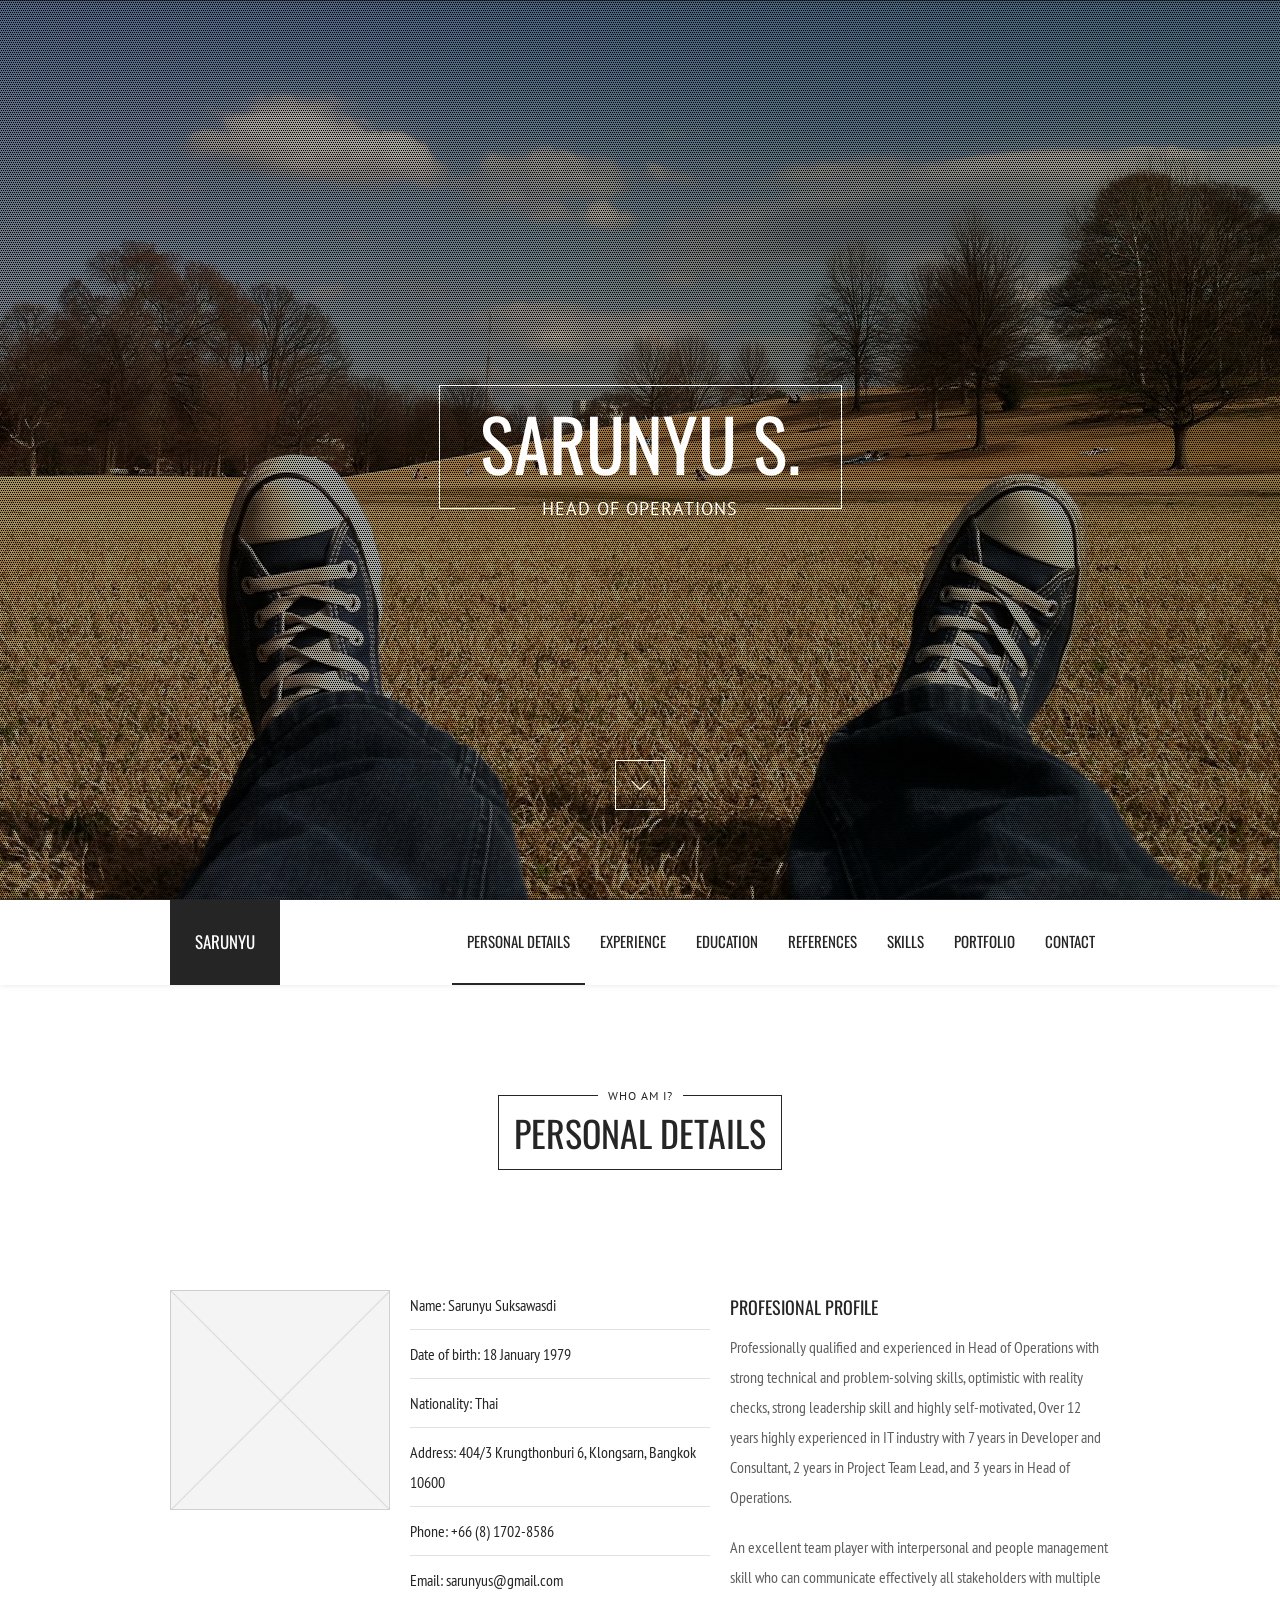
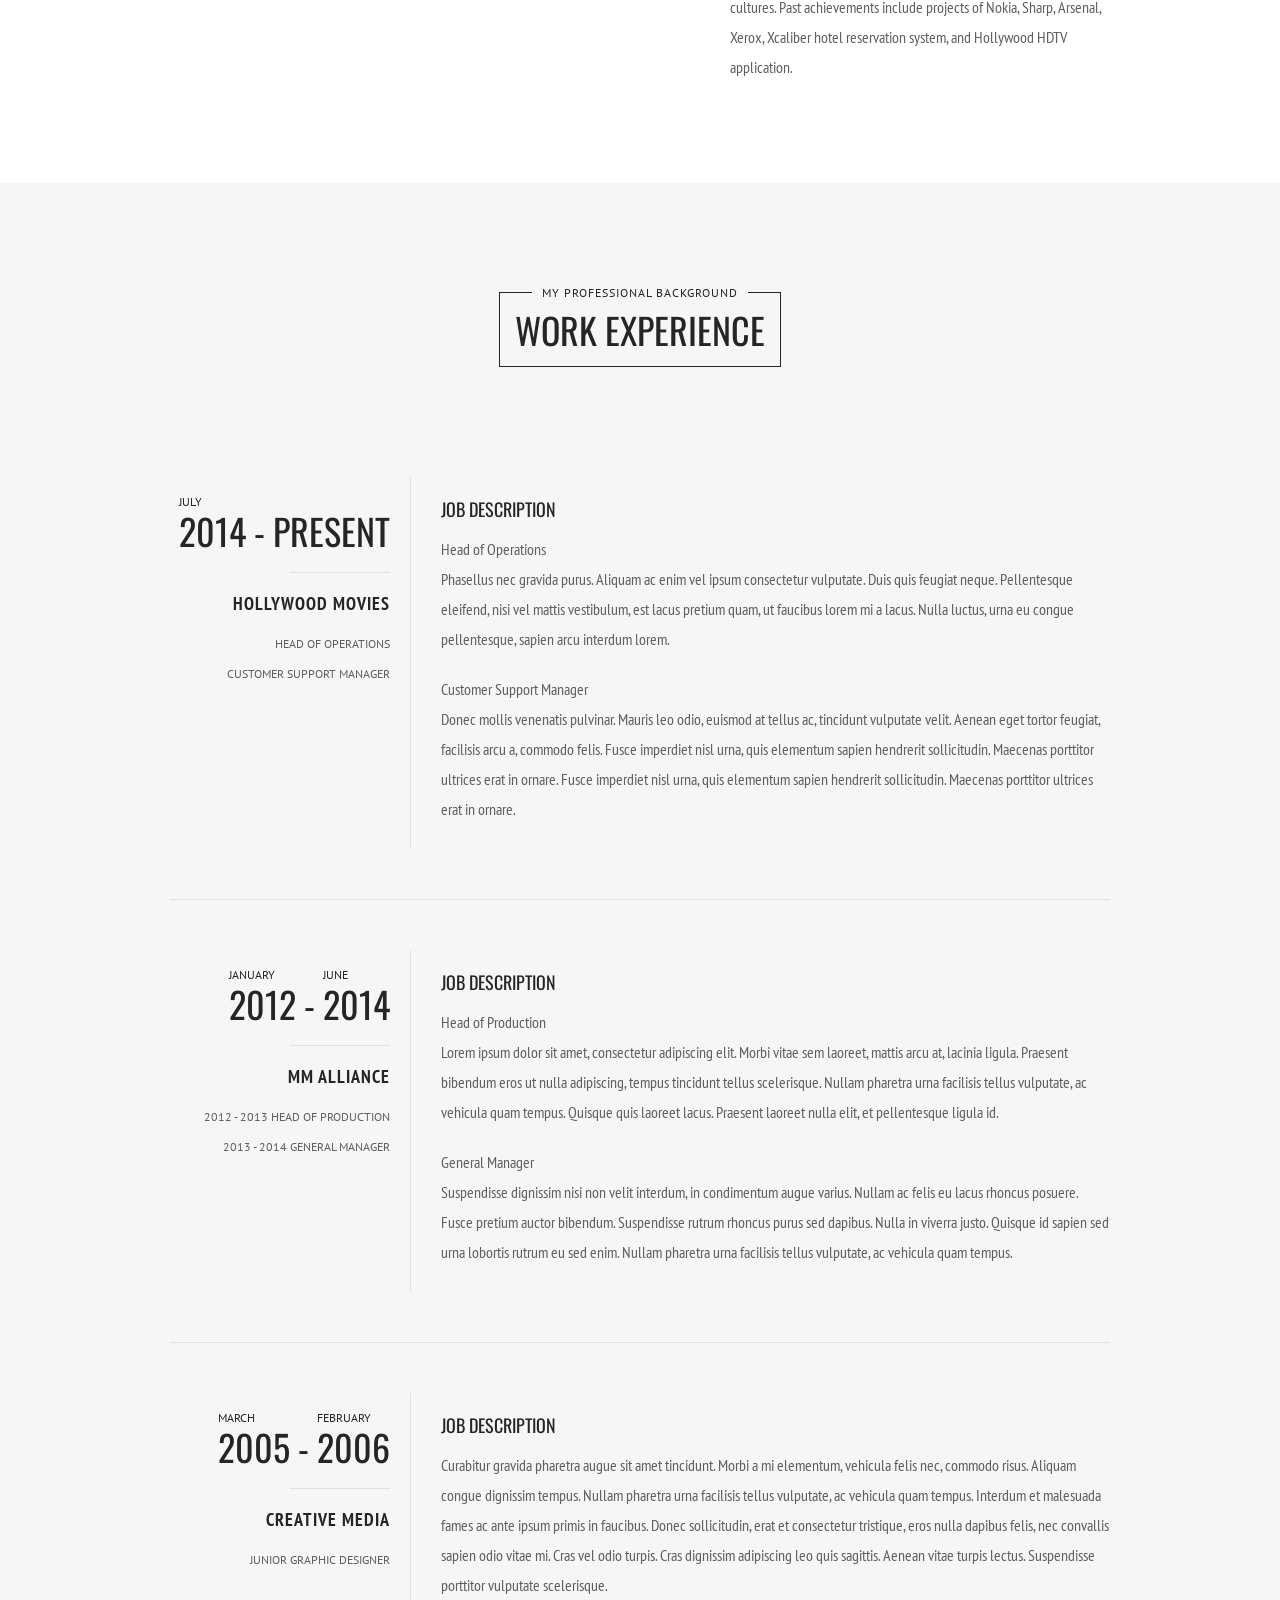
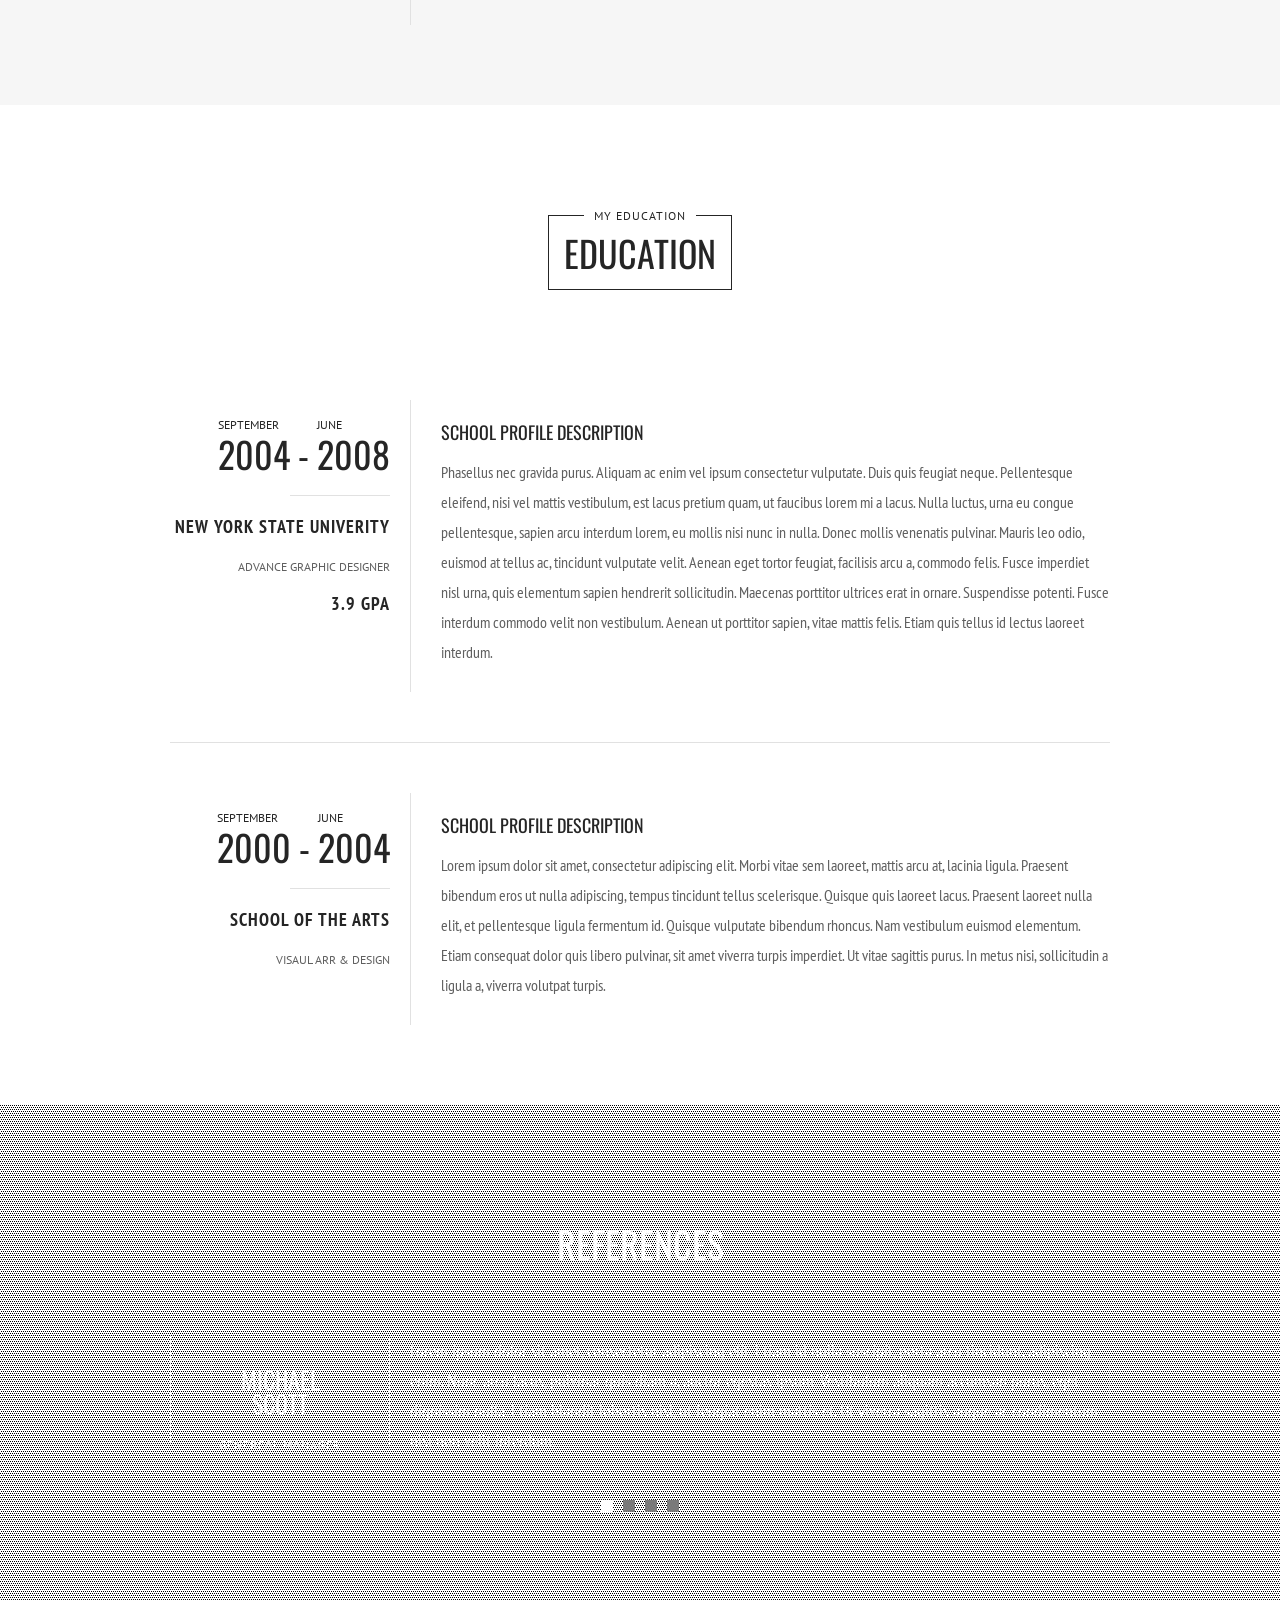
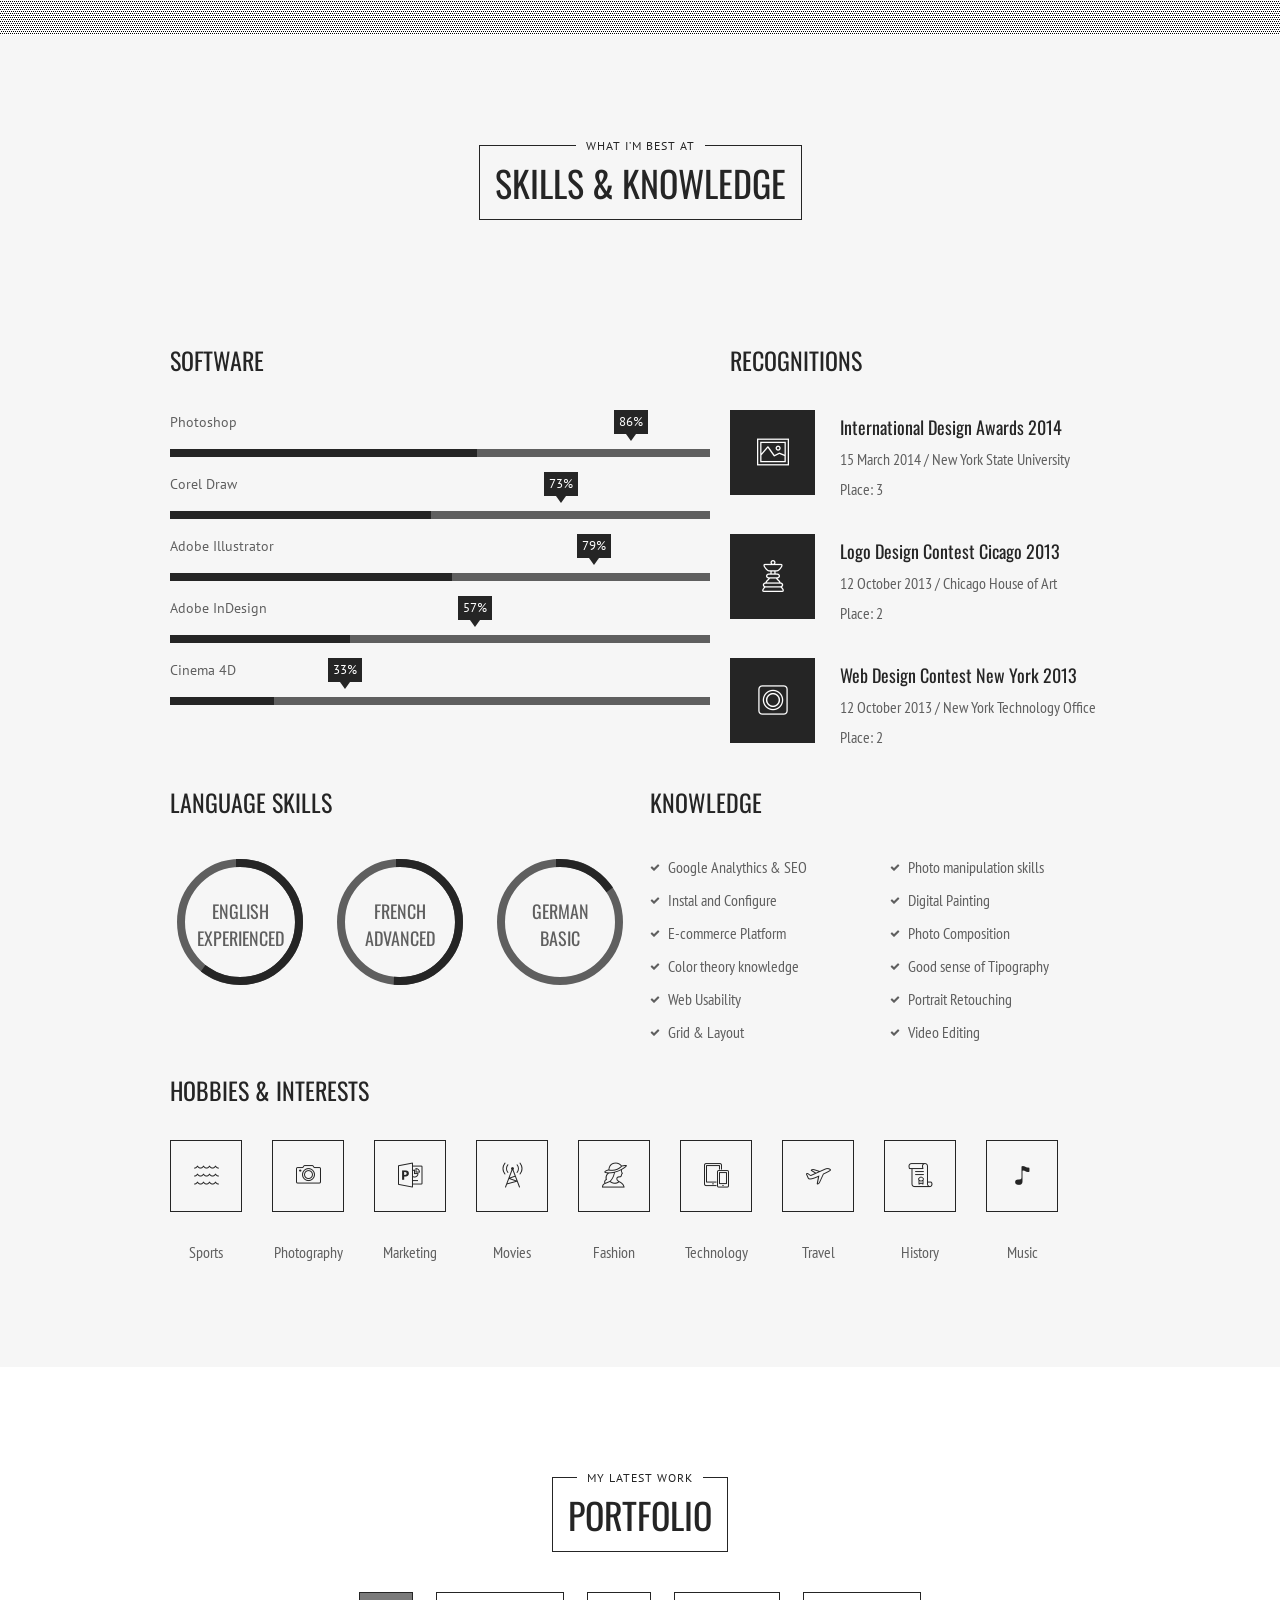
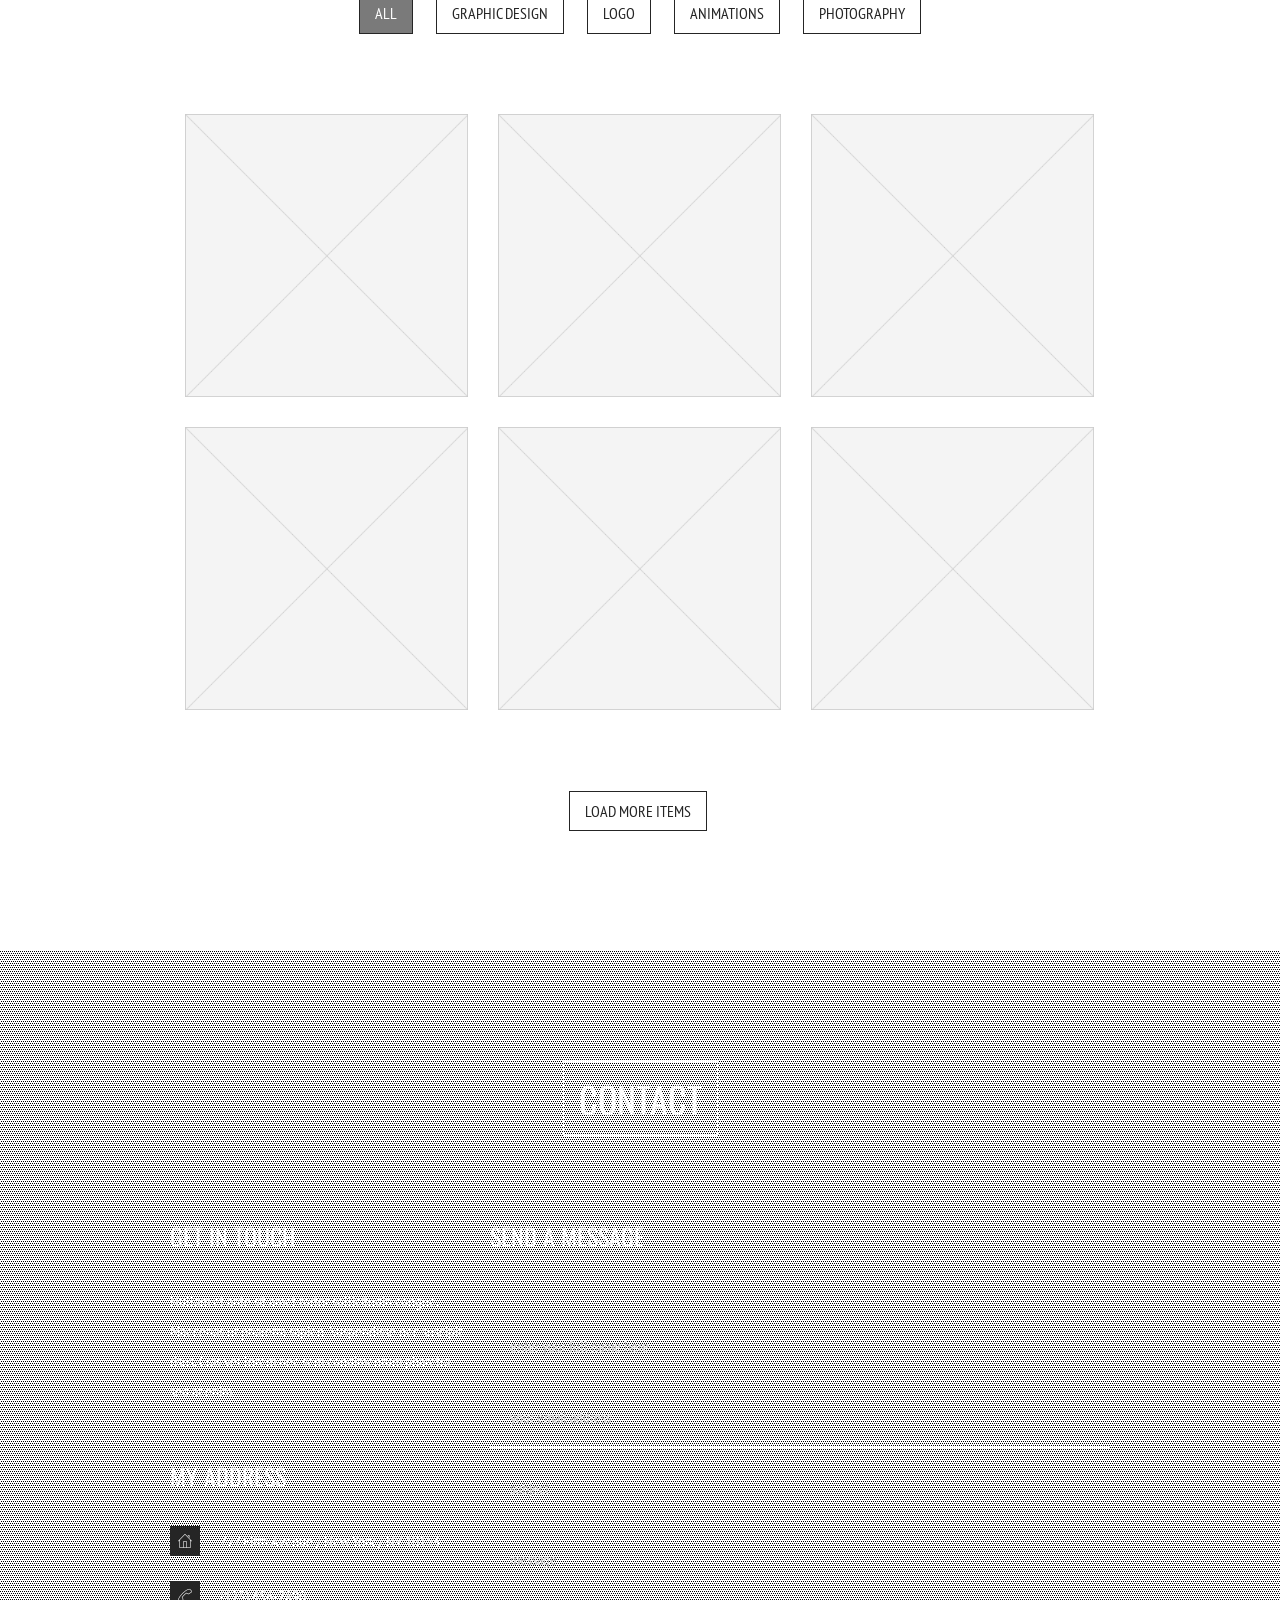
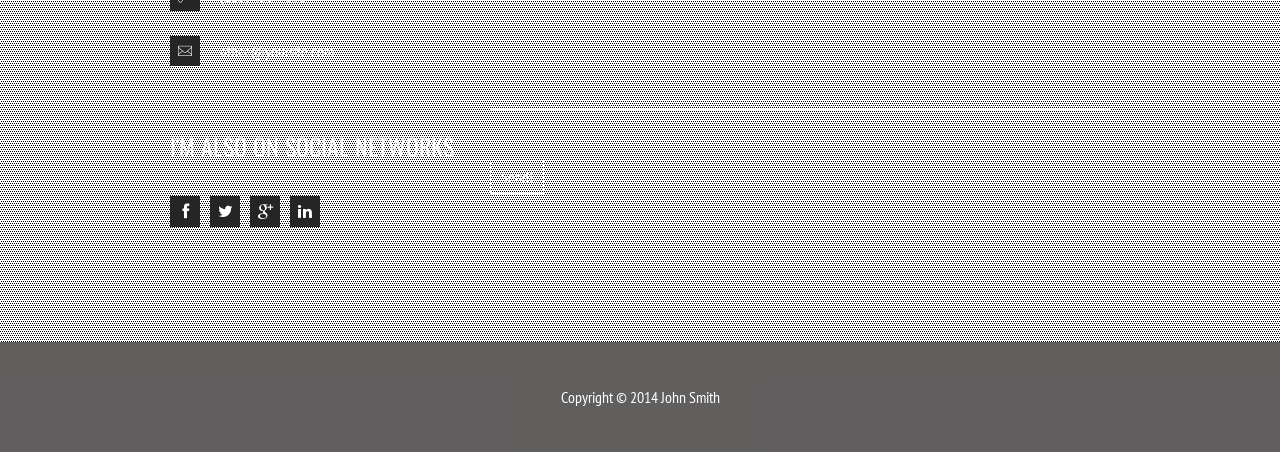
<file: sarunyuprofile/index.html>
﻿<!DOCTYPE html>
<html class="no-js">
<head>

	<meta charset="utf-8">
    <meta name="viewport" content="width=device-width, initial-scale=1, maximum-scale=1, user-scalable=0"/> 
	<meta http-equiv="X-UA-Compatible" content="IE=edge,chrome=1,requiresActiveX=true">
    
    
	<title>Sarunyu Suksawasdi :: Personal Resume </title>
	<meta name="description" content=" add description  ... ">
    
    <!-- /// Favicons ////////  -->
    <link rel="apple-touch-icon-precomposed" sizes="144x144" href="apple-touch-icon-144-precomposed.png">
    <link rel="shortcut icon" href="favicon.png">


	<!-- /// Template CSS ////////  -->
    <link rel="stylesheet" href="layout/css/base.css">
    <link rel="stylesheet" href="layout/css/grid.css">
    <link rel="stylesheet" href="layout/css/elements.css">
    <link rel="stylesheet" href="layout/css/layout.css">

	<!-- /// JS Plugins CSS ////////  -->
    <link rel="stylesheet" href="layout/js/bxslider/jquery.bxslider.css">
    <link rel="stylesheet" href="layout/js/magnificpopup/magnific-popup.css">
    
	<!-- /// Skin CSS ////////  -->
	<!-- <link rel="stylesheet" href="layout/css/skins/default.css">  -->
	
    <!-- /// Google Fonts ////////  -->
    <link rel="stylesheet" href="http://fonts.googleapis.com/css?family=PT+Sans:400,700">
    <link rel="stylesheet" href="http://fonts.googleapis.com/css?family=Oswald:400,300,700">
    <link rel="stylesheet" href="http://fonts.googleapis.com/css?family=PT+Sans+Narrow:400,700">
    
    <!-- /// FontAwesome Icons 4.0.3 ////////  -->
	<link rel="stylesheet" href="layout/css/fontawesome/font-awesome.min.css">
    
    <!-- /// Custom Icon Font ////////  -->
    <link rel="stylesheet" href="layout/css/iconfontcustom/icon-font-custom.css">
    
    <!-- /// Cross-browser CSS3 animations ////////  -->
    <link rel="stylesheet" href="layout/css/animate/animate.min.css">


    <!-- /// Modernizr ////////  -->
    <script src="layout/js/modernizr-2.6.2.min.js"></script>
 
</head>
<body>

	<div id="pageloader">
		<div class="loader-img">
        
			<img src="layout/images/loader.gif" alt=""> 
		
        </div><!-- end .loader-img -->
	</div><!-- end .pageloader -->
 
	<div id="wrap">
        
		<div id="header">
        
		<!-- /// HEADER  //////////////////////////////////////////////////////////////////////////////////////////////////////////// -->                	
                        
			<div class="parallax full-screen" style="background-image:url(content/backgrounds/1920x1280.jpg);">
				
				<div class="parallax-content full-screen">
				
					<div class="parallax-overlay" style="background-image:url(content/backgrounds/pattern.png);"></div>
					
					<div class="parallax-content-inner">
					
						<div class="row">
                        	<div class="span12 text-center">
                            	
                                <div class="headline">
                                	
                                    <h1>Sarunyu S.</h1>
                                    <p><span>Head of Operations</span></p>
                                    
                                </div><!-- end .headline -->
                                																
                            </div><!-- end .span12 -->
                        </div><!-- end .row -->
					
					</div><!-- end .parallax-content-inner -->
                    
                    <a href="#personal-profile">
                        <i class="ifc-down4"></i>
                    </a>
				
				</div><!-- end .parallax-content -->			
				
            </div><!-- end .parallax -->
            
            <div id="nav">
        
                <div class="row">
                    <div class="span3">
                    
                        <!-- // Logo // -->
                        <a href="index.html" id="logo">
                            Sarunyu
                        </a>
                    
                    </div><!-- end .span3 -->
                    <div class="span9">
                    
                        <a href="#" id="mobile-menu-trigger">
                            <i class="fa fa-bars"></i>
                        </a>
                        
                        <!-- // Menu // -->
                        <ul class="sf-menu" id="menu">
                            <li>
                                <a href="#personal-profile">Personal Details</a>
                            </li>
                            <li>
                                <a href="#work-experience">Experience</a>
                            </li>
                            <li>
                                <a href="#education">Education</a>
                            </li>
                            <li>
                                <a href="#references">References</a>
                            </li>
                            <li>
                                <a href="#skills">Skills</a>
                            </li>
                            <li>
                                <a href="#portfolio">Portfolio</a>
                            </li>
                            <li>
                                <a href="#contact">Contact</a>
                            </li>
                        </ul>
    
                    </div><!-- end .span9 -->
                </div><!-- end .row -->	
                
			</div><!-- end #nav -->

		<!-- //////////////////////////////////////////////////////////////////////////////////////////////////////////////////////// -->

		</div><!-- end #header -->
		<div id="content">
		
		<!-- /// CONTENT  /////////////////////////////////////////////////////////////////////////////////////////////////////////// -->						
            
            <div id="personal-profile">
                                    
                <div class="row">
                    <div class="span12 text-center">
                        
                        <div class="headline">
                            
                            <p><span>Who am I?</span></p>
                            <h1>Personal Details</h1>
                            
                        </div><!-- end .headline -->
                        
                    </div><!-- end .span12 -->
                </div><!-- end .row -->
                
                <div class="row">
                	<div class="span3">
                    	
                        <img class="responsive-img" src="content/270x270.png" alt="">
                        
                    </div><!-- end .span3 -->
                    <div class="span4">
                    	
                        <ul class="personal-details">
                        	<li>Name: Sarunyu Suksawasdi</li>
                            <li>Date of birth: 18 January 1979</li>
                            <li>Nationality: Thai</li>
                            <li>Address: 404/3 Krungthonburi 6, Klongsarn, Bangkok 10600 </li>
                            <li>Phone: +66 (8) 1702-8586</li>
                            <li>
                            	Email: 
                                <a href="mailto:sarunyus@gmail.com">sarunyus@gmail.com</a>
                            </li>
                        </ul>
                        
                    </div><!-- end .span4 -->
                    <div class="span5">
                    	
                        <h3 class="text-uppercase">Profesional Profile</h3>
                        
                        <p>Professionally qualified and experienced in Head of Operations with strong technical and problem-solving skills, optimistic with reality checks, strong leadership skill and highly self-motivated, Over 12 years highly experienced in IT industry with 7 years in Developer and Consultant, 2 years in Project Team Lead, and 3 years in Head of Operations.</p> 

						<p>An excellent team player with interpersonal and people management skill who can communicate effectively all stakeholders with multiple cultures. Past achievements include projects of Nokia, Sharp, Arsenal, Xerox, Xcaliber hotel reservation system, and Hollywood HDTV application.</p>
                        
                    </div><!-- end .span5 -->
                </div><!-- end .row -->
            
            </div><!-- end #personal-profile -->
            
            <div id="work-experience">
            	
                <div class="row">
                    <div class="span12 text-center">
                        
                        <div class="headline">
                            
                            <p><span>My Professional Background</span></p>
                            <h1>Work Experience</h1>
                            
                        </div><!-- end .headline -->
                        
                    </div><!-- end .span12 -->
                </div><!-- end .row -->
                
                <div class="row cv-section">
                	
                    <div class="span3">
                    	
                        <div class="cv-section-title">

                            <h1>
                            	<span>
                                	2014
                                    <small>July</small>
                                </span>
                                -
                                <span>Present</span>
                            </h1>
                            
                            
                            <h3>Hollywood Movies</h3>
                            
                            <p>
                            	Head of Operations<br>
                            	Customer Support Manager
                            </p>
                            
                        </div><!-- end .cv-section-title -->
                        
                    </div><!-- end .span3 -->
                    <div class="span9">
                    	
                        <div class="cv-item">
                        	
                            <h3 class="text-uppercase">Job Description</h3>
                            
                            <p>
                            	Head of Operations<br>
								Phasellus nec gravida purus. Aliquam ac enim vel ipsum consectetur vulputate. Duis quis feugiat neque. 
                                Pellentesque eleifend, nisi vel mattis vestibulum, est lacus pretium quam, ut faucibus lorem mi a lacus. 
                                Nulla luctus, urna eu congue pellentesque, sapien arcu interdum lorem.
                            </p>
                            
                            <p>
                            	Customer Support Manager<br>
								Donec mollis venenatis pulvinar. Mauris leo odio, euismod at tellus ac, tincidunt vulputate velit. Aenean 
                                eget tortor feugiat, facilisis arcu a, commodo felis. Fusce imperdiet nisl urna, quis elementum sapien 
                                hendrerit sollicitudin. Maecenas porttitor ultrices erat in ornare.  Fusce imperdiet nisl urna, quis 
                                elementum sapien hendrerit sollicitudin. Maecenas porttitor ultrices erat in ornare. 
                            </p>
                            
                        </div><!-- end .cv-item -->
                        
                    </div><!-- end .span9 -->
                    
                </div><!-- end .cv-section -->
                
                <div class="row cv-section">
                	
                    <div class="span3">
                    	
                        <div class="cv-section-title">

                            <h1>
                            	<span>
                                	2012
                                    <small>January</small>
                                </span>
                                -
                                <span>
                                	2014
                                    <small>June</small>
                                </span>
                            </h1>
                            
                            
                            <h3>MM Alliance</h3>
                            
                            <p>
                            	2012 - 2013 Head of Production<br>
                            	2013 - 2014 General Manager
                            </p>
                            
                        </div><!-- end .cv-section-title -->
                        
                    </div><!-- end .span3 -->
                    <div class="span9">
                    	
                        <div class="cv-item">
                        	
                            <h3 class="text-uppercase">Job Description</h3>
                            
                            <p>
                            	Head of Production<br>
								Lorem ipsum dolor sit amet, consectetur adipiscing elit. Morbi vitae sem laoreet, mattis arcu at, lacinia 
                                ligula. Praesent bibendum eros ut nulla adipiscing, tempus tincidunt tellus scelerisque. Nullam pharetra 
                                urna facilisis tellus vulputate, ac vehicula quam tempus. Quisque quis laoreet lacus. Praesent laoreet 
                                nulla elit, et pellentesque ligula id.
                            </p>
                            
                            <p>
                            	General Manager<br>
                                Suspendisse dignissim nisi non velit interdum, in condimentum augue varius. Nullam ac felis eu lacus rhoncus 
                                posuere. Fusce pretium auctor bibendum. Suspendisse rutrum rhoncus purus sed dapibus. Nulla in viverra justo. 
                                Quisque id sapien sed urna lobortis rutrum eu sed enim. Nullam pharetra urna facilisis tellus vulputate, ac 
                                vehicula quam tempus.
                            </p>
                            
                        </div><!-- end .cv-item -->
                        
                    </div><!-- end .span9 -->
                    
                </div><!-- end .cv-section -->
                
                <div class="row cv-section">
                	
                    <div class="span3">
                    	
                        <div class="cv-section-title">

                            <h1>
                            	<span>
                                	2005
                                    <small>March</small>
                                </span>
                                -
                                <span>
                                	2006
                                    <small>February</small>
                                </span>
                            </h1>
                            
                            
                            <h3>Creative Media</h3>
                            
                            <p>Junior Graphic Designer</p>
                            
                        </div><!-- end .cv-section-title -->
                        
                    </div><!-- end .span3 -->
                    <div class="span9">
                    	
                        <div class="cv-item">
                        	
                            <h3 class="text-uppercase">Job Description</h3>
                            
                            <p>Curabitur gravida pharetra augue sit amet tincidunt. Morbi a mi elementum, vehicula felis nec, commodo 
                            risus. Aliquam congue dignissim tempus. Nullam pharetra urna facilisis tellus vulputate, ac vehicula quam 
                            tempus. Interdum et malesuada fames ac ante ipsum primis in faucibus. Donec sollicitudin, erat et consectetur 
                            tristique, eros nulla dapibus felis, nec convallis sapien odio vitae mi. Cras vel odio turpis. Cras dignissim 
                            adipiscing leo quis sagittis. Aenean vitae turpis lectus. Suspendisse porttitor vulputate scelerisque. </p>
                            
                        </div><!-- end .cv-item -->
                        
                    </div><!-- end .span9 -->
                    
                </div><!-- end .cv-section -->
                
            </div><!-- end #work-experience -->
            
            <div id="education">
            	
                <div class="row">
                    <div class="span12 text-center">
                        
                        <div class="headline">
                            
                            <p><span>My Education</span></p>
                            <h1>Education</h1>
                            
                        </div><!-- end .headline -->
                        
                    </div><!-- end .span12 -->
                </div><!-- end .row -->
                
                <div class="row cv-section">
                	
                    <div class="span3">
                    	
                        <div class="cv-section-title">

                            <h1>
                            	<span>
                                	2004
                                    <small>September</small>
                                </span>
                                -
                                <span>
                                	2008
                                    <small>June</small>
                                </span>
                            </h1>
                            
                            
                            <h3>New York State Univerity</h3>
                            
                            <p>Advance Graphic Designer</p>
                            
                            <h3>3.9 GPA</h3>
                            
                        </div><!-- end .cv-section-title -->
                        
                    </div><!-- end .span3 -->
                    <div class="span9">
                    	
                        <div class="cv-item">
                        	
                            <h3 class="text-uppercase">School Profile Description</h3>
                            
                            <p>Phasellus nec gravida purus. Aliquam ac enim vel ipsum consectetur vulputate. Duis quis feugiat neque. 
                            Pellentesque eleifend, nisi vel mattis vestibulum, est lacus pretium quam, ut faucibus lorem mi a lacus. 
                            Nulla luctus, urna eu congue pellentesque, sapien arcu interdum lorem, eu mollis nisi nunc in nulla. Donec 
                            mollis venenatis pulvinar. Mauris leo odio, euismod at tellus ac, tincidunt vulputate velit. Aenean eget 
                            tortor feugiat, facilisis arcu a, commodo felis. Fusce imperdiet nisl urna, quis elementum sapien hendrerit 
                            sollicitudin. Maecenas porttitor ultrices erat in ornare. Suspendisse potenti. Fusce interdum commodo velit 
                            non vestibulum. Aenean ut porttitor sapien, vitae mattis felis. Etiam quis tellus id lectus laoreet interdum.</p>
                            
                        </div><!-- end .cv-item -->
                        
                    </div><!-- end .span9 -->
                    
                </div><!-- end .cv-section -->
                
                <div class="row cv-section">
                	
                    <div class="span3">
                    	
                        <div class="cv-section-title">

                            <h1>
                            	<span>
                                	2000
                                    <small>September</small>
                                </span>
                                -
                                <span>
                                	2004
                                    <small>June</small>
                                </span>
                            </h1>
                            
                            
                            <h3>School of the Arts</h3>
                            
                            <p>Visaul Arr &amp; Design</p>
                            
                        </div><!-- end .cv-section-title -->
                        
                    </div><!-- end .span3 -->
                    <div class="span9">
                    	
                        <div class="cv-item">
                        	
                            <h3 class="text-uppercase">School Profile Description</h3>
                            
                            <p>Lorem ipsum dolor sit amet, consectetur adipiscing elit. Morbi vitae sem laoreet, mattis arcu at, lacinia 
                            ligula. Praesent bibendum eros ut nulla adipiscing, tempus tincidunt tellus scelerisque. Quisque quis laoreet 
                            lacus. Praesent laoreet nulla elit, et pellentesque ligula fermentum id. Quisque vulputate bibendum rhoncus. 
                            Nam vestibulum euismod elementum. Etiam consequat dolor quis libero pulvinar, sit amet viverra turpis imperdiet. 
                            Ut vitae sagittis purus. In metus nisi, sollicitudin a ligula a, viverra volutpat turpis. </p>
                            
                        </div><!-- end .cv-item -->
                        
                    </div><!-- end .span9 -->
                    
                </div><!-- end .cv-section -->
                
            </div><!-- end #education -->
            
            <div class="parallax" id="references" style="background-image:url(content/backgrounds/1920x1000.jpg);">
            	
                <div class="parallax-content" style="padding:110px 0 70px 0;">
				
					<div class="parallax-overlay" style="background-image:url(content/backgrounds/pattern.png);"></div>
					
					<div class="parallax-content-inner">
                    
                    	<div class="row">
                        	<div class="span12">
                            	
                                <h1 class="text-center text-uppercase">References</h1>
                                
                            </div><!-- end .span12 -->
                        </div><!-- end .row -->
                        
                        <div class="row">
                        	<div class="span12">
                            	
                                <div class="references-slider">
                                
                                	<ul class="slides">
                                    	<li>
                                        	
                                            <div class="row">
                                            	<div class="span3 text-center">
                                                	
                                                    <div class="headline">
                            
                                                        <h2>Michael Scott</h2>
                                                        <p><span>Genereal Manager</span></p>
                                                        
                                                    </div><!-- end .headline -->
                                                    
                                                </div><!-- end .span3 -->
                                                <div class="span9">
                                                	
                                                    <p>Lorem ipsum dolor sit amet, consectetur adipiscing elit. Etiam id nulla suscipit, 
                                                    porta arcu tincidunt, adipiscing enim. Nunc arcu lacus, pulvinar quis diam a, auctor 
                                                    egestas ipsum. Vestibulum aliquam accumsan  purus, eget dignissim nulla. Etiam blandit 
                                                    lobortis nisl, ut feugiat enim mattis et. Ut viverra sagittis augue ac condimentum nisi 
                                                    non velit interdum. </p>
                                                    
                                                </div><!-- end .span9 -->
                                            </div><!-- end .row -->
                                            
                                        </li>
                                        <li>
                                        	
                                            <div class="row">
                                            	<div class="span3 text-center">
                                                	
                                                    <div class="headline">
                            
                                                        <h2>John Smith</h2>
                                                        <p><span>Genereal Manager</span></p>
                                                        
                                                    </div><!-- end .headline -->
                                                    
                                                </div><!-- end .span3 -->
                                                <div class="span9">
                                                	
                                                    <p>Curabitur gravida pharetra augue sit amet tincidunt. Morbi a mi elementum, vehicula felis nec, 
                                                    commodo risus. Aliquam congue dignissim tempus. Nullam pharetra urna facilisis tellus vulputate, 
                                                    ac vehicula quam tempus. Interdum et malesuada fames ac ante ipsum primis in faucibus. Donec 
                                                    sollicitudin, erat et consectetur tristique eros nulla dapibus.</p>
                                                    
                                                </div><!-- end .span9 -->
                                            </div><!-- end .row -->
                                            
                                        </li>
                                        <li>
                                        	
                                            <div class="row">
                                            	<div class="span3 text-center">
                                                	
                                                    <div class="headline">
                            
                                                        <h2>Jessica Doe</h2>
                                                        <p><span>Genereal Manager</span></p>
                                                        
                                                    </div><!-- end .headline -->
                                                    
                                                </div><!-- end .span3 -->
                                                <div class="span9">
                                                	
                                                    <p>Quisque erat ipsum, auctor nec tincidunt eu, hendrerit non ante. Duis eleifend odio sed rutrum 
                                                    tempus. Quisque interdum congue nunc vel ornare. Integer sit amet sollicitudin magna. Maecenas id 
                                                    sapien risus. Mauris tincidunt feugiat libero, sit amet adipiscing mauris scelerisque at. Maecenas 
                                                    in tortor est. Ut molestie sodales neque, nec posuere tortor dictum nec.</p>
                                                    
                                                </div><!-- end .span9 -->
                                            </div><!-- end .row -->
                                            
                                        </li>
                                        <li>
                                        	
                                            <div class="row">
                                            	<div class="span3 text-center">
                                                	
                                                    <div class="headline">
                            
                                                        <h2>Linda Carter</h2>
                                                        <p><span>Genereal Manager</span></p>
                                                        
                                                    </div><!-- end .headline -->
                                                    
                                                </div><!-- end .span3 -->
                                                <div class="span9">
                                                	
                                                    <p>Praesent tristique mattis leo, vel lobortis felis. Phasellus purus neque, euismod a pretium 
                                                    pulvinar, placerat ac quam. Donec metus nisi, luctus eu volutpat non, pellentesque vel nulla. 
                                                    Suspendisse dignissim nisi non velit interdum, in condimentum augue varius. Nullam ac felis eu 
                                                    lacus rhoncus posuere. Fusce pretium auctor bibendum.</p>
                                                    
                                                </div><!-- end .span9 -->
                                            </div><!-- end .row -->
                                            
                                        </li>
                                    </ul>
                                    
                                </div><!-- end .references-slider -->
                                
                            </div><!-- end .span12 -->
                        </div><!-- end .row -->
                    
                    </div><!-- end .parallax-content-inner -->
                
            	</div><!-- end .parallax-content -->
                
            </div><!-- end #references -->
            
            <div id="skills">
            	
                <div class="row">
                    <div class="span12 text-center">
                        
                        <div class="headline">
                            
                            <p><span>What I’m best at</span></p>
                            <h1>Skills &amp; Knowledge</h1>
                            
                        </div><!-- end .headline -->
                        
                    </div><!-- end .span12 -->
                </div><!-- end .row -->
                
                <div class="row">
                	<div class="span7">
                    	
                        <h2 class="text-uppercase">Software</h2>
                        
                        <div class="fixed">
                        
                            <div class="progress-bar-description">
                            	Photoshop
                                <span style="left:86%">86%</span>
                            </div><!-- end .progress-bar-description -->
                           
                            <div class="progress-bar">  
                                <span class="progress-bar-outer" data-width="86"> 
                                    <span class="progress-bar-inner"></span> 
                                </span>
                            </div><!-- end .progress-bar -->
                            
                        </div>
                        
                        <div class="fixed">
                        
                            <div class="progress-bar-description">
                            	Corel Draw
                                <span style="left:73%">73%</span>
                            </div><!-- end .progress-bar-description -->
                           
                            <div class="progress-bar">  
                                <span class="progress-bar-outer" data-width="73"> 
                                    <span class="progress-bar-inner"></span> 
                                </span>
                            </div><!-- end .progress-bar -->
                            
                        </div>
                        
                        <div class="fixed">
                        
                            <div class="progress-bar-description">
                            	Adobe Illustrator
                                <span style="left:79%">79%</span>
                            </div><!-- end .progress-bar-description -->
                           
                            <div class="progress-bar">  
                                <span class="progress-bar-outer" data-width="79"> 
                                    <span class="progress-bar-inner"></span> 
                                </span>
                            </div><!-- end .progress-bar -->
                            
                        </div>
                        
                        <div class="fixed">
                        
                            <div class="progress-bar-description">
                            	Adobe InDesign
                                <span style="left:57%">57%</span>
                            </div><!-- end .progress-bar-description -->
                           
                            <div class="progress-bar">  
                                <span class="progress-bar-outer" data-width="57"> 
                                    <span class="progress-bar-inner"></span> 
                                </span>
                            </div><!-- end .progress-bar -->
                            
                        </div>
                        
                        <div class="fixed">
                        
                            <div class="progress-bar-description">
                            	Cinema 4D
                                <span style="left:33%">33%</span>
                            </div><!-- end .progress-bar-description -->
                           
                            <div class="progress-bar">  
                                <span class="progress-bar-outer" data-width="33"> 
                                    <span class="progress-bar-inner"></span> 
                                </span>
                            </div><!-- end .progress-bar -->
                            
                        </div>
                        
                    </div><!-- end .span7 -->
                    <div class="span5">
                    	
                        <h2 class="text-uppercase">Recognitions</h2>
                        
                        <div class="icon-box-1">
                        
                            <i class="ifc-xlarge_icons"></i>
      
                            <div class="icon-box-content">
                            
                                <h3>International Design Awards 2014</h3>
                                
                                <p>
                                	15 March 2014 / New York State University<br>
									Place: 3 
                                </p>
                            
                            </div><!-- end .icon-box-content -->
                            
                        </div><!-- end .icon-box-1 -->
                        
                        <div class="icon-box-1">
                        
                            <i class="ifc-king"></i>
      
                            <div class="icon-box-content">
                            
                                <h3>Logo Design Contest Cicago 2013</h3>
                                
                                <p>
                                	12 October 2013 / Chicago House of Art<br>
									Place: 2
                                </p>
                            
                            </div><!-- end .icon-box-content -->
                            
                        </div><!-- end .icon-box-1 -->
                        
                        <div class="icon-box-1">
                        
                            <i class="ifc-integrated_webcam"></i>
      
                            <div class="icon-box-content">
                            
                                <h3>Web Design Contest New York 2013</h3>
                                
                                <p>
                                	12 October 2013 / New York Technology Office<br>
									Place: 2
                                </p>
                            
                            </div><!-- end .icon-box-content -->
                            
                        </div><!-- end .icon-box-1 -->
                        
                    </div><!-- end .span5 -->
                </div><!-- end .row -->
                
                <div class="row">
                	<div class="span6">
                    	
                        <h2 class="text-uppercase">Language Skills</h2>
                        
                        <div class="row">
                        	<div class="span2">
                            	
                                <div class="pie-chart" data-percent="100" data-barColor="#252525" data-trackColor="#5f5f5f" data-lineWidth="8" data-barSize="170">
                        
                                    <span class="pie-chart-custom-text">
                                    	<span>English</span><br>
                                        <span class="hidden-tablet">Experienced</span>
                                    </span>
                                    
                                </div><!-- end .pie-chart -->
                                
                            </div><!-- end .span2 -->
                            <div class="span2">
                            	
                                <div class="pie-chart" data-percent="85" data-barColor="#252525" data-trackColor="#5f5f5f" data-lineWidth="8" data-barSize="170">
                        
                                    <span class="pie-chart-custom-text">
                                    	<span>French</span><br>
                                        <span class="hidden-tablet">Advanced</span>
                                    </span>
                                    
                                </div><!-- end .pie-chart -->
                                
                            </div><!-- end .span2 -->
                            <div class="span2">
                            	
                                <div class="pie-chart" data-percent="25" data-barColor="#252525" data-trackColor="#5f5f5f" data-lineWidth="8" data-barSize="170">
                        
                                    <span class="pie-chart-custom-text">
                                    	<span>German</span><br>
                                        <span class="hidden-tablet">Basic</span>
                                    </span>
                                    
                                </div><!-- end .pie-chart -->
                                
                            </div><!-- end .span2 -->
                        </div><!-- end .row -->
                        
                    </div><!-- end .span6 -->
                    <div class="span6">
                    	
                        <h2 class="text-uppercase">Knowledge</h2>
                        
                        <div class="row">
                        	<div class="span3">
                            	
                                <ul class="check">                                	
                                    <li>Google Analythics & SEO</li>
                                    <li>Instal and Configure</li>
                                    <li>E-commerce Platform</li>
                                    <li>Color theory knowledge</li>
                                    <li>Web Usability</li>                                    
                                    <li>Grid &amp; Layout</li>
                                </ul>
                                
                            </div><!-- end .span3 -->
                            <div class="span3">
                            	
                                <ul class="check">
                                	<li>Photo manipulation skills</li>
                                    <li>Digital Painting</li>
                                    <li>Photo Composition</li>
                                    <li>Good sense of Tipography</li>
                                    <li>Portrait Retouching</li>
                                    <li>Video Editing</li>                                    
                                </ul>
                                
                            </div><!-- end .span3 -->
                        </div><!-- end .row -->
                        
                    </div><!-- end .span6 -->
                </div><!-- end .row -->
                
                <div class="row">
                	<div class="span12">
                    	
                        <h2 class="text-uppercase">Hobbies &amp; Interests</h2>
                        
                        <ul class="interests-list fixed">
                        	<li>
                                
                                <p>
                                    <i class="ifc-sea_waves"></i>
                                    Sports 
                                </p>
                                
                                <div class="interest-details">
                                	
                                    <i class="ifc-sea_waves"></i>
                                    <strong>Sports</strong>
                                    
                                    <p>Lorem ipsum dolor sit amet, sagittis arcu diam elit. Morbi vitae sem laoreet mattis egestas nunc eget elit.</p>
                                    
                                </div><!-- end .interest-details -->                    
                                
                            </li>
                            <li>
                            
                                <p>
                                    <i class="ifc-photo"></i>
                                    Photography 
                                </p>
                                
                                <div class="interest-details">
                                	
                                    <i class="ifc-photo"></i>
                                    <strong>Photography</strong>
                                    
                                    <p>Praesent bibendum eros ut nulla adipiscing, tempus tincidunt tellus scelerisque quisque quis laoreet lacus.</p>
                                    
                                </div><!-- end .interest-details -->
                                                               
                            </li>
                            <li>
                            
                                <p>
                                	<i class="ifc-power_point"></i>
                                	Marketing
                                </p>
                                
                                <div class="interest-details">
                                	
                                    <i class="ifc-power_point"></i>
                                    <strong>Marketing</strong>
                                    
                                    <p>Praesent laoreet nulla elit, et pellentesque ligula fermentum id. Quisque vulputate bibendum erat rhoncus.</p>
                                    
                                </div><!-- end .interest-details -->
                                                                
                            </li>
                            <li>
                            
                                <p>
                                    <i class="ifc-radio_tower"></i>
                                    Movies 
                                </p>
                                
                                <div class="interest-details">
                                	
                                    <i class="ifc-radio_tower"></i>
                                    <strong>Movies</strong>
                                    
                                    <p>Nam vestibulum euismod elementum. Etiam consequat dolor quis libero pulvinar, sit amet viverra turpis imperdiet.</p>
                                    
                                </div><!-- end .interest-details -->
                                                               
                            </li>
                            <li>
                            
                                <p>
                                	<i class="ifc-portrait_mode"></i>
                                	Fashion
                                </p>
                                
                                <div class="interest-details">
                                	
                                    <i class="ifc-portrait_mode"></i>
                                    <strong>Fashion</strong>
                                    
                                    <p>Praesent tristique mattis leo, vel lobortis felis. Phasellus purus neque, euismod a pretium pulvinar placerat.</p>
                                    
                                </div><!-- end .interest-details -->
                                                                
                            </li>
                            <li>
                            
                                <p>
                                	<i class="ifc-smartphone_tablet"></i>
                                	Technology 
                                </p>
                                
                                <div class="interest-details">
                                	
                                    <i class="ifc-smartphone_tablet"></i>
                                    <strong>Technology</strong>
                                    
                                    <p>Suspendisse dignissim nisi non velit interdum, in condimentum augue varius. Nullam ac eu lacus rhoncus.</p>
                                    
                                </div><!-- end .interest-details -->
                                                               
                            </li>
                            <li>
                            
                                <p>
                                    <i class="ifc-airplane_take_off"></i>
                                    Travel  
                                </p>
                                
                                <div class="interest-details">
                                	
                                    <i class="ifc-airplane_take_off"></i>
                                    <strong>Travel</strong>
                                    
                                    <p>Fusce pretium auctor bibendum. Suspendisse rutrum rhoncus purus sed dapibus. Nulla in viverra quam justo.</p>
                                    
                                </div><!-- end .interest-details -->
                                                              
                            </li>
                            <li>
                            
                                <p>
                                    <i class="ifc-history"></i>
                                    History 
                                </p>
                                
                                <div class="interest-details">
                                	
                                    <i class="ifc-history"></i>
                                    <strong>History</strong>
                                    
                                    <p>Quisque id sapien sed urna lobortis rutrum eu sed enim. Duis orci velit, pulvinar eu nisl non porta lacus.</p>
                                    
                                </div><!-- end .interest-details -->
                                                               
                            </li>
                            <li>
                            
                                <p>
                                    <i class="ifc-musical"></i>
                                    Music 
                                </p>
                                
                                <div class="interest-details">
                                	
                                    <i class="ifc-musical"></i>
                                    <strong>Music</strong>
                                    
                                    <p>Curabitur gravida pharetra augue sit amet tincidunt. Morbi a mi elementum, vehicula felis nec commodo.</p>
                                    
                                </div><!-- end .interest-details -->
                                                               
                            </li>
                        </ul>
                        
                    </div><!-- end .span12 -->
                </div><!-- end .row -->
                
            </div><!-- end #skils -->
            
            <div id="portfolio">
            	
                <div class="row">
                    <div class="span12 text-center">
                        
                        <div class="headline">
                            
                            <p><span>My latest work</span></p>
                            <h1>Portfolio</h1>
                            
                        </div><!-- end .headline -->
                        
                    </div><!-- end .span12 -->
                </div><!-- end .row -->
                
                <div class="row">
                	<div class="span12">
                    	
                        <div class="portfolio-filter">
                        	
                            <ul>
                                <li>
                                    <a class="active" data-filter="*" href="#">All</a>
                                </li>
                                <li>
                                    <a data-filter=".term-1" href="#">Graphic design</a>
                                </li>
                                <li>
                                    <a href="#" data-filter=".term-2">Logo</a>
                                </li>
                                <li>
                                    <a href="#" data-filter=".term-3">Animations</a>
                                </li>
                                <li>
                                    <a href="#" data-filter=".term-4">Photography</a>
                                </li>
                            </ul>
                            
                        </div><!-- end .portfolio-filter -->
                        
                    </div><!-- end .span12 -->
                </div><!-- end .row -->
                
                <div class="row">
                	<div class="span12">
                    	
                        <ul class="portfolio-items fixed">
                    		<li class="item term-4">
                            	
                                <div class="portfolio-item">
                                
                                    <div class="portfolio-item-preview">			
                                    
                                        
                                        <img src="content/portfolio/370x370-1.png" alt="">
                                        
                                        
                                        <div class="portfolio-item-overlay">
                                        
                                            <div class="portfolio-item-overlay-actions">
 
                                                <a class="magnificPopup-gallery portfolio-item-zoom" href="content/portfolio/370x370-1.png">+</a>
                                                
                                                <a class="ajax-popup-link portfolio-item-link" href="project.html">&gt;</a>
                                                
                                            </div><!-- end .portfolio-item-overlay-actions -->
                                        
                                        </div><!-- end .portfolio-item-overlay -->
                                    
                                    </div><!-- end .portfolio-item-preview -->
                                    
                                    <div class="portfolio-item-description">
                                    
                                        <h3>Night</h3>
                                        <p>Photography</p>
                                    
                                    </div><!-- end .portfolio-item-description -->
                                
                                </div><!-- end .portfolio-item -->
                                
                            </li>
                            <li class="item term-3">
                            	
                                <div class="portfolio-item">
                                
                                    <div class="portfolio-item-preview">			
                                    
                                        
                                        <img src="content/portfolio/370x370-2.png" alt="">
                                        
                                        
                                        <div class="portfolio-item-overlay">
                                        
                                            <div class="portfolio-item-overlay-actions">
                                            	
                                                <a class="magnificPopup-gallery portfolio-item-zoom" href="content/portfolio/370x370-2.png">+</a>
                                                
                                                <a class="ajax-popup-link portfolio-item-link" href="project.html">&gt;</a>
                                                
                                            </div><!-- end .portfolio-item-overlay-actions -->
                                        
                                        </div><!-- end .portfolio-item-overlay -->
                                    
                                    </div><!-- end .portfolio-item-preview -->
                                    
                                    <div class="portfolio-item-description">
                                    
                                        <h3>Ship</h3>
                                        <p>Animation</p>
                                    
                                    </div><!-- end .portfolio-item-description -->
                                
                                </div><!-- end .portfolio-item -->
                                
                            </li>
                            <li class="item term-1">
                            	
                                <div class="portfolio-item">
                                
                                    <div class="portfolio-item-preview">			
                                    
                                        
                                        <img src="content/portfolio/370x370-3.png" alt="">
                                        
                                        
                                        <div class="portfolio-item-overlay">
                                        
                                            <div class="portfolio-item-overlay-actions">
                                            	  
                                                <a class="magnificPopup-gallery portfolio-item-zoom" href="content/portfolio/370x370-3.png">+</a>
                                                
                                                <a class="ajax-popup-link portfolio-item-link" href="project.html">&gt;</a>
                                                
                                            </div><!-- end .portfolio-item-overlay-actions -->
                                        
                                        </div><!-- end .portfolio-item-overlay -->
                                    
                                    </div><!-- end .portfolio-item-preview -->
                                    
                                    <div class="portfolio-item-description">
                                    
                                        <h3>Street</h3>
                                        <p>Graphic Design</p>
                                    
                                    </div><!-- end .portfolio-item-description -->
                                
                                </div><!-- end .portfolio-item -->
                                
                            </li>
                            <li class="item term-1">
                            	
                                <div class="portfolio-item">
                                
                                    <div class="portfolio-item-preview">			
                                    
                                        
                                        <img src="content/portfolio/370x370-4.png" alt="">
                                        
                                        
                                        <div class="portfolio-item-overlay">
                                        
                                            <div class="portfolio-item-overlay-actions">
                                                
                                                <a class="magnificPopup-gallery portfolio-item-zoom" href="content/portfolio/370x370-4.png">+</a>
                                                
                                                <a class="ajax-popup-link portfolio-item-link" href="project.html">&gt;</a>
                                                
                                            </div><!-- end .portfolio-item-overlay-actions -->
                                        
                                        </div><!-- end .portfolio-item-overlay -->
                                    
                                    </div><!-- end .portfolio-item-preview -->
                                    
                                    <div class="portfolio-item-description">
                                    
                                        <h3>Beatiful Field</h3>
                                        <p>Photography</p>
                                    
                                    </div><!-- end .portfolio-item-description -->
                                
                                </div><!-- end .portfolio-item -->
                                
                            </li>
                            <li class="item term-2">
                            	
                                <div class="portfolio-item">
                                
                                    <div class="portfolio-item-preview">			
                                    
                                        
                                        <img src="content/portfolio/370x370-5.png" alt="">
                                        
                                        
                                        <div class="portfolio-item-overlay">
                                        
                                            <div class="portfolio-item-overlay-actions">
                                            
                                                <a class="magnificPopup-gallery portfolio-item-zoom" href="content/portfolio/370x370-5.png">+</a>
                                                
                                                <a class="ajax-popup-link portfolio-item-link" href="project.html">&gt;</a>
                                                
                                            </div><!-- end .portfolio-item-overlay-actions -->
                                        
                                        </div><!-- end .portfolio-item-overlay -->
                                    
                                    </div><!-- end .portfolio-item-preview -->
                                    
                                    <div class="portfolio-item-description">
                                    
                                        <h3>Trees</h3>
                                        <p>Logo</p>
                                    
                                    </div><!-- end .portfolio-item-description -->
                                
                                </div><!-- end .portfolio-item -->
                                
                            </li>
                            <li class="item term-3">
                            	
                                <div class="portfolio-item">
                                
                                    <div class="portfolio-item-preview">			
                                    
                                        
                                        <img src="content/portfolio/370x370-6.png" alt="">
                                        
                                        
                                        <div class="portfolio-item-overlay">
                                        
                                            <div class="portfolio-item-overlay-actions">
                                            	
                                                <a class="magnificPopup-gallery portfolio-item-zoom" href="content/portfolio/370x370-6.png">+</a>
                                                
                                                <a class="ajax-popup-link portfolio-item-link" href="project.html">&gt;</a>
                                                
                                            </div><!-- end .portfolio-item-overlay-actions -->
                                        
                                        </div><!-- end .portfolio-item-overlay -->
                                    
                                    </div><!-- end .portfolio-item-preview -->
                                    
                                    <div class="portfolio-item-description">
                                    
                                        <h3>Vintage Car</h3>
                                        <p>Animation</p>
                                    
                                    </div><!-- end .portfolio-item-description -->
                                
                                </div><!-- end .portfolio-item -->
                                
                            </li>
                        </ul>
                        
                        <p class="text-center">
                        	<a class="btn text-uppercase" href="#">Load More Items</a>
                        </p>
                        
                    </div><!-- end .span12 -->
                </div><!-- end .row -->
                
            </div><!-- end #portfolio -->
            
            <div class="parallax" id="contact" style="background-image:url(content/backgrounds/1920x2000.jpg);">
            	
                <div class="parallax-content" style="padding:110px 0;">
				
					<div class="parallax-overlay" style="background-image:url(content/backgrounds/pattern.png);"></div>
					
					<div class="parallax-content-inner">
                    
                    	<div class="row">
                            <div class="span12 text-center">
                                
                                <div class="headline">

                                    <h1>Contact</h1>
                                    
                                </div><!-- end .headline -->
                                
                            </div><!-- end .span12 -->
                        </div><!-- end .row -->
                        
                        <div class="row">
                        	<div class="span4">
                            	
                                <h2 class="text-uppercase">Get in touch</h2>
                                
                                <p>Nullam et ante sit amet tortor sollicitudin congue. Maecenas ut pharetra sapien. Suspendisse nec 
                                suscipit risus. Cras vel lorem nec sem condimentum pharetra sed at enim.</p>
                                
                                <br>
                                
                                <h2 class="text-uppercase">My Address</h2>
                                
                                <ul class="contact-info">
                                	<li>
                                    	<i class="ifc-home"></i>
                                        777 Fifth Avenue / New York / NY 10153 
                                    </li>
                                    <li>
                                    	<i class="ifc-phone2"></i>
                                        (123) 456-7890
                                    </li>
                                    <li>
                                    	<i class="ifc-message"></i>
                                        <a href="mailto:office@yoursite.com">office@yoursite.com</a>
                                    </li>
                                </ul>
                                
                                <h2 class="text-uppercase">I'm also on social networks</h2>
                                
                                <div class="social-media fixed">
                                	
                                    <a href="#" class="facebook-icon social-icon">
                                        <i class="fa fa-facebook"></i>
                                    </a>
                                    
                                    <a href="#" class="twitter-icon social-icon">
                                        <i class="fa fa-twitter"></i>
                                    </a>
                                    
                                    <a href="#" class="googleplus-icon social-icon">
                                        <i class="fa fa-google-plus"></i>
                                    </a>
                                    
                                    <a href="#" class="linkedin-icon social-icon">
                                        <i class="fa fa-linkedin"></i>
                                    </a>
                                    
                                </div>
                                
                            </div><!-- end .span4 -->
                            <div class="span8">
                            	
                                <h2 class="text-uppercase">Send a message</h2>
                                
                                <form class="fixed" id="contact-form"  name="contact-form" method="post" action="layout/php/send.php"> 
                                    <fieldset>
                                        
                                        <div id="formstatus"></div>
                                                
                                        <input class="span8" id="name" type="text" name="name" value="" placeholder="enter your full name here">
                                    
                                        <input class="span8" id="email" type="text" name="email" value="" placeholder="your email address">
                                        
                                        <input class="span8" id="subject" type="text" name="subject" value="" placeholder="subject">
                                        
                                        <textarea class="span8" id="message" name="message" rows="7" cols="25" placeholder="message"></textarea>
                                        
                                        <input id="submit" type="submit" name="submit" value="Send!">
                                           
                                    </fieldset>
                                </form>
                                
                            </div><!-- end .span8 -->
                        </div><!-- end .row -->
                    
                    </div><!-- end .parallax-content-inner -->
                
                </div><!-- end .parallax-content -->
                
                 <div id="footer">
		
                <!-- /// FOOTER     ///////////////////////////////////////////////////////////////////////////////////////// -->
        
                    <div class="row">
                        <div class="span12">
                            
                            <p class="text-center last">Copyright &copy; 2014 John Smith</p>
                            
                        </div><!-- end .span12 -->
                    </div><!-- end .row -->
                    
                <!-- //////////////////////////////////////////////////////////////////////////////////////////////////////// -->
        
                </div><!-- end #footer -->
                
            </div><!-- end #contact -->
            
		<!-- //////////////////////////////////////////////////////////////////////////////////////////////////////////////////////// -->

		</div><!-- end #content -->
		
	</div><!-- end #wrap -->
    
    <a id="back-to-top" href="#">
    	<i class="ifc-up4"></i>
    </a>


    <!-- /// jQuery ////////  -->
	<script src="layout/js/jquery-2.1.0.min.js"></script>
  
    <!-- /// ViewPort ////////  -->
	<script src="layout/js/viewport/jquery.viewport.js"></script>
    
    <!-- /// Easing ////////  -->
	<script src="layout/js/easing/jquery.easing.1.3.js"></script>

    <!-- /// SimplePlaceholder ////////  -->
	<script src="layout/js/simpleplaceholder/jquery.simpleplaceholder.js"></script>

    <!-- /// Fitvids ////////  -->
    <script src="layout/js/fitvids/jquery.fitvids.js"></script>
    
    <!-- /// Superfish Menu ////////  -->
	<script src="layout/js/superfish/hoverIntent.js"></script>
    <script src="layout/js/superfish/superfish.js"></script>
    
    <!-- /// bxSlider ////////  -->
	<script src="layout/js/bxslider/jquery.bxslider.min.js"></script>
    
   	<!-- /// Magnific Popup ////////  -->
	<script src="layout/js/magnificpopup/jquery.magnific-popup.min.js"></script>
    
    <!-- /// Isotope ////////  -->
	<script src="layout/js/isotope/isotope.pkgd.min.js"></script>
    <script src="layout/js/isotope/imagesloaded.pkgd.min.js"></script>
    
    <!-- /// Parallax ////////  -->
	<script src="layout/js/parallax/jquery.parallax.min.js"></script>
	
	<!-- /// EasyPieChart ////////  -->
	<script src="layout/js/easypiechart/jquery.easypiechart.min.js"></script>
    
    <!-- /// Easy Tabs ////////  -->
    <script src="layout/js/easytabs/jquery.easytabs.min.js"></script>	
	
    <!-- /// Waypoints ////////  -->
    <script src="layout/js/waypoints/waypoints.min.js"></script>
    <script src="layout/js/waypoints/waypoints-sticky.min.js"></script>
    
    <!-- /// Form validate ////////  -->
    <script src="layout/js/jqueryvalidate/jquery.validate.min.js"></script>
    
	<!-- /// Form submit ////////  -->
    <script src="layout/js/jqueryform/jquery.form.min.js"></script>
    
    <!-- /// gMap ////////  -->
	<script src="http://maps.google.com/maps/api/js?sensor=false"></script>
	<script src="layout/js/gmap/jquery.gmap.min.js"></script>
    
    <!-- /// Scrollspy ////////  -->
    <script src="layout/js/scrollspy/scrollspy.min.js"></script>

	<!-- /// Custom JS ////////  -->
	<script src="layout/js/custom.js"></script>	

</body>
</html>
</file>
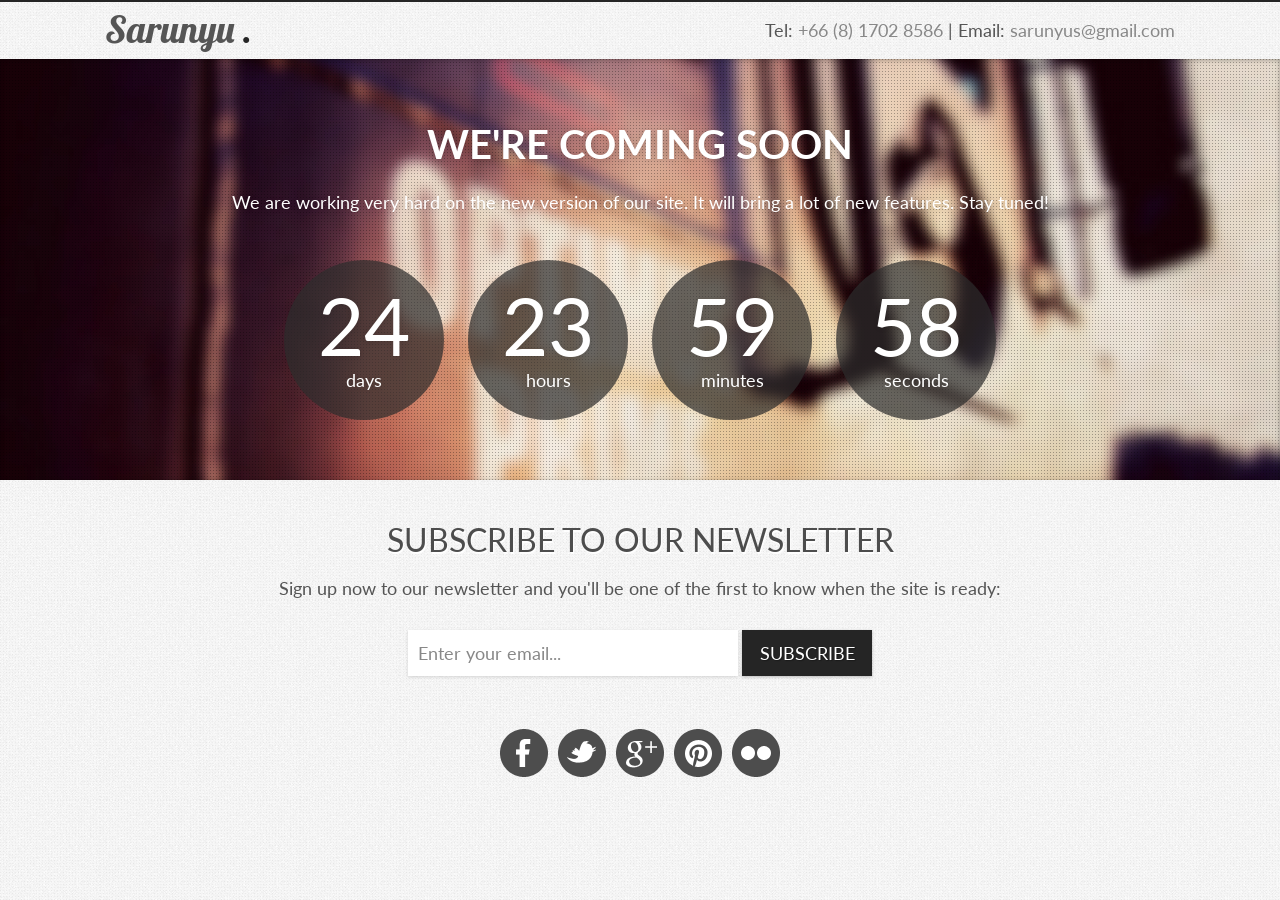
<file: sarunyuprofile/ComingSoon/index.html>
<!DOCTYPE html>
<html lang="en">

    <head>

        <meta charset="utf-8">
        <title>Coming Soon</title>
        <meta name="viewport" content="width=device-width, initial-scale=1.0">
        <meta name="description" content="">
        <meta name="author" content="">

        <!-- CSS -->
        <link rel="stylesheet" href="http://fonts.googleapis.com/css?family=Lobster">
        <link rel='stylesheet' href='http://fonts.googleapis.com/css?family=Lato:400,700'>
        <link rel="stylesheet" href="assets/bootstrap/css/bootstrap.min.css">
        <link rel="stylesheet" href="assets/css/style.css">

        <!-- HTML5 shim, for IE6-8 support of HTML5 elements -->
        <!--[if lt IE 9]>
            <script src="http://html5shim.googlecode.com/svn/trunk/html5.js"></script>
        <![endif]-->

        <!-- Favicon and touch icons -->
        <link rel="shortcut icon" href="favicon.ico">
        <link rel="apple-touch-icon-precomposed" sizes="144x144" href="assets/ico/apple-touch-icon-144-precomposed.png">
        <link rel="apple-touch-icon-precomposed" sizes="114x114" href="assets/ico/apple-touch-icon-114-precomposed.png">
        <link rel="apple-touch-icon-precomposed" sizes="72x72" href="assets/ico/apple-touch-icon-72-precomposed.png">
        <link rel="apple-touch-icon-precomposed" href="assets/ico/apple-touch-icon-57-precomposed.png">

    </head>

    <body>

        <!-- Header -->
        <div class="container">
            <div class="header row">
                <div class="logo span4">
                    <h1><a href="">Sarunyu</a> <span>.</span></h1>
                </div>
                <div class="call-us span8">
                    <p>Tel: <span>+66 (8) 1702 8586</span> | Email: <span>sarunyus@gmail.com</span></p>
                </div>
            </div>
        </div>

        <!-- Coming Soon -->
        <div class="coming-soon">
            <div class="inner-bg">
                <div class="container">
                    <div class="row">
                        <div class="span12">
                            <h2>We're Coming Soon</h2>
                            <p>We are working very hard on the new version of our site. It will bring a lot of new features. Stay tuned!</p>
                            <div class="timer">
                                <div class="days-wrapper">
                                    <span class="days"></span> <br>days
                                </div>
                                <div class="hours-wrapper">
                                    <span class="hours"></span> <br>hours
                                </div>
                                <div class="minutes-wrapper">
                                    <span class="minutes"></span> <br>minutes
                                </div>
                                <div class="seconds-wrapper">
                                    <span class="seconds"></span> <br>seconds
                                </div>
                            </div>
                        </div>
                    </div>
                </div>
            </div>
        </div>

        <!-- Content -->
        <div class="container">
            <div class="row">
                <div class="span12 subscribe">
                    <h3>Subscribe to our newsletter</h3>
                    <p>Sign up now to our newsletter and you'll be one of the first to know when the site is ready:</p>
                    <form class="form-inline" action="assets/sendmail.php" method="post">
                        <input type="text" name="email" placeholder="Enter your email...">
                        <button type="submit" class="btn">Subscribe</button>
                    </form>
                    <div class="success-message"></div>
                    <div class="error-message"></div>
                </div>
            </div>
            <div class="row">
                <div class="span12 social">
                    <a target="_blank" href="https://www.facebook.com/suksawasdi" class="facebook" rel="tooltip" data-placement="top" data-original-title="Facebook"></a>
                    <a target="_blank" href="https://twitter.com/yupgi" class="twitter" rel="tooltip" data-placement="top" data-original-title="Twitter"></a>
                    <a target="_blank" href="https://google.com/+YunSaru" class="googleplus" rel="tooltip" data-placement="top" data-original-title="Google Plus"></a>
                    <a target="_blank" href="http://www.pinterest.com/yupgi/" class="pinterest" rel="tooltip" data-placement="top" data-original-title="Pinterest"></a>
                    <a target="_blank" href="https://www.flickr.com/photos/yupgi" class="flickr" rel="tooltip" data-placement="top" data-original-title="Flickr"></a>
                </div>
            </div>
        </div>

        <!-- Javascript -->
        <script src="assets/js/jquery-1.8.2.min.js"></script>
        <script src="assets/bootstrap/js/bootstrap.min.js"></script>
        <script src="assets/js/jquery.backstretch.min.js"></script>
        <script src="assets/js/jquery.countdown.js"></script>
        <script src="assets/js/scripts.js"></script>

    </body>

</html>
</file>
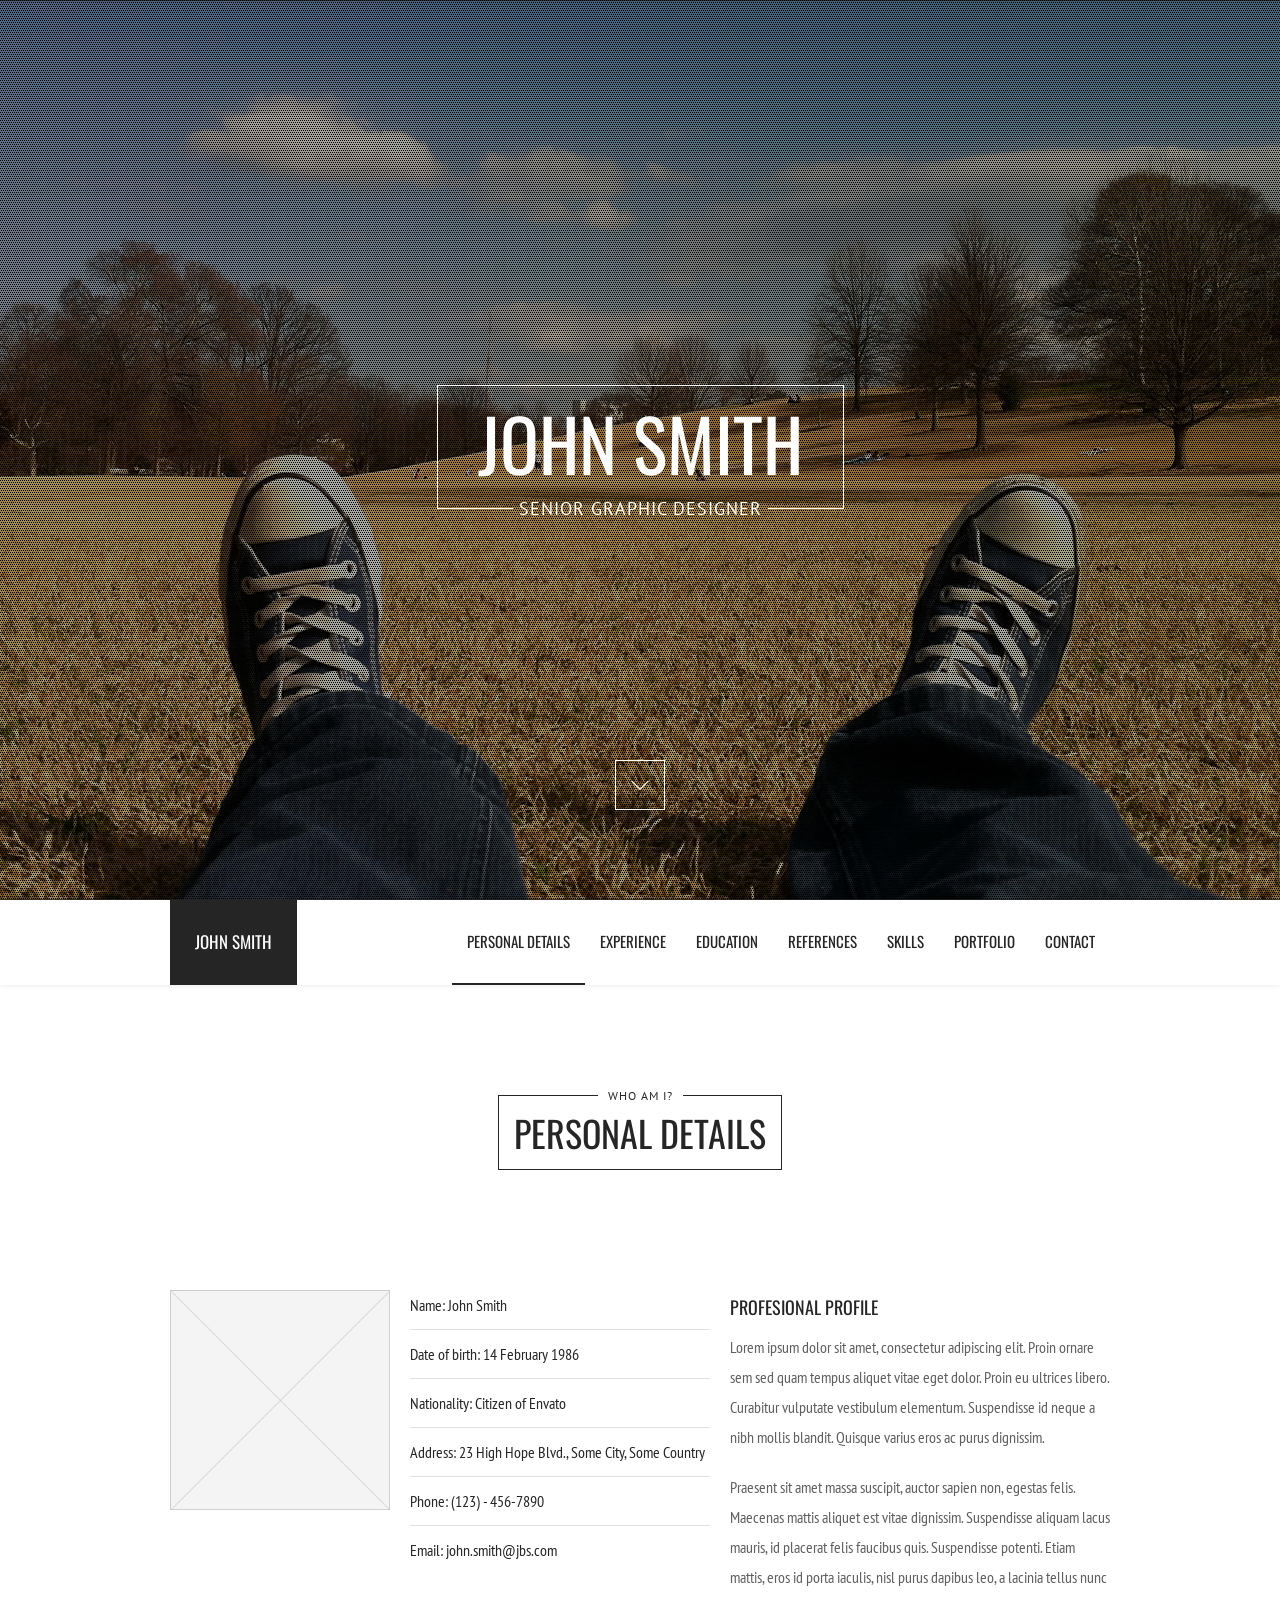
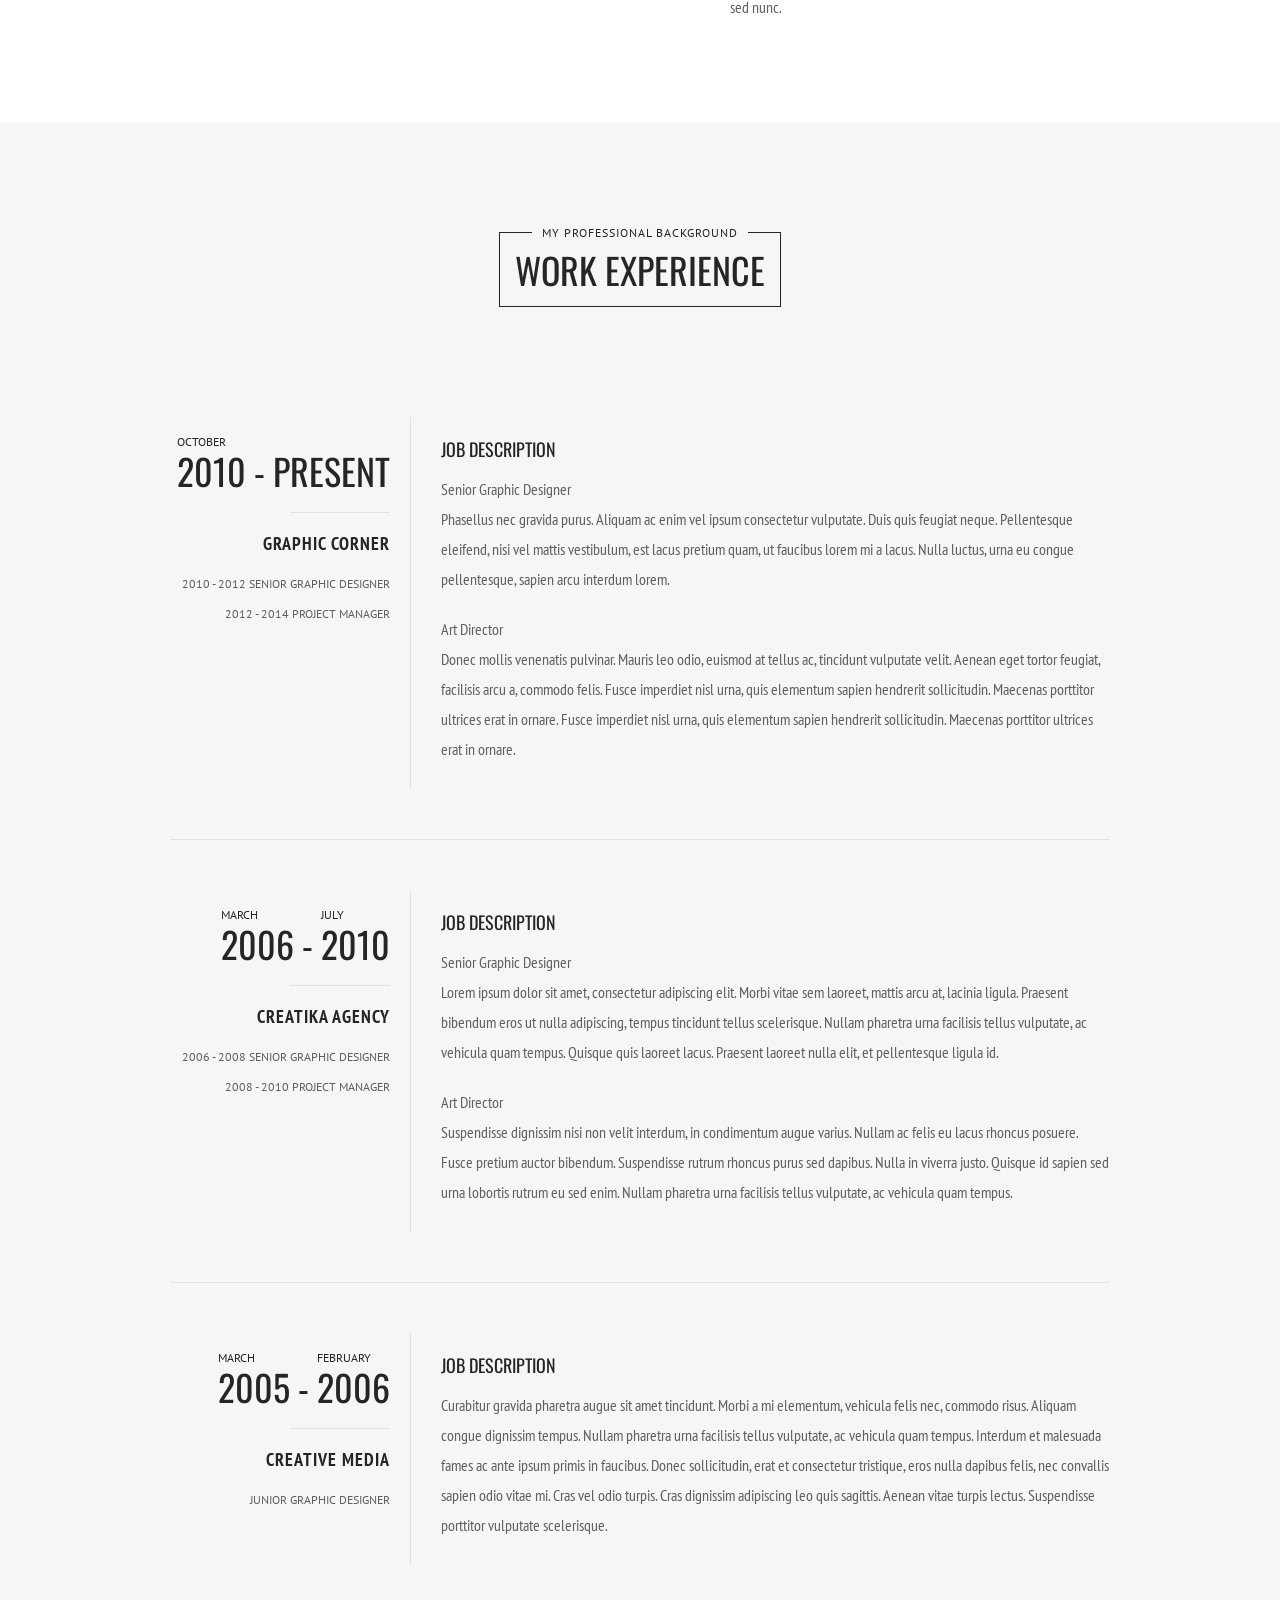
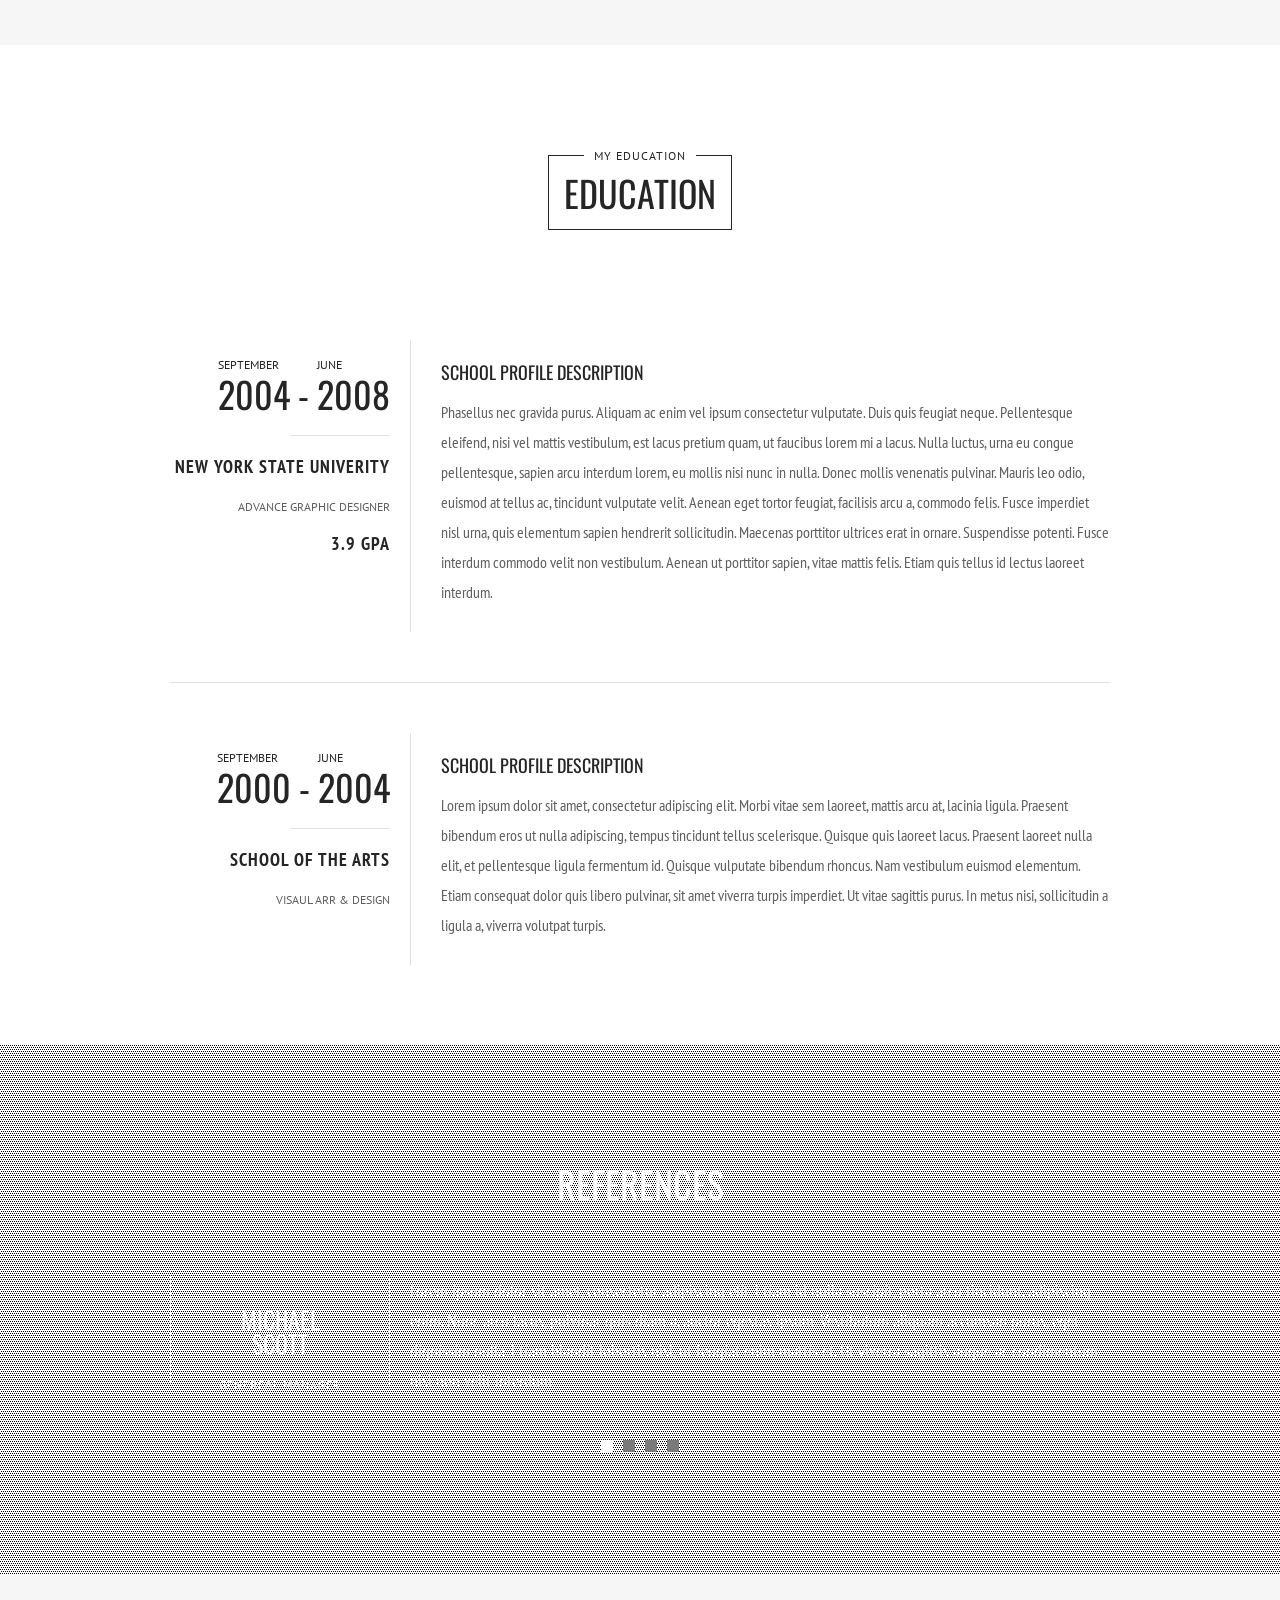
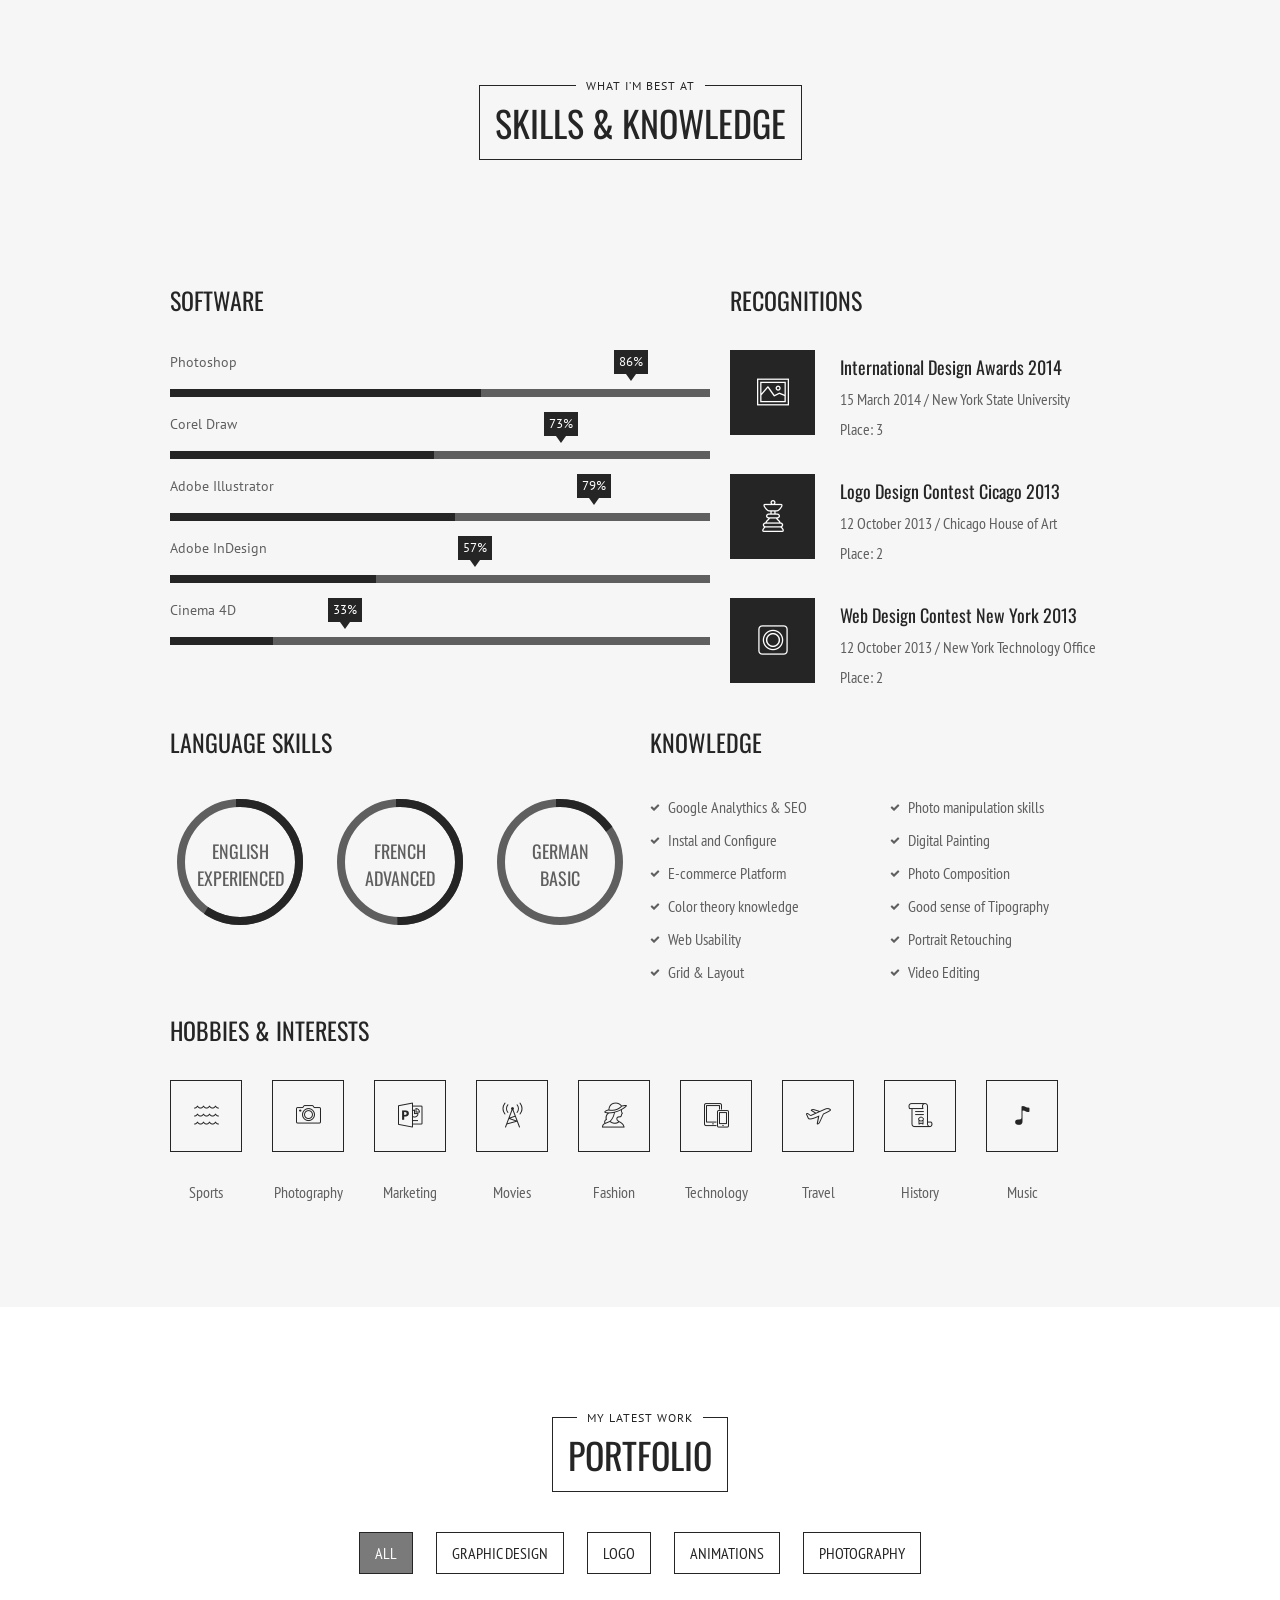
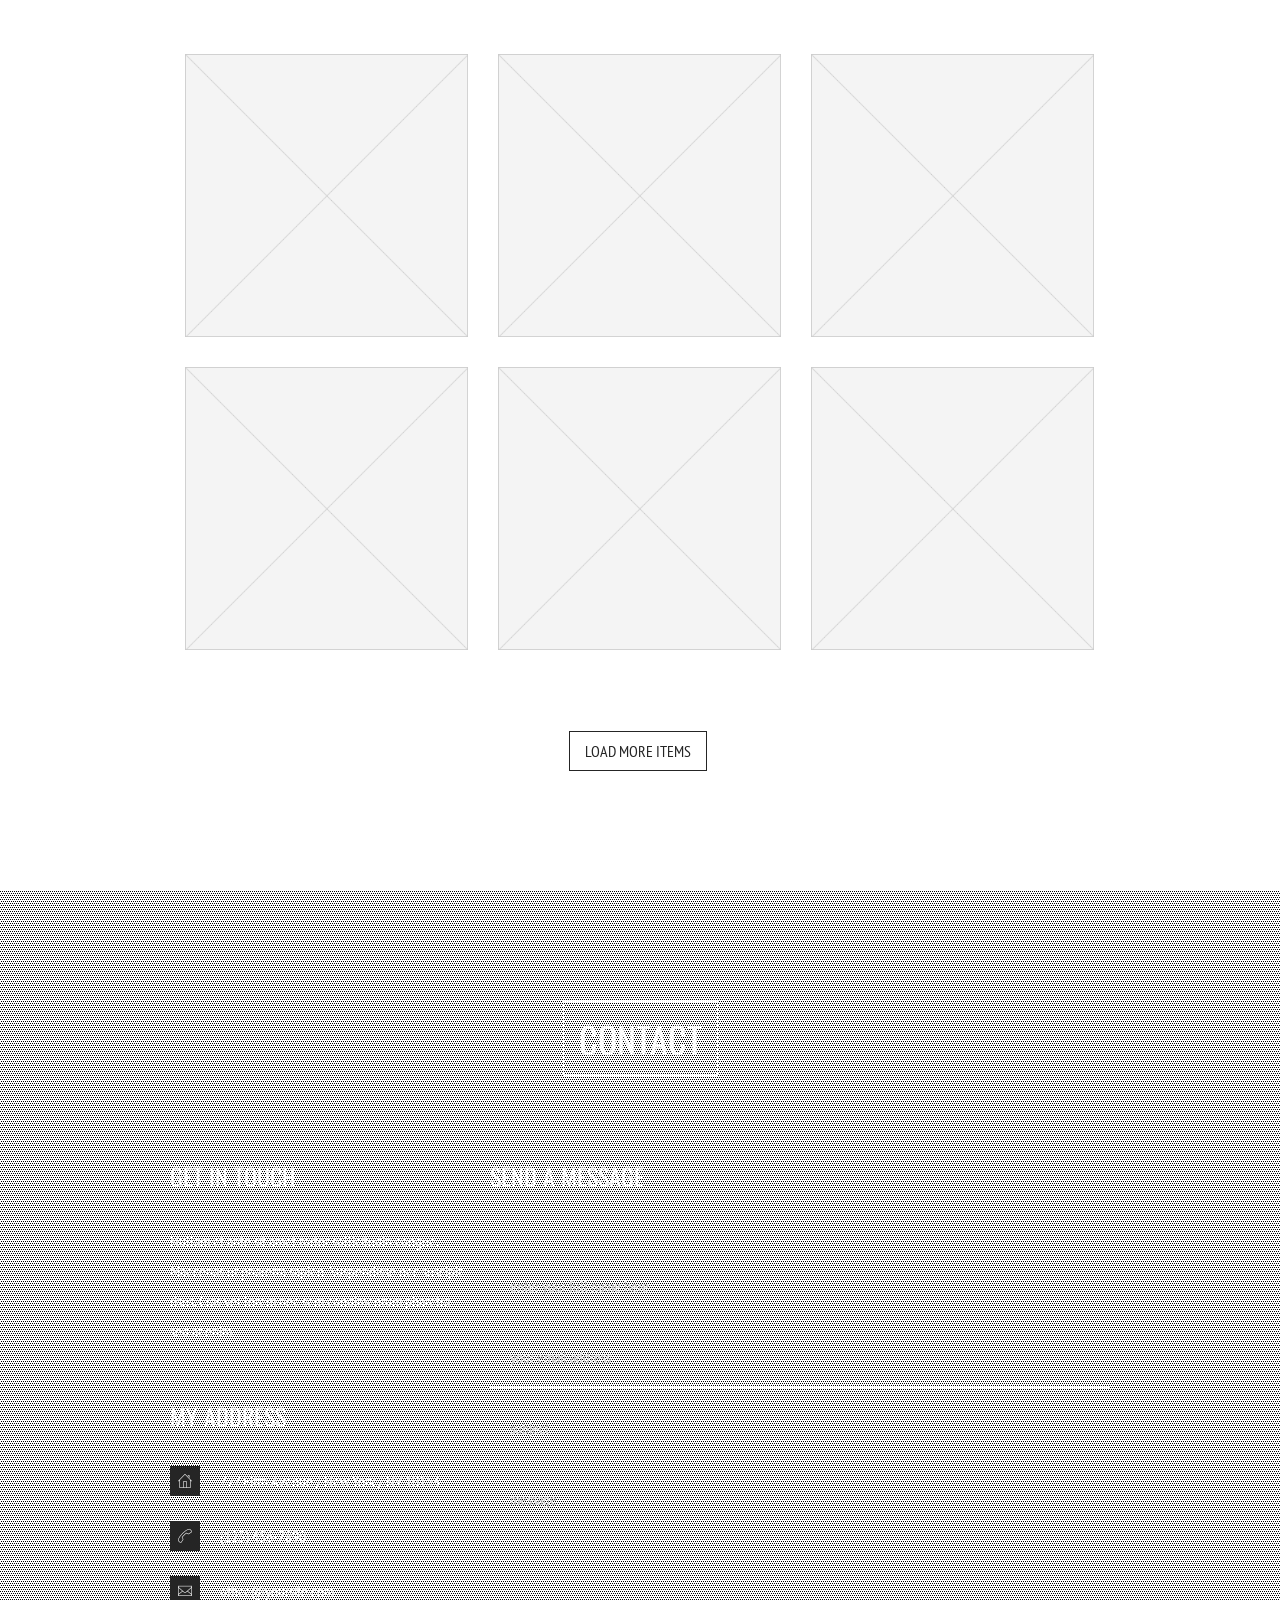
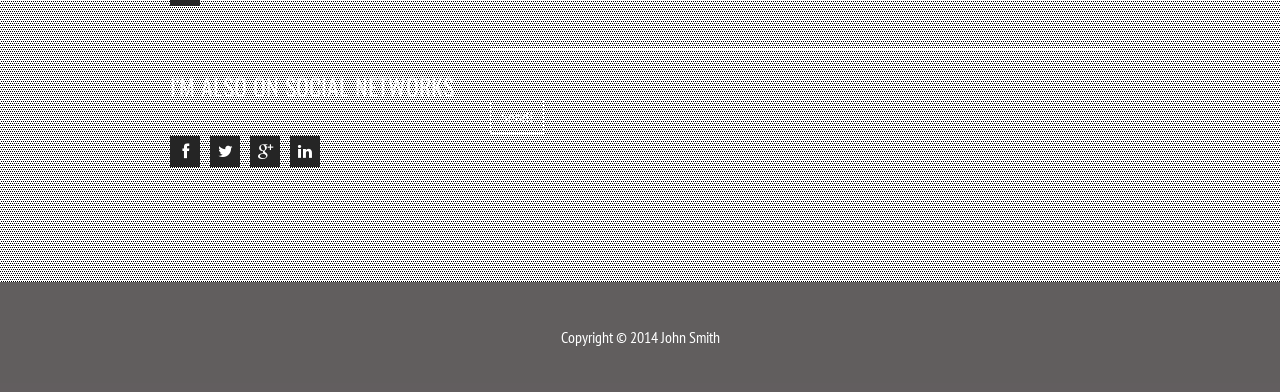
<file: sarunyuprofile/ComingSoon/cv/index.html>
﻿<!DOCTYPE html>
<html class="no-js">
<head>

	<meta charset="utf-8">
    <meta name="viewport" content="width=device-width, initial-scale=1, maximum-scale=1, user-scalable=0"/> 
	<meta http-equiv="X-UA-Compatible" content="IE=edge,chrome=1,requiresActiveX=true">
    
    
	<title> John Smith :: Versus Resume </title>
	<meta name="description" content=" add description  ... ">
    
    <!-- /// Favicons ////////  -->
    <link rel="apple-touch-icon-precomposed" sizes="144x144" href="apple-touch-icon-144-precomposed.png">
    <link rel="shortcut icon" href="favicon.png">


	<!-- /// Template CSS ////////  -->
    <link rel="stylesheet" href="layout/css/base.css">
    <link rel="stylesheet" href="layout/css/grid.css">
    <link rel="stylesheet" href="layout/css/elements.css">
    <link rel="stylesheet" href="layout/css/layout.css">

	<!-- /// JS Plugins CSS ////////  -->
    <link rel="stylesheet" href="layout/js/bxslider/jquery.bxslider.css">
    <link rel="stylesheet" href="layout/js/magnificpopup/magnific-popup.css">
    
	<!-- /// Skin CSS ////////  -->
	<!-- <link rel="stylesheet" href="layout/css/skins/default.css">  -->
	
    <!-- /// Google Fonts ////////  -->
    <link rel="stylesheet" href="http://fonts.googleapis.com/css?family=PT+Sans:400,700">
    <link rel="stylesheet" href="http://fonts.googleapis.com/css?family=Oswald:400,300,700">
    <link rel="stylesheet" href="http://fonts.googleapis.com/css?family=PT+Sans+Narrow:400,700">
    
    <!-- /// FontAwesome Icons 4.0.3 ////////  -->
	<link rel="stylesheet" href="layout/css/fontawesome/font-awesome.min.css">
    
    <!-- /// Custom Icon Font ////////  -->
    <link rel="stylesheet" href="layout/css/iconfontcustom/icon-font-custom.css">
    
    <!-- /// Cross-browser CSS3 animations ////////  -->
    <link rel="stylesheet" href="layout/css/animate/animate.min.css">


    <!-- /// Modernizr ////////  -->
    <script src="layout/js/modernizr-2.6.2.min.js"></script>
 
</head>
<body>

	<div id="pageloader">
		<div class="loader-img">
        
			<img src="layout/images/loader.gif" alt=""> 
		
        </div><!-- end .loader-img -->
	</div><!-- end .pageloader -->
 
	<div id="wrap">
        
		<div id="header">
        
		<!-- /// HEADER  //////////////////////////////////////////////////////////////////////////////////////////////////////////// -->                	
                        
			<div class="parallax full-screen" style="background-image:url(content/backgrounds/1920x1280.jpg);">
				
				<div class="parallax-content full-screen">
				
					<div class="parallax-overlay" style="background-image:url(content/backgrounds/pattern.png);"></div>
					
					<div class="parallax-content-inner">
					
						<div class="row">
                        	<div class="span12 text-center">
                            	
                                <div class="headline">
                                	
                                    <h1>John Smith</h1>
                                    <p><span>Senior Graphic Designer</span></p>
                                    
                                </div><!-- end .headline -->
                                																
                            </div><!-- end .span12 -->
                        </div><!-- end .row -->
					
					</div><!-- end .parallax-content-inner -->
                    
                    <a href="#personal-profile">
                        <i class="ifc-down4"></i>
                    </a>
				
				</div><!-- end .parallax-content -->			
				
            </div><!-- end .parallax -->
            
            <div id="nav">
        
                <div class="row">
                    <div class="span3">
                    
                        <!-- // Logo // -->
                        <a href="index.html" id="logo">
                            John Smith
                        </a>
                    
                    </div><!-- end .span3 -->
                    <div class="span9">
                    
                        <a href="#" id="mobile-menu-trigger">
                            <i class="fa fa-bars"></i>
                        </a>
                        
                        <!-- // Menu // -->
                        <ul class="sf-menu" id="menu">
                            <li>
                                <a href="#personal-profile">Personal Details</a>
                            </li>
                            <li>
                                <a href="#work-experience">Experience</a>
                            </li>
                            <li>
                                <a href="#education">Education</a>
                            </li>
                            <li>
                                <a href="#references">References</a>
                            </li>
                            <li>
                                <a href="#skills">Skills</a>
                            </li>
                            <li>
                                <a href="#portfolio">Portfolio</a>
                            </li>
                            <li>
                                <a href="#contact">Contact</a>
                            </li>
                        </ul>
    
                    </div><!-- end .span9 -->
                </div><!-- end .row -->	
                
			</div><!-- end #nav -->

		<!-- //////////////////////////////////////////////////////////////////////////////////////////////////////////////////////// -->

		</div><!-- end #header -->
		<div id="content">
		
		<!-- /// CONTENT  /////////////////////////////////////////////////////////////////////////////////////////////////////////// -->						
            
            <div id="personal-profile">
                                    
                <div class="row">
                    <div class="span12 text-center">
                        
                        <div class="headline">
                            
                            <p><span>Who am I?</span></p>
                            <h1>Personal Details</h1>
                            
                        </div><!-- end .headline -->
                        
                    </div><!-- end .span12 -->
                </div><!-- end .row -->
                
                <div class="row">
                	<div class="span3">
                    	
                        <img class="responsive-img" src="content/270x270.png" alt="">
                        
                    </div><!-- end .span3 -->
                    <div class="span4">
                    	
                        <ul class="personal-details">
                        	<li>Name: John Smith</li>
                            <li>Date of birth: 14 February 1986</li>
                            <li>Nationality: Citizen of Envato</li>
                            <li>Address: 23  High Hope Blvd., Some City, Some Country </li>
                            <li>Phone: (123) - 456-7890</li>
                            <li>
                            	Email: 
                                <a href="mailto:john.smith@jbs.com">john.smith@jbs.com</a>
                            </li>
                        </ul>
                        
                    </div><!-- end .span4 -->
                    <div class="span5">
                    	
                        <h3 class="text-uppercase">Profesional Profile</h3>
                        
                        <p>Lorem ipsum dolor sit amet, consectetur adipiscing elit. Proin ornare sem sed quam tempus aliquet vitae eget 
                        dolor. Proin eu ultrices libero. Curabitur vulputate vestibulum elementum. Suspendisse id neque a nibh mollis 
                        blandit. Quisque varius eros ac purus dignissim.</p> 

						<p>Praesent sit amet massa suscipit, auctor sapien non, egestas felis. Maecenas mattis aliquet est vitae 
                        dignissim. Suspendisse aliquam lacus mauris, id placerat felis faucibus quis. Suspendisse potenti. Etiam 
                        mattis, eros id porta iaculis, nisl purus dapibus leo, a lacinia tellus nunc sed nunc. </p>
                        
                    </div><!-- end .span5 -->
                </div><!-- end .row -->
            
            </div><!-- end #personal-profile -->
            
            <div id="work-experience">
            	
                <div class="row">
                    <div class="span12 text-center">
                        
                        <div class="headline">
                            
                            <p><span>My Professional Background</span></p>
                            <h1>Work Experience</h1>
                            
                        </div><!-- end .headline -->
                        
                    </div><!-- end .span12 -->
                </div><!-- end .row -->
                
                <div class="row cv-section">
                	
                    <div class="span3">
                    	
                        <div class="cv-section-title">

                            <h1>
                            	<span>
                                	2010
                                    <small>October</small>
                                </span>
                                -
                                <span>Present</span>
                            </h1>
                            
                            
                            <h3>Graphic Corner</h3>
                            
                            <p>
                            	2010 - 2012 Senior Graphic Designer <br>
                            	2012 - 2014 Project Manager
                            </p>
                            
                        </div><!-- end .cv-section-title -->
                        
                    </div><!-- end .span3 -->
                    <div class="span9">
                    	
                        <div class="cv-item">
                        	
                            <h3 class="text-uppercase">Job Description</h3>
                            
                            <p>
                            	Senior Graphic Designer<br>
								Phasellus nec gravida purus. Aliquam ac enim vel ipsum consectetur vulputate. Duis quis feugiat neque. 
                                Pellentesque eleifend, nisi vel mattis vestibulum, est lacus pretium quam, ut faucibus lorem mi a lacus. 
                                Nulla luctus, urna eu congue pellentesque, sapien arcu interdum lorem.
                            </p>
                            
                            <p>
                            	Art Director<br>
								Donec mollis venenatis pulvinar. Mauris leo odio, euismod at tellus ac, tincidunt vulputate velit. Aenean 
                                eget tortor feugiat, facilisis arcu a, commodo felis. Fusce imperdiet nisl urna, quis elementum sapien 
                                hendrerit sollicitudin. Maecenas porttitor ultrices erat in ornare.  Fusce imperdiet nisl urna, quis 
                                elementum sapien hendrerit sollicitudin. Maecenas porttitor ultrices erat in ornare. 
                            </p>
                            
                        </div><!-- end .cv-item -->
                        
                    </div><!-- end .span9 -->
                    
                </div><!-- end .cv-section -->
                
                <div class="row cv-section">
                	
                    <div class="span3">
                    	
                        <div class="cv-section-title">

                            <h1>
                            	<span>
                                	2006
                                    <small>March</small>
                                </span>
                                -
                                <span>
                                	2010
                                    <small>July</small>
                                </span>
                            </h1>
                            
                            
                            <h3>Creatika Agency</h3>
                            
                            <p>
                            	2006 - 2008 Senior Graphic Designer <br>
                            	2008 - 2010 Project Manager
                            </p>
                            
                        </div><!-- end .cv-section-title -->
                        
                    </div><!-- end .span3 -->
                    <div class="span9">
                    	
                        <div class="cv-item">
                        	
                            <h3 class="text-uppercase">Job Description</h3>
                            
                            <p>
                            	Senior Graphic Designer<br>
								Lorem ipsum dolor sit amet, consectetur adipiscing elit. Morbi vitae sem laoreet, mattis arcu at, lacinia 
                                ligula. Praesent bibendum eros ut nulla adipiscing, tempus tincidunt tellus scelerisque. Nullam pharetra 
                                urna facilisis tellus vulputate, ac vehicula quam tempus. Quisque quis laoreet lacus. Praesent laoreet 
                                nulla elit, et pellentesque ligula id.
                            </p>
                            
                            <p>
                            	Art Director<br>
                                Suspendisse dignissim nisi non velit interdum, in condimentum augue varius. Nullam ac felis eu lacus rhoncus 
                                posuere. Fusce pretium auctor bibendum. Suspendisse rutrum rhoncus purus sed dapibus. Nulla in viverra justo. 
                                Quisque id sapien sed urna lobortis rutrum eu sed enim. Nullam pharetra urna facilisis tellus vulputate, ac 
                                vehicula quam tempus.
                            </p>
                            
                        </div><!-- end .cv-item -->
                        
                    </div><!-- end .span9 -->
                    
                </div><!-- end .cv-section -->
                
                <div class="row cv-section">
                	
                    <div class="span3">
                    	
                        <div class="cv-section-title">

                            <h1>
                            	<span>
                                	2005
                                    <small>March</small>
                                </span>
                                -
                                <span>
                                	2006
                                    <small>February</small>
                                </span>
                            </h1>
                            
                            
                            <h3>Creative Media</h3>
                            
                            <p>Junior Graphic Designer</p>
                            
                        </div><!-- end .cv-section-title -->
                        
                    </div><!-- end .span3 -->
                    <div class="span9">
                    	
                        <div class="cv-item">
                        	
                            <h3 class="text-uppercase">Job Description</h3>
                            
                            <p>Curabitur gravida pharetra augue sit amet tincidunt. Morbi a mi elementum, vehicula felis nec, commodo 
                            risus. Aliquam congue dignissim tempus. Nullam pharetra urna facilisis tellus vulputate, ac vehicula quam 
                            tempus. Interdum et malesuada fames ac ante ipsum primis in faucibus. Donec sollicitudin, erat et consectetur 
                            tristique, eros nulla dapibus felis, nec convallis sapien odio vitae mi. Cras vel odio turpis. Cras dignissim 
                            adipiscing leo quis sagittis. Aenean vitae turpis lectus. Suspendisse porttitor vulputate scelerisque. </p>
                            
                        </div><!-- end .cv-item -->
                        
                    </div><!-- end .span9 -->
                    
                </div><!-- end .cv-section -->
                
            </div><!-- end #work-experience -->
            
            <div id="education">
            	
                <div class="row">
                    <div class="span12 text-center">
                        
                        <div class="headline">
                            
                            <p><span>My Education</span></p>
                            <h1>Education</h1>
                            
                        </div><!-- end .headline -->
                        
                    </div><!-- end .span12 -->
                </div><!-- end .row -->
                
                <div class="row cv-section">
                	
                    <div class="span3">
                    	
                        <div class="cv-section-title">

                            <h1>
                            	<span>
                                	2004
                                    <small>September</small>
                                </span>
                                -
                                <span>
                                	2008
                                    <small>June</small>
                                </span>
                            </h1>
                            
                            
                            <h3>New York State Univerity</h3>
                            
                            <p>Advance Graphic Designer</p>
                            
                            <h3>3.9 GPA</h3>
                            
                        </div><!-- end .cv-section-title -->
                        
                    </div><!-- end .span3 -->
                    <div class="span9">
                    	
                        <div class="cv-item">
                        	
                            <h3 class="text-uppercase">School Profile Description</h3>
                            
                            <p>Phasellus nec gravida purus. Aliquam ac enim vel ipsum consectetur vulputate. Duis quis feugiat neque. 
                            Pellentesque eleifend, nisi vel mattis vestibulum, est lacus pretium quam, ut faucibus lorem mi a lacus. 
                            Nulla luctus, urna eu congue pellentesque, sapien arcu interdum lorem, eu mollis nisi nunc in nulla. Donec 
                            mollis venenatis pulvinar. Mauris leo odio, euismod at tellus ac, tincidunt vulputate velit. Aenean eget 
                            tortor feugiat, facilisis arcu a, commodo felis. Fusce imperdiet nisl urna, quis elementum sapien hendrerit 
                            sollicitudin. Maecenas porttitor ultrices erat in ornare. Suspendisse potenti. Fusce interdum commodo velit 
                            non vestibulum. Aenean ut porttitor sapien, vitae mattis felis. Etiam quis tellus id lectus laoreet interdum.</p>
                            
                        </div><!-- end .cv-item -->
                        
                    </div><!-- end .span9 -->
                    
                </div><!-- end .cv-section -->
                
                <div class="row cv-section">
                	
                    <div class="span3">
                    	
                        <div class="cv-section-title">

                            <h1>
                            	<span>
                                	2000
                                    <small>September</small>
                                </span>
                                -
                                <span>
                                	2004
                                    <small>June</small>
                                </span>
                            </h1>
                            
                            
                            <h3>School of the Arts</h3>
                            
                            <p>Visaul Arr &amp; Design</p>
                            
                        </div><!-- end .cv-section-title -->
                        
                    </div><!-- end .span3 -->
                    <div class="span9">
                    	
                        <div class="cv-item">
                        	
                            <h3 class="text-uppercase">School Profile Description</h3>
                            
                            <p>Lorem ipsum dolor sit amet, consectetur adipiscing elit. Morbi vitae sem laoreet, mattis arcu at, lacinia 
                            ligula. Praesent bibendum eros ut nulla adipiscing, tempus tincidunt tellus scelerisque. Quisque quis laoreet 
                            lacus. Praesent laoreet nulla elit, et pellentesque ligula fermentum id. Quisque vulputate bibendum rhoncus. 
                            Nam vestibulum euismod elementum. Etiam consequat dolor quis libero pulvinar, sit amet viverra turpis imperdiet. 
                            Ut vitae sagittis purus. In metus nisi, sollicitudin a ligula a, viverra volutpat turpis. </p>
                            
                        </div><!-- end .cv-item -->
                        
                    </div><!-- end .span9 -->
                    
                </div><!-- end .cv-section -->
                
            </div><!-- end #education -->
            
            <div class="parallax" id="references" style="background-image:url(content/backgrounds/1920x1000.jpg);">
            	
                <div class="parallax-content" style="padding:110px 0 70px 0;">
				
					<div class="parallax-overlay" style="background-image:url(content/backgrounds/pattern.png);"></div>
					
					<div class="parallax-content-inner">
                    
                    	<div class="row">
                        	<div class="span12">
                            	
                                <h1 class="text-center text-uppercase">References</h1>
                                
                            </div><!-- end .span12 -->
                        </div><!-- end .row -->
                        
                        <div class="row">
                        	<div class="span12">
                            	
                                <div class="references-slider">
                                
                                	<ul class="slides">
                                    	<li>
                                        	
                                            <div class="row">
                                            	<div class="span3 text-center">
                                                	
                                                    <div class="headline">
                            
                                                        <h2>Michael Scott</h2>
                                                        <p><span>Genereal Manager</span></p>
                                                        
                                                    </div><!-- end .headline -->
                                                    
                                                </div><!-- end .span3 -->
                                                <div class="span9">
                                                	
                                                    <p>Lorem ipsum dolor sit amet, consectetur adipiscing elit. Etiam id nulla suscipit, 
                                                    porta arcu tincidunt, adipiscing enim. Nunc arcu lacus, pulvinar quis diam a, auctor 
                                                    egestas ipsum. Vestibulum aliquam accumsan  purus, eget dignissim nulla. Etiam blandit 
                                                    lobortis nisl, ut feugiat enim mattis et. Ut viverra sagittis augue ac condimentum nisi 
                                                    non velit interdum. </p>
                                                    
                                                </div><!-- end .span9 -->
                                            </div><!-- end .row -->
                                            
                                        </li>
                                        <li>
                                        	
                                            <div class="row">
                                            	<div class="span3 text-center">
                                                	
                                                    <div class="headline">
                            
                                                        <h2>John Smith</h2>
                                                        <p><span>Genereal Manager</span></p>
                                                        
                                                    </div><!-- end .headline -->
                                                    
                                                </div><!-- end .span3 -->
                                                <div class="span9">
                                                	
                                                    <p>Curabitur gravida pharetra augue sit amet tincidunt. Morbi a mi elementum, vehicula felis nec, 
                                                    commodo risus. Aliquam congue dignissim tempus. Nullam pharetra urna facilisis tellus vulputate, 
                                                    ac vehicula quam tempus. Interdum et malesuada fames ac ante ipsum primis in faucibus. Donec 
                                                    sollicitudin, erat et consectetur tristique eros nulla dapibus.</p>
                                                    
                                                </div><!-- end .span9 -->
                                            </div><!-- end .row -->
                                            
                                        </li>
                                        <li>
                                        	
                                            <div class="row">
                                            	<div class="span3 text-center">
                                                	
                                                    <div class="headline">
                            
                                                        <h2>Jessica Doe</h2>
                                                        <p><span>Genereal Manager</span></p>
                                                        
                                                    </div><!-- end .headline -->
                                                    
                                                </div><!-- end .span3 -->
                                                <div class="span9">
                                                	
                                                    <p>Quisque erat ipsum, auctor nec tincidunt eu, hendrerit non ante. Duis eleifend odio sed rutrum 
                                                    tempus. Quisque interdum congue nunc vel ornare. Integer sit amet sollicitudin magna. Maecenas id 
                                                    sapien risus. Mauris tincidunt feugiat libero, sit amet adipiscing mauris scelerisque at. Maecenas 
                                                    in tortor est. Ut molestie sodales neque, nec posuere tortor dictum nec.</p>
                                                    
                                                </div><!-- end .span9 -->
                                            </div><!-- end .row -->
                                            
                                        </li>
                                        <li>
                                        	
                                            <div class="row">
                                            	<div class="span3 text-center">
                                                	
                                                    <div class="headline">
                            
                                                        <h2>Linda Carter</h2>
                                                        <p><span>Genereal Manager</span></p>
                                                        
                                                    </div><!-- end .headline -->
                                                    
                                                </div><!-- end .span3 -->
                                                <div class="span9">
                                                	
                                                    <p>Praesent tristique mattis leo, vel lobortis felis. Phasellus purus neque, euismod a pretium 
                                                    pulvinar, placerat ac quam. Donec metus nisi, luctus eu volutpat non, pellentesque vel nulla. 
                                                    Suspendisse dignissim nisi non velit interdum, in condimentum augue varius. Nullam ac felis eu 
                                                    lacus rhoncus posuere. Fusce pretium auctor bibendum.</p>
                                                    
                                                </div><!-- end .span9 -->
                                            </div><!-- end .row -->
                                            
                                        </li>
                                    </ul>
                                    
                                </div><!-- end .references-slider -->
                                
                            </div><!-- end .span12 -->
                        </div><!-- end .row -->
                    
                    </div><!-- end .parallax-content-inner -->
                
            	</div><!-- end .parallax-content -->
                
            </div><!-- end #references -->
            
            <div id="skills">
            	
                <div class="row">
                    <div class="span12 text-center">
                        
                        <div class="headline">
                            
                            <p><span>What I’m best at</span></p>
                            <h1>Skills &amp; Knowledge</h1>
                            
                        </div><!-- end .headline -->
                        
                    </div><!-- end .span12 -->
                </div><!-- end .row -->
                
                <div class="row">
                	<div class="span7">
                    	
                        <h2 class="text-uppercase">Software</h2>
                        
                        <div class="fixed">
                        
                            <div class="progress-bar-description">
                            	Photoshop
                                <span style="left:86%">86%</span>
                            </div><!-- end .progress-bar-description -->
                           
                            <div class="progress-bar">  
                                <span class="progress-bar-outer" data-width="86"> 
                                    <span class="progress-bar-inner"></span> 
                                </span>
                            </div><!-- end .progress-bar -->
                            
                        </div>
                        
                        <div class="fixed">
                        
                            <div class="progress-bar-description">
                            	Corel Draw
                                <span style="left:73%">73%</span>
                            </div><!-- end .progress-bar-description -->
                           
                            <div class="progress-bar">  
                                <span class="progress-bar-outer" data-width="73"> 
                                    <span class="progress-bar-inner"></span> 
                                </span>
                            </div><!-- end .progress-bar -->
                            
                        </div>
                        
                        <div class="fixed">
                        
                            <div class="progress-bar-description">
                            	Adobe Illustrator
                                <span style="left:79%">79%</span>
                            </div><!-- end .progress-bar-description -->
                           
                            <div class="progress-bar">  
                                <span class="progress-bar-outer" data-width="79"> 
                                    <span class="progress-bar-inner"></span> 
                                </span>
                            </div><!-- end .progress-bar -->
                            
                        </div>
                        
                        <div class="fixed">
                        
                            <div class="progress-bar-description">
                            	Adobe InDesign
                                <span style="left:57%">57%</span>
                            </div><!-- end .progress-bar-description -->
                           
                            <div class="progress-bar">  
                                <span class="progress-bar-outer" data-width="57"> 
                                    <span class="progress-bar-inner"></span> 
                                </span>
                            </div><!-- end .progress-bar -->
                            
                        </div>
                        
                        <div class="fixed">
                        
                            <div class="progress-bar-description">
                            	Cinema 4D
                                <span style="left:33%">33%</span>
                            </div><!-- end .progress-bar-description -->
                           
                            <div class="progress-bar">  
                                <span class="progress-bar-outer" data-width="33"> 
                                    <span class="progress-bar-inner"></span> 
                                </span>
                            </div><!-- end .progress-bar -->
                            
                        </div>
                        
                    </div><!-- end .span7 -->
                    <div class="span5">
                    	
                        <h2 class="text-uppercase">Recognitions</h2>
                        
                        <div class="icon-box-1">
                        
                            <i class="ifc-xlarge_icons"></i>
      
                            <div class="icon-box-content">
                            
                                <h3>International Design Awards 2014</h3>
                                
                                <p>
                                	15 March 2014 / New York State University<br>
									Place: 3 
                                </p>
                            
                            </div><!-- end .icon-box-content -->
                            
                        </div><!-- end .icon-box-1 -->
                        
                        <div class="icon-box-1">
                        
                            <i class="ifc-king"></i>
      
                            <div class="icon-box-content">
                            
                                <h3>Logo Design Contest Cicago 2013</h3>
                                
                                <p>
                                	12 October 2013 / Chicago House of Art<br>
									Place: 2
                                </p>
                            
                            </div><!-- end .icon-box-content -->
                            
                        </div><!-- end .icon-box-1 -->
                        
                        <div class="icon-box-1">
                        
                            <i class="ifc-integrated_webcam"></i>
      
                            <div class="icon-box-content">
                            
                                <h3>Web Design Contest New York 2013</h3>
                                
                                <p>
                                	12 October 2013 / New York Technology Office<br>
									Place: 2
                                </p>
                            
                            </div><!-- end .icon-box-content -->
                            
                        </div><!-- end .icon-box-1 -->
                        
                    </div><!-- end .span5 -->
                </div><!-- end .row -->
                
                <div class="row">
                	<div class="span6">
                    	
                        <h2 class="text-uppercase">Language Skills</h2>
                        
                        <div class="row">
                        	<div class="span2">
                            	
                                <div class="pie-chart" data-percent="100" data-barColor="#252525" data-trackColor="#5f5f5f" data-lineWidth="8" data-barSize="170">
                        
                                    <span class="pie-chart-custom-text">
                                    	<span>English</span><br>
                                        <span class="hidden-tablet">Experienced</span>
                                    </span>
                                    
                                </div><!-- end .pie-chart -->
                                
                            </div><!-- end .span2 -->
                            <div class="span2">
                            	
                                <div class="pie-chart" data-percent="85" data-barColor="#252525" data-trackColor="#5f5f5f" data-lineWidth="8" data-barSize="170">
                        
                                    <span class="pie-chart-custom-text">
                                    	<span>French</span><br>
                                        <span class="hidden-tablet">Advanced</span>
                                    </span>
                                    
                                </div><!-- end .pie-chart -->
                                
                            </div><!-- end .span2 -->
                            <div class="span2">
                            	
                                <div class="pie-chart" data-percent="25" data-barColor="#252525" data-trackColor="#5f5f5f" data-lineWidth="8" data-barSize="170">
                        
                                    <span class="pie-chart-custom-text">
                                    	<span>German</span><br>
                                        <span class="hidden-tablet">Basic</span>
                                    </span>
                                    
                                </div><!-- end .pie-chart -->
                                
                            </div><!-- end .span2 -->
                        </div><!-- end .row -->
                        
                    </div><!-- end .span6 -->
                    <div class="span6">
                    	
                        <h2 class="text-uppercase">Knowledge</h2>
                        
                        <div class="row">
                        	<div class="span3">
                            	
                                <ul class="check">                                	
                                    <li>Google Analythics & SEO</li>
                                    <li>Instal and Configure</li>
                                    <li>E-commerce Platform</li>
                                    <li>Color theory knowledge</li>
                                    <li>Web Usability</li>                                    
                                    <li>Grid &amp; Layout</li>
                                </ul>
                                
                            </div><!-- end .span3 -->
                            <div class="span3">
                            	
                                <ul class="check">
                                	<li>Photo manipulation skills</li>
                                    <li>Digital Painting</li>
                                    <li>Photo Composition</li>
                                    <li>Good sense of Tipography</li>
                                    <li>Portrait Retouching</li>
                                    <li>Video Editing</li>                                    
                                </ul>
                                
                            </div><!-- end .span3 -->
                        </div><!-- end .row -->
                        
                    </div><!-- end .span6 -->
                </div><!-- end .row -->
                
                <div class="row">
                	<div class="span12">
                    	
                        <h2 class="text-uppercase">Hobbies &amp; Interests</h2>
                        
                        <ul class="interests-list fixed">
                        	<li>
                                
                                <p>
                                    <i class="ifc-sea_waves"></i>
                                    Sports 
                                </p>
                                
                                <div class="interest-details">
                                	
                                    <i class="ifc-sea_waves"></i>
                                    <strong>Sports</strong>
                                    
                                    <p>Lorem ipsum dolor sit amet, sagittis arcu diam elit. Morbi vitae sem laoreet mattis egestas nunc eget elit.</p>
                                    
                                </div><!-- end .interest-details -->                    
                                
                            </li>
                            <li>
                            
                                <p>
                                    <i class="ifc-photo"></i>
                                    Photography 
                                </p>
                                
                                <div class="interest-details">
                                	
                                    <i class="ifc-photo"></i>
                                    <strong>Photography</strong>
                                    
                                    <p>Praesent bibendum eros ut nulla adipiscing, tempus tincidunt tellus scelerisque quisque quis laoreet lacus.</p>
                                    
                                </div><!-- end .interest-details -->
                                                               
                            </li>
                            <li>
                            
                                <p>
                                	<i class="ifc-power_point"></i>
                                	Marketing
                                </p>
                                
                                <div class="interest-details">
                                	
                                    <i class="ifc-power_point"></i>
                                    <strong>Marketing</strong>
                                    
                                    <p>Praesent laoreet nulla elit, et pellentesque ligula fermentum id. Quisque vulputate bibendum erat rhoncus.</p>
                                    
                                </div><!-- end .interest-details -->
                                                                
                            </li>
                            <li>
                            
                                <p>
                                    <i class="ifc-radio_tower"></i>
                                    Movies 
                                </p>
                                
                                <div class="interest-details">
                                	
                                    <i class="ifc-radio_tower"></i>
                                    <strong>Movies</strong>
                                    
                                    <p>Nam vestibulum euismod elementum. Etiam consequat dolor quis libero pulvinar, sit amet viverra turpis imperdiet.</p>
                                    
                                </div><!-- end .interest-details -->
                                                               
                            </li>
                            <li>
                            
                                <p>
                                	<i class="ifc-portrait_mode"></i>
                                	Fashion
                                </p>
                                
                                <div class="interest-details">
                                	
                                    <i class="ifc-portrait_mode"></i>
                                    <strong>Fashion</strong>
                                    
                                    <p>Praesent tristique mattis leo, vel lobortis felis. Phasellus purus neque, euismod a pretium pulvinar placerat.</p>
                                    
                                </div><!-- end .interest-details -->
                                                                
                            </li>
                            <li>
                            
                                <p>
                                	<i class="ifc-smartphone_tablet"></i>
                                	Technology 
                                </p>
                                
                                <div class="interest-details">
                                	
                                    <i class="ifc-smartphone_tablet"></i>
                                    <strong>Technology</strong>
                                    
                                    <p>Suspendisse dignissim nisi non velit interdum, in condimentum augue varius. Nullam ac eu lacus rhoncus.</p>
                                    
                                </div><!-- end .interest-details -->
                                                               
                            </li>
                            <li>
                            
                                <p>
                                    <i class="ifc-airplane_take_off"></i>
                                    Travel  
                                </p>
                                
                                <div class="interest-details">
                                	
                                    <i class="ifc-airplane_take_off"></i>
                                    <strong>Travel</strong>
                                    
                                    <p>Fusce pretium auctor bibendum. Suspendisse rutrum rhoncus purus sed dapibus. Nulla in viverra quam justo.</p>
                                    
                                </div><!-- end .interest-details -->
                                                              
                            </li>
                            <li>
                            
                                <p>
                                    <i class="ifc-history"></i>
                                    History 
                                </p>
                                
                                <div class="interest-details">
                                	
                                    <i class="ifc-history"></i>
                                    <strong>History</strong>
                                    
                                    <p>Quisque id sapien sed urna lobortis rutrum eu sed enim. Duis orci velit, pulvinar eu nisl non porta lacus.</p>
                                    
                                </div><!-- end .interest-details -->
                                                               
                            </li>
                            <li>
                            
                                <p>
                                    <i class="ifc-musical"></i>
                                    Music 
                                </p>
                                
                                <div class="interest-details">
                                	
                                    <i class="ifc-musical"></i>
                                    <strong>Music</strong>
                                    
                                    <p>Curabitur gravida pharetra augue sit amet tincidunt. Morbi a mi elementum, vehicula felis nec commodo.</p>
                                    
                                </div><!-- end .interest-details -->
                                                               
                            </li>
                        </ul>
                        
                    </div><!-- end .span12 -->
                </div><!-- end .row -->
                
            </div><!-- end #skils -->
            
            <div id="portfolio">
            	
                <div class="row">
                    <div class="span12 text-center">
                        
                        <div class="headline">
                            
                            <p><span>My latest work</span></p>
                            <h1>Portfolio</h1>
                            
                        </div><!-- end .headline -->
                        
                    </div><!-- end .span12 -->
                </div><!-- end .row -->
                
                <div class="row">
                	<div class="span12">
                    	
                        <div class="portfolio-filter">
                        	
                            <ul>
                                <li>
                                    <a class="active" data-filter="*" href="#">All</a>
                                </li>
                                <li>
                                    <a data-filter=".term-1" href="#">Graphic design</a>
                                </li>
                                <li>
                                    <a href="#" data-filter=".term-2">Logo</a>
                                </li>
                                <li>
                                    <a href="#" data-filter=".term-3">Animations</a>
                                </li>
                                <li>
                                    <a href="#" data-filter=".term-4">Photography</a>
                                </li>
                            </ul>
                            
                        </div><!-- end .portfolio-filter -->
                        
                    </div><!-- end .span12 -->
                </div><!-- end .row -->
                
                <div class="row">
                	<div class="span12">
                    	
                        <ul class="portfolio-items fixed">
                    		<li class="item term-4">
                            	
                                <div class="portfolio-item">
                                
                                    <div class="portfolio-item-preview">			
                                    
                                        
                                        <img src="content/portfolio/370x370-1.png" alt="">
                                        
                                        
                                        <div class="portfolio-item-overlay">
                                        
                                            <div class="portfolio-item-overlay-actions">
 
                                                <a class="magnificPopup-gallery portfolio-item-zoom" href="content/portfolio/370x370-1.png">+</a>
                                                
                                                <a class="ajax-popup-link portfolio-item-link" href="project.html">&gt;</a>
                                                
                                            </div><!-- end .portfolio-item-overlay-actions -->
                                        
                                        </div><!-- end .portfolio-item-overlay -->
                                    
                                    </div><!-- end .portfolio-item-preview -->
                                    
                                    <div class="portfolio-item-description">
                                    
                                        <h3>Night</h3>
                                        <p>Photography</p>
                                    
                                    </div><!-- end .portfolio-item-description -->
                                
                                </div><!-- end .portfolio-item -->
                                
                            </li>
                            <li class="item term-3">
                            	
                                <div class="portfolio-item">
                                
                                    <div class="portfolio-item-preview">			
                                    
                                        
                                        <img src="content/portfolio/370x370-2.png" alt="">
                                        
                                        
                                        <div class="portfolio-item-overlay">
                                        
                                            <div class="portfolio-item-overlay-actions">
                                            	
                                                <a class="magnificPopup-gallery portfolio-item-zoom" href="content/portfolio/370x370-2.png">+</a>
                                                
                                                <a class="ajax-popup-link portfolio-item-link" href="project.html">&gt;</a>
                                                
                                            </div><!-- end .portfolio-item-overlay-actions -->
                                        
                                        </div><!-- end .portfolio-item-overlay -->
                                    
                                    </div><!-- end .portfolio-item-preview -->
                                    
                                    <div class="portfolio-item-description">
                                    
                                        <h3>Ship</h3>
                                        <p>Animation</p>
                                    
                                    </div><!-- end .portfolio-item-description -->
                                
                                </div><!-- end .portfolio-item -->
                                
                            </li>
                            <li class="item term-1">
                            	
                                <div class="portfolio-item">
                                
                                    <div class="portfolio-item-preview">			
                                    
                                        
                                        <img src="content/portfolio/370x370-3.png" alt="">
                                        
                                        
                                        <div class="portfolio-item-overlay">
                                        
                                            <div class="portfolio-item-overlay-actions">
                                            	  
                                                <a class="magnificPopup-gallery portfolio-item-zoom" href="content/portfolio/370x370-3.png">+</a>
                                                
                                                <a class="ajax-popup-link portfolio-item-link" href="project.html">&gt;</a>
                                                
                                            </div><!-- end .portfolio-item-overlay-actions -->
                                        
                                        </div><!-- end .portfolio-item-overlay -->
                                    
                                    </div><!-- end .portfolio-item-preview -->
                                    
                                    <div class="portfolio-item-description">
                                    
                                        <h3>Street</h3>
                                        <p>Graphic Design</p>
                                    
                                    </div><!-- end .portfolio-item-description -->
                                
                                </div><!-- end .portfolio-item -->
                                
                            </li>
                            <li class="item term-1">
                            	
                                <div class="portfolio-item">
                                
                                    <div class="portfolio-item-preview">			
                                    
                                        
                                        <img src="content/portfolio/370x370-4.png" alt="">
                                        
                                        
                                        <div class="portfolio-item-overlay">
                                        
                                            <div class="portfolio-item-overlay-actions">
                                                
                                                <a class="magnificPopup-gallery portfolio-item-zoom" href="content/portfolio/370x370-4.png">+</a>
                                                
                                                <a class="ajax-popup-link portfolio-item-link" href="project.html">&gt;</a>
                                                
                                            </div><!-- end .portfolio-item-overlay-actions -->
                                        
                                        </div><!-- end .portfolio-item-overlay -->
                                    
                                    </div><!-- end .portfolio-item-preview -->
                                    
                                    <div class="portfolio-item-description">
                                    
                                        <h3>Beatiful Field</h3>
                                        <p>Photography</p>
                                    
                                    </div><!-- end .portfolio-item-description -->
                                
                                </div><!-- end .portfolio-item -->
                                
                            </li>
                            <li class="item term-2">
                            	
                                <div class="portfolio-item">
                                
                                    <div class="portfolio-item-preview">			
                                    
                                        
                                        <img src="content/portfolio/370x370-5.png" alt="">
                                        
                                        
                                        <div class="portfolio-item-overlay">
                                        
                                            <div class="portfolio-item-overlay-actions">
                                            
                                                <a class="magnificPopup-gallery portfolio-item-zoom" href="content/portfolio/370x370-5.png">+</a>
                                                
                                                <a class="ajax-popup-link portfolio-item-link" href="project.html">&gt;</a>
                                                
                                            </div><!-- end .portfolio-item-overlay-actions -->
                                        
                                        </div><!-- end .portfolio-item-overlay -->
                                    
                                    </div><!-- end .portfolio-item-preview -->
                                    
                                    <div class="portfolio-item-description">
                                    
                                        <h3>Trees</h3>
                                        <p>Logo</p>
                                    
                                    </div><!-- end .portfolio-item-description -->
                                
                                </div><!-- end .portfolio-item -->
                                
                            </li>
                            <li class="item term-3">
                            	
                                <div class="portfolio-item">
                                
                                    <div class="portfolio-item-preview">			
                                    
                                        
                                        <img src="content/portfolio/370x370-6.png" alt="">
                                        
                                        
                                        <div class="portfolio-item-overlay">
                                        
                                            <div class="portfolio-item-overlay-actions">
                                            	
                                                <a class="magnificPopup-gallery portfolio-item-zoom" href="content/portfolio/370x370-6.png">+</a>
                                                
                                                <a class="ajax-popup-link portfolio-item-link" href="project.html">&gt;</a>
                                                
                                            </div><!-- end .portfolio-item-overlay-actions -->
                                        
                                        </div><!-- end .portfolio-item-overlay -->
                                    
                                    </div><!-- end .portfolio-item-preview -->
                                    
                                    <div class="portfolio-item-description">
                                    
                                        <h3>Vintage Car</h3>
                                        <p>Animation</p>
                                    
                                    </div><!-- end .portfolio-item-description -->
                                
                                </div><!-- end .portfolio-item -->
                                
                            </li>
                        </ul>
                        
                        <p class="text-center">
                        	<a class="btn text-uppercase" href="#">Load More Items</a>
                        </p>
                        
                    </div><!-- end .span12 -->
                </div><!-- end .row -->
                
            </div><!-- end #portfolio -->
            
            <div class="parallax" id="contact" style="background-image:url(content/backgrounds/1920x2000.jpg);">
            	
                <div class="parallax-content" style="padding:110px 0;">
				
					<div class="parallax-overlay" style="background-image:url(content/backgrounds/pattern.png);"></div>
					
					<div class="parallax-content-inner">
                    
                    	<div class="row">
                            <div class="span12 text-center">
                                
                                <div class="headline">

                                    <h1>Contact</h1>
                                    
                                </div><!-- end .headline -->
                                
                            </div><!-- end .span12 -->
                        </div><!-- end .row -->
                        
                        <div class="row">
                        	<div class="span4">
                            	
                                <h2 class="text-uppercase">Get in touch</h2>
                                
                                <p>Nullam et ante sit amet tortor sollicitudin congue. Maecenas ut pharetra sapien. Suspendisse nec 
                                suscipit risus. Cras vel lorem nec sem condimentum pharetra sed at enim.</p>
                                
                                <br>
                                
                                <h2 class="text-uppercase">My Address</h2>
                                
                                <ul class="contact-info">
                                	<li>
                                    	<i class="ifc-home"></i>
                                        777 Fifth Avenue / New York / NY 10153 
                                    </li>
                                    <li>
                                    	<i class="ifc-phone2"></i>
                                        (123) 456-7890
                                    </li>
                                    <li>
                                    	<i class="ifc-message"></i>
                                        <a href="mailto:office@yoursite.com">office@yoursite.com</a>
                                    </li>
                                </ul>
                                
                                <h2 class="text-uppercase">I'm also on social networks</h2>
                                
                                <div class="social-media fixed">
                                	
                                    <a href="#" class="facebook-icon social-icon">
                                        <i class="fa fa-facebook"></i>
                                    </a>
                                    
                                    <a href="#" class="twitter-icon social-icon">
                                        <i class="fa fa-twitter"></i>
                                    </a>
                                    
                                    <a href="#" class="googleplus-icon social-icon">
                                        <i class="fa fa-google-plus"></i>
                                    </a>
                                    
                                    <a href="#" class="linkedin-icon social-icon">
                                        <i class="fa fa-linkedin"></i>
                                    </a>
                                    
                                </div>
                                
                            </div><!-- end .span4 -->
                            <div class="span8">
                            	
                                <h2 class="text-uppercase">Send a message</h2>
                                
                                <form class="fixed" id="contact-form"  name="contact-form" method="post" action="layout/php/send.php"> 
                                    <fieldset>
                                        
                                        <div id="formstatus"></div>
                                                
                                        <input class="span8" id="name" type="text" name="name" value="" placeholder="enter your full name here">
                                    
                                        <input class="span8" id="email" type="text" name="email" value="" placeholder="your email address">
                                        
                                        <input class="span8" id="subject" type="text" name="subject" value="" placeholder="subject">
                                        
                                        <textarea class="span8" id="message" name="message" rows="7" cols="25" placeholder="message"></textarea>
                                        
                                        <input id="submit" type="submit" name="submit" value="Send!">
                                           
                                    </fieldset>
                                </form>
                                
                            </div><!-- end .span8 -->
                        </div><!-- end .row -->
                    
                    </div><!-- end .parallax-content-inner -->
                
                </div><!-- end .parallax-content -->
                
                 <div id="footer">
		
                <!-- /// FOOTER     ///////////////////////////////////////////////////////////////////////////////////////// -->
        
                    <div class="row">
                        <div class="span12">
                            
                            <p class="text-center last">Copyright &copy; 2014 John Smith</p>
                            
                        </div><!-- end .span12 -->
                    </div><!-- end .row -->
                    
                <!-- //////////////////////////////////////////////////////////////////////////////////////////////////////// -->
        
                </div><!-- end #footer -->
                
            </div><!-- end #contact -->
            
		<!-- //////////////////////////////////////////////////////////////////////////////////////////////////////////////////////// -->

		</div><!-- end #content -->
		
	</div><!-- end #wrap -->
    
    <a id="back-to-top" href="#">
    	<i class="ifc-up4"></i>
    </a>


    <!-- /// jQuery ////////  -->
	<script src="layout/js/jquery-2.1.0.min.js"></script>
  
    <!-- /// ViewPort ////////  -->
	<script src="layout/js/viewport/jquery.viewport.js"></script>
    
    <!-- /// Easing ////////  -->
	<script src="layout/js/easing/jquery.easing.1.3.js"></script>

    <!-- /// SimplePlaceholder ////////  -->
	<script src="layout/js/simpleplaceholder/jquery.simpleplaceholder.js"></script>

    <!-- /// Fitvids ////////  -->
    <script src="layout/js/fitvids/jquery.fitvids.js"></script>
    
    <!-- /// Superfish Menu ////////  -->
	<script src="layout/js/superfish/hoverIntent.js"></script>
    <script src="layout/js/superfish/superfish.js"></script>
    
    <!-- /// bxSlider ////////  -->
	<script src="layout/js/bxslider/jquery.bxslider.min.js"></script>
    
   	<!-- /// Magnific Popup ////////  -->
	<script src="layout/js/magnificpopup/jquery.magnific-popup.min.js"></script>
    
    <!-- /// Isotope ////////  -->
	<script src="layout/js/isotope/isotope.pkgd.min.js"></script>
    <script src="layout/js/isotope/imagesloaded.pkgd.min.js"></script>
    
    <!-- /// Parallax ////////  -->
	<script src="layout/js/parallax/jquery.parallax.min.js"></script>
	
	<!-- /// EasyPieChart ////////  -->
	<script src="layout/js/easypiechart/jquery.easypiechart.min.js"></script>
    
    <!-- /// Easy Tabs ////////  -->
    <script src="layout/js/easytabs/jquery.easytabs.min.js"></script>	
	
    <!-- /// Waypoints ////////  -->
    <script src="layout/js/waypoints/waypoints.min.js"></script>
    <script src="layout/js/waypoints/waypoints-sticky.min.js"></script>
    
    <!-- /// Form validate ////////  -->
    <script src="layout/js/jqueryvalidate/jquery.validate.min.js"></script>
    
	<!-- /// Form submit ////////  -->
    <script src="layout/js/jqueryform/jquery.form.min.js"></script>
    
    <!-- /// gMap ////////  -->
	<script src="http://maps.google.com/maps/api/js?sensor=false"></script>
	<script src="layout/js/gmap/jquery.gmap.min.js"></script>
    
    <!-- /// Scrollspy ////////  -->
    <script src="layout/js/scrollspy/scrollspy.min.js"></script>

	<!-- /// Custom JS ////////  -->
	<script src="layout/js/custom.js"></script>	

</body>
</html>
</file>
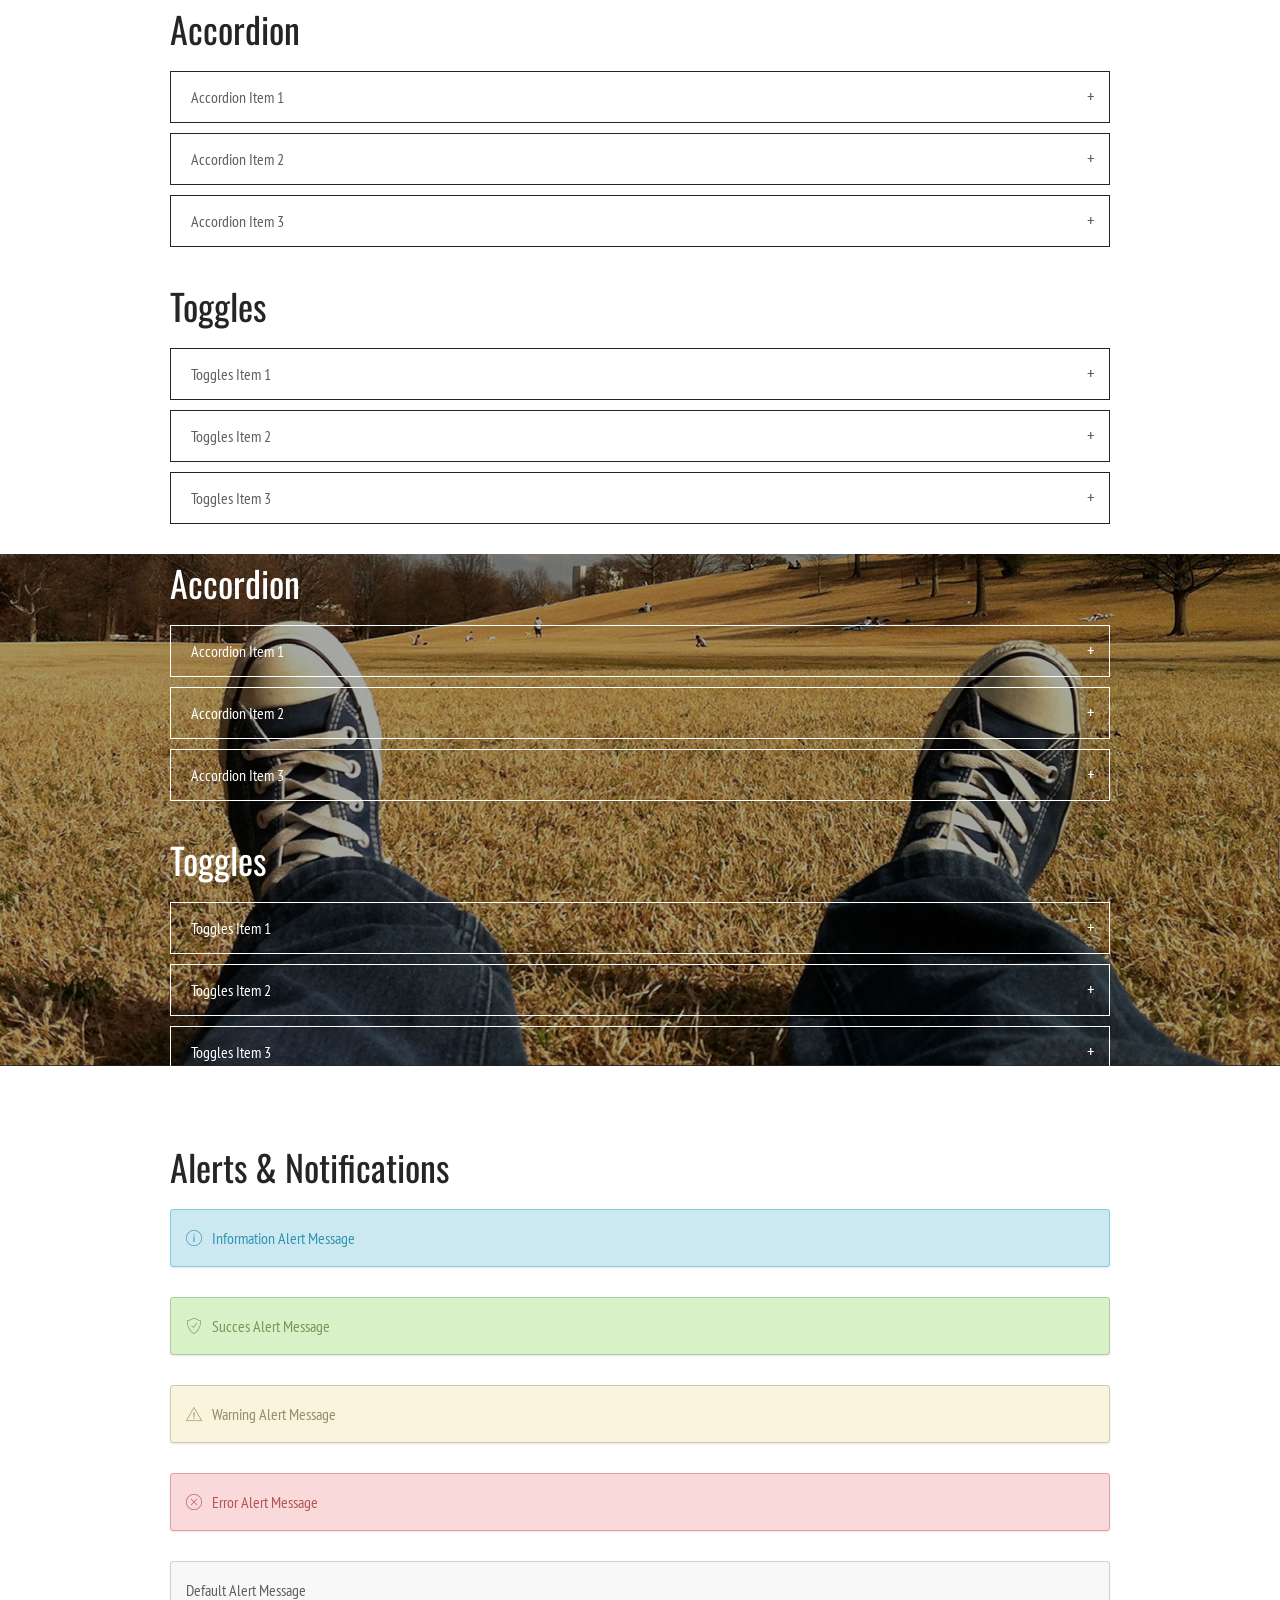
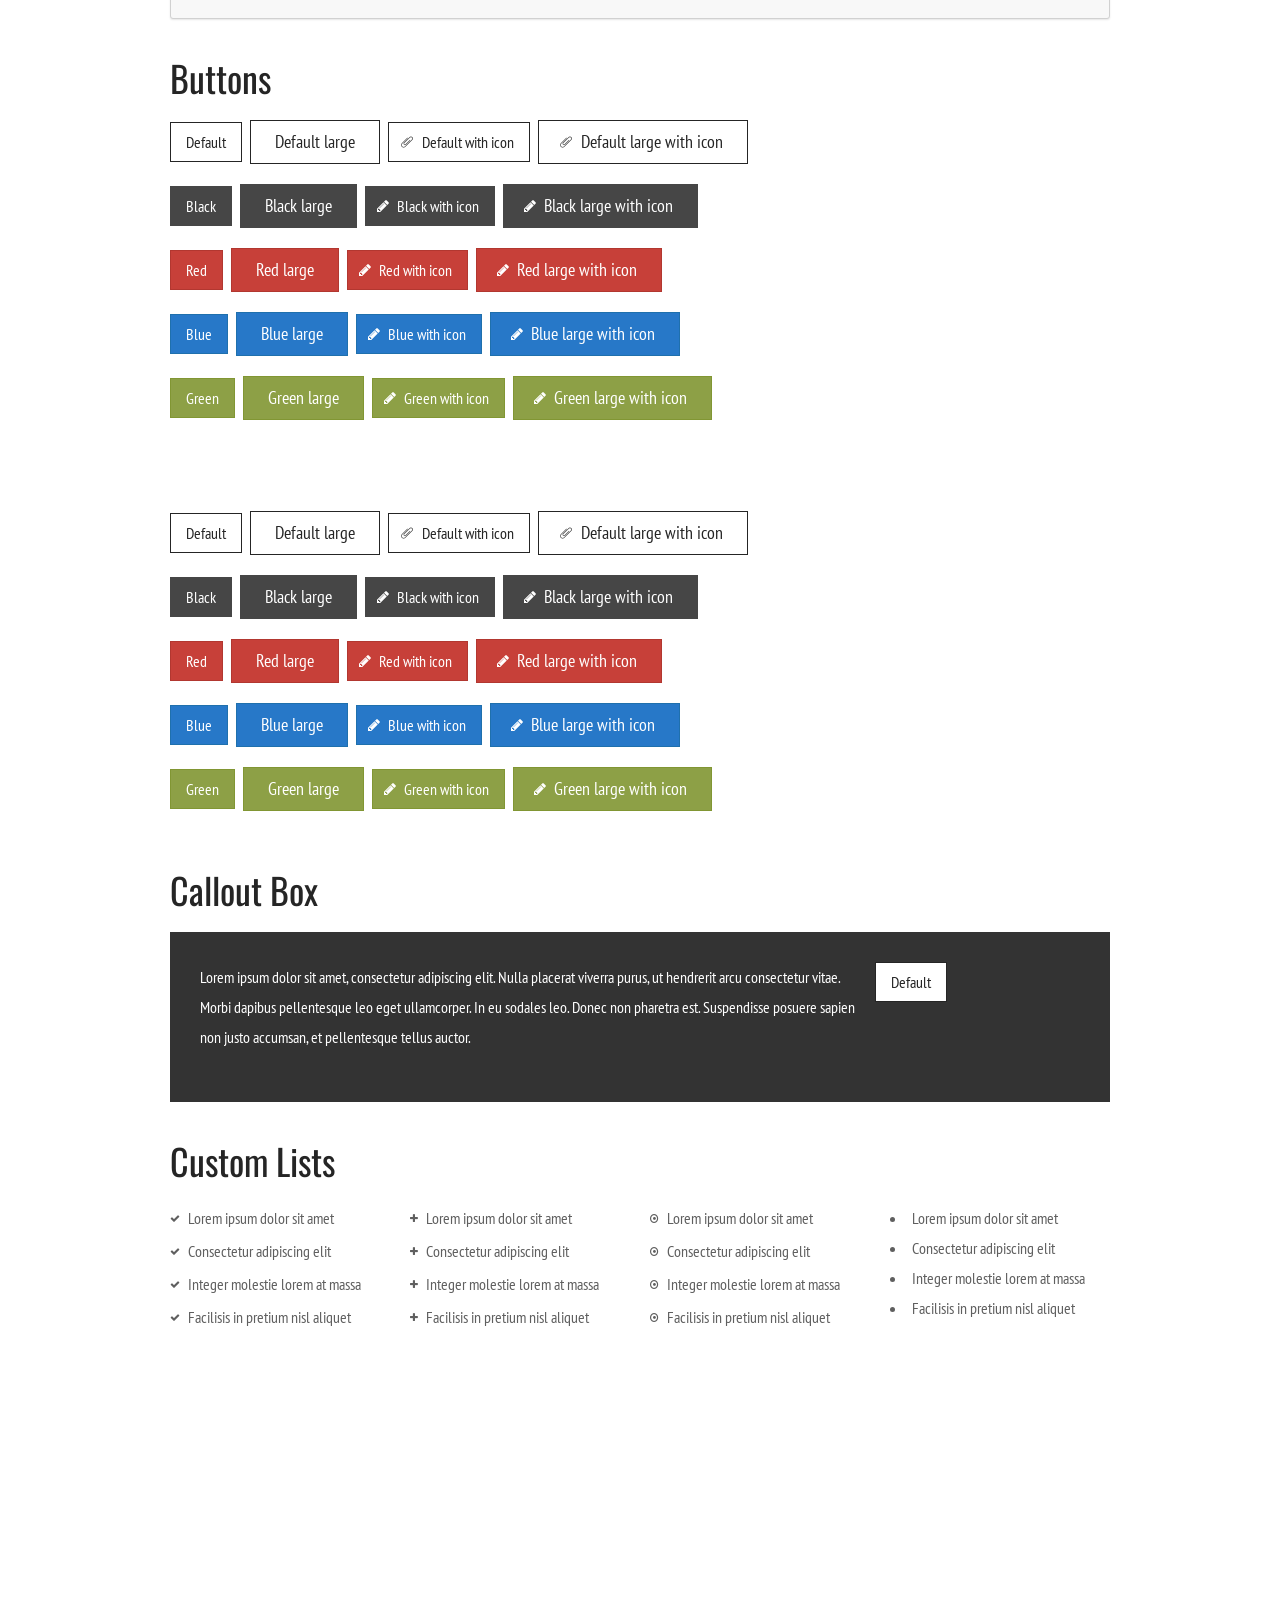
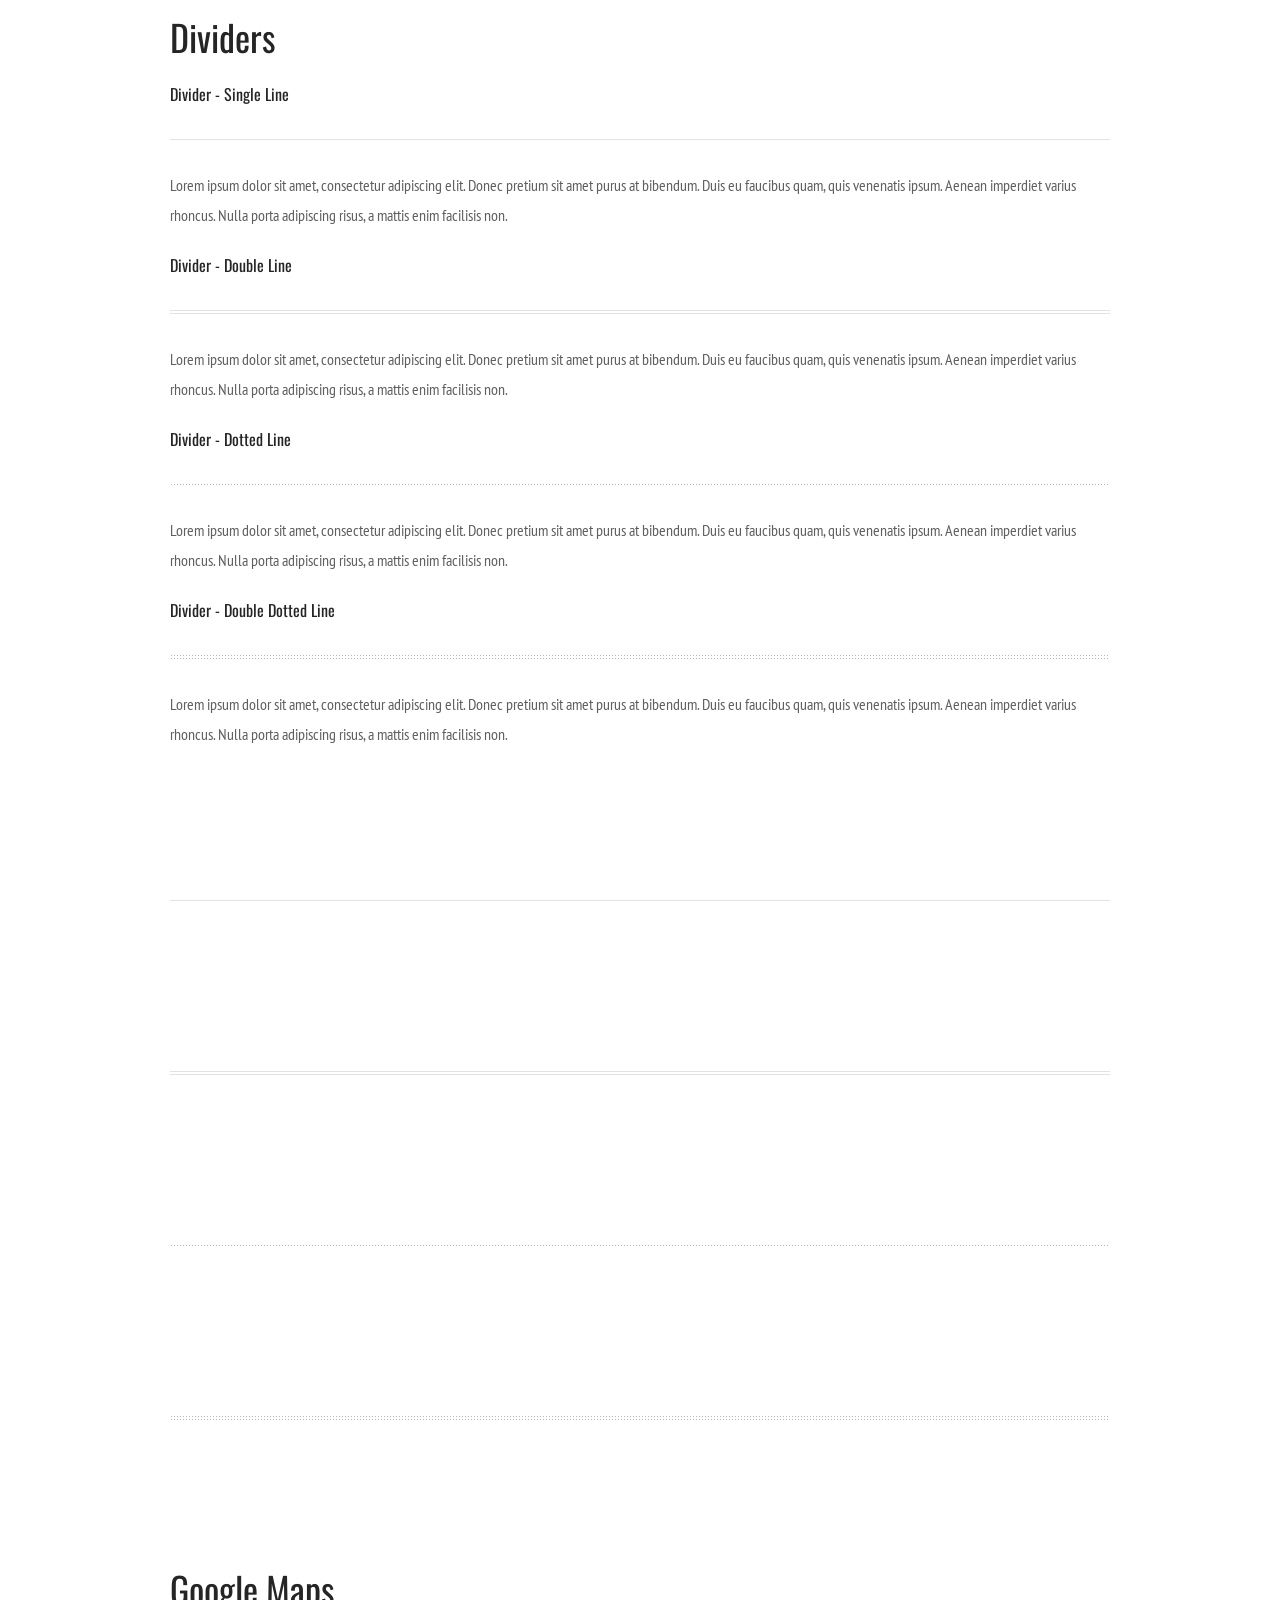
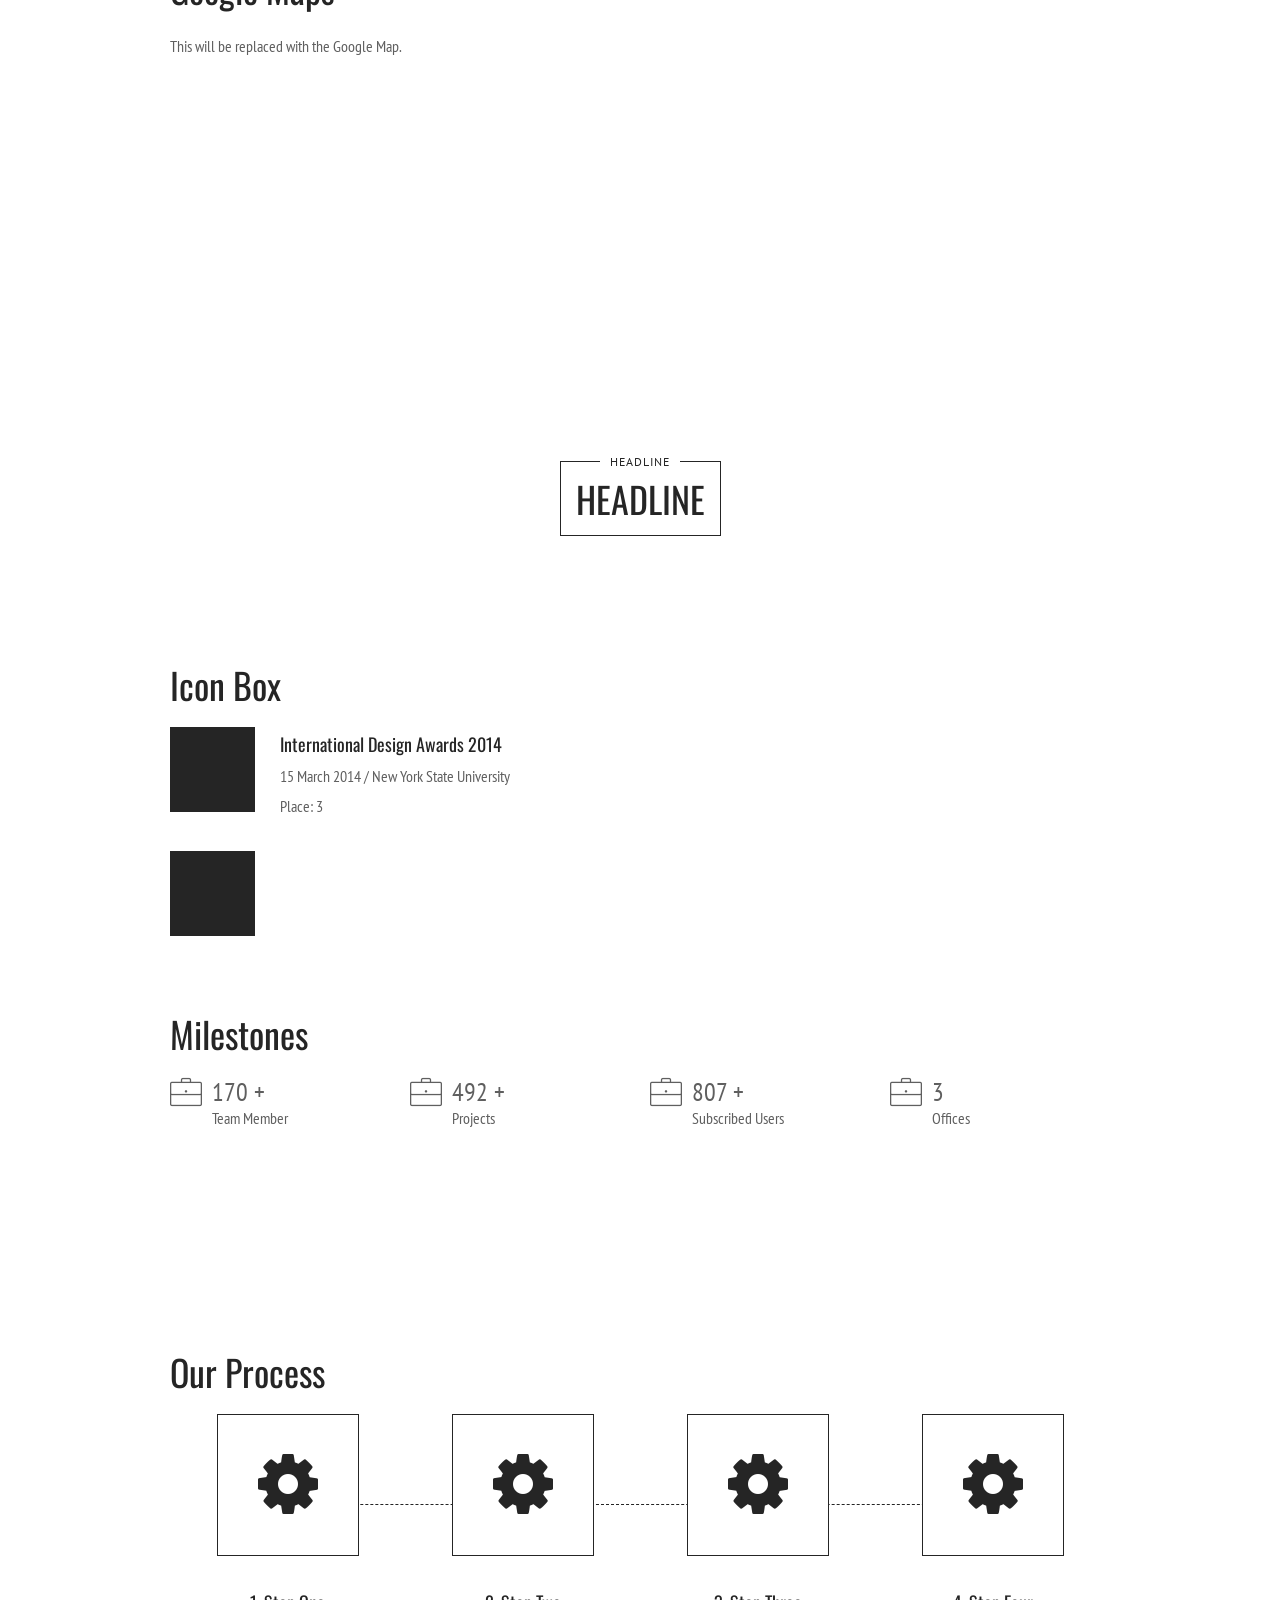
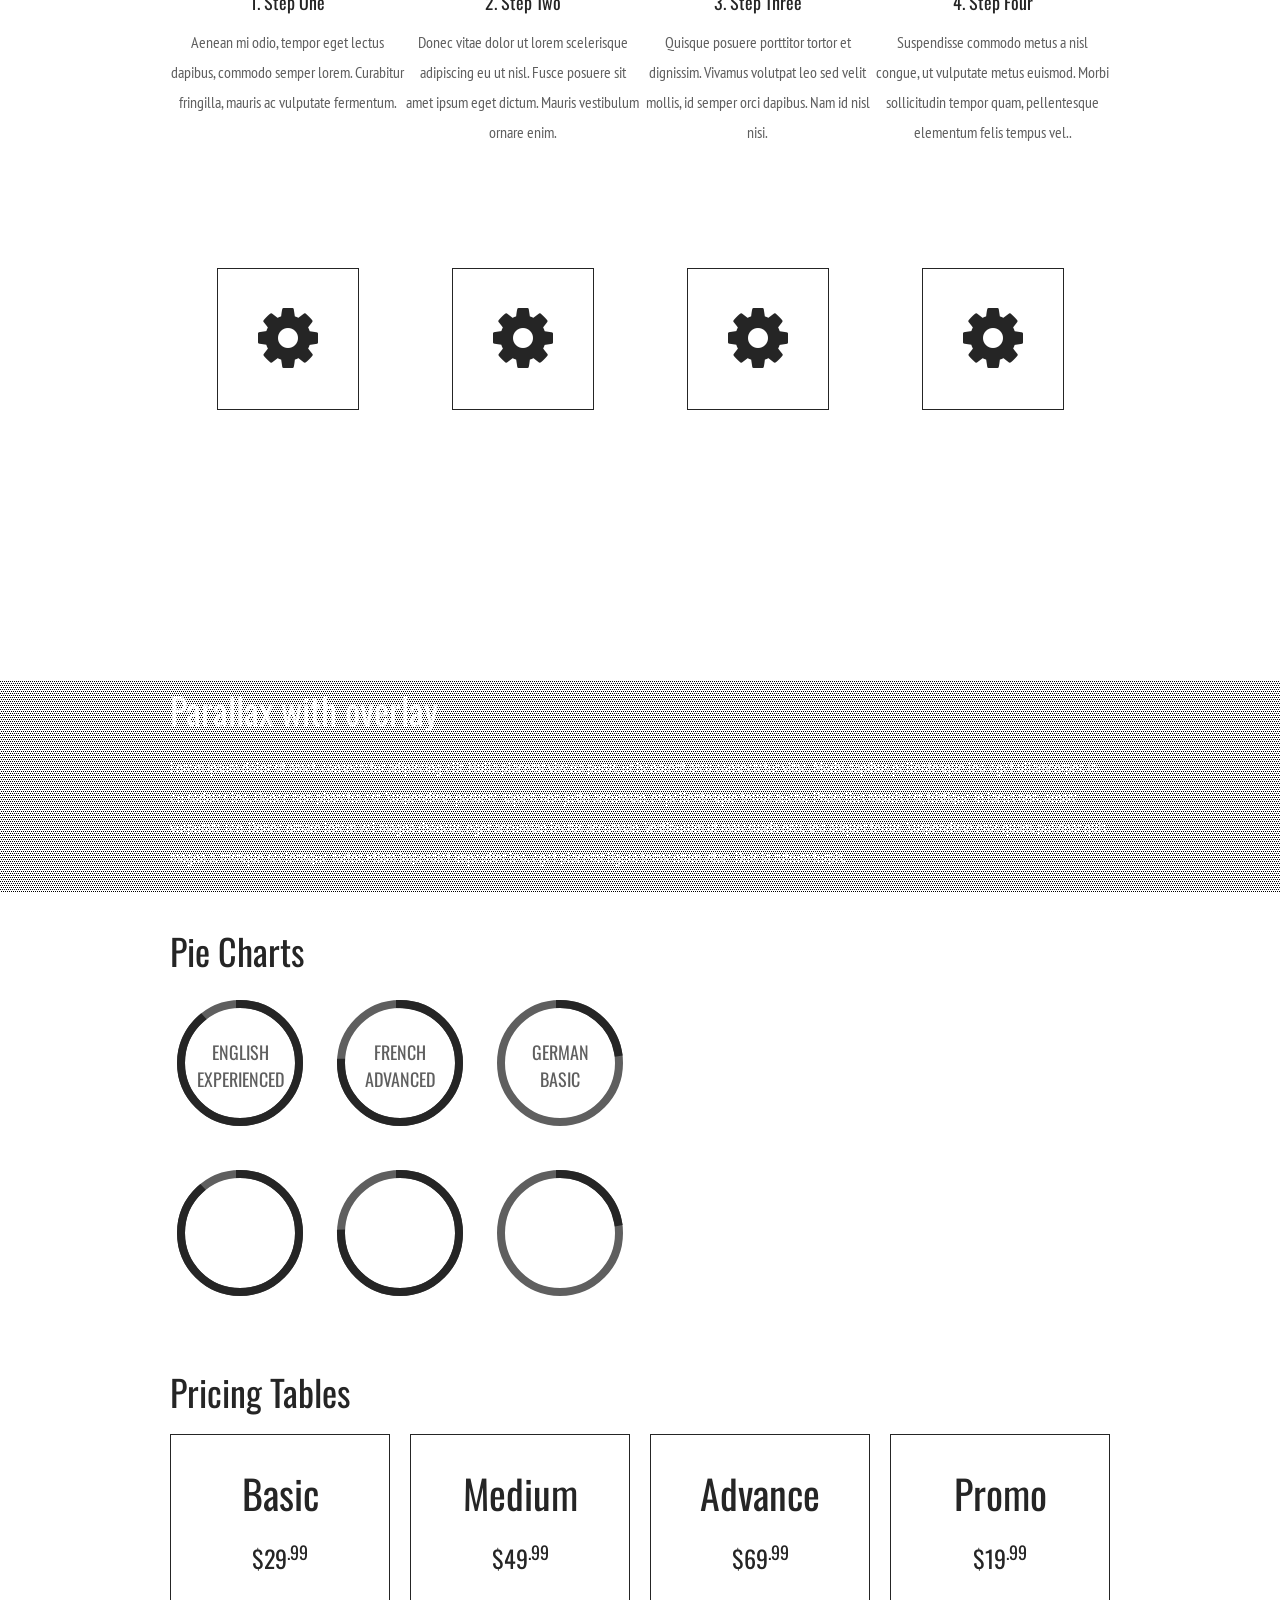
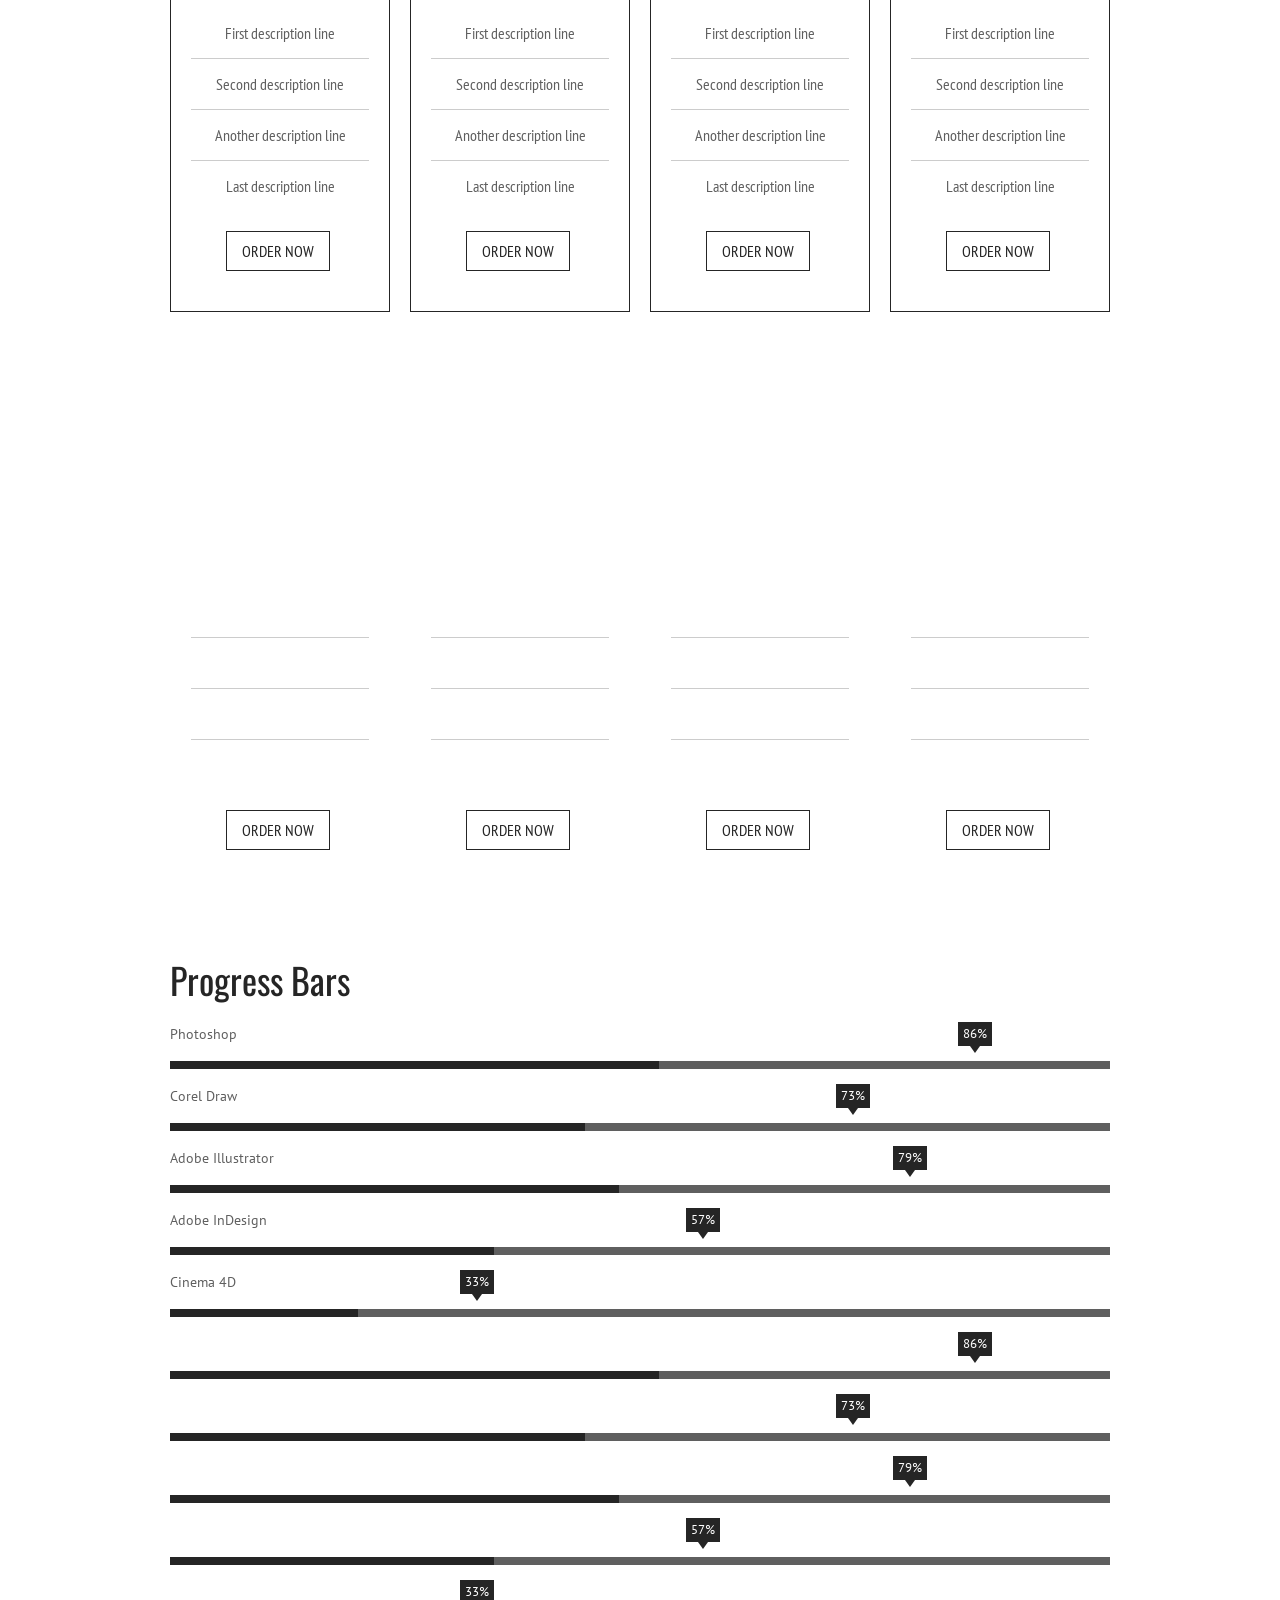
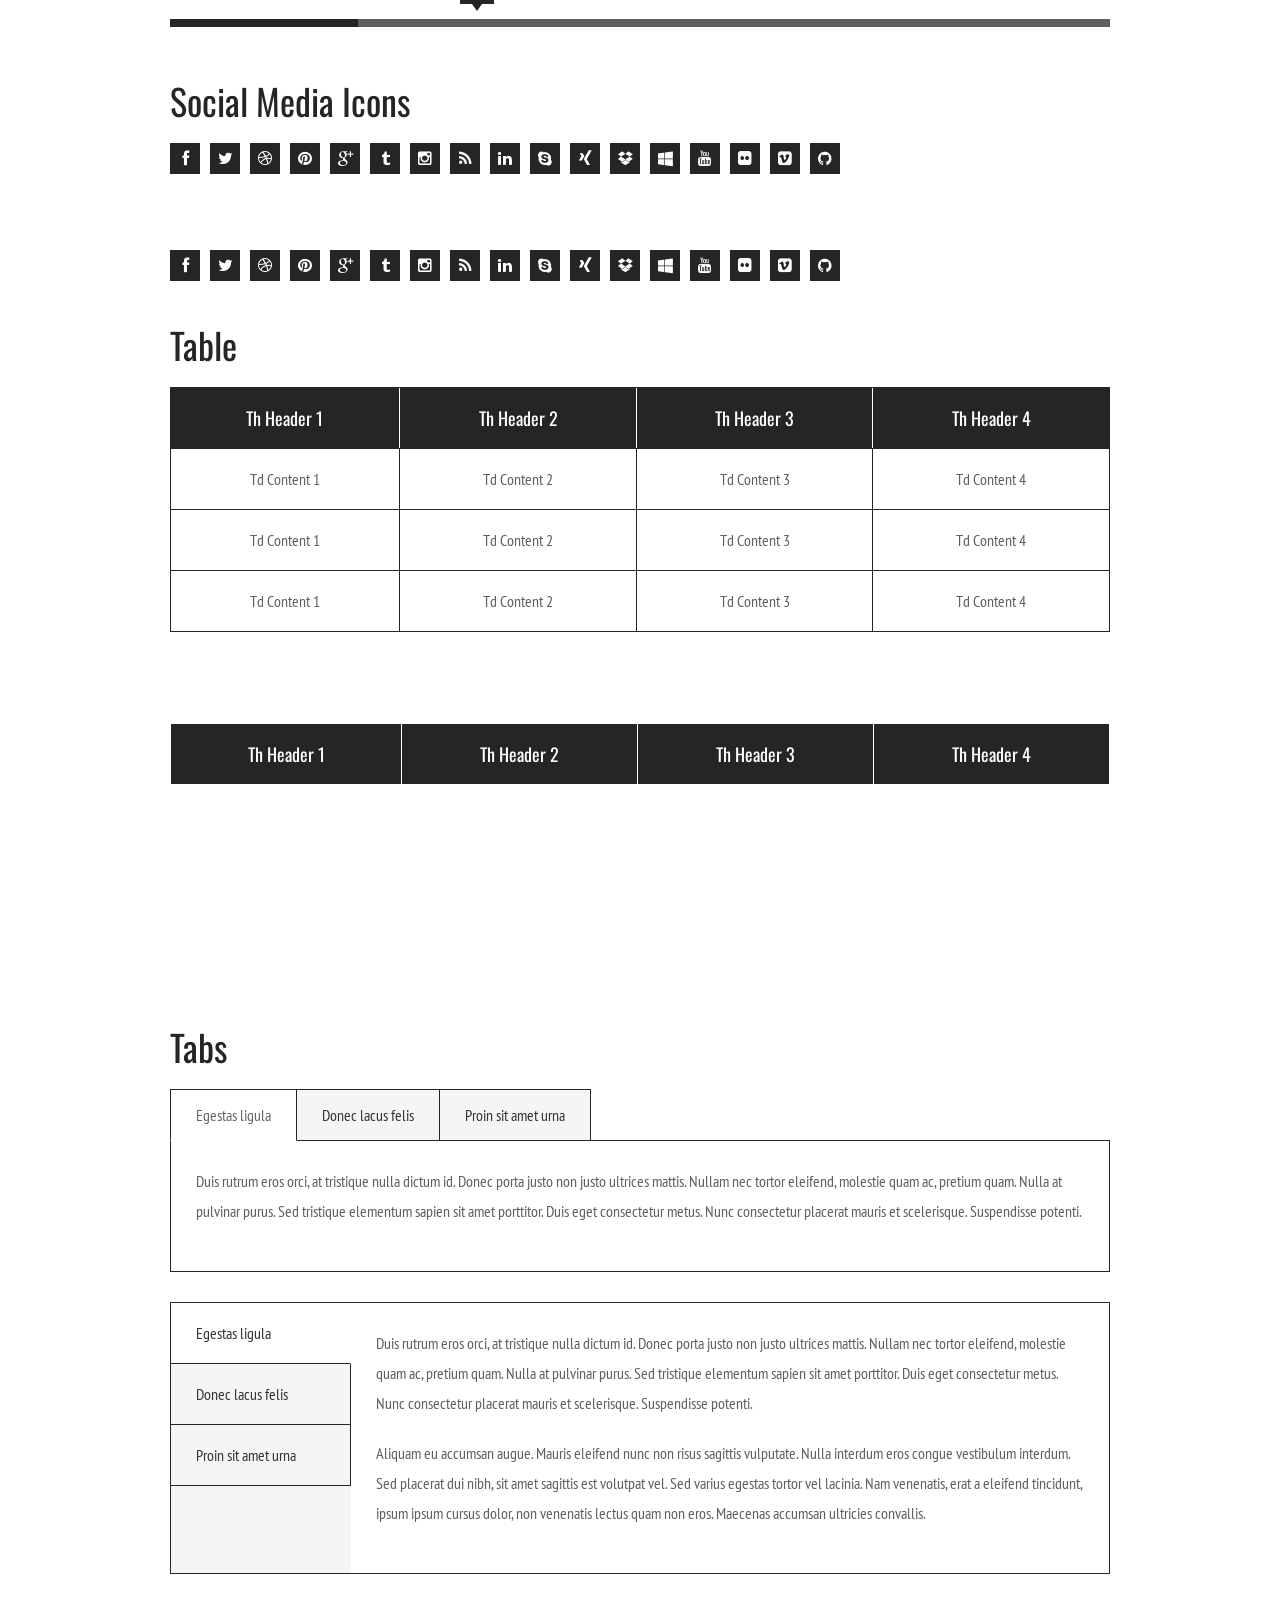
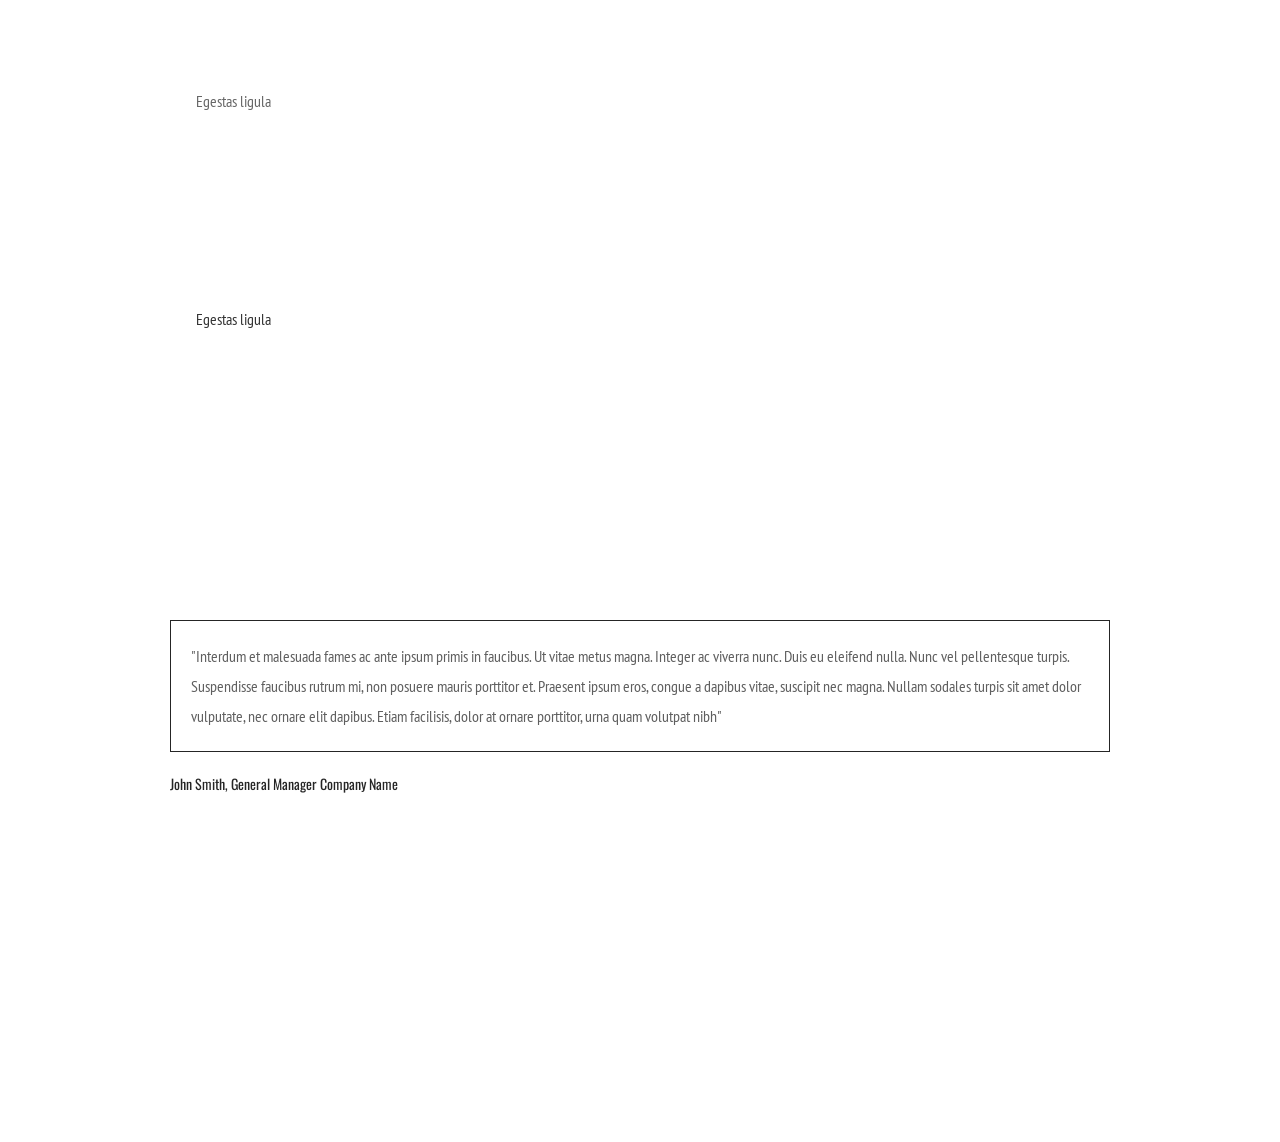
<file: sarunyuprofile/elements.html>
﻿<!DOCTYPE html>
<html class="no-js">
<head>

	<meta charset="utf-8">
    <meta name="viewport" content="width=device-width, initial-scale=1, maximum-scale=1, user-scalable=0"/> 
	<meta http-equiv="X-UA-Compatible" content="IE=edge,chrome=1,requiresActiveX=true">
    
    
	<title> John Smith :: Versus Resume </title>
	<meta name="description" content=" add description  ... ">
    
    <!-- /// Favicons ////////  -->
    <link rel="apple-touch-icon-precomposed" sizes="144x144" href="apple-touch-icon-144-precomposed.png">
    <link rel="shortcut icon" href="favicon.png">


	<!-- /// Template CSS ////////  -->
    <link rel="stylesheet" href="layout/css/base.css">
    <link rel="stylesheet" href="layout/css/grid.css">
    <link rel="stylesheet" href="layout/css/elements.css">
    <link rel="stylesheet" href="layout/css/layout.css">

	<!-- /// JS Plugins CSS ////////  -->
    <link rel="stylesheet" href="layout/js/bxslider/jquery.bxslider.css">
    <link rel="stylesheet" href="layout/js/magnificpopup/magnific-popup.css">
    
    <!-- /// Google Fonts ////////  -->
    <link rel="stylesheet" href="http://fonts.googleapis.com/css?family=PT+Sans:400,700">
    <link rel="stylesheet" href="http://fonts.googleapis.com/css?family=Oswald:400,300,700">
    <link rel="stylesheet" href="http://fonts.googleapis.com/css?family=PT+Sans+Narrow:400,700">
    
    <!-- /// FontAwesome Icons 4.0.3 ////////  -->
	<link rel="stylesheet" href="layout/css/fontawesome/font-awesome.min.css">
    
    <!-- /// Custom Icon Font ////////  -->
    <link rel="stylesheet" href="layout/css/iconfontcustom/icon-font-custom.css">
    
    <!-- /// Cross-browser CSS3 animations ////////  -->
    <link rel="stylesheet" href="layout/css/animate/animate.min.css">


    <!-- /// Modernizr ////////  -->
    <script src="layout/js/modernizr-2.6.2.min.js"></script>
 
</head>
<body>
	
    <div id="pageloader">
		<div class="loader-img">
        
			<img src="layout/images/loader.gif" alt=""> 
		
        </div><!-- end .loader-img -->
	</div><!-- end .pageloader -->
    
    <noscript>
    	<p class="javascript-required"> 
        	You seem to have Javascript disabled. 
            This website needs javascript in order to function properly.
		</p>
    </noscript>
    	
	<!--[if lte IE 8]>
        <p class="browser-update">
        	You are using an <strong>outdated</strong> browser. Please 
        	<a href="http://windows.microsoft.com/en-us/internet-explorer/download-ie">upgrade your browser</a> 
            to improve your experience.
		</p>
    <![endif]-->
 
	<div id="wrap">
	
		<div id="header">
        
		<!-- /// HEADER  //////////////////////////////////////////////////////////////////////////////////////////////////////////// -->

			

		<!-- //////////////////////////////////////////////////////////////////////////////////////////////////////////////////////// -->

		</div><!-- end #header -->
		<div id="content">
		
		<!-- /// CONTENT  /////////////////////////////////////////////////////////////////////////////////////////////////////////// -->

			<div class="row">
            	<div class="span12">
                	
                    <h1>Accordion</h1>
                    
                    <div class="accordion">
                        
                        <div class="accordion-item">
                            
                            <a class="accordion-item-toggle" href="#">Accordion Item 1</a>
                
                            <div class="accordion-item-content">
                                
                                <p>Lorem ipsum dolor sit amet, consectetur adipiscing elit. Nulla placerat viverra purus, ut hendrerit 
                                arcu consectetur vitae. Morbi dapibus pellentesque leo eget ullamcorper. In eu sodales leo. Donec non 
                                pharetra est. Suspendisse posuere sapien non justo accumsan, et pellentesque tellus auctor. Phasellus 
                                mauris est, tristique in lacus non, ornare vulputate leo. Donec ornare lorem vel magna rhoncus, eget 
                                accumsan lectus accumsan.</p>
                                
                            </div><!-- end .accordion-item-content -->
                            
                        </div><!-- end .accordion-item -->
                        <div class="accordion-item">
                            
                            <a class="accordion-item-toggle" href="#">Accordion Item 2</a>
                
                            <div class="accordion-item-content">
                                
                               <p>Sed a pretium nunc. Nam dapibus lectus vitae metus luctus venenatis. Praesent dapibus fringilla leo 
                               cursus ultricies. Morbi sit amet mi mauris. Cras dolor ipsum, facilisis elementum dapibus nec, hendrerit 
                               at mi. Donec ac pharetra nisi, at venenatis odio. Phasellus non tellus ut sem feugiat elementum ut eu 
                               libero. Cras eu leo at justo tempor ullamcorper. Maecenas ultricies varius condimentum. Etiam tempus nisl 
                               id elit eleifend malesuada. </p>
                                
                            </div><!-- end .accordion-item-content -->
                            
                        </div><!-- end .accordion-item -->
                        <div class="accordion-item">
                        
                            <a class="accordion-item-toggle" href="#">Accordion Item 3</a>
                
                            <div class="accordion-item-content">
                                
                                <p>In hac habitasse platea dictumst. Duis sagittis, urna non lobortis convallis, felis est placerat diam, 
                                non vehicula leo ligula congue ante. Aenean euismod leo id dolor rhoncus, nec eleifend augue laoreet. 
                                Ut quis nisl ac augue vulputate dictum et id nisl. Integer tincidunt pretium risus, eu semper libero 
                                cursus non. Phasellus ornare turpis diam, in aliquam enim elementum eget. Duis malesuada turpis vel magna 
                                tristique suscipit.</p>
                                
                            </div><!-- end .accordion-item -->
                            
                        </div><!-- end .accordion-item-content -->
                        
                    </div><!-- end .accordion -->
                    
                    <h1>Toggles</h1>
                    
                    <div class="toggle">
                        
                        <div class="toggle-item">
                            
                            <a class="toggle-item-toggle" href="#">Toggles Item 1</a>
                
                            <div class="toggle-item-content">
                                
                                <p>Lorem ipsum dolor sit amet, consectetur adipiscing elit. Nulla placerat viverra purus, ut hendrerit 
                                arcu consectetur vitae. Morbi dapibus pellentesque leo eget ullamcorper. In eu sodales leo. Donec non 
                                pharetra est. Suspendisse posuere sapien non justo accumsan, et pellentesque tellus auctor. Phasellus 
                                mauris est, tristique in lacus non, ornare vulputate leo. Donec ornare lorem vel magna rhoncus, eget 
                                accumsan lectus accumsan.</p>
                                
                            </div><!-- end .toggle-item-content -->
                            
                        </div><!-- end .toggle-item -->
                        <div class="toggle-item">
                            
                            <a class="toggle-item-toggle" href="#">Toggles Item 2</a>
                
                            <div class="toggle-item-content">
                                
                               <p>Sed a pretium nunc. Nam dapibus lectus vitae metus luctus venenatis. Praesent dapibus fringilla leo 
                               cursus ultricies. Morbi sit amet mi mauris. Cras dolor ipsum, facilisis elementum dapibus nec, hendrerit 
                               at mi. Donec ac pharetra nisi, at venenatis odio. Phasellus non tellus ut sem feugiat elementum ut eu 
                               libero. Cras eu leo at justo tempor ullamcorper. Maecenas ultricies varius condimentum. Etiam tempus nisl 
                               id elit eleifend malesuada. </p>
                                
                            </div><!-- end .toggle-item-content -->
                            
                        </div><!-- end .toggle-item -->
                        <div class="toggle-item">
                        
                            <a class="toggle-item-toggle" href="#">Toggles Item 3</a>
                
                            <div class="toggle-item-content">
                                
                                <p>In hac habitasse platea dictumst. Duis sagittis, urna non lobortis convallis, felis est placerat diam, 
                                non vehicula leo ligula congue ante. Aenean euismod leo id dolor rhoncus, nec eleifend augue laoreet. 
                                Ut quis nisl ac augue vulputate dictum et id nisl. Integer tincidunt pretium risus, eu semper libero 
                                cursus non. Phasellus ornare turpis diam, in aliquam enim elementum eget. Duis malesuada turpis vel magna 
                                tristique suscipit.</p>
                                
                            </div><!-- end .toggle-item -->
                            
                        </div><!-- end .toggle-item-content -->
                        
                    </div><!-- end .toggle -->
                    
                </div><!-- end .span12 -->
            </div><!-- end .row -->
            
            <div class="parallax" style="background-image:url(content/backgrounds/1920x1280.jpg);">
            	
                <div class="row">
                    <div class="span12">
                        
                        <h1>Accordion</h1>
                        
                        <div class="accordion">
                            
                            <div class="accordion-item">
                                
                                <a class="accordion-item-toggle" href="#">Accordion Item 1</a>
                    
                                <div class="accordion-item-content">
                                    
                                    <p>Lorem ipsum dolor sit amet, consectetur adipiscing elit. Nulla placerat viverra purus, ut hendrerit 
                                    arcu consectetur vitae. Morbi dapibus pellentesque leo eget ullamcorper. In eu sodales leo. Donec non 
                                    pharetra est. Suspendisse posuere sapien non justo accumsan, et pellentesque tellus auctor. Phasellus 
                                    mauris est, tristique in lacus non, ornare vulputate leo. Donec ornare lorem vel magna rhoncus, eget 
                                    accumsan lectus accumsan.</p>
                                    
                                </div><!-- end .accordion-item-content -->
                                
                            </div><!-- end .accordion-item -->
                            <div class="accordion-item">
                                
                                <a class="accordion-item-toggle" href="#">Accordion Item 2</a>
                    
                                <div class="accordion-item-content">
                                    
                                   <p>Sed a pretium nunc. Nam dapibus lectus vitae metus luctus venenatis. Praesent dapibus fringilla leo 
                                   cursus ultricies. Morbi sit amet mi mauris. Cras dolor ipsum, facilisis elementum dapibus nec, hendrerit 
                                   at mi. Donec ac pharetra nisi, at venenatis odio. Phasellus non tellus ut sem feugiat elementum ut eu 
                                   libero. Cras eu leo at justo tempor ullamcorper. Maecenas ultricies varius condimentum. Etiam tempus nisl 
                                   id elit eleifend malesuada. </p>
                                    
                                </div><!-- end .accordion-item-content -->
                                
                            </div><!-- end .accordion-item -->
                            <div class="accordion-item">
                            
                                <a class="accordion-item-toggle" href="#">Accordion Item 3</a>
                    
                                <div class="accordion-item-content">
                                    
                                    <p>In hac habitasse platea dictumst. Duis sagittis, urna non lobortis convallis, felis est placerat diam, 
                                    non vehicula leo ligula congue ante. Aenean euismod leo id dolor rhoncus, nec eleifend augue laoreet. 
                                    Ut quis nisl ac augue vulputate dictum et id nisl. Integer tincidunt pretium risus, eu semper libero 
                                    cursus non. Phasellus ornare turpis diam, in aliquam enim elementum eget. Duis malesuada turpis vel magna 
                                    tristique suscipit.</p>
                                    
                                </div><!-- end .accordion-item -->
                                
                            </div><!-- end .accordion-item-content -->
                            
                        </div><!-- end .accordion -->
                        
                        <h1>Toggles</h1>
                        
                        <div class="toggle">
                            
                            <div class="toggle-item">
                                
                                <a class="toggle-item-toggle" href="#">Toggles Item 1</a>
                    
                                <div class="toggle-item-content">
                                    
                                    <p>Lorem ipsum dolor sit amet, consectetur adipiscing elit. Nulla placerat viverra purus, ut hendrerit 
                                    arcu consectetur vitae. Morbi dapibus pellentesque leo eget ullamcorper. In eu sodales leo. Donec non 
                                    pharetra est. Suspendisse posuere sapien non justo accumsan, et pellentesque tellus auctor. Phasellus 
                                    mauris est, tristique in lacus non, ornare vulputate leo. Donec ornare lorem vel magna rhoncus, eget 
                                    accumsan lectus accumsan.</p>
                                    
                                </div><!-- end .toggle-item-content -->
                                
                            </div><!-- end .toggle-item -->
                            <div class="toggle-item">
                                
                                <a class="toggle-item-toggle" href="#">Toggles Item 2</a>
                    
                                <div class="toggle-item-content">
                                    
                                   <p>Sed a pretium nunc. Nam dapibus lectus vitae metus luctus venenatis. Praesent dapibus fringilla leo 
                                   cursus ultricies. Morbi sit amet mi mauris. Cras dolor ipsum, facilisis elementum dapibus nec, hendrerit 
                                   at mi. Donec ac pharetra nisi, at venenatis odio. Phasellus non tellus ut sem feugiat elementum ut eu 
                                   libero. Cras eu leo at justo tempor ullamcorper. Maecenas ultricies varius condimentum. Etiam tempus nisl 
                                   id elit eleifend malesuada. </p>
                                    
                                </div><!-- end .toggle-item-content -->
                                
                            </div><!-- end .toggle-item -->
                            <div class="toggle-item">
                            
                                <a class="toggle-item-toggle" href="#">Toggles Item 3</a>
                    
                                <div class="toggle-item-content">
                                    
                                    <p>In hac habitasse platea dictumst. Duis sagittis, urna non lobortis convallis, felis est placerat diam, 
                                    non vehicula leo ligula congue ante. Aenean euismod leo id dolor rhoncus, nec eleifend augue laoreet. 
                                    Ut quis nisl ac augue vulputate dictum et id nisl. Integer tincidunt pretium risus, eu semper libero 
                                    cursus non. Phasellus ornare turpis diam, in aliquam enim elementum eget. Duis malesuada turpis vel magna 
                                    tristique suscipit.</p>
                                    
                                </div><!-- end .toggle-item -->
                                
                            </div><!-- end .toggle-item-content -->
                            
                        </div><!-- end .toggle -->
                        
                    </div><!-- end .span12 -->
                </div><!-- end .row -->
                
            </div><!-- end .parallax -->
            
            <div class="row">
            	<div class="span12">
                    
                    <h1>Alerts &amp; Notifications</h1>
                    
                    <div class="alert info">
                    	<i class="ifc-info"></i>
                        Information Alert Message
                    </div>
                    
                    <div class="alert success">
                    	<i class="ifc-security_checked"></i>
                        Succes Alert Message
                    </div>
                    
                    <div class="alert warning">
                    	<i class="ifc-error"></i>
                        Warning Alert Message
                    </div>
                    
                    <div class="alert error">
                    	<i class="ifc-close"></i>
                        Error Alert Message
                    </div>
                    
                    <div class="alert">
                    	Default Alert Message
                    </div>     
                
                </div><!-- end .span12 -->
            </div><!-- end .row -->
            
            <div class="row">
            	<div class="span12">
                	
                    <h1>Buttons</h1>
                    
                    <a class="btn" href="#">Default</a>
                    <a class="btn btn-large" href="#">Default large</a>
                    
                    <a class="btn" href="#">
                    	<i class="ifc-paper_clip"></i>
                        Default with icon
                    </a>
                    <a class="btn btn-large" href="#">
                    	<i class="ifc-paper_clip"></i>
                        Default large with icon
                    </a>
                    
                    <br>  
                        
                        <a class="btn btn-black" href="#">Black</a>
                        <a class="btn btn-large btn-black" href="#">Black large</a>
                        
                        <a class="btn btn-black" href="#">
                            <i class="fa fa-pencil"></i>
                            Black with icon
                        </a>
                        <a class="btn btn-large btn-black" href="#">
                            <i class="fa fa-pencil"></i>
                            Black large with icon
                        </a>   
                        
                        <br>
                        
                        <a class="btn btn-red" href="#">Red</a>
                        <a class="btn btn-large btn-red" href="#">Red large</a>
                        
                        <a class="btn btn-red" href="#">
                            <i class="fa fa-pencil"></i>
                            Red with icon
                        </a>
                        <a class="btn btn-large btn-red" href="#">
                            <i class="fa fa-pencil"></i>
                            Red large with icon
                        </a>    
                        
                        <br>
                        
                        <a class="btn btn-blue" href="#">Blue</a>
                        <a class="btn btn-large btn-blue" href="#">Blue large</a>
                        
                        <a class="btn btn-blue" href="#">
                            <i class="fa fa-pencil"></i>
                            Blue with icon
                        </a>
                        <a class="btn btn-large btn-blue" href="#">
                            <i class="fa fa-pencil"></i>
                            Blue large with icon
                        </a> 
                        
                        <br>
                        
                        <a class="btn btn-green" href="#">Green</a>
                        <a class="btn btn-large btn-green" href="#">Green large</a>
                        
                        <a class="btn btn-green" href="#">
                            <i class="fa fa-pencil"></i>
                            Green with icon
                        </a>
                        <a class="btn btn-large btn-green" href="#">
                            <i class="fa fa-pencil"></i>
                            Green large with icon
                        </a>
                    
                </div><!-- end .span12 -->
            </div><!-- end .row -->
            
            <div class="parallax" style="background-image:url(content/backgrounds/1920x1280.jpg);">
            	
                <div class="row">
                    <div class="span12">
                        
                        <h1>Buttons</h1>
                        
                        <a class="btn" href="#">Default</a>
                        <a class="btn btn-large" href="#">Default large</a>
                        
                        <a class="btn" href="#">
                            <i class="ifc-paper_clip"></i>
                            Default with icon
                        </a>
                        <a class="btn btn-large" href="#">
                            <i class="ifc-paper_clip"></i>
                            Default large with icon
                        </a>
                        
                        <br>  
                        
                        <a class="btn btn-black" href="#">Black</a>
                        <a class="btn btn-large btn-black" href="#">Black large</a>
                        
                        <a class="btn btn-black" href="#">
                            <i class="fa fa-pencil"></i>
                            Black with icon
                        </a>
                        <a class="btn btn-large btn-black" href="#">
                            <i class="fa fa-pencil"></i>
                            Black large with icon
                        </a>   
                        
                        <br>
                        
                        <a class="btn btn-red" href="#">Red</a>
                        <a class="btn btn-large btn-red" href="#">Red large</a>
                        
                        <a class="btn btn-red" href="#">
                            <i class="fa fa-pencil"></i>
                            Red with icon
                        </a>
                        <a class="btn btn-large btn-red" href="#">
                            <i class="fa fa-pencil"></i>
                            Red large with icon
                        </a>    
                        
                        <br>
                        
                        <a class="btn btn-blue" href="#">Blue</a>
                        <a class="btn btn-large btn-blue" href="#">Blue large</a>
                        
                        <a class="btn btn-blue" href="#">
                            <i class="fa fa-pencil"></i>
                            Blue with icon
                        </a>
                        <a class="btn btn-large btn-blue" href="#">
                            <i class="fa fa-pencil"></i>
                            Blue large with icon
                        </a> 
                        
                        <br>
                        
                        <a class="btn btn-green" href="#">Green</a>
                        <a class="btn btn-large btn-green" href="#">Green large</a>
                        
                        <a class="btn btn-green" href="#">
                            <i class="fa fa-pencil"></i>
                            Green with icon
                        </a>
                        <a class="btn btn-large btn-green" href="#">
                            <i class="fa fa-pencil"></i>
                            Green large with icon
                        </a>
                        
                    </div><!-- end .span12 -->
                </div><!-- end .row -->
                
            </div><!-- end .parallax -->
            
            <div class="row">
            	<div class="span12">
                
                	<h1>Callout Box</h1>
                	
                    <div class="callout-box">
                    	
                        <div class="row">
                        	<div class="span9">
                            	
                                <p>Lorem ipsum dolor sit amet, consectetur adipiscing elit. Nulla placerat viverra purus, ut hendrerit 
                                arcu consectetur vitae. Morbi dapibus pellentesque leo eget ullamcorper. In eu sodales leo. Donec non 
                                pharetra est. Suspendisse posuere sapien non justo accumsan, et pellentesque tellus auctor.</p>
                                
                            </div><!-- end .span9 -->
                            <div class="span3">
                            	
                                <a class="btn" href="#">Default</a>
                                
                            </div><!-- end .span3 -->
                        </div><!-- end .row -->
                        
                    </div><!-- end .callout-box -->
                    
                </div><!-- end .span12 -->
            </div><!-- end .row -->
            
            <div class="row">
            	<div class="span12">
                	
                    <h1>Custom Lists</h1>
                    
                </div><!-- end .span12 -->
            </div><!-- end .row -->
            
            <div class="row">
            	<div class="span3">
                    
                    <ul class="check">
                      <li>Lorem ipsum dolor sit amet</li>
                      <li>Consectetur adipiscing elit</li>
                      <li>Integer molestie lorem at massa</li>
                      <li>Facilisis in pretium nisl aliquet</li>
                    </ul>
                    
                </div><!-- end .span3 -->
                <div class="span3">
                
                    <ul class="plus">
                      <li>Lorem ipsum dolor sit amet</li>
                      <li>Consectetur adipiscing elit</li>
                      <li>Integer molestie lorem at massa</li>
                      <li>Facilisis in pretium nisl aliquet</li>
                    </ul>
                
                </div><!-- end .span3 -->
                <div class="span3">
                
                    <ul class="pin">
                      <li>Lorem ipsum dolor sit amet</li>
                      <li>Consectetur adipiscing elit</li>
                      <li>Integer molestie lorem at massa</li>
                      <li>Facilisis in pretium nisl aliquet</li>
                    </ul>
                    
                </div><!-- end .span3 -->
                <div class="span3">
                
                    <ul class="arrow">
                      <li>Lorem ipsum dolor sit amet</li>
                      <li>Consectetur adipiscing elit</li>
                      <li>Integer molestie lorem at massa</li>
                      <li>Facilisis in pretium nisl aliquet</li>
                    </ul>  
                    
                </div><!-- end .span3 -->
            </div><!-- end .row -->
            
            <div class="parallax" style="background-image:url(content/backgrounds/1920x1280.jpg);">
            	
                <div class="row">
                    <div class="span12">
                        
                        <h1>Custom Lists</h1>
                        
                    </div><!-- end .span12 -->
                </div><!-- end .row -->
                
                <div class="row">
                    <div class="span3">
                        
                        <ul class="check">
                          <li>Lorem ipsum dolor sit amet</li>
                          <li>Consectetur adipiscing elit</li>
                          <li>Integer molestie lorem at massa</li>
                          <li>Facilisis in pretium nisl aliquet</li>
                        </ul>
                        
                    </div><!-- end .span3 -->
                    <div class="span3">
                    
                        <ul class="plus">
                          <li>Lorem ipsum dolor sit amet</li>
                          <li>Consectetur adipiscing elit</li>
                          <li>Integer molestie lorem at massa</li>
                          <li>Facilisis in pretium nisl aliquet</li>
                        </ul>
                    
                    </div><!-- end .span3 -->
                    <div class="span3">
                    
                        <ul class="pin">
                          <li>Lorem ipsum dolor sit amet</li>
                          <li>Consectetur adipiscing elit</li>
                          <li>Integer molestie lorem at massa</li>
                          <li>Facilisis in pretium nisl aliquet</li>
                        </ul>
                        
                    </div><!-- end .span3 -->
                    <div class="span3">
                    
                        <ul class="arrow">
                          <li>Lorem ipsum dolor sit amet</li>
                          <li>Consectetur adipiscing elit</li>
                          <li>Integer molestie lorem at massa</li>
                          <li>Facilisis in pretium nisl aliquet</li>
                        </ul>  
                        
                    </div><!-- end .span3 -->
                </div><!-- end .row -->
                
            </div><!-- end .parallax -->
            
            <div class="row">
            	<div class="span12">	
					
                    <h1>Dividers</h1>
                    
				</div><!-- end .span12 -->
			</div><!-- end .row -->

			
			<div class="row">
            	<div class="span12">
                
                	<h4>Divider - Single Line</h4>
                
                	<div class="divider single-line"></div>
                
                	<p>Lorem ipsum dolor sit amet, consectetur adipiscing elit. Donec pretium sit amet purus at bibendum. 
                    Duis eu faucibus quam, quis venenatis ipsum. Aenean imperdiet varius rhoncus. Nulla porta adipiscing risus, 
                    a mattis enim facilisis non.</p>
                     
                    <h4>Divider - Double Line</h4>
                
                	<div class="divider double-line"></div>
                
                	<p>Lorem ipsum dolor sit amet, consectetur adipiscing elit. Donec pretium sit amet purus at bibendum. 
                    Duis eu faucibus quam, quis venenatis ipsum. Aenean imperdiet varius rhoncus. Nulla porta adipiscing risus, 
                    a mattis enim facilisis non.</p>
                     
                    <h4>Divider - Dotted Line</h4>
                
                	<div class="divider single-dotted"></div>
                
                	<p>Lorem ipsum dolor sit amet, consectetur adipiscing elit. Donec pretium sit amet purus at bibendum. 
                    Duis eu faucibus quam, quis venenatis ipsum. Aenean imperdiet varius rhoncus. Nulla porta adipiscing risus, 
                    a mattis enim facilisis non.</p>
                     
                    <h4>Divider - Double Dotted Line</h4>
                
                	<div class="divider double-dotted"></div>	
                
                	<p>Lorem ipsum dolor sit amet, consectetur adipiscing elit. Donec pretium sit amet purus at bibendum. 
                    Duis eu faucibus quam, quis venenatis ipsum. Aenean imperdiet varius rhoncus. Nulla porta adipiscing risus, 
                    a mattis enim facilisis non.</p>

                
                </div><!-- end .span12 -->
            </div><!-- end .row -->
            
            <div class="parallax" style="background-image:url(content/backgrounds/1920x1280.jpg);">
            	
                <div class="row">
                    <div class="span12">	
                        
                        <h1>Dividers</h1>
                        
                    </div><!-- end .span12 -->
                </div><!-- end .row -->
    
                
                <div class="row">
                    <div class="span12">
                    
                        <h4>Divider - Single Line</h4>
                    
                        <div class="divider single-line"></div>
                    
                        <p>Lorem ipsum dolor sit amet, consectetur adipiscing elit. Donec pretium sit amet purus at bibendum. 
                        Duis eu faucibus quam, quis venenatis ipsum. Aenean imperdiet varius rhoncus. Nulla porta adipiscing risus, 
                        a mattis enim facilisis non.</p>
                         
                        <h4>Divider - Double Line</h4>
                    
                        <div class="divider double-line"></div>
                    
                        <p>Lorem ipsum dolor sit amet, consectetur adipiscing elit. Donec pretium sit amet purus at bibendum. 
                        Duis eu faucibus quam, quis venenatis ipsum. Aenean imperdiet varius rhoncus. Nulla porta adipiscing risus, 
                        a mattis enim facilisis non.</p>
                         
                        <h4>Divider - Dotted Line</h4>
                    
                        <div class="divider single-dotted"></div>
                    
                        <p>Lorem ipsum dolor sit amet, consectetur adipiscing elit. Donec pretium sit amet purus at bibendum. 
                        Duis eu faucibus quam, quis venenatis ipsum. Aenean imperdiet varius rhoncus. Nulla porta adipiscing risus, 
                        a mattis enim facilisis non.</p>
                         
                        <h4>Divider - Double Dotted Line</h4>
                    
                        <div class="divider double-dotted"></div>	
                    
                        <p>Lorem ipsum dolor sit amet, consectetur adipiscing elit. Donec pretium sit amet purus at bibendum. 
                        Duis eu faucibus quam, quis venenatis ipsum. Aenean imperdiet varius rhoncus. Nulla porta adipiscing risus, 
                        a mattis enim facilisis non.</p>
    
                    
                    </div><!-- end .span12 -->
                </div><!-- end .row -->
                
            </div><!-- end .parallax -->
            
            <div class="row">
                <div class="span12">
                
                	<h1>Google Maps</h1>
                    
                    <div class="google-map map" 
                        data-zoom="15" 
                        data-address="Empire State Building, 5th Avenue, New York, Statele Unite ale Americii" 
                        data-caption="Office location 1" >
                        <p>This will be replaced with the Google Map.</p>
                    </div>
                    
                </div><!-- end .span12 -->
            </div><!-- end .row -->
            
            <div class="row">
                <div class="span12 text-center">
                    
                    <div class="headline">
                        
                        <p><span>Headline</span></p>
                        <h1>Headline</h1>
                        
                    </div><!-- end .headline -->
                    
                </div><!-- end .span12 -->
            </div><!-- end .row -->        
            
            <div class="row">
                <div class="span6">
                	
                    <h1>Icon Box</h1>
                    
                    <div class="icon-box-1">
                        
                        <i class="ifc-military_medal"></i>
  
                        <div class="icon-box-content">
                        
                            <h3>International Design Awards 2014</h3>
                            
                            <p>
                                15 March 2014 / New York State University<br>
                                Place: 3 
                            </p>
                        
                        </div><!-- end .icon-box-content -->
                        
                    </div><!-- end .icon-box-1 -->
                    
                </div><!-- end .span6 -->
            </div><!-- end .row -->
            
            <div class="parallax" style="background-image:url(content/backgrounds/1920x1280.jpg);">
            	
                <div class="row">
                    <div class="span6">
                        
                        <div class="icon-box-1">
                        
                            <i class="ifc-military_medal"></i>
      
                            <div class="icon-box-content">
                            
                                <h3>International Design Awards 2014</h3>
                                
                                <p>
                                	15 March 2014 / New York State University<br>
									Place: 3 
                                </p>
                            
                            </div><!-- end .icon-box-content -->
                            
                        </div><!-- end .icon-box-1 -->
                        
                    </div><!-- end .span6 -->
                </div><!-- end .row -->
                
            </div><!-- end .parallax -->                        
            
            <div class="row">
            	<div class="span12">
                	
                    <h1>Milestones</h1>
                    
                </div><!-- end .span12 -->
            </div><!-- end. row -->
            
            <div class="row">
                <div class="span3">
                    
                    <div class="milestone">
                   
                        <i class="ifc-briefcase"></i>
                        
                        <div class="milestone-content">
                            <span class="milestone-value" data-stop="292" data-speed="2000"></span>
                            <span>+</span>
                            <div class="milestone-description">Team Member</div>
                        </div>
                       
                    </div><!-- end .milestone -->
                    
                </div><!-- end .span3 -->
                <div class="span3">
                    
                    <div class="milestone">
                   
                        <i class="ifc-briefcase"></i>
                        
                        <div class="milestone-content">
                            <span class="milestone-value" data-stop="844" data-speed="2000"></span>
                            <span>+</span>
                            <div class="milestone-description">Projects</div>
                        </div>
                       
                    </div><!-- end .milestone -->
                    
                </div><!-- end .span3 -->
                <div class="span3">
                    
                    <div class="milestone">
                   
                        <i class="ifc-briefcase"></i>
                        
                        <div class="milestone-content">
                            <span class="milestone-value" data-stop="1385" data-speed="2000"></span>
                            <span>+</span>
                            <div class="milestone-description">Subscribed Users</div>
                        </div>
                       
                    </div><!-- end .milestone -->
                    
                </div><!-- end .span3 -->
                <div class="span3">
                    
                    <div class="milestone">
                   
                        <i class="ifc-briefcase"></i>
                        
                        <div class="milestone-content">
                            <span class="milestone-value" data-stop="6" data-speed="2000"></span>
                            <div class="milestone-description">Offices</div>
                        </div>
                       
                    </div><!-- end .milestone -->
                    
                </div><!-- end .span3 -->
            </div><!-- end .row -->
            
            <div class="parallax" style="background-image:url(content/backgrounds/1920x1280.jpg);">
            	
                <div class="row">
                    <div class="span12">
                        
                        <h1>Milestones</h1>
                        
                    </div><!-- end .span12 -->
                </div><!-- end. row -->
                
                <div class="row">
                    <div class="span3">
                        
                        <div class="milestone">
                       
                            <i class="ifc-briefcase"></i>
                            
                            <div class="milestone-content">
                                <span class="milestone-value" data-stop="292" data-speed="2000"></span>
                                <span>+</span>
                                <div class="milestone-description">Team Member</div>
                            </div>
                           
                        </div><!-- end .milestone -->
                        
                    </div><!-- end .span3 -->
                    <div class="span3">
                        
                        <div class="milestone">
                       
                            <i class="ifc-briefcase"></i>
                            
                            <div class="milestone-content">
                                <span class="milestone-value" data-stop="844" data-speed="2000"></span>
                                <span>+</span>
                                <div class="milestone-description">Projects</div>
                            </div>
                           
                        </div><!-- end .milestone -->
                        
                    </div><!-- end .span3 -->
                    <div class="span3">
                        
                        <div class="milestone">
                       
                            <i class="ifc-briefcase"></i>
                            
                            <div class="milestone-content">
                                <span class="milestone-value" data-stop="1385" data-speed="2000"></span>
                                <span>+</span>
                                <div class="milestone-description">Subscribed Users</div>
                            </div>
                           
                        </div><!-- end .milestone -->
                        
                    </div><!-- end .span3 -->
                    <div class="span3">
                        
                        <div class="milestone">
                       
                            <i class="ifc-briefcase"></i>
                            
                            <div class="milestone-content">
                                <span class="milestone-value" data-stop="6" data-speed="2000"></span>
                                <div class="milestone-description">Offices</div>
                            </div>
                           
                        </div><!-- end .milestone -->
                        
                    </div><!-- end .span3 -->
                </div><!-- end .row -->
                
            </div><!-- end .parallax -->

            <div class="row">
            	<div class="span12">
					
                    <h1>Our Process</h1>
                    
				</div><!-- end .span12 -->
			</div><!-- end .row -->

			<div class="row">
                <div class="span12">
                
                    <div class="process-builder four-items">
                    
                        <ul class="fixed">
                            <li>
                            
                                <span>
                                	<i class="fa fa-gear"></i>
                                </span>
                                
                                <div class="process-description">
                                    <h3>1. Step One</h3>
                                    <p>Aenean mi odio, tempor eget lectus dapibus, commodo semper lorem. 
                                     Curabitur fringilla, mauris ac vulputate fermentum.</p>
                                </div><!-- end .process-description -->
                                
                            </li>
                            <li>
                            
                                <span>
                                	<i class="fa fa-gear"></i>
                                </span>
                                
                                <div class="process-description">
                                    <h3>2. Step Two</h3>
                                    <p>Donec vitae dolor ut lorem scelerisque adipiscing eu ut nisl. 
                                     Fusce posuere sit amet ipsum eget dictum. Mauris vestibulum ornare enim.</p>
                                </div><!-- end .process-description -->
                                
                            </li>
                            <li>
                            
                                <span>
                                	<i class="fa fa-gear"></i>
                                </span>
                                
                                <div class="process-description">
                                    <h3>3. Step Three</h3>
                                    <p>Quisque posuere porttitor tortor et dignissim. Vivamus volutpat leo sed
                                     velit mollis, id semper orci dapibus. Nam id nisl nisi.</p>
                                </div><!-- end .process-description -->
                                
                            </li>
                            <li>
                            
                                <span>
                                	<i class="fa fa-gear"></i>
                                </span>
                                
                                <div class="process-description">
                                    <h3>4. Step Four</h3>
                                    <p> Suspendisse commodo metus a nisl congue, ut vulputate metus euismod. 
                                     Morbi sollicitudin tempor quam, pellentesque elementum felis tempus vel..</p>
                                </div><!-- end .process-description -->
                                
                            </li>
                        </ul>
                    
                    </div><!-- end .process-builder -->
                
                </div><!-- end.span12 -->
            </div><!-- end .row -->
            
            <div class="parallax" style="background-image:url(content/backgrounds/1920x1280.jpg);">
            	
                <div class="row">
                    <div class="span12">
                        
                        <h1>Our Process</h1>
                        
                    </div><!-- end .span12 -->
                </div><!-- end .row -->
    
                <div class="row">
                    <div class="span12">
                    
                        <div class="process-builder four-items">
                        
                            <ul class="fixed">
                                <li>
                                
                                    <span>
                                        <i class="fa fa-gear"></i>
                                    </span>
                                    
                                    <div class="process-description">
                                        <h3>1. Step One</h3>
                                        <p>Aenean mi odio, tempor eget lectus dapibus, commodo semper lorem. 
                                         Curabitur fringilla, mauris ac vulputate fermentum.</p>
                                    </div><!-- end .process-description -->
                                    
                                </li>
                                <li>
                                
                                    <span>
                                        <i class="fa fa-gear"></i>
                                    </span>
                                    
                                    <div class="process-description">
                                        <h3>2. Step Two</h3>
                                        <p>Donec vitae dolor ut lorem scelerisque adipiscing eu ut nisl. 
                                         Fusce posuere sit amet ipsum eget dictum. Mauris vestibulum ornare enim.</p>
                                    </div><!-- end .process-description -->
                                    
                                </li>
                                <li>
                                
                                    <span>
                                        <i class="fa fa-gear"></i>
                                    </span>
                                    
                                    <div class="process-description">
                                        <h3>3. Step Three</h3>
                                        <p>Quisque posuere porttitor tortor et dignissim. Vivamus volutpat leo sed
                                         velit mollis, id semper orci dapibus. Nam id nisl nisi.</p>
                                    </div><!-- end .process-description -->
                                    
                                </li>
                                <li>
                                
                                    <span>
                                        <i class="fa fa-gear"></i>
                                    </span>
                                    
                                    <div class="process-description">
                                        <h3>4. Step Four</h3>
                                        <p> Suspendisse commodo metus a nisl congue, ut vulputate metus euismod. 
                                         Morbi sollicitudin tempor quam, pellentesque elementum felis tempus vel..</p>
                                    </div><!-- end .process-description -->
                                    
                                </li>
                            </ul>
                        
                        </div><!-- end .process-builder -->
                    
                    </div><!-- end.span12 -->
                </div><!-- end .row -->
                
            </div><!-- end .parallax -->
            
            <div class="parallax" style="background-image:url(content/backgrounds/1920x1280.jpg);">
				
                <div class="parallax-content">
                
                    <div class="parallax-overlay" style="background-image:url(content/backgrounds/pattern.png);"></div>
                    
                    <div class="parallax-content-inner">
                    
                        <div class="row">
                            <div class="span12">
                                
                                <h1>Parallax with overlay</h1>
                                
                                <p>Lorem ipsum dolor sit amet, consectetur adipiscing elit. Nulla placerat viverra purus, ut hendrerit 
                                arcu consectetur vitae. Morbi dapibus pellentesque leo eget ullamcorper. In eu sodales leo. Donec non 
                                pharetra est. Suspendisse posuere sapien non justo accumsan, et pellentesque tellus auctor. Phasellus 
                                mauris est, tristique in lacus non, ornare vulputate leo. Donec ornare lorem vel magna rhoncus, eget 
                                accumsan lectus accumsan. Vestibulum ut malesuada orci, sed aliquet tellus. Suspendisse eros quam, 
                                pulvinar quis magna a, tristique scelerisque tortor. Etiam imperdiet imperdiet leo, eget placerat 
                                ligula fermentum vitae. Duis id rutrum turpis. </p>
                            
                            </div><!-- end .span12 -->
                        </div><!-- end .row -->
                    
                    </div><!-- end .parallax-content-inner -->
                
                </div><!-- end .parallax-content -->				
                
            </div><!-- end .parallax -->
            
            <div class="row">
            	<div class="span12">
                	
                    <h1>Pie Charts</h1>
                    
                </div><!--end .span12 -->
            </div><!-- end .row -->
            
            <div class="row">
                <div class="span2">
                    
                    <div class="pie-chart" data-percent="100" data-barColor="#252525" data-trackColor="#5f5f5f" data-lineWidth="8" data-barSize="170">
            
                        <span class="pie-chart-custom-text">
                            <span>English</span><br>
                            <span class="hidden-tablet">Experienced</span>
                        </span>
                        
                    </div><!-- end .pie-chart -->
                    
                </div><!-- end .span2 -->
                <div class="span2">
                    
                    <div class="pie-chart" data-percent="85" data-barColor="#252525" data-trackColor="#5f5f5f" data-lineWidth="8" data-barSize="170">
            
                        <span class="pie-chart-custom-text">
                            <span>French</span><br>
                            <span class="hidden-tablet">Advanced</span>
                        </span>
                        
                    </div><!-- end .pie-chart -->
                    
                </div><!-- end .span2 -->
                <div class="span2">
                    
                    <div class="pie-chart" data-percent="25" data-barColor="#252525" data-trackColor="#5f5f5f" data-lineWidth="8" data-barSize="170">
            
                        <span class="pie-chart-custom-text">
                            <span>German</span><br>
                            <span class="hidden-tablet">Basic</span>
                        </span>
                        
                    </div><!-- end .pie-chart -->
                    
                </div><!-- end .span2 -->
            </div><!-- end .row -->
            
            <div class="parallax" style="background-image:url(content/backgrounds/1920x1280.jpg);">
            	
                <div class="row">
                    <div class="span2">
                        
                        <div class="pie-chart" data-percent="100" data-barColor="#252525" data-trackColor="#5f5f5f" data-lineWidth="8" data-barSize="170">
                
                            <span class="pie-chart-custom-text">
                                <span>English</span><br>
                                <span class="hidden-tablet">Experienced</span>
                            </span>
                            
                        </div><!-- end .pie-chart -->
                        
                    </div><!-- end .span2 -->
                    <div class="span2">
                        
                        <div class="pie-chart" data-percent="85" data-barColor="#252525" data-trackColor="#5f5f5f" data-lineWidth="8" data-barSize="170">
                
                            <span class="pie-chart-custom-text">
                                <span>French</span><br>
                                <span class="hidden-tablet">Advanced</span>
                            </span>
                            
                        </div><!-- end .pie-chart -->
                        
                    </div><!-- end .span2 -->
                    <div class="span2">
                        
                        <div class="pie-chart" data-percent="25" data-barColor="#252525" data-trackColor="#5f5f5f" data-lineWidth="8" data-barSize="170">
                
                            <span class="pie-chart-custom-text">
                                <span>German</span><br>
                                <span class="hidden-tablet">Basic</span>
                            </span>
                            
                        </div><!-- end .pie-chart -->
                        
                    </div><!-- end .span2 -->
                </div><!-- end .row -->
                
            </div><!-- end .parallax -->
            
            <div class="row">
            	<div class="span12">
                	
                    <h1>Pricing Tables</h1>
                
                </div><!-- end .span12 -->
            </div><!-- end .row -->
            
            <div class="row">
                <div class="span3">
                    
                    <div class="pricing-table">
                    
                        <div class="pricing-table-header">
                            
                            <h1>Basic</h1>
                            <h2>$29<sup>.99</sup></h2>
                            
                        </div><!-- end .pricing-table-header -->
                        
                        <div class="pricing-table-offer">
                            
                            <ul>
                                <li>First description line</li>
                                <li>Second description line</li>
                                <li>Another description line</li>
                                <li>Last description line</li>
                            </ul>
                            
                        </div><!-- end .pricing-table-offer --> 
                        
                        <a class="btn text-uppercase" href="#">Order Now</a>   
                        
                    </div><!-- end .pricing-table -->
                    
                </div><!-- end .span3 -->
                <div class="span3">
                    
                    <div class="pricing-table">
                    
                        <div class="pricing-table-header">
                            
                            <h1>Medium</h1>
                            <h2>$49<sup>.99</sup></h2>
                            
                            
                        </div><!-- end .pricing-table-header -->
                        
                        <div class="pricing-table-offer">
                            
                            <ul>
                                <li>First description line</li>
                                <li>Second description line</li>
                                <li>Another description line</li>
                                <li>Last description line</li>
                            </ul>
                            
                        </div><!-- end .pricing-table-offer --> 
                        
                        <a class="btn text-uppercase" href="#">Order Now</a>   
                        
                    </div><!-- end .pricing-table -->
                    
                </div><!-- end .span3 -->
                <div class="span3">
                    
                    <div class="pricing-table">
                    
                        <div class="pricing-table-header">
                            
                            <h1>Advance</h1>
                            <h2>$69<sup>.99</sup></h2>
                            
                        </div><!-- end .pricing-table-header -->
                        
                        <div class="pricing-table-offer">
                            
                            <ul>
                                <li>First description line</li>
                                <li>Second description line</li>
                                <li>Another description line</li>
                                <li>Last description line</li>
                            </ul>
                            
                        </div><!-- end .pricing-table-offer --> 
                        
                        <a class="btn text-uppercase" href="#">Order Now</a>   
                        
                    </div><!-- end .pricing-table -->
                    
                </div><!-- end .span3 -->
                <div class="span3">
                    
                    <div class="pricing-table">
                    
                        <div class="pricing-table-header">
                            
                            <h1>Promo</h1>
                            <h2>$19<sup>.99</sup></h2>
                            
                        </div><!-- end .pricing-table-header -->
                        
                        <div class="pricing-table-offer">
                            
                            <ul>
                                <li>First description line</li>
                                <li>Second description line</li>
                                <li>Another description line</li>
                                <li>Last description line</li>
                            </ul>
                            
                        </div><!-- end .pricing-table-offer --> 
                        
                        <a class="btn text-uppercase" href="#">Order Now</a>   
                        
                    </div><!-- end .pricing-table -->
                    
                </div><!-- end .span3 -->
            </div><!-- end .row -->
            
            <div class="parallax" style="background-image:url(content/backgrounds/1920x1280.jpg);">
            	
                <div class="row">
                    <div class="span12">
                        
                        <h1>Pricing Tables</h1>
                    
                    </div><!-- end .span12 -->
                </div><!-- end .row -->
                
                <div class="row">
                    <div class="span3">
                        
                        <div class="pricing-table">
                        
                            <div class="pricing-table-header">
                                
                                <h1>Basic</h1>
                                <h2>$29<sup>.99</sup></h2>
                                
                            </div><!-- end .pricing-table-header -->
                            
                            <div class="pricing-table-offer">
                                
                                <ul>
                                    <li>First description line</li>
                                    <li>Second description line</li>
                                    <li>Another description line</li>
                                    <li>Last description line</li>
                                </ul>
                                
                            </div><!-- end .pricing-table-offer --> 
                            
                            <a class="btn text-uppercase" href="#">Order Now</a>   
                            
                        </div><!-- end .pricing-table -->
                        
                    </div><!-- end .span3 -->
                    <div class="span3">
                        
                        <div class="pricing-table">
                        
                            <div class="pricing-table-header">
                                
                                <h1>Medium</h1>
                                <h2>$49<sup>.99</sup></h2>
                                
                                
                            </div><!-- end .pricing-table-header -->
                            
                            <div class="pricing-table-offer">
                                
                                <ul>
                                    <li>First description line</li>
                                    <li>Second description line</li>
                                    <li>Another description line</li>
                                    <li>Last description line</li>
                                </ul>
                                
                            </div><!-- end .pricing-table-offer --> 
                            
                            <a class="btn text-uppercase" href="#">Order Now</a>   
                            
                        </div><!-- end .pricing-table -->
                        
                    </div><!-- end .span3 -->
                    <div class="span3">
                        
                        <div class="pricing-table">
                        
                            <div class="pricing-table-header">
                                
                                <h1>Advance</h1>
                                <h2>$69<sup>.99</sup></h2>
                                
                            </div><!-- end .pricing-table-header -->
                            
                            <div class="pricing-table-offer">
                                
                                <ul>
                                    <li>First description line</li>
                                    <li>Second description line</li>
                                    <li>Another description line</li>
                                    <li>Last description line</li>
                                </ul>
                                
                            </div><!-- end .pricing-table-offer --> 
                            
                            <a class="btn text-uppercase" href="#">Order Now</a>   
                            
                        </div><!-- end .pricing-table -->
                        
                    </div><!-- end .span3 -->
                    <div class="span3">
                        
                        <div class="pricing-table">
                        
                            <div class="pricing-table-header">
                                
                                <h1>Promo</h1>
                                <h2>$19<sup>.99</sup></h2>
                                
                            </div><!-- end .pricing-table-header -->
                            
                            <div class="pricing-table-offer">
                                
                                <ul>
                                    <li>First description line</li>
                                    <li>Second description line</li>
                                    <li>Another description line</li>
                                    <li>Last description line</li>
                                </ul>
                                
                            </div><!-- end .pricing-table-offer --> 
                            
                            <a class="btn text-uppercase" href="#">Order Now</a>   
                            
                        </div><!-- end .pricing-table -->
                        
                    </div><!-- end .span3 -->
                </div><!-- end .row -->
                
            </div><!-- end .parallax -->
            
            <div class="row">
            	<div class="span12">
                
                	<h1>Progress Bars</h1>
                        
                    <div class="fixed">
                    
                        <div class="progress-bar-description">
                            Photoshop
                            <span style="left:86%">86%</span>
                        </div><!-- end .progress-bar-description -->
                       
                        <div class="progress-bar">  
                            <span class="progress-bar-outer" data-width="86"> 
                                <span class="progress-bar-inner"></span> 
                            </span>
                        </div><!-- end .progress-bar -->
                        
                    </div>
                    
                    <div class="fixed">
                    
                        <div class="progress-bar-description">
                            Corel Draw
                            <span style="left:73%">73%</span>
                        </div><!-- end .progress-bar-description -->
                       
                        <div class="progress-bar">  
                            <span class="progress-bar-outer" data-width="73"> 
                                <span class="progress-bar-inner"></span> 
                            </span>
                        </div><!-- end .progress-bar -->
                        
                    </div>
                    
                    <div class="fixed">
                    
                        <div class="progress-bar-description">
                            Adobe Illustrator
                            <span style="left:79%">79%</span>
                        </div><!-- end .progress-bar-description -->
                       
                        <div class="progress-bar">  
                            <span class="progress-bar-outer" data-width="79"> 
                                <span class="progress-bar-inner"></span> 
                            </span>
                        </div><!-- end .progress-bar -->
                        
                    </div>
                    
                    <div class="fixed">
                    
                        <div class="progress-bar-description">
                            Adobe InDesign
                            <span style="left:57%">57%</span>
                        </div><!-- end .progress-bar-description -->
                       
                        <div class="progress-bar">  
                            <span class="progress-bar-outer" data-width="57"> 
                                <span class="progress-bar-inner"></span> 
                            </span>
                        </div><!-- end .progress-bar -->
                        
                    </div>
                    
                    <div class="fixed">
                    
                        <div class="progress-bar-description">
                            Cinema 4D
                            <span style="left:33%">33%</span>
                        </div><!-- end .progress-bar-description -->
                       
                        <div class="progress-bar">  
                            <span class="progress-bar-outer" data-width="33"> 
                                <span class="progress-bar-inner"></span> 
                            </span>
                        </div><!-- end .progress-bar -->
                        
                    </div>
                    
                </div><!-- end .span12 -->
            </div><!-- end .row -->
            
            <div class="parallax" style="background-image:url(content/backgrounds/1920x1280.jpg);">
            	
                <div class="row">
                    <div class="span12">                                        	
                        
                        <div class="fixed">
                        
                            <div class="progress-bar-description">
                            	Photoshop
                                <span style="left:86%">86%</span>
                            </div><!-- end .progress-bar-description -->
                           
                            <div class="progress-bar">  
                                <span class="progress-bar-outer" data-width="86"> 
                                    <span class="progress-bar-inner"></span> 
                                </span>
                            </div><!-- end .progress-bar -->
                            
                        </div>
                        
                        <div class="fixed">
                        
                            <div class="progress-bar-description">
                            	Corel Draw
                                <span style="left:73%">73%</span>
                            </div><!-- end .progress-bar-description -->
                           
                            <div class="progress-bar">  
                                <span class="progress-bar-outer" data-width="73"> 
                                    <span class="progress-bar-inner"></span> 
                                </span>
                            </div><!-- end .progress-bar -->
                            
                        </div>
                        
                        <div class="fixed">
                        
                            <div class="progress-bar-description">
                            	Adobe Illustrator
                                <span style="left:79%">79%</span>
                            </div><!-- end .progress-bar-description -->
                           
                            <div class="progress-bar">  
                                <span class="progress-bar-outer" data-width="79"> 
                                    <span class="progress-bar-inner"></span> 
                                </span>
                            </div><!-- end .progress-bar -->
                            
                        </div>
                        
                        <div class="fixed">
                        
                            <div class="progress-bar-description">
                            	Adobe InDesign
                                <span style="left:57%">57%</span>
                            </div><!-- end .progress-bar-description -->
                           
                            <div class="progress-bar">  
                                <span class="progress-bar-outer" data-width="57"> 
                                    <span class="progress-bar-inner"></span> 
                                </span>
                            </div><!-- end .progress-bar -->
                            
                        </div>
                        
                        <div class="fixed">
                        
                            <div class="progress-bar-description">
                            	Cinema 4D
                                <span style="left:33%">33%</span>
                            </div><!-- end .progress-bar-description -->
                           
                            <div class="progress-bar">  
                                <span class="progress-bar-outer" data-width="33"> 
                                    <span class="progress-bar-inner"></span> 
                                </span>
                            </div><!-- end .progress-bar -->
                            
                        </div>
                        
                    </div><!-- end .span12 -->
                </div><!-- end .row -->
                
            </div><!-- end .parallax -->
            
            <div class="row">
            	<div class="span12">
                	
                    <h1>Social Media Icons</h1>
                
                	<div class="fixed">
                        <a href="#" class="facebook-icon social-icon">
                        	<i class="fa fa-facebook"></i>
                        </a>
                        <a href="#" class="twitter-icon social-icon">
                        	<i class="fa fa-twitter"></i>
                        </a>
                        <a href="#" class="dribble-icon social-icon">
                        	<i class="fa fa-dribbble"></i>
                        </a>
                        <a href="#" class="pinterest-icon social-icon">
                       		<i class="fa fa-pinterest"></i>
                        </a>
                        <a href="#" class="googleplus-icon social-icon">
                        	<i class="fa fa-google-plus"></i>
                        </a>
                        <a href="#" class="tumblr-icon social-icon">
                        	<i class="fa fa-tumblr"></i>
                        </a>
                        <a href="#" class="instagram-icon social-icon">
                       		<i class="fa fa-instagram"></i>
                        </a>
                        <a href="#" class="rss-icon social-icon">
                        	<i class="fa fa-rss"></i>
                        </a>
                        <a href="#" class="linkedin-icon social-icon">
                        	<i class="fa fa-linkedin"></i>
                        </a>
                        <a href="#" class="skype-icon social-icon">
                        	<i class="fa fa-skype"></i>
                        </a>
                        <a href="#" class="xing-icon social-icon">
                        	<i class="fa fa-xing"></i>
                        </a>
                        <a href="#" class="dropbox-icon social-icon">
                        	<i class="fa fa-dropbox"></i>
                        </a>
                        <a href="#" class="windows-icon social-icon">
                        	<i class="fa fa-windows"></i>
                        </a>
                        <a href="#" class="youtube-icon social-icon">
                        	<i class="fa fa-youtube"></i>
                        </a>
						<a href="#" class="flickr-icon social-icon">
                        	<i class="fa fa-flickr"></i>
                        </a>
						<a href="#" class="vimeo-icon social-icon">
                        	<i class="fa fa-vimeo-square"></i>
                        </a>
						<a href="#" class="github-icon social-icon">
                        	<i class="fa fa-github"></i>
                        </a>						
                    </div>
                
                </div><!-- end .span12 -->
            </div><!-- end .row -->
            
            <div class="parallax" style="background-image:url(content/backgrounds/1920x1280.jpg);">	
            	
                <div class="row">
                    <div class="span12">
                        
                        <h1>Social Media Icons</h1>
                    
                        <div class="fixed">
                            <a href="#" class="facebook-icon social-icon">
                                <i class="fa fa-facebook"></i>
                            </a>
                            <a href="#" class="twitter-icon social-icon">
                                <i class="fa fa-twitter"></i>
                            </a>
                            <a href="#" class="dribble-icon social-icon">
                                <i class="fa fa-dribbble"></i>
                            </a>
                            <a href="#" class="pinterest-icon social-icon">
                                <i class="fa fa-pinterest"></i>
                            </a>
                            <a href="#" class="googleplus-icon social-icon">
                                <i class="fa fa-google-plus"></i>
                            </a>
                            <a href="#" class="tumblr-icon social-icon">
                                <i class="fa fa-tumblr"></i>
                            </a>
                            <a href="#" class="instagram-icon social-icon">
                                <i class="fa fa-instagram"></i>
                            </a>
                            <a href="#" class="rss-icon social-icon">
                                <i class="fa fa-rss"></i>
                            </a>
                            <a href="#" class="linkedin-icon social-icon">
                                <i class="fa fa-linkedin"></i>
                            </a>
                            <a href="#" class="skype-icon social-icon">
                                <i class="fa fa-skype"></i>
                            </a>
                            <a href="#" class="xing-icon social-icon">
                                <i class="fa fa-xing"></i>
                            </a>
                            <a href="#" class="dropbox-icon social-icon">
                                <i class="fa fa-dropbox"></i>
                            </a>
                            <a href="#" class="windows-icon social-icon">
                                <i class="fa fa-windows"></i>
                            </a>
                            <a href="#" class="youtube-icon social-icon">
                                <i class="fa fa-youtube"></i>
                            </a>
                            <a href="#" class="flickr-icon social-icon">
                                <i class="fa fa-flickr"></i>
                            </a>
                            <a href="#" class="vimeo-icon social-icon">
                                <i class="fa fa-vimeo-square"></i>
                            </a>
                            <a href="#" class="github-icon social-icon">
                                <i class="fa fa-github"></i>
                            </a>						
                        </div>
                    
                    </div><!-- end .span12 -->
                </div><!-- end .row -->            
                
            </div><!-- end .parallax -->
            
            <div class="row">
            	<div class="span12">
                
                	<h1>Table</h1>
                
                	<table class="table-bordered table-striped">
                        <thead>
                            <tr>
                                <th>Th Header 1</th>
                                <th>Th Header 2</th>
                                <th>Th Header 3</th>
                                <th>Th Header 4</th>
                            </tr>
                        </thead>
                        <tbody>
                            <tr>
                                <td>Td Content 1</td>
                                <td>Td Content 2</td>
                                <td>Td Content 3</td>
                                <td>Td Content 4</td>
                            </tr>
                            <tr>
                                <td>Td Content 1</td>
                                <td>Td Content 2</td>
                                <td>Td Content 3</td>
                                <td>Td Content 4</td>
                            </tr>
                            <tr>
                                <td>Td Content 1</td>
                                <td>Td Content 2</td>
                                <td>Td Content 3</td>
                                <td>Td Content 4</td>
                            </tr>
                        </tbody>
                    </table>	
                
                </div><!-- end .span12 -->
            </div><!-- end .row -->
            
            <div class="parallax" style="background-image:url(content/backgrounds/1920x1280.jpg);">
            	
                <div class="row">
                    <div class="span12">
                    
                        <h1>Table</h1>
                    
                        <table class="table-bordered table-striped">
                            <thead>
                                <tr>
                                    <th>Th Header 1</th>
                                    <th>Th Header 2</th>
                                    <th>Th Header 3</th>
                                    <th>Th Header 4</th>
                                </tr>
                            </thead>
                            <tbody>
                                <tr>
                                    <td>Td Content 1</td>
                                    <td>Td Content 2</td>
                                    <td>Td Content 3</td>
                                    <td>Td Content 4</td>
                                </tr>
                                <tr>
                                    <td>Td Content 1</td>
                                    <td>Td Content 2</td>
                                    <td>Td Content 3</td>
                                    <td>Td Content 4</td>
                                </tr>
                                <tr>
                                    <td>Td Content 1</td>
                                    <td>Td Content 2</td>
                                    <td>Td Content 3</td>
                                    <td>Td Content 4</td>
                                </tr>
                            </tbody>
                        </table>	
                    
                    </div><!-- end .span12 -->
                </div><!-- end .row -->
                
            </div><!-- end .parallax -->
            
            <div class="row">
            	<div class="span12">
                
                	<h1>Tabs</h1>
                
                	<div class="tabs-container">
                    
                        <ul class="tabs-menu fixed">
                            <li>
                                <a href="#content-tab-1-1">Egestas ligula</a>
                            </li>
                            <li>
                                <a href="#content-tab-1-2">Donec lacus felis</a>
                            </li>
                            <li>
                                <a href="#content-tab-1-3">Proin sit amet urna</a>
                            </li>
                        </ul><!-- end .tabs-menu -->
                        
                        <div class="tabs">
                            
                            <div class="tab-content" id="content-tab-1-1">
                            
                                <p>Duis rutrum eros orci, at tristique nulla dictum id. Donec porta justo non
								justo ultrices mattis. Nullam nec tortor eleifend, molestie quam ac, pretium quam. 
								Nulla at pulvinar purus. Sed tristique elementum sapien sit amet porttitor. 
								Duis eget consectetur metus. Nunc consectetur placerat mauris et scelerisque. 
								Suspendisse potenti.</p>
                            
                            </div><!-- end .tab-content -->
                            
                            <div class="tab-content" id="content-tab-1-2">	
                                
                                <p>Duis rutrum eros orci, at tristique nulla dictum id. Donec porta justo non
								justo ultrices mattis. Nullam nec tortor eleifend, molestie quam ac, pretium quam. 
								Nulla at pulvinar purus. Sed tristique elementum sapien sit amet porttitor. 
								Duis eget consectetur metus. Nunc consectetur placerat mauris et scelerisque. 
								Suspendisse potenti.</p>
                                
                            </div><!-- end .tab-content -->
                            
                            <div class="tab-content" id="content-tab-1-3">	
                                
                                <p>Duis rutrum eros orci, at tristique nulla dictum id. Donec porta justo non
								justo ultrices mattis. Nullam nec tortor eleifend, molestie quam ac, pretium quam. 
								Nulla at pulvinar purus. Sed tristique elementum sapien sit amet porttitor. 
								Duis eget consectetur metus. Nunc consectetur placerat mauris et scelerisque. 
								Suspendisse potenti.</p>
                                
                            </div><!-- end .tab-content -->
                            
						</div><!-- end .tabs -->  
                    
                    </div><!-- end .tab-group -->
					
					<div class="vertical-tabs-container fixed">
					
						<ul class="tabs-menu fixed">
                            <li>
                                <a href="#content-tab-1-1">Egestas ligula</a>
                            </li>
                            <li>
                                <a href="#content-tab-1-2">Donec lacus felis</a>
                            </li>
                            <li>
                                <a href="#content-tab-1-3">Proin sit amet urna</a>
                            </li>
                        </ul><!-- end .tabs-menu -->
                        
                        <div class="tabs">
                            
                            <div class="tab-content" id="content-tab-1-1">
                            
                                <p>Duis rutrum eros orci, at tristique nulla dictum id. Donec porta justo non
								justo ultrices mattis. Nullam nec tortor eleifend, molestie quam ac, pretium quam. 
								Nulla at pulvinar purus. Sed tristique elementum sapien sit amet porttitor. 
								Duis eget consectetur metus. Nunc consectetur placerat mauris et scelerisque. 
								Suspendisse potenti.</p>
								
								<p>Aliquam eu accumsan augue. Mauris eleifend nunc non risus sagittis vulputate.
								Nulla interdum eros congue vestibulum interdum. Sed placerat dui nibh, sit amet 
								sagittis est volutpat vel. Sed varius egestas tortor vel lacinia. Nam venenatis, 
								erat a eleifend tincidunt, ipsum ipsum cursus dolor, non venenatis lectus quam 
								non eros. Maecenas accumsan ultricies convallis.</p>
                            
                            </div><!-- end .tab-content -->
                            
                            <div class="tab-content" id="content-tab-1-2">	
                                
                                <p>Duis rutrum eros orci, at tristique nulla dictum id. Donec porta justo non
								justo ultrices mattis. Nullam nec tortor eleifend, molestie quam ac, pretium quam. 
								Nulla at pulvinar purus. Sed tristique elementum sapien sit amet porttitor. 
								Duis eget consectetur metus. Nunc consectetur placerat mauris et scelerisque. 
								Suspendisse potenti.</p>
								
								<p>Aliquam eu accumsan augue. Mauris eleifend nunc non risus sagittis vulputate.
								Nulla interdum eros congue vestibulum interdum. Sed placerat dui nibh, sit amet 
								sagittis est volutpat vel. Sed varius egestas tortor vel lacinia. Nam venenatis, 
								erat a eleifend tincidunt, ipsum ipsum cursus dolor, non venenatis lectus quam 
								non eros. Maecenas accumsan ultricies convallis.</p>
                                
                            </div><!-- end .tab-content -->
                            
                            <div class="tab-content" id="content-tab-1-3">	
                                
                                <p>Duis rutrum eros orci, at tristique nulla dictum id. Donec porta justo non
								justo ultrices mattis. Nullam nec tortor eleifend, molestie quam ac, pretium quam. 
								Nulla at pulvinar purus. Sed tristique elementum sapien sit amet porttitor. 
								Duis eget consectetur metus. Nunc consectetur placerat mauris et scelerisque. 
								Suspendisse potenti.</p>
								
								<p>Aliquam eu accumsan augue. Mauris eleifend nunc non risus sagittis vulputate.
								Nulla interdum eros congue vestibulum interdum. Sed placerat dui nibh, sit amet 
								sagittis est volutpat vel. Sed varius egestas tortor vel lacinia. Nam venenatis, 
								erat a eleifend tincidunt, ipsum ipsum cursus dolor, non venenatis lectus quam 
								non eros. Maecenas accumsan ultricies convallis.</p>
                                
                            </div><!-- end .tab-content -->
                            
						</div><!-- end .tabs --> 
					
					</div><!-- end .vertical-tabs-container -->
				
                </div><!-- end .span12 -->
            </div><!-- end .row -->
            
            <div class="parallax" style="background-image:url(content/backgrounds/1920x1280.jpg);">
            	
                <div class="row">
                    <div class="span12">
                    
                        <h1>Tabs</h1>
                    
                        <div class="tabs-container">
                        
                            <ul class="tabs-menu fixed">
                                <li>
                                    <a href="#content-tab-1-1">Egestas ligula</a>
                                </li>
                                <li>
                                    <a href="#content-tab-1-2">Donec lacus felis</a>
                                </li>
                                <li>
                                    <a href="#content-tab-1-3">Proin sit amet urna</a>
                                </li>
                            </ul><!-- end .tabs-menu -->
                            
                            <div class="tabs">
                                
                                <div class="tab-content" id="content-tab-1-1">
                                
                                    <p>Duis rutrum eros orci, at tristique nulla dictum id. Donec porta justo non
                                    justo ultrices mattis. Nullam nec tortor eleifend, molestie quam ac, pretium quam. 
                                    Nulla at pulvinar purus. Sed tristique elementum sapien sit amet porttitor. 
                                    Duis eget consectetur metus. Nunc consectetur placerat mauris et scelerisque. 
                                    Suspendisse potenti.</p>
                                
                                </div><!-- end .tab-content -->
                                
                                <div class="tab-content" id="content-tab-1-2">	
                                    
                                    <p>Duis rutrum eros orci, at tristique nulla dictum id. Donec porta justo non
                                    justo ultrices mattis. Nullam nec tortor eleifend, molestie quam ac, pretium quam. 
                                    Nulla at pulvinar purus. Sed tristique elementum sapien sit amet porttitor. 
                                    Duis eget consectetur metus. Nunc consectetur placerat mauris et scelerisque. 
                                    Suspendisse potenti.</p>
                                    
                                </div><!-- end .tab-content -->
                                
                                <div class="tab-content" id="content-tab-1-3">	
                                    
                                    <p>Duis rutrum eros orci, at tristique nulla dictum id. Donec porta justo non
                                    justo ultrices mattis. Nullam nec tortor eleifend, molestie quam ac, pretium quam. 
                                    Nulla at pulvinar purus. Sed tristique elementum sapien sit amet porttitor. 
                                    Duis eget consectetur metus. Nunc consectetur placerat mauris et scelerisque. 
                                    Suspendisse potenti.</p>
                                    
                                </div><!-- end .tab-content -->
                                
                            </div><!-- end .tabs -->  
                        
                        </div><!-- end .tab-group -->
                        
                        <div class="vertical-tabs-container fixed">
                        
                            <ul class="tabs-menu fixed">
                                <li>
                                    <a href="#content-tab-1-1">Egestas ligula</a>
                                </li>
                                <li>
                                    <a href="#content-tab-1-2">Donec lacus felis</a>
                                </li>
                                <li>
                                    <a href="#content-tab-1-3">Proin sit amet urna</a>
                                </li>
                            </ul><!-- end .tabs-menu -->
                            
                            <div class="tabs">
                                
                                <div class="tab-content" id="content-tab-1-1">
                                
                                    <p>Duis rutrum eros orci, at tristique nulla dictum id. Donec porta justo non
                                    justo ultrices mattis. Nullam nec tortor eleifend, molestie quam ac, pretium quam. 
                                    Nulla at pulvinar purus. Sed tristique elementum sapien sit amet porttitor. 
                                    Duis eget consectetur metus. Nunc consectetur placerat mauris et scelerisque. 
                                    Suspendisse potenti.</p>
                                    
                                    <p>Aliquam eu accumsan augue. Mauris eleifend nunc non risus sagittis vulputate.
                                    Nulla interdum eros congue vestibulum interdum. Sed placerat dui nibh, sit amet 
                                    sagittis est volutpat vel. Sed varius egestas tortor vel lacinia. Nam venenatis, 
                                    erat a eleifend tincidunt, ipsum ipsum cursus dolor, non venenatis lectus quam 
                                    non eros. Maecenas accumsan ultricies convallis.</p>
                                
                                </div><!-- end .tab-content -->
                                
                                <div class="tab-content" id="content-tab-1-2">	
                                    
                                    <p>Duis rutrum eros orci, at tristique nulla dictum id. Donec porta justo non
                                    justo ultrices mattis. Nullam nec tortor eleifend, molestie quam ac, pretium quam. 
                                    Nulla at pulvinar purus. Sed tristique elementum sapien sit amet porttitor. 
                                    Duis eget consectetur metus. Nunc consectetur placerat mauris et scelerisque. 
                                    Suspendisse potenti.</p>
                                    
                                    <p>Aliquam eu accumsan augue. Mauris eleifend nunc non risus sagittis vulputate.
                                    Nulla interdum eros congue vestibulum interdum. Sed placerat dui nibh, sit amet 
                                    sagittis est volutpat vel. Sed varius egestas tortor vel lacinia. Nam venenatis, 
                                    erat a eleifend tincidunt, ipsum ipsum cursus dolor, non venenatis lectus quam 
                                    non eros. Maecenas accumsan ultricies convallis.</p>
                                    
                                </div><!-- end .tab-content -->
                                
                                <div class="tab-content" id="content-tab-1-3">	
                                    
                                    <p>Duis rutrum eros orci, at tristique nulla dictum id. Donec porta justo non
                                    justo ultrices mattis. Nullam nec tortor eleifend, molestie quam ac, pretium quam. 
                                    Nulla at pulvinar purus. Sed tristique elementum sapien sit amet porttitor. 
                                    Duis eget consectetur metus. Nunc consectetur placerat mauris et scelerisque. 
                                    Suspendisse potenti.</p>
                                    
                                    <p>Aliquam eu accumsan augue. Mauris eleifend nunc non risus sagittis vulputate.
                                    Nulla interdum eros congue vestibulum interdum. Sed placerat dui nibh, sit amet 
                                    sagittis est volutpat vel. Sed varius egestas tortor vel lacinia. Nam venenatis, 
                                    erat a eleifend tincidunt, ipsum ipsum cursus dolor, non venenatis lectus quam 
                                    non eros. Maecenas accumsan ultricies convallis.</p>
                                    
                                </div><!-- end .tab-content -->
                                
                            </div><!-- end .tabs --> 
                        
                        </div><!-- end .vertical-tabs-container -->
                    
                    </div><!-- end .span12-->
                </div><!-- end .row -->
                
            </div><!-- end .parallax -->
            
            <div class="row">
            	<div class="span12">
                	
                    <div class="testimonial">
                                                    
                        <blockquote>
                            <p>&quot;Interdum et malesuada fames ac ante ipsum primis in faucibus. Ut vitae metus 
                            magna. Integer ac viverra nunc. Duis eu eleifend nulla. Nunc vel pellentesque turpis. 
                            Suspendisse faucibus rutrum mi, non posuere mauris porttitor et. Praesent ipsum eros, 
                            congue a dapibus vitae, suscipit nec magna. Nullam sodales turpis sit amet dolor vulputate, 
                            nec ornare elit dapibus. Etiam facilisis, dolor at ornare porttitor, urna quam volutpat 
                            nibh&quot;</p>
                        </blockquote>
                        
                        <h5>John Smith, General Manager Company Name
                        
                    </div><!-- end .testimonial -->
                    
                </div><!-- end .span12 -->
            </div><!-- end .row -->
            
            <div class="parallax" style="background-image:url(content/backgrounds/1920x1280.jpg); padding:40px 0;">
            	
                <div class="row">
                    <div class="span12">
                        
                        <div class="testimonial">
                                                        
                            <blockquote>
                                <p>&quot;Interdum et malesuada fames ac ante ipsum primis in faucibus. Ut vitae metus 
                                magna. Integer ac viverra nunc. Duis eu eleifend nulla. Nunc vel pellentesque turpis. 
                                Suspendisse faucibus rutrum mi, non posuere mauris porttitor et. Praesent ipsum eros, 
                                congue a dapibus vitae, suscipit nec magna. Nullam sodales turpis sit amet dolor vulputate, 
                                nec ornare elit dapibus. Etiam facilisis, dolor at ornare porttitor, urna quam volutpat 
                                nibh&quot;</p>
                            </blockquote>
                            
                            <h5>John Smith, General Manager Company Name
                            
                        </div><!-- end .testimonial -->
                        
                    </div><!-- end .span12 -->
                </div><!-- end .row -->
                
            </div><!-- end .parallax -->                        
            
		<!-- //////////////////////////////////////////////////////////////////////////////////////////////////////////////////////// -->

		</div><!-- end #content -->

	</div><!-- end #wrap -->
    
    <a id="back-to-top" href="#">
    	<i class="ifc-up4"></i>
    </a>


    <!-- /// jQuery ////////  -->
	<script src="layout/js/jquery-2.1.0.min.js"></script>
  
    <!-- /// ViewPort ////////  -->
	<script src="layout/js/viewport/jquery.viewport.js"></script>
    
    <!-- /// Easing ////////  -->
	<script src="layout/js/easing/jquery.easing.1.3.js"></script>

    <!-- /// SimplePlaceholder ////////  -->
	<script src="layout/js/simpleplaceholder/jquery.simpleplaceholder.js"></script>

    <!-- /// Fitvids ////////  -->
    <script src="layout/js/fitvids/jquery.fitvids.js"></script>
    
    <!-- /// Superfish Menu ////////  -->
	<script src="layout/js/superfish/hoverIntent.js"></script>
    <script src="layout/js/superfish/superfish.js"></script>
    
    <!-- /// bxSlider ////////  -->
	<script src="layout/js/bxslider/jquery.bxslider.min.js"></script>
    
   	<!-- /// Magnific Popup ////////  -->
	<script src="layout/js/magnificpopup/jquery.magnific-popup.min.js"></script>
    
    <!-- /// Isotope ////////  -->
	<script src="layout/js/isotope/isotope.pkgd.min.js"></script>
    <script src="layout/js/isotope/imagesloaded.pkgd.min.js"></script>
    
    <!-- /// Parallax ////////  -->
	<script src="layout/js/parallax/jquery.parallax.min.js"></script>
	
	<!-- /// EasyPieChart ////////  -->
	<script src="layout/js/easypiechart/jquery.easypiechart.min.js"></script>
    
    <!-- /// Easy Tabs ////////  -->
    <script src="layout/js/easytabs/jquery.easytabs.min.js"></script>	
	
    <!-- /// Waypoints ////////  -->
    <script src="layout/js/waypoints/waypoints.min.js"></script>
    <script src="layout/js/waypoints/waypoints-sticky.min.js"></script>
    
    <!-- /// Form validate ////////  -->
    <script src="layout/js/jqueryvalidate/jquery.validate.min.js"></script>
    
	<!-- /// Form submit ////////  -->
    <script src="layout/js/jqueryform/jquery.form.min.js"></script>
    
    <!-- /// gMap ////////  -->
	<script src="http://maps.google.com/maps/api/js?sensor=false"></script>
	<script src="layout/js/gmap/jquery.gmap.min.js"></script>
    
    <!-- /// Scrollspy ////////  -->
    <script src="layout/js/scrollspy/scrollspy.min.js"></script>

	<!-- /// Custom JS ////////  -->
	<script src="layout/js/custom.js"></script>

</body>
</html>
</file>
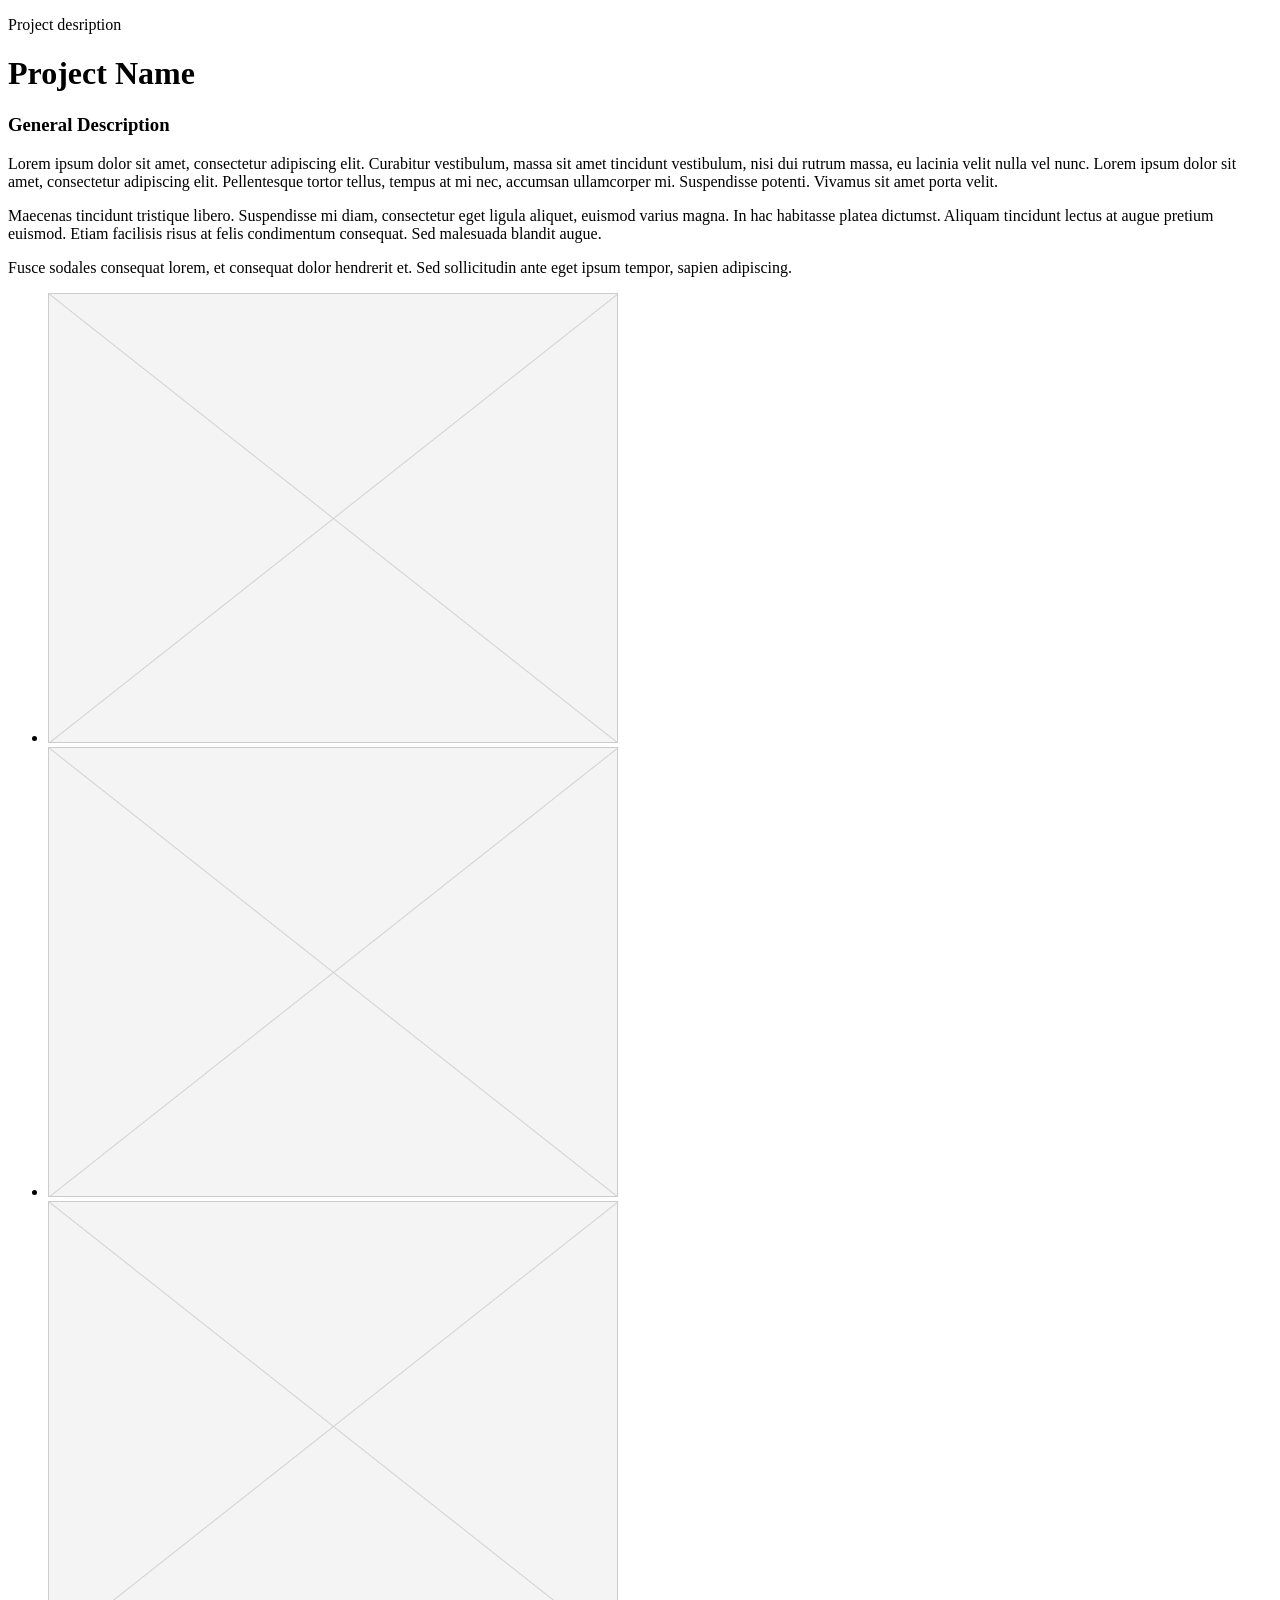
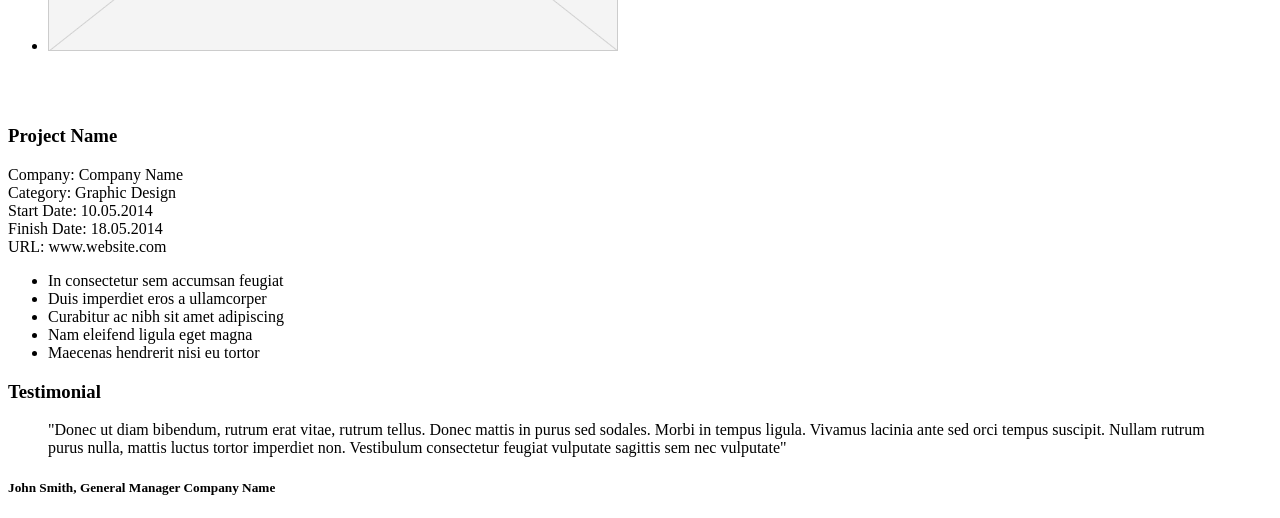
<file: sarunyuprofile/project.html>
﻿<!DOCTYPE html>
<html>
<head>

	<meta charset="utf-8">
    <meta name="viewport" content="width=device-width, initial-scale=1, maximum-scale=1, user-scalable=0"/> 
	<meta http-equiv="X-UA-Compatible" content="IE=edge,chrome=1,requiresActiveX=true">
	
	<title> Poject </title>
	
</head>
<body>

    <div id="project-wrap">
                        
        <div class="row">
        	<div class="span12 text-center">
            	
                <div class="headline">
                
                	<p><span>Project desription</span></p>
                    <h1>Project Name</h1>
                    
                </div><!-- end .headline -->
                
            </div><!-- end .span12 -->
        </div><!-- end .row -->
        
        <div class="row">
            <div class="span6">
            	
                <h3 class="text-uppercase">General Description</h3>
                
                <p>Lorem ipsum dolor sit amet, consectetur adipiscing elit. Curabitur vestibulum, massa sit amet tincidunt 
                vestibulum, nisi dui rutrum massa, eu lacinia velit nulla vel nunc. Lorem ipsum dolor sit amet, consectetur 
                adipiscing elit. Pellentesque tortor tellus, tempus at mi nec, accumsan ullamcorper mi. Suspendisse potenti. 
                Vivamus sit amet porta velit.</p>
                
                <p>Maecenas tincidunt tristique libero. Suspendisse mi diam, consectetur eget ligula aliquet, euismod varius 
                magna. In hac habitasse platea dictumst. Aliquam tincidunt lectus at augue pretium euismod. Etiam facilisis 
                risus at felis condimentum consequat. Sed malesuada blandit augue.</p>
                
                <p>Fusce sodales consequat lorem, et consequat dolor hendrerit et. Sed sollicitudin ante eget ipsum tempor, 
                sapien adipiscing.</p>
                
            </div><!-- end .span6 -->
            <div class="span6">
            	
                <div class="portfolio-slider">
                	
                    <ul class="slides">
                    	<li>
                        	<img src="content/portfolio/570x450-1.png" alt="">
                        </li>
                        <li>
                        	<img src="content/portfolio/570x450-2.png" alt="">
                        </li>
                        <li>
                        	<img src="content/portfolio/570x450-3.png" alt="">
                        </li>
                    </ul>
                    
                </div><!-- end .portfolio-slider -->
                
            </div><!-- end .span6 -->
        </div><!-- end .row -->
        
        <br><br>
        
        <div class="row">
        	<div class="span7">
            
            	<h3 class="text-uppercase">Project Name</h3>
            
            	<div class="row">            
                    <div class="span3">
                        
                        <p>
                            Company: Company Name<br>
                            Category: Graphic Design<br>
                            Start Date: 10.05.2014<br>
                            Finish Date: 18.05.2014<br>
                            URL: www.website.com <br>
                        </p>
                        
                    </div><!-- end .span3 -->
                    <div class="span4">
                        
                        <ul class="fill-circle">
                            <li>In consectetur sem accumsan feugiat</li>
                            <li>Duis imperdiet eros a ullamcorper</li>
                            <li>Curabitur ac nibh sit amet adipiscing</li>
                            <li>Nam eleifend ligula eget magna</li>
                            <li>Maecenas hendrerit nisi eu tortor</li>
                        </ul>
                        
                    </div><!-- end .span4 -->
            	</div><!-- end .row -->
                
            </div><!-- end .span7 -->
            <div class="span5">
            	
                <h3 class="text-uppercase">Testimonial</h3>
                
                <div class="testimonial">
                	
                    <blockquote>
                    	<p>&quot;Donec ut diam bibendum, rutrum erat vitae, rutrum tellus. Donec mattis in purus sed sodales. 
                        Morbi in tempus ligula. Vivamus lacinia ante sed orci tempus suscipit. Nullam rutrum purus nulla, mattis 
                        luctus tortor imperdiet non. Vestibulum consectetur feugiat vulputate sagittis sem nec vulputate&quot;</p>
                    </blockquote>
                    
                    <h5>John Smith, General Manager Company Name
                    
                </div><!-- end .testimonial -->
                
            </div><!-- end .span5 -->
        </div><!-- end .row -->
        
    </div><!-- end #project-wrap -->
    
</body>
</html>
</file>
<file: sarunyuprofile/layout/css/base.css>
/**
 * Name: base.css
 * Version: 1.0.0
 *	
 *	-
 *
 *	T.O.C
 *	
 *	#CssReset
 *	#Typography
 *		#Links
 *		#Lists
 *		#Images
 *		#Tables
 *		#Forms
 *		#Misc
 */


/* ==========================================================================
   #CssReset
   ========================================================================== */

	html, body, div, span, applet, object, iframe,
	h1, h2, h3, h4, h5, h6, p, blockquote, pre,
	a, abbr, acronym, address, big, cite, code,
	del, dfn, em, img, ins, kbd, q, s, samp,
	small, strike, strong, sub, sup, tt, var,
	b, u, i, center,
	dl, dt, dd, ol, ul, li,
	fieldset, form, label, legend,
	table, caption, tbody, tfoot, thead, tr, th, td,
	article, aside, canvas, details, embed, 
	figure, figcaption, footer, header, hgroup, 
	menu, nav, output, ruby, section, summary,
	time, mark, audio, video {
		margin: 0;
		padding: 0;
		border: 0;
		font-size: 100%;
		font: inherit;
		vertical-align: baseline;
	}
	
	/* HTML5 display-role reset for older browsers */
	
	article, 
	aside, 
	details, 
	figcaption, 
	figure, 
	footer, 
	header, 
	hgroup, 
	menu, 
	nav, 
	section {
		display: block;
	}
	
	body {
		line-height: 1;
	}
	
	ol, 
	ul {
		list-style: none;
	}
	
	blockquote, 
	q {
		quotes: none;
	}
	
	blockquote:before, 
	blockquote:after,
	q:before, 
	q:after {
		content: "";
		content: none;
	}
	
	table {
		border-collapse: collapse;
		border-spacing: 0;
	}
	
	/**
	 * 1. Always force vertical scroll
	 * 2. Prevent iOS text size adjust after orientation change, without disabling user zoom.
	 */
	
	html { 
		font-size: 100%; 
		overflow-y: scroll; /* 1  */ 
		-ms-text-size-adjust: 100%; /* 2 */
    	-webkit-text-size-adjust: 100%; /* 2 */
		-webkit-font-smoothing: antialiased; 
	}


/* ==========================================================================
   #Typography
   ========================================================================== */
   
	body {
		overflow: hidden;
		background-color: #fff;
		color: #5f5f5f;
		font: 16px 'PT Sans Narrow', sans-serif;
		line-height: 30px;	
	}
	
	h1, 
	h2, 
	h3, 
	h4, 
	h5, 
	h6 {
		color: #252525;
		font-family: 'Oswald', sans-serif;
		font-weight: normal; 
	}
		
	h1 a, 
	h2 a, 
	h3 a, 
	h4 a, 
	h5 a, 
	h6 a { 
		font-weight: inherit; 
	}
	
	h1 {
		margin-bottom: 14px; 	 
		font-size: 36px; 
		line-height: 57px; 
	}
	
	h2 { 
		margin-bottom: 30px;	
		font-size: 24px; 
		line-height: 40px;  
	}
	
	h3 { 
		margin-bottom: 8px;
		font-size: 18px; 
		line-height: 34px;   
	}
	
	h4 {
		margin-bottom: 4px; 
		font-size: 16px; 
		line-height: 30px;   
	}
	
	h5 { 
		font-size: 14px; 
		line-height: 24px; 
	}
	
	h6 { 
		font-size: 12px; 
		line-height: 21px; 
	}
	
	p { margin-bottom: 20px; }
	em { font-style: italic; }
	strong { font-weight: bold; }
	small { font-size: 60%; }
	
	sub { 
		vertical-align: sub; 
		font-size: 75%; 
	}
	
	sup { 
		vertical-align: super; 
		font-size: 75%; 
	}
	
	abbr[title] {  
		border-bottom: 1px dotted #999; 
		cursor: help;
	}
	
	address { 
		display: block; 
		margin-bottom: 20px; 
	}
	
	blockquote {}
	
	blockquote p { font-style: italic; }
	
	blockquote span { 
		display: block;
		margin-top: 5px;
		color: #999999;  
	}
	
	blockquote span:before { content: '\2013 \00A0'; }

	hr { 
		height: 0; 
		border: solid #efefef; 
		border-width: 1px 0 0 0;
		margin: 30px 0;
	}

	code, 
	pre { 
		-webkit-border-radius: 3px;
			    border-radius: 3px;	
		font-family: Monaco, Menlo, Consolas, "Courier New", monospace;			
	}
	
	code { 
		padding: 1px 4px;
		border: 1px solid #e1e1e8;
		background-color: #f7f7f7;  
		color: #d14;  
	}
	
	pre { 
		display: block;
		padding: 20px;
		border: 1px solid #e1e1e8;   
		margin-bottom: 20px;
		overflow-x: auto; 
		white-space: pre-wrap;
		background-color: #f7f7f7; 
	}
	
	/* Typography Helper Classes */
	
	/**
	 * <div class="hr"></div> acts like an <hr />
	 */
	
	.hr { 
		border-top: 1px solid #efefef;  
		margin: 30px 0;
	}
	
	.text-left { text-align: left; }
	.text-right { text-align: right; }
	.text-center { text-align: center; }
	
	.text-highlight { 
		padding: 1px 5px; 
		background-color: #d5edf8; 
		color: #111111; 
	}

	.text-uppercase { text-transform: uppercase; }
	
	.mute{ color: #aaa; }
	
	p.last,
	h1.last,
	h2.last,
	h3.last,
	h4.last,
	h5.last,
	address.last { margin-bottom: 0; }
	
/* #Links
   ========================================================================== */
	
	a, 
	a:visited { 
		color: #346699; 
		text-decoration: none; 
	}
	
   /**
	* 1. Remove the gray background color from active links in IE 10.
	*/
	
	a:active {
 		background: transparent; /* 1 */
	}
	
	a:hover, 
	a:focus { 
		text-decoration: underline;
		outline: none; 
	}	
	
/* #Lists
   ========================================================================== */
	
	ul, 
	ol { 
		margin-bottom: 20px;
		list-style-position: inside; 
	}
	
	ul ul, 
	ul ol, 
	ol ol, 
	ol ul { 
		margin-left: 30px; 
		margin-bottom: 0; 
	}
	
	li {}
	
	ul { list-style-type: disc; }
	ol { list-style-type: decimal; }
	
	/* List Helper Classes */

	ul.last,
	ol.last { margin-bottom:0; }

/* #Images
   ========================================================================== */
	
	img {
		border: none; 
	}
	
	/* Images Helper Classes */
	
	.img-align-left { 
		float: left;
		margin: 5px 10px 0 0;  
	}
	
	.img-align-right { 
		float: right;
		margin: 5px 0 0 10px; 
	}

/* #Tables
   ========================================================================== */

	table { 
		width: 100%;
		margin-bottom: 20px; 
		border-collapse: collapse; 
		border-spacing: 0; 
		background-color: transparent; 
	}
	
	caption { 
		margin: 20px 0;
		text-align: center; 
	}

	table th, 
	table td {
		padding: 15px 8px; 
		border-top: 1px solid #252525;
		text-align: center;
		vertical-align: top; 
	}
	
	table th { 
		border-top: none;
		background-color: #252525;
		color: #fff;
		font-family: 'Oswald', sans-serif;
		font-size: 18px;  
	}
	
	table thead th { vertical-align: bottom; }
	
/* #Forms
   ========================================================================== */

	form {}
	
	fieldset {}
	
	form p {}
	
	label {
		display: block;
		margin-bottom: 5px;
	}

	label span { color: #ff0000; }
	
	select,
	button,
	input[type="button"],
	input[type="reset"],
	input[type="submit"],
	input[type="radio"],
	input[type="checkbox"] {
	  cursor: pointer;
	}
	
	input,
	textarea,
	select {
		display: block;
		max-width: 100%;
		-webkit-box-sizing: border-box;
		   -moz-box-sizing: border-box;
				box-sizing: border-box;
		padding: 6px 10px;
		border: 1px solid #ddd;
		margin-bottom: 10px;
		background-color: transparent;
		color: #666;
		font: 16px 'PT Sans Narrow', sans-serif;			 
	}
	
	input[type="text"]:focus,
	input[type="email"]:focus,
	input[type="url"]:focus,
	textarea:focus {	
		border-color: #cdcdcd;
  		outline: none;	
	}
	
	select { height: 32px; }
	
	select:focus {
	  outline: thin dotted #333;
	  outline: 5px auto -webkit-focus-ring-color;
	  outline-offset: -2px;
	}
	
	textarea { 
		min-height: 100px; 
		overflow: auto; 
	}

	.radio,
	.checkbox {
		min-height: 18px;
		padding-left: 18px;
	}
	
	.radio input[type="radio"],
	.checkbox input[type="checkbox"] {
		float: left;
		margin-left: -18px;
	}
	
	input:-moz-placeholder,
	textarea:-moz-placeholder {
		color: #ccc;
	}
	
	input:-ms-input-placeholder,
	textarea:-ms-input-placeholder {
		color: #ccc;
	}
	
	input::-webkit-input-placeholder,
	textarea::-webkit-input-placeholder {
		color: #ccc;
	}

/* #Misc
   ========================================================================== */
</file>
<file: sarunyuprofile/layout/css/grid.css>
/**
 * Name: grid.css
 * Version: 1.0.0
 *	
 *	-
 *
 *	T.O.C
 *	
 *	#Base Grid
 *  #Large Display
 *	#Tablet (Portrait)
 *  #Mobile (Portrait and landscape)
 *  #Align
 *	#Responsive Images and embeds
 *	#Clearing
 *  #ResponsiveFormInputs
 */
 

/* ==========================================================================
   #Base Grid
   ========================================================================== */

	.row { 
		position: relative; 
		width: 940px; 
		margin: 0 auto;
	}
	
	.row .row { 
		width: auto; 
		margin: 0;
	 }

 	.span1, 
	.span2, 
	.span3, 
	.span4, 
	.span5, 
	.span6, 
	.span7, 
	.span8, 
	.span9, 
	.span10, 
	.span11, 
	.span12 { float: left; }

	.span1 { 
		width: 60px;  
		margin-left: 20px; 
	}
	
	.span2 { 
		width: 140px; 
		margin-left: 20px; 
	}
	
	.span3 { 
		width: 220px; 
		margin-left: 20px; 
	}
	
	.span4 { 
		width: 300px;
		margin-left: 20px; 
	}
	
	.span5 { 
		width: 380px; 
		margin-left: 20px; 
	}
	
	.span6 { 
		width: 460px; 
		margin-left: 20px; 
	}
	
	.span7 { 
		width: 540px; 
		margin-left: 20px; 
	}
	
	.span8 { 
		width: 620px; 
		margin-left: 20px; 
	}
	
	.span9 { 
		width: 700px; 
		margin-left: 20px; 
	}
	
	.span10 { 
		width: 780px; 
		margin-left: 20px; 
	}
	
	.span11 { 
		width: 860px; 
		margin-left: 20px; 
	}
	
	.span12 { 
		width: 940px; 
		margin-left: 20px; 
	}
	
	.span1:first-child, 
	.span2:first-child, 
	.span3:first-child, 
	.span4:first-child, 
	.span5:first-child, 
	.span6:first-child, 
	.span7:first-child, 
	.span8:first-child, 
	.span9:first-child, 
	.span10:first-child, 
	.span11:first-child, 
	.span12:first-child { margin-left: 0; }
 
	.visible-phone { display: none !important; }
	.visible-tablet { display: none !important; }
	.hidden-desktop { display: none !important; }
	.visible-desktop { display: inherit !important; } 

/* ==========================================================================
   #Large Display
   ========================================================================== */

	@media (min-width: 1400px) {
	
		.row { width: 1170px; }
	
		.span1 { 
			width: 70px;  
			margin-left: 30px; 
		}
		
		.span2 { 
			width: 170px; 
			margin-left: 30px; 
		}
		
		.span3 { 
			width: 270px; 
			margin-left: 30px; 
		}
		
		.span4 { 
			width: 370px; 
			margin-left: 30px; 
		}
		
		.span5 { 
			width: 470px; 
			margin-left: 30px; 
		}
		
		.span6 { 
			width: 570px; 
			margin-left: 30px; 
		}
		
		.span7 { 
			width: 670px; 
			margin-left: 30px; 
		}
		
		.span8 { 
			width: 770px; 
			margin-left: 30px; 
		}
		
		.span9 { 
			width: 870px; 
			margin-left: 30px; 
		}
		
		.span10 { 
			width: 970px;
			margin-left: 30px;
		}
		
		.span11 { 
			width: 1070px; 
			margin-left: 30px; 
		}
		
		.span12 { 
			width: 1170px;
			margin-left: 30px; 
		}
		
	}
 
/* ==========================================================================
   #Tablet (Portrait)
   ========================================================================== */

	@media (min-width: 768px) and (max-width: 979px) {
		
		.row { width: 705px; }
	
		.span1 { 
			width: 45px;  
			margin-left: 15px; 
		}
		
		.span2 { 
			width: 105px; 
			margin-left: 15px; 
		}
		
		.span3 { 
			width: 165px; 
			margin-left: 15px; 
		}
		
		.span4 { 
			width: 225px; 
			margin-left: 15px; 
		}
		
		.span5 { 
			width: 285px; 
			margin-left: 15px; 
		}
		
		.span6 { 
			width: 345px; 
			margin-left: 15px; 
		}
		
		.span7 { 
			width: 405px; 
			margin-left: 15px; 
		}
		
		.span8 { 
			width: 465px; 
			margin-left: 15px; 
		}
		
		.span9 { 
			width: 525px; 
			margin-left: 15px; 
		}
		
		.span10 { 
			width: 585px;
			margin-left: 15px; 
		}
		
		.span11 { 
			width: 645px; 
			margin-left: 15px; 
		}
		
		.span12 { 
			width: 705px;
			margin-left: 15px; 
		}
		
		.hidden-desktop { display: inherit !important; } 
		.visible-desktop { display: none !important; }
		.visible-tablet { display: inherit !important; } 
		.hidden-tablet { display: none !important; }
		
	}

/* ==========================================================================
   #Mobile (Portrait and Landscape )
   ========================================================================== */

	@media (max-width: 767px) {
		
		.row { width: auto; }
		
		.span1,
		.span2,
		.span3,
		.span4,
		.span5,
		.span6,
		.span7,
		.span8,
		.span9,
		.span10,
		.span11,
		.span12 { 
			float: none;
			display: block;
			width: 100%;
			-webkit-box-sizing: border-box;
			   -moz-box-sizing: border-box;
					box-sizing: border-box;
			margin-left: 0;
		}
		
		.hidden-desktop { display: inherit !important; }
		.visible-desktop { display: none !important; }
		.visible-phone { display: inherit !important; }
		.hidden-phone { display: none !important; }
		
	}
	
/* ==========================================================================
   #Align
   ========================================================================== */

	.float-left { float: left; }
	.float-right { float: right; }

/* ==========================================================================
   #Responsive Images and Embeds
   ========================================================================== */

	.responsive-img { 
		max-width: 100%; 
		height: auto; 
	}
	
	/**
 	 * 1. 16/9 ratio
 	 */
	 
	.responsive-embed {
		position: relative;
		overflow: hidden;
		height: 0;
		padding: 0;
		padding-bottom: 56.25%; /* 1 */	
		margin-bottom: 20px;
	}

	.responsive-embed iframe,
	.responsive-embed object,
	.responsive-embed embed {
		position: absolute;
		top: 0;
		left: 0;
		width: 100%;
		height: 100%;
	}

/* ==========================================================================
   #Clearing
   ========================================================================== */

	/**
 	 * Automatically Clear Fix rows
 	 */
	 
	.row:after {
		visibility: hidden;
		display: block;
		font-size: 0;
		content: " ";
		clear: both;
		height: 0;
	}

	/**
 	 * Clear Fix hack
	 * Usage:  add  class="fixed"  to div's that have floated elements in them
 	 */
	 
	.fixed:after {
		visibility: hidden;
		display: block;
		font-size: 0;
		content: " ";
		clear: both;
		height: 0;
	}
	
	/**
 	 * Clear content
	 * Usage:  <br class="clear"> 
 	 */	
	 
	.clear {
      clear: both;
      display: block;
      overflow: hidden;
      visibility: hidden;
      width: 0;
      height: 0;
	} 
	
/* ==========================================================================
   #ResponsiveFormInputs
   ========================================================================== */
	
	/**
	 * 1. Reset float inherited from .span*	
 	 * 2. Reset margin-left inherited from .span*
 	 */
	 
	input.span1,
	textarea.span1,
	select.span1,
	input.span2,
	textarea.span2,
	select.span2,
	input.span3,
	textarea.span3,
	select.span3,
	input.span4,
	textarea.span4,
	select.span4,
	input.span5,
	textarea.span5,
	select.span5,
	input.span6,
	textarea.span6,
	select.span6,
	input.span7,
	textarea.span7,
	select.span7,
	input.span8,
	textarea.span8,
	select.span8,
	input.span9,
	textarea.span9,
	select.span9,
	input.span10,
	textarea.span10,
	select.span10,
	input.span11,
	textarea.span11,
	select.span11,
	input.span12,
	textarea.span12,
	select.span12 {
		float: none; 	/* 1 */
		margin-left: 0; /* 2 */
	}
</file>
<file: sarunyuprofile/layout/css/elements.css>
/**
 * Name: elements.css
 * Version: 1.0.0
 *	
 *	-
 *
 *	T.O.C
 *	
 *	#Accordions
 *  #Alerts
 *  #Back to top
 *	#Buttons
 *	#Callout Boxes
 *	#Custom Lists
 *	#Dividers
 *	#Google Maps
 *  #Headlines
 *	#Icon Boxes
 *	#Milestones
 *	#Our Process
 *  #Page Loader
 *	#Parallax
 *	#Pie charts
 *	#Pricing Tables
 *	#ProgressBars
 *	#SocialMedia
 *	#Styled Tables
 *	#Tabs
 *	#Testimonials
 */

/* ==========================================================================
   #Accordions
   ========================================================================== */

	/* Accordeon & Toggles*/
	
	.accordion,
	.toggle { margin-bottom: 30px; }

	.accordion-item,
	.toggle-item { margin-bottom: 10px; }

	.accordion-item-toggle,
	.toggle-item-toggle {
		position: relative;
		display: block;
		padding: 10px 20px;
		border: 1px solid #252525;
		color: #5f5f5f;
	}
	
	a.accordion-item-toggle,
	a.toggle-item-toggle { color: #5f5f5f; }
	
	.accordion-item-toggle:after,
	.toggle-item-toggle:after {
		position: absolute;
		top: 10px;
		right: 15px;
		font-size: 18px;
		content: "+";
	}
	
	.accordion-item-toggle.active:after,
	.toggle-item-toggle.active:after { content: "-"; }
	
	.accordion-item-toggle:hover,
	.accordion-item-toggle.active,
	.toggle-item-toggle:hover,
	.toggle-item-toggle.active { text-decoration: none; }
	
	.accordion-item-content,
	.toggle-item-content { 
		padding: 15px 20px; 
		display: none; 
	}
	
	/*
	 * 1. Clearfix hack 
	 */
	.accordion-item-content:after,
	.toggle-item-content:after { /* 1 */
		visibility: hidden;
		display: block;
		font-size: 0;
		content: " ";
		clear: both;
		height: 0;
	}
	
	@media (max-width: 767px) {
 
	}

/* ==========================================================================
   #Alerts
   ========================================================================== */

	.alert {
		padding: 13px 15px;
		border: 1px solid #d1d1d1;
		border-radius: 3px;
		-webkit-box-shadow: 0 1px 2px 0 rgba(0, 0, 0, 0.1);
		        box-shadow: 0 1px 2px 0 rgba(0, 0, 0, 0.1);
		margin-bottom: 30px;
		background-color: #f8f8f8;
	}
	
	.alert i {
		position: relative;
		top: 1px;
		margin-right: 7px;
		font-size: 16px;
	}
	
	.alert.info {
		border: 1px solid #86cde3;
		background-color: #cce9f2;
		color: #3194b1;
	}
	
	.alert.success {
		border: 1px solid #b3cda1;
		background-color: #d8f1c6;
		color: #749958;
	}
	
	.alert.error {
		border: 1px solid #e1a1a1;
		background-color: #f9d9d9;
		color: #b55454;
	}
	
	.alert.warning {
		border: 1px solid #d1c9ae;
		background-color: #fbf4dd;
		color: #978c68;
	} 

/* ==========================================================================
   #Back to top
   ========================================================================== */

	#back-to-top {
		position: fixed;
		z-index: 10;
		right: -40px;
		bottom: 20px;
		width: 40px;
		height: 40px;
		border: 1px solid #252525;
		background-color: #747474;
		color: #fafafa;
		font-size: 30px;
		line-height: 40px;			
		text-align: center;
		text-decoration: none;
		opacity: 0.5;
		cursor: pointer;
		-webkit-transition: all 0.4s ease 0s;
			 -o-transition: all 0.4s ease 0s;
				transition: all 0.4s ease 0s;
	}
	
	#back-to-top i {
		font-size: 22px;
		line-height: 40px;
		font-weight: normal;
		vertical-align: top;
		-webkit-transition: all 0.4s ease 0s;
			 -o-transition: all 0.4s ease 0s;
				transition: all 0.4s ease 0s;
	}
	
	#back-to-top:hover {
		background-color: rgba(0, 0, 0, 0.7);
	}
	
	#back-to-top:hover i {
		color: #fff;
	}
	
	#back-to-top.visible {
		right: 40px;
	}
	
	#back-to-top.gone {
		right: -40px;
	}

/* ==========================================================================
   #Buttons
   ========================================================================== */

	.btn { 
		display: inline-block; 
		padding: 10px 15px; 
		border: 1px solid #252525;
		margin: 0 5px 20px 0;
		background-color: #fff;
		line-height: 18px; 
		text-decoration: none !important;
		cursor: pointer;
		-webkit-transition: all 0.3s;
			 -o-transition: all 0.3s;
				transition: all 0.3s;	
	}
	
	a.btn { color: #252525; }
	
	.btn:focus { outline: none; }
	
	.btn-large {
		padding: 12px 24px;
		font-size: 18px;
	}
	
	.btn i,
	.btn-large i { 
		float: left; 
		margin: 2px 8px 0 -4px;
		font-size: 14px; 
		line-height: 14px; 
	}
	
	.btn:hover { 
		background-color: #7a7a7a;
		color: #fff;
	}

	/* Buton Colors */
	
	.btn-black {
		border: 1px solid #464646;
		background-color: #464646;
		color: #fff;
	}
	
	a.btn-black { color: #fff; }
	.btn-black:hover { background: #535353; }
	
	.btn-blue {
		border: 1px solid #1f70ad;
		background-color: #2778c8;
		color: #fff;
	}
	
	a.btn-blue { color: #fff; }
	.btn-blue:hover { background: #287fc8; }

	.btn-red {
		border: 1px solid #b23730;
		background-color: #c74039;
		color: #fff;
	}
	
	a.btn-red { color: #fff; }
	.btn-red:hover { background: #ce4640; }

	.btn-green {
		border: 1px solid #819633;
		background-color: #8da046;
		color: #fff;
	}
	
	a.btn-green{ color: #fff; }
	.btn-green:hover { background: #93a749; }
	
/* ==========================================================================
   #Callout Boxes
   ========================================================================== */

	.callout-box {
		padding: 30px 20px;
		margin-bottom: 30px;
		background-color: #333;
		color: #fff;
	}
	
	/**
 	 * Callout box with one background image
 	 *
	 * 1. background-image must be supplied using inline css as it is different for every .callout-box
	 *
	 */
	 
	.callout-box.bg-img {
		background-repeat: no-repeat; /* 1 */ 
		background-position: center center;
		-webkit-background-size: cover;
				background-size: cover;
		color: #fff;
	}
	
	/**
 	 * Callout box with repeating background image
 	 *
	 * 1. background-image must be supplied using inline css as it is different for every .callout-box
	 *
	 */
	 
	.callout-box.bg-pattern {
		background: repeat top left; /* 1 */	
		color: #fff;
	}
	
	.callout-box.bordered {
		border: 1px solid #efefef;
		background-color: #f5f5f5;
	}
	
	/**
 	 * Callout box grid system
 	 *
	 * 1. overwriting inherited .row width to 100% in order to make it fluid
	 *
	 */
	
	.callout-box .row { 
		width: 100%; /* 1 */ 
	}
	
	.callout-box .span1,
	.callout-box .span2,
	.callout-box .span3,
	.callout-box .span4,
	.callout-box .span5,
	.callout-box .span6,
	.callout-box .span7,
	.callout-box .span8,
	.callout-box .span9,
	.callout-box .span10,
	.callout-box .span11,
	.callout-box .span12 {
		-webkit-box-sizing: border-box;
		   -moz-box-sizing: border-box;
				box-sizing: border-box;
		padding: 0 10px;
		margin: 0;	
	}
	
	.callout-box .span12 { width: 100%; }
	.callout-box .span11 { width: 91.6666666667%; }
	.callout-box .span10 { width: 83.3333333333%; }
	.callout-box  .span9 { width: 75%; }
	.callout-box  .span8 { width: 66.6666666667%; }
	.callout-box  .span7 { width: 58.3333333333%; }
	.callout-box  .span6 { width: 50%; }
	.callout-box  .span5 { width: 41.6666666667%; }
	.callout-box  .span4 { width: 33.3333333333%; }
	.callout-box  .span3 { width: 25%; }
	.callout-box  .span2 { width: 16.66666666666667%; }
	.callout-box  .span1 { width: 8.333333333333333%; }
  
	@media (max-width: 767px) {
	
		.callout-box .span1,
		.callout-box .span2,
		.callout-box .span3,
		.callout-box .span4,
		.callout-box .span5,
		.callout-box .span6,
		.callout-box .span7,
		.callout-box .span8,
		.callout-box .span9,
		.callout-box .span10,
		.callout-box .span11,
		.callout-box .span12 { width: 100%; }
	  
	}

/* ==========================================================================
   #Custom Lists
   ========================================================================== */

	/**
 	 * Custom lists
 	 *
	 * 1. unstyled list
	 * 2. list with squares for bullets
	 * 3. list with discs for bullets
	 *
	 */
	 
	ul.unstyled { list-style-type: none; } /* 1 */
	ul.square { list-style-type: square; } /* 2 */
	ul.circle { list-style-type: circle; } /* 3 */
	
	/**
 	 * FontAwesome lists
 	 *
	 * 1. Check list
	 * 2. Plus list
	 * 3. Pin list
	 * 4. Fill circle list
	 *
	 */
	 
	ul.check,								/* 1 */
	ul.plus,								/* 2 */
	ul.pin,									/* 3 */
	ul.fill-circle { list-style: none; }	/* 4 */
	
	ul.check li:before,
	ul.plus li:before,
	ul.pin li:before,
	ul.fill-circle li:before { 
		position: relative;
		top: -2px;
		width: auto;
		height: auto;
		margin-right: 8px;
		font-family: 'FontAwesome';
		font-size: 10px;
		font-style: normal;
	}
	
	ul.fill-circle li:before { font-size: 7px; }
	
	ul.check li:before { content: ""; }
	ul.plus li:before { content: ""; }
	ul.pin li:before { content: ""; }
	ul.fill-circle li:before { content: ""; }	
	
/* ==========================================================================
   #Dividers
   ========================================================================== */

	.divider { margin: 30px 0; }
	
	.divider.single-line { border-top: 1px solid #e2e2e2; }
	
	.divider.double-line { border-top: 4px double #e2e2e2; }
	
	.divider.single-dotted {
		 height: 1px;
		 background: url(../images/bg-single-dotted.gif) repeat-x top left ;  
	}
	
	.divider.double-dotted { 
		height: 4px;
		background: url(../images/bg-double-dotted.gif) repeat-x top left; 
	}	

/* ==========================================================================
   #Google Maps
   ========================================================================== */

	.google-map { 
		min-height: 200px;
	}
	
	.map { 
		width: 100%; 
		min-height: 400px; 
		margin-bottom: 30px; 
	}	

/* ==========================================================================
   #Headlines
   ========================================================================== */

	.headline {
		position: relative;
		display: inline-block;
		border: 1px solid #252525;
		margin-bottom: 120px;
		color: #252525;
		font: 12px 'PT Sans', sans-serif;
		line-height: 20px;
		text-align: center; 
	}
	
	.headline h1 {
		padding: 10px 15px;	
		margin-bottom: 0;
		text-transform: uppercase;
		line-height: 53px;
	}
	
	.headline h2 {
		padding: 30px 40px;	
		margin-bottom: 0;
		text-transform: uppercase;
		line-height: 24px;
	}
	
	.headline p {
		position: absolute;
		top: -10px;
		right: 0;
		left: 0;
		letter-spacing: 1px;
 		text-transform: uppercase;
	}
	
	.headline p span {
		padding: 0 10px;
		background-color: #fff; 
	}
	
	

/* ==========================================================================
   #Icon Boxes
   ========================================================================== */

/* Icon Box 1
   ========================================================================== */
   
	.icon-box-1 { 
		position: relative; 
		margin-bottom: 30px; 
	}
		
	.icon-box-1 > i { 
		float: left;
		display: block;
		width: 85px;
		height: 85px;
		background-color: #252525;
		color: #fff;
		font-size: 32px; 
		line-height: 85px;
		text-align: center; 
	} 
	
	.icon-box-1 > img { 
		float: left; 
		display: block; 
	} 
	
	.icon-box-1 h3 { margin-bottom: 0; }
	
	.icon-box-1 .icon-box-content { margin-left: 110px; }

/* Icon Box 2
   ========================================================================== */
   
	.icon-box-2 { 
		position: relative; 
		margin-bottom: 30px; 
	}
		
	.icon-box-2 > i { 
		display: block;
		margin-bottom: 10px; 
		color: #666e74; 
		font-size: 48px;
	}
	
	.icon-box-2 > img {
		margin-bottom:10px;
	}
	
	.icon-box-2 .icon-box-content { }	

/* Icon Box 3
   ========================================================================== */
   
	.icon-box-3 { 
		position: relative; 
		margin-bottom: 30px; 
	}	
	
	.icon-box-3 > i { 
		float: left;
		margin-right: 10px;		 
		font-size: 32px; 
	} 
	
	.icon-box-3 > img { 
		float: left; 
		margin-right: 10px; 
	} 
	
	.icon-box-3 .icon-box-content { }

/* Icon Box 4
   ========================================================================== */
   
	.icon-box-4 { 
		position: relative; 
		margin: 30px 0; 
	}	
	
	/**
	 * 1. Android Browser 2.3 does not support % value for border-radius
	 * 2. Stop bg color from leaking outside the border	
	 */
	
	.icon-box-4 > i {
		position: absolute;	 
		z-index: 20; 
		left: 50%; 
		width: 60px; 
		height: 60px;
		border: 1px solid #969696;
		border-radius: 30px; /* 1 */
		-webkit-border-radius: 50%;
				border-radius: 50%;
		margin-top: -30px; 
		margin-left: -30px; 			
		background-color: #e1e1e1;
		background-clip: padding-box; /* 2 */		
		color: #444444;
		font-size: 32px;
		line-height: 60px;
		text-align: center; 
	}
	 
	.icon-box-4 .icon-box-content { 
		position: relative;
		z-index: 10;
		padding: 55px 40px 40px;
		border: 1px solid #e0e0e0; 
		-webkit-border-radius: 50%;
				border-radius: 3px; 
		margin-top: 16px;
		background-color: #f4f4f4;
		text-align: center; 
	}

/* Icon Box 5
   ========================================================================== */
   
	.icon-box-5 { 
		position: relative; 
		margin-bottom: 30px; 
	}	
		
	.icon-box-5 > i { 
		position: absolute;
		z-index: 20; 
		top: 50%;
		left: 0; 
		width: 60px; 
		height: 60px;
		border: 1px solid #969696;
		border-radius: 30px;
		-webkit-border-radius: 50%;
				border-radius: 50%;
		margin-top: -30px; 
		background-color: #e1e1e1;
		background-clip: padding-box; 
		color: #444444;
		font-size: 32px;
		line-height: 60px;
		text-align: center;  
	} 
	
	.icon-box-5 .icon-box-content { 
		position: relative;
		z-index: 10;
		padding: 40px 40px 40px 55px;
		border: 1px solid #e0e0e0; 
		-webkit-border-radius: 3px;
				border-radius: 3px;
		margin-left: 30px;	
		background-color: #f4f4f4;
		text-align: center; 
	}					

/* ==========================================================================
   #Milestones
   ========================================================================== */

	.milestone {
		position: relative;
		margin-bottom: 30px;
	}
	
	/*
	 * 1. Clearfix hack 
	 */
	.milestone:after { /* 1 */
		visibility: hidden;
		display: block;
		font-size: 0;
		content: " ";
		clear: both;
		height: 0;
	}
	
	.milestone i {
		float: left;
		z-index: 20;
		margin-right: 10px;
		font-size: 32px;
	}
	
	.milestone .milestone-content {
		float: left;
		z-index: 10;
		font-size: 26px;
		line-height: 32px;
	}
	
	.milestone .milestone-description { 
		font-size: 16px;
		line-height: 21px; 
	}

/* ==========================================================================
   #Our Process
   ========================================================================== */

	.process-builder { margin-bottom: 30px; }
		
	.process-builder ul:before {
		position: absolute;
		top: 90px;
		left: 85px;
		display: block;
		width: 75%;
		height: 0;
		border-bottom: 1px dashed #252525;
		content: "";
	}
	.process-builder ul { list-style: none; }
	
	.process-builder ul li { 
		float: left;
		width: 25%; 
		text-align: center;  
	}
	
	.process-builder ul li i { 
		font-size: 70px; 
		line-height: 140px; 
		-webkit-transition: color 0.5s; 
			 -o-transition: color 0.5s; 
				transition: color 0.5s; 
	}
	
	.process-builder ul li span { 
		position: relative; 
		display: inline-block;
		overflow: hidden;  
		width: 140px; 
		height: 140px;
		border: 1px solid #252525;
		margin-bottom: 20px; 
		background-color: #fff;
		background-clip: padding-box;
		-webkit-transition: background-color 0.5s;
		     -o-transition: background-color 0.5s; 
				transition: background-color 0.5s; 
	}
	
	.process-builder ul li:hover span { background-color: #252525; }
	
	.process-builder ul li:hover i { color: #fff; }
		
	.process-builder.three-items ul li { width: 33.3333333333%; }
	.process-builder.four-items ul li { width: 25%; }
	.process-builder.five-items ul li { width: 20%; }

	@media (min-width: 768px) and (max-width: 979px) {
	
		.process-builder ul:before {
			top: 70px;
			left: 70px; 
		}
		
		.process-builder ul li i { 
			font-size: 60px; 
			line-height: 100px; 
		}
		
		.process-builder ul li span { 
			width: 100px; 
			height: 100px; 
		}
	
	}
	@media (max-width: 767px) {
	
		.process-builder ul li { 
			float: none; 
			width: auto; 
		}
		.process-builder ul:before {
			border-bottom: none;
		}
		
		.process-builder.three-items ul li,
		.process-builder.four-items ul li,
		.process-builder.five-items ul li { width: auto; }
	  
	}
	
/* ==========================================================================
   #Page Loader
   ========================================================================== */

	#pageloader {
		position: fixed;
		z-index: 999999;
		width: 100%;
		height: 100%;
		background-color: #fff;
	}
	
	.loader-img {
		position: absolute;
		top: 50%;
		left: 50%;
		margin: -64px 0 0 -64px;
		text-align: center;
	}
	
/* ==========================================================================
   #Parallax
   ========================================================================== */

	.parallax {
		position: relative;
		overflow: hidden;
		margin-bottom: 30px;
		background-attachment: scroll;
		background-repeat: no-repeat;
		background-position: 50% 0;
		-webkit-background-size: cover;
				background-size: cover;		
	}
	
	.parallax.parallax-enabled { background-attachment: fixed !important; }
	
	/*
	 * 1. Overwite element color when in parallax
	 */
	
	.parallax { color :#fff; } /* 1 */
	
	.parallax h1, 
	.parallax h2, 
	.parallax h3, 
	.parallax h4, 
	.parallax h5, 
	.parallax h6,
	.parallax a.accordion-item-toggle,
	.parallax a.toggle-item-toggle,
	.parallax .tabs-container .tabs-menu li a,
	.parallax .vertical-tabs-container .tabs-menu li a { color: #fff; }
	
	.parallax .headline,
	.parallax .pricing-table,
	.parallax .table-bordered,
	.parallax .tabs-container .tabs-menu li a,
	.parallax .tabs-container .tabs,
	.parallax .vertical-tabs-container,
	.parallax .testimonial blockquote { border-color: #fff; }
	
	.parallax .tabs-container .tabs-menu li a,
	.parallax .vertical-tabs-container,
	.parallax .vertical-tabs-container .tabs,
	.parallax .vertical-tabs-container .tabs-menu li a { background-color: transparent; }
	
	.parallax .table-bordered td,
	.parallax .tabs-container .tabs-menu li:first-child a { border-left-color: #fff; }
	
	.parallax .table-bordered th:first-child { border-left: 1px solid #fff; }
	
	.parallax table th, 
	.parallax table td { border-top-color: #fff; }
	
	.parallax .pricing-table:hover { background-color: rgba(0, 0, 0, 0.5); }
	
	.parallax abbr[title],
	.parallax .process-builder ul:before { border-bottom-color: #fff; }
	
	.parallax .accordion-item-toggle,
	.parallax .toggle-item-toggle { border-color: #fff; }
	
	.process-builder ul li i { color: #252525; }	
	
	.parallax .vertical-tabs-container .tabs-menu { border-right-color: #fff; }
	
	.parallax .vertical-tabs-container .tabs-menu li a {  
		border-bottom-color: #fff;
		border-right-color: #fff;	
	}
	.parallax .tabs-container .tabs-menu { border-bottom-color: #fff; }
	
	/*
	 * 1. added this because adding position: relative; to .parallax breaks parallax backgrounds in chrome
	 * 2. Parallax texture overlay
	 * 3. should be used to wrap parallax content if you are using a Parallax texture overlay
	 *
	 */
	
	.parallax-content { 	/* 1 */
		position: relative;
		z-index: 1;	
	}
	
	.parallax-overlay { /* 2 */
		position: absolute;
		z-index: 2;
		top: 0;
		right: 0;
		bottom: 0;
		left: 0;
		background-attachment: scroll;
		background-repeat: repeat;
		background-position: 0 0;
	}
	
	.parallax-content-inner { /* 3 */
		position: relative;
		z-index: 3;
	}
	
	.parallax.full-screen { margin-bottom: 0; }
	
	.parallax.full-screen .parallax-content-inner {
		position: absolute;
		top: 50%;
		right: 0;
		left: 0;
		margin-top: -65px;
	}
	
	.parallax.full-screen .headline { border-bottom: none; }
	
	.parallax.full-screen .headline:before,
	.parallax.full-screen .headline:after {
		position: absolute;
		bottom: 0;
		border-bottom: 1px solid #fff;
		width: 75px;
		content: "";
	}
	
	.parallax.full-screen .headline:before { left: 0; }
	.parallax.full-screen .headline:after { right: 0; }
	
	.parallax.full-screen .headline h1 {
		padding: 30px 40px 40px 40px;
		font-size: 72px;
		line-height: 53px;
	}
	
	.parallax.full-screen .headline p { 
		top : auto;
		bottom: -30px;
		color: #fff;
		font-size: 18px;
	}
	
	.parallax.full-screen .headline p span { background-color: transparent; }
	
	.parallax.full-screen a {
		position: absolute;
		z-index: 3;
		right: 0;
		bottom: 10%;
		left: 0;
		display: block;
		width: 48px;
		height: 48px;
		border: 1px solid #fff;
		/* border-radius: 50%; */
		margin: 0 auto;
		color: #fff;
		text-align: center;
		text-decoration: none;
	}
	
	.parallax.full-screen a i {
		font-size: 20px;
		line-height: 48px;
	}
	
	.parallax.full-screen a:hover { background-color: rgba(0, 0, 0, 0.5); }
	
	@media (max-width: 767px) {
		
		
		.parallax.full-screen .headline h1 { font-size: 45px; }
		
		.parallax.full-screen .headline:before,
		.parallax.full-screen .headline:after { width: 15px; }
		
		.parallax .tabs-container .tabs-menu li:first-child a { border-top-color: #fff; }
		
		.parallax .tabs-container .tabs-menu li.active a,
		.parallax .vertical-tabs-container .tabs-menu li.active a { border-bottom-color: #fff; }
		
	}
	
	@media (max-width: 480px) {
		
		.parallax tr { border-top-color: #fff; }
		
	}
	
/* ==========================================================================
   #Pie charts
   ========================================================================== */

	.pie-chart {
		position: relative;	
		margin: 0 auto 30px auto;
		text-align: center;
	}
	
	.pie-chart canvas {
		position: absolute;
		z-index: 1;
		top: 0;
		left: 0;
	}
	
	.pie-chart i, 
	.pie-chart .pie-chart-custom-text, 
	.pie-chart .pie-chart-percent {
		position: absolute;
		z-index: 10;
		top: 0;
		left: 0;
		display: block;
		width: 100%;
		text-align: center;
	}
	
	.pie-chart img {
		max-width: 100%;
		vertical-align: middle;
	}
	
	.pie-chart .pie-chart-custom-text { 
		margin-top: 46px;
		font-size: 16px; 
		line-height: 24px;
		text-transform: uppercase;	
	}
	
	.pie-chart .pie-chart-custom-text span { font: 18px 'Oswald', sans-serif; }
	
	.pie-chart .pie-chart-percent {
		font-size: 16px;
		font-weight: 700;
	}
	
	.pie-chart-description {
		display: block;
		font-size: 12px;
		text-align: center;
	}
	
	@media (min-width: 1400px) {
		
		.pie-chart .pie-chart-custom-text { margin-top: 63px; }
		
	}
	
	@media (min-width: 768px) and (max-width: 979px) {
		
		.pie-chart .pie-chart-custom-text { margin-top: 42px; }
		
	}
	
	@media (max-width: 767px) {
		
		.pie-chart .pie-chart-custom-text { margin-top: 58px; }
		
	}
	
/* ==========================================================================
   #Pricing Tables
   ========================================================================== */

	.pricing-table {
		-webkit-box-sizing: border-box;
		   -moz-box-sizing: border-box;
				box-sizing: border-box;
		padding: 20px;
		border: 1px solid #252525;
		margin-bottom: 30px;
		text-align: center;
		-webkit-transition: all 0.3s ease 0s;
			 -o-transition: all 0.3s ease 0s;
				transition: all 0.3s ease 0s;
	}

	.pricing-table-header {	margin-bottom: 20px; }

	.pricing-table-header h1 {
		padding: 10px 0;
		margin-bottom: 0;
		font-size: 40px;
	}
	.pricing-table-header h1 sup {
		font-size: 25px;
		font-weight: 700;
	}

	.pricing-table-header h4 {}
		
	.pricing-table-offer {}
	
	.pricing-table-offer ul { list-style: none; }
	
	.pricing-table-offer ul li { 
		padding: 10px 0;
		border-top: 1px solid #ccc;  
	}
	
	.pricing-table-offer ul li:first-child { border-top: none; }
	
	.pricing-table:hover {
		background-color: #e0e0e0;
		-webkit-transform: scale(1.05); 
		    -ms-transform: scale(1.05);
			 -o-transform: scale(1.05);
				transform: scale(1.05); 
	}
	
	@media (max-width: 767px) {
		
		.pricing-table:hover {
			-webkit-transform: none; 
				-ms-transform: none;
				 -o-transform: none;
					transform: none; 
		}
		
	}

/* ==========================================================================
   #ProgressBars
   ========================================================================== */

	.progress-bar-description {
		position: relative;
		display: block;
		margin-bottom: 15px;
		font: 14px 'PT Sans', sans-serif;
		line-height: 24px;
	}
	
	.progress-bar-description span:after {
		position: absolute;
		bottom: -7px;
		left: 50%;
		width: 0; 
		height: 0; 
		border-top: 7px solid #252525;
		border-right: 5px solid transparent; 
		border-left: 5px solid transparent;
		margin-left: -5px;
		content: "";
		transform: scale(0.9999);
	}
	
	.progress-bar-description span {
		position: absolute;
		top: -0;
		left: 0;
		padding: 0 5px;
		margin-left: -20px;
		background-color: #252525;
		color: #fff;
		font-size: 13px;	
	}
	
	.progress-bar {
		position: relative;
		display: block;
		height: 8px;
		margin-bottom: 15px;
		background-color: #5f5f5f;
	}
	
	.progress-bar .progress-bar-outer {
		position: absolute;
		top: 0;
		left: 0;
		height: 100%;
		background-color: #252525;
	}
	
	.progress-bar .progress-bar-outer .progress-bar-inner {
		position: absolute;
		z-index: 1;
		top: 0;
		left: 0;
		display: block;
		overflow: hidden;
		height: 100%;
		width: 100%;
	}

/* ==========================================================================
   #SocialMedia
   ========================================================================== */

	a.social-icon {
		float: left;
		display: block;
		width: 30px;
		margin-right: 10px;
		margin-bottom: 5px;
		background-color: #252525;
		color: #fff;
		text-align: center;
	}

	a.social-icon:last-child { margin-right: 0; }

	a.social-icon i {
		font-size: 16px;
		line-height: 30px;
	}
	
	a.social-icon:hover { text-decoration: none; }
	
	a.facebook-icon:hover { background-color: #0e59a0 !important; }
	a.twitter-icon:hover { background-color: #0ea4ff !important; }
	a.dribble-icon:hover { background-color: #ea73a0 !important; }
	a.pinterest-icon:hover { background-color: #d73532 !important; }
	a.googleplus-icon:hover { background-color: #282927 !important; }
	a.tumblr-icon:hover { background-color: #586980 !important; }
	a.instagram-icon:hover { background-color: #82685a !important; }
	a.rss-icon:hover { background-color: #f79638 !important; }
	a.linkedin-icon:hover { background-color: #018faf !important; }
	a.skype-icon:hover { background-color: #00b0f6 !important; }
	a.flickr-icon:hover { background-color: #0061db !important; }
	a.vimeo-icon:hover { background-color: #63879c !important; }
	a.github-icon:hover { background-color: #3b3b3b !important; }
	a.youtube-icon:hover { background-color: #cc181e !important; }
	a.windows-icon:hover { background-color: #6dc2e9 !important; }
	a.dropbox-icon:hover { background-color: #007ee5 !important; }
	a.xing-icon:hover { background-color: #026566 !important; }

/* ==========================================================================
   #Styled Tables
   ========================================================================== */

	.table-bordered { 
		border: 1px solid #252525;
		border-left: none; 
		border-collapse: separate; 
	}
	
	.table-bordered th { border-left: 1px solid #fff; } 
	.table-bordered th:first-child { border-left: none; }
	.table-bordered td { border-left: 1px solid #252525; }
	
	.table-bordered caption + thead tr:first-child th,
	.table-bordered caption + tbody tr:first-child th,
	.table-bordered caption + tbody tr:first-child td,
	.table-bordered colgroup + thead tr:first-child th,
	.table-bordered colgroup + tbody tr:first-child th,
	.table-bordered colgroup + tbody tr:first-child td,
	.table-bordered thead:first-child tr:first-child th,
	.table-bordered tbody:first-child tr:first-child th,
	.table-bordered tbody:first-child tr:first-child td { border-top: none; }

	.table-condensed th,
	.table-condensed td { padding: 4px 8px; }	

	@media (max-width: 480px) {
	
		/**
		 * Force table to not be like tables anymore
		 */
		 
		table, 
		thead, 
		tbody, 
		th, 
		td, 
		tr { display: block; }
		
		/**
		 * Hide table headers
		 */
	
		thead tr { 
			position: absolute;
			top: -9999px;
			left: -9999px;
		}
		
		tr { border-top: 2px solid #252525; }
		
		td:first-child { border-top: none !important; }
		
		.table-bordered { border-top: none; }
	  
	}

/* ==========================================================================
   #Tabs
   ========================================================================== */

	/* Horizontal tabs */
		
   /*
    *  1. Wraps around a horizontal tab group
	*/
   
	.tabs-container {} /* 1 */

	.tabs-container .tabs-menu { 
		border-bottom: 1px solid #252525;
		margin-top: 10px; 
		margin-bottom: 0;
		list-style: none; 
	}
	
	.tabs-container .tabs-menu li { display: inline; }
	
	.tabs-container .tabs-menu li a { 
		float: left; 
		display: block;
		padding: 10px 25px; 
		border: 1px solid #252525;
		border-left: none;		
		margin-bottom: -1px; 
		background-color: #f5f5f5;
		color: #333;
		text-decoration: none;
	}
	
	.tabs-container .tabs-menu li a:hover {
		text-decoration: none;
	}
	
	.tabs-container .tabs-menu li:first-child a {
		border-left: 1px solid #252525;
	}
	
	.tabs-container .tabs-menu li.active a {
		border-bottom-color: #fff; 
		background-color: #fff;
		color: #666; 
	}
	
	.tabs-container .tabs {
		border: 1px solid #252525; 
		border-top: none;   
		margin-bottom: 30px;
	}
	
	.tabs-container .tab-content { 
		padding: 25px;
	}
	
	/* Vertical tabs */
	
	.vertical-tabs-container {
		position: relative;
		border: 1px solid #252525;
		margin-bottom: 30px;
		background-color: #f5f5f5;
	}
	
	.vertical-tabs-container .tabs-menu { 
		float: left;
		width: 179px;
		border-right: 1px solid #252525;
		margin-bottom: 0;
		list-style: none;
	}
	
	.vertical-tabs-container .tabs-menu li a { 
		display: block;
		padding: 15px 25px; 
		border-bottom: 1px solid #252525;
		border-right: 1px solid #252525;	
		margin-right: -1px; 
		background-color: #f5f5f5;
		color: #333;
		text-decoration: none;
	}
	
	.vertical-tabs-container .tabs-menu li.active a {
		border-right-color: #fff;
		background-color: #fff;
		color: #333;
	}
	
	.vertical-tabs-container .tabs {
		background-color: #fff;
		margin-left: 180px;	
	}
	
	.vertical-tabs-container .tab-content { 
		padding: 25px; 
	}
	
	@media (max-width: 767px) {
	
		.tabs-container .tabs-menu { border-bottom: none; }
		
		.tabs-container .tabs-menu li { display: block; }
	
		.tabs-container .tabs-menu li a { 
			float: none; 
			display: block;
			padding: 20px 25px;
			border: 1px solid #252525;
			border-top: none;
			margin: 0;
		}
		
		.tabs-container .tabs-menu li a:hover { text-decoration: none; }
		
		.tabs-container .tabs-menu li:first-child a { border-top: 1px solid #252525; }
		
		.tabs-container .tabs-menu li.active a {  
			padding: 20px 25px;
			border-bottom-color: #252525;
			margin: 0;
			background-color: #fff;
			color: #666; 
		}
		
		.vertical-tabs-container .tabs-menu { 
			float: none;
			width: 100%;
		}
		
		.vertical-tabs-container  .tabs {
			margin-left: 0;
		}
		
		.vertical-tabs-container .tabs-menu li a {
			padding: 20px 25px;
			border-right: none;
			margin-right: 0;
		}
		
		.vertical-tabs-container .tabs-menu li.active a { border-bottom-color: #252525; }		
	  
	}
	
/* ==========================================================================
   #Testimonials
   ========================================================================== */

	.testimonial { margin-bottom: 30px; }
	
	.testimonial blockquote { 
		position: relative; 
		padding: 20px;
		border: 1px solid #252525; 
		margin-bottom: 20px;  
	}
	
	.testimonial blockquote p { 
		margin-bottom: 0; 
		font-style: normal; 
	}

	.testimonial img { 
		float: left; 
		-webkit-border-radius: 50%;
				border-radius: 50%;  
		margin-right: 20px;
	}
	
	.testimonial a { color: #555; }
	
	.testimonial h5 span { color: #999; }
</file>
<file: sarunyuprofile/layout/css/layout.css>
/**
 * Name: layout.css
 * Version: 1.0.0
 *	
 *	-
 *
 *	T.O.C
 *	
 *	#General Layout 
 *		#Header
 *		#Content
 *		#Footer
 *	#Page Styles
 *		#Nav
 *		#Personal Profile
 *		#Work Experience
 *		#Education
 *		#References
 *		#Skils
 *		#Portfolio
 *		#Contact
 *	#Responsive
 *		#Large Display
 *		#Smaller then 1024px width	
 *		#Tablet (Portrait)
 *		#Mobile (Portrait and Landscape )
 *		#Mobile ( Landscape )
 */

/* ==========================================================================
   #General Layout 
   ========================================================================== */

	#wrap { background-color: #fff; }
	
	/* Magnific Popup Buttons */
	
	.mfp-ajax-holder button.mfp-close {
		position: fixed;
		top: 30px;
		right: 50px;
		border: 1px solid #fff;
		background-color: #252525;
		color: #fff;
		opacity: 1;
	}
	
	.mfp-ajax-holder .mfp-arrow {
		position: fixed;
		width: 50px;
		height: 50px;
		border: 1px solid #fff;
		opacity: 1;
	}
	
	.mfp-ajax-holder .mfp-arrow-left {
		left: 30px;
		background: #252525 url(../images/prev.png) no-repeat center center; 
	}
	
	.mfp-ajax-holder .mfp-arrow-right {
		right: 50px;
		background: #252525 url(../images/next.png) no-repeat center center; 
	}
	
	.mfp-ajax-holder .mfp-arrow-left:before,
	.mfp-ajax-holder .mfp-arrow-right:before,
	.mfp-ajax-holder .mfp-arrow-left:after,
	.mfp-ajax-holder .mfp-arrow-right:after { border: none; }
	
/* #Header
   ========================================================================== */	
   	
	#header {}
		
	/* Logo */

	#logo {
		display: inline-block;
		height: 85px;
		-webkit-box-sizing: border-box;
		   -moz-box-sizing: border-box;
				box-sizing: border-box;
		padding: 33px 25px 0 25px;
		background-color: #252525;
		color: #fff;
		font: 17px/18px 'Oswald', sans-serif;
		text-decoration: none;
		text-transform: uppercase;
		-webkit-transition: padding 0.3s;
			 -o-transition: padding 0.3s;
				transition: padding 0.3s; 
	} 
	
	/*
	.sticky-wrapper-scroll #logo { padding: 10px 25px; }
	*/	
		
	/* Menu basics */

	.sf-menu, 
	.sf-menu * {
		padding: 0;
		margin: 0;
		list-style: none;
	}
	
	.sf-menu li {
		position: relative;
		white-space: nowrap;
	}
	
	.sf-menu ul {
		position: absolute;
		z-index: 99;
		top: 100%;
		left: 0;
		display: none;
	}
	
	.sf-menu > li { float: left; }
	
	.sf-menu li:hover > ul,
	.sf-menu li.sfHover > ul { display: block; }
	
	.sf-menu a {
		display: block;
		position: relative;
	}
	
	.sf-menu ul ul {
		top: 0;
		left: 100%;
	}
	
	/* Menu skin */
	
	.sf-menu { float: right; }
	
	.sf-menu a {
		padding: 10px 15px;
		border-bottom: 1px dotted rgba(0, 0, 0, 0.15);  
		font-family: 'Oswald', sans-serif;
		font-size: 15px;
		color: #252525;
		text-transform: uppercase;  
	}
	
	.sf-menu > li > a {
		padding: 15px;
		border-bottom: 2px solid transparent; 
		font-size: 15px;
		line-height: 53px;
		-webkit-transition: all 0.3s;
			 -o-transition: all 0.3s;
				transition: all 0.3s; 
	}
	
	/*
	.sticky-wrapper-scroll .sf-menu > li > a { 
		padding: 9px 25px;
		line-height: 35px;
	}
	*/
	
	.sf-menu li {
		-webkit-transition: background 0.2s;
			 -o-transition: background 0.2s;
				transition: background 0.2s;
	}
	
	.sf-menu li:hover,
	.sf-menu li.sfHover {
		position: relative;  
		text-decoration: none;	
	}
	
	.sf-menu li:hover a,
	.sf-menu li.sfHover a {
		color: #333;
		text-decoration: none;
	}
	
	.sf-menu li a:hover { color: #5f5f5f; }
	.sf-menu li.active a { border-bottom-color: #252525; }
	
	/**
 	 * 1. allow long menu items to determine submenu width
 	 */
	
	.sf-menu ul {
		min-width: 200px; /* 1 */
		border: 1px solid rgba(0, 0, 0, 0.1); 
		-webkit-box-shadow: 0 0 6px rgba(0, 0, 0, 0.1);   
				box-shadow: 0 0 6px rgba(0, 0, 0, 0.1); 
		background-color: #fff;			
	}
	
	.sf-menu ul > li:last-child > a { border-bottom: none; }
	
	.sf-menu ul ul li {}

	/* Menu arrows */
	
	.sf-arrows .sf-with-ul { padding-right: 30px; }
	
	/* Bottom facing arrows */
	
	.sf-arrows .sf-with-ul:after {
		position: absolute;
		top: 50%;
		right: 10px;
		height: 0;
		width: 0;
		border: 5px solid transparent;
		border-top-color: rgba(0, 0, 0, 0.5);
		margin-top: -13px;
		content: "";
	}
	
	/* Right facing arrows */
	
	.sf-arrows ul .sf-with-ul:after {
		margin-top: -5px;
		margin-right: -3px;
		border-color: transparent;
		border-left-color: rgba(0, 0, 0, 0.5);
	}
	
	/* Mobile Menu  */
			
	#mobile-menu {
		z-index: 20;
		border-bottom: 1px solid #efefef;
	}
	
	#mobile-menu li {	
		display: block;
		margin: 0;
	}
		
	#mobile-menu > li > ul, 
	#mobile-menu > li > ul > li > ul {
		display: none;
		margin-left: 0;
	}

	#mobile-menu li a {
		position: relative;
		display: block;
		padding: 15px 35px;
		border-top: 1px solid #efefef;
		color: #333;
		font-size: 15px;
		text-align: left;
		text-decoration: none;
	}
	
	#mobile-menu ul a { padding-left: 45px; }
	
	#mobile-menu ul li ul a  { padding-left: 65px; }
	
	#mobile-menu .mobile-menu-submenu-arrow {
		position: absolute;
		top: 0;
		right: 0;
		height: 100%;
		width: 70px;
		border-left: 1px solid #efefef;
		color: #333;
		font-size: 20px;
		line-height: 50px;
		text-align: center;
		cursor: pointer;
	}
	
	#mobile-menu .mobile-menu-submenu-arrow:hover { background-color: #f3f3f3; }
	
	#mobile-menu li a:hover {}
	
	#mobile-menu { display: none; }
	
	/* Mobile menu trigger  */
				
	#mobile-menu-trigger { 
		float: right;
		display: none;
		color: #252525;
		font-size: 32px;  
	}		
		
	/* Search */

	#custom-search-form { position: relative; }
	
	#custom-search-form #s { 
		width: 100%; 
		-webkit-box-sizing: border-box;
		   -moz-box-sizing: border-box;
				box-sizing: border-box;
		padding: 10px 15px;			 
	}
	
	#custom-search-form #custom-search-submit {
		position: absolute; 
		top: 8px; 
		right: 10px; 
		height: 18px; 
		width: 20px; 
		border: none; 
		background: url(../images/bg-search.png) no-repeat center center; 
		text-indent: -9999px; 
		cursor: pointer;
	}
	
	#custom-search-submit:focus { outline: none; }
	
	
/* #Content
   ========================================================================== */
   		
	#content { 
		position: relative;
		min-height: 300px; 
	}
	
	/* CV Sections */
	
	.cv-section {
		padding-bottom: 50px;
		border-bottom: 1px solid #e1e1e1;
		margin-bottom: 60px;
	}
	
	.cv-section:last-child  {
		padding-bottom: 0;
		border-bottom: none;
		margin-bottom: 0;
	}
	
	/* CV Sections Title */
	
	.cv-section-title {
		padding: 15px 0;
		font-family: 'PT Sans', sans-serif;
		font-size: 12px;
		text-align: right;
		text-transform: uppercase; 
	}
	
	.cv-section-title p { margin-bottom: 5px; }
	
	.cv-section-title h1 { 
		position: relative;
		padding-bottom: 14px; 
	}
	
	.cv-section-title h1:after {
		position: absolute;
		bottom: 0;
		right: 0;
		width: 100px;
		border-bottom: 1px solid #e1e1e1;
		content: "";
	}
	
	.cv-section-title h1 span { position: relative; }
	
	.cv-section-title h1 span small {
		position: absolute;
		top: -10px;
		left: 0;
		font: 12px 'PT Sans', sans-serif;
	}
	
	.cv-section-title h3 {
		font-family: 'PT Sans Narrow', sans-serif;
		font-weight: 700;
		letter-spacing: 1px;
	}
	
	/* CV Item */
	
	.cv-item {
		padding: 15px 0 5px 30px;
		border-left: 1px solid #e1e1e1;
		margin-top: -10px; 
	}
	
			
/* #Footer
   ========================================================================== */		
		
	#footer {
		position: absolute;
		z-index: 3;
		bottom: 0;
		right: 0;
		left: 0;
		padding: 40px 0;
		background-color: rgba(31, 26, 27, 0.7);
		color: #fff;
	}
			
/* ==========================================================================
   #Page Styles
   ========================================================================== */
   
/* #Nav
   ========================================================================== */
    
	#nav {
		-webkit-box-shadow: 0 0 6px rgba(0, 0, 0, 0.1);   
				box-shadow: 0 0 6px rgba(0, 0, 0, 0.1); 
	}
	
	/*
	.sticky-wrapper-scroll {
		position: fixed;
		z-index: 25;
		top: 0;
		right: 0;
		left: 0;
		background-color: #fff;
	}
	*/
	
	@media (min-width: 1024px) {
	
		.stuck {
			position: fixed !important;
			top: 0;
			width: 100% !important;
			z-index: 1000;
		}
		
		#nav.stuck { background: #fff; }
		
		#nav.stuck  .sf-menu > li > a { 
			padding: 9px 15px;
			line-height: 35px;
		}
	
		#nav.stuck #logo {
			height: 55px;
			padding: 17px 25px; 
		}
	
	}
	
   
/* #Personal Profile
   ========================================================================== */
   	
	#personal-profile { padding: 110px 0 80px 0; }
	
	.personal-details { list-style: none; }
	
	.personal-details li {
		padding: 9px 0; 
		border-bottom: 1px solid #e1e1e1;
		color: #252525;
	}
	
	.personal-details li a { color: #252525; }
	
	.personal-details li:first-child { padding-top: 0; }
	.personal-details li:last-child { border-bottom: none; }

/* #Work Experience
   ========================================================================== */
   
   	#work-experience {
		padding: 110px 0 80px 0;
		background-color: #f6f6f6;	
	}
	
	#work-experience .headline p span { background-color: #f6f6f6; }

/* #Education
   ========================================================================== */
   
   	#education { padding: 110px 0 80px 0; }

/* #References
   ========================================================================== */
   
   	#references { 
		font-size: 18px;
		line-height: 30px;
	}
	
	#references.parallax { margin-bottom: 0; }
	
	.references-slider { margin-top: 50px; }
	
	#references .headline { border-bottom: none; }
	
	#references .headline:before,
	#references .headline:after {
		position: absolute;
		bottom: 0;
		border-bottom: 1px solid #fff;
		width: 25px;
		content: "";
	}
	
	#references .headline:before { left: 0; }
	#references .headline:after { right: 0; }
	
	#references .headline p {
		top: auto;
		bottom: -30px;
		color: #fff;
	}
	
	#references .headline p span { background-color: transparent; }

/* #Skils
   ========================================================================== */
   
   	#skills { 
		padding: 110px 0 80px 0;
		background-color: #f6f6f6;
	}
	
	#skills .headline p span { background-color: #f6f6f6; }
	
	.interests-list { list-style: none; }
	
	.interests-list li {
		position: relative;
		float: left;
		margin-right: 30px;
		text-align: center;
	}
	
	.interests-list li:last-child { margin-right: 0; }
	
	.interests-list li > p { margin-bottom: 0; }
	
	.interests-list li > p i {
		display: block;
		width: 70px;
		height: 70px;
		border: 1px solid #252525;
		margin-bottom: 25px;
		color: #252525;
		font-size: 25px;
		line-height: 70px;
	}
	
	.interest-details {
		position: absolute;
		top: -45px;
		left: -45px;
		width: 200px;
		-webkit-box-sizing: border-box;
		   -moz-box-sizing: border-box;
				box-sizing: border-box;
		padding: 25px;
		background-color: rgba(0, 0, 0, 0.9);
		color: #fff;
		text-align: left;
		opacity: 0;
		-webkit-transition: opacity 0.3s;
			 -o-transition: opacity 0.3s;
				transition: opacity 0.3s;
	}
	
	.interests-list li:first-child .interest-details { left: 0; }
	
	.interest-details i { 
		display: inline-block;
		margin: 0 15px 20px 0;
		font-size: 25px; 
		vertical-align: text-top;
	}
	
	.interest-details p {
		font-size: 14px;
		line-height: 24px;
		margin-bottom: 0; 
	}
	
	.interests-list li:hover .interest-details { opacity: 1; }
      
/* #Portfolio
   ========================================================================== */
   
   #project-wrap {
		max-width: 980px;
		padding: 100px 0;
		margin: 100px auto;
		background-color: #fff;
	}
   
   	#portfolio { padding: 110px 0 80px 0; }
	
	#portfolio .headline { margin-bottom: 40px; }
   
    /* Isotope */
	
	.portfolio-items {
		margin: 65px 0;
		list-style: none; 
	}
	
	.portfolio-items li {
		float: left;
		width: 33.3333333333%;
		-webkit-box-sizing: border-box;
		   -moz-box-sizing: border-box;
				box-sizing: border-box;
		padding: 15px;
	}
   
    /* Portfolio Item */
	
	.portfolio-item { 
		position: relative; 
		overflow: hidden;
		margin-bottom: 30px;
	}
	
	.portfolio-items li .portfolio-item { margin-bottom: 0; }
	
	.portfolio-item-preview { position: relative; }
		
	.portfolio-item-preview > img {
		display: block;
		width: 100%;
		-webkit-transition: -webkit-transform 0.5s; 
			-ms-transition: -ms-transform 0.5s;
 			 -o-transition: -o-transform 0.5s;
				transition: transform 0.5s;
	}
		
	.portfolio-item-overlay {
		position: absolute;
		top: 0;
		right: 0;
		bottom: 0;
		left: 0;
		background-color: rgba(0, 0, 0, 0.5);
		opacity: 0;
		-webkit-transition: opacity 0.5s; 
			 -o-transition: opacity 0.5s;
				transition: opacity 0.5s;
	}
			
	.portfolio-item-overlay-actions .portfolio-item-zoom,
	.portfolio-item-overlay-actions .portfolio-item-link {
		position: absolute;
		top: 28%;
		display: inline-block;
		width: 40px;
		height: 40px;
		border: 1px solid #fff;
		margin: 0 5px; 
		color: #fff;
		font-size: 32px;
		line-height: 40px;
		text-align: center;
		text-decoration: none;
		-webkit-transition: all 0.5s; 
			 -o-transition: all 0.5s;
				transition: all 0.5s;
	}
	
	.portfolio-item-overlay-actions .portfolio-item-zoom { left: 0; }
	.portfolio-item-overlay-actions .portfolio-item-link { right: 0; }
	
	.portfolio-item-overlay-actions .portfolio-item-zoom:hover,
	.portfolio-item-overlay-actions .portfolio-item-link:hover { background-color: rgba(0, 0, 0, 0.8); }
					
	.portfolio-item-description { 
		position: absolute;
		right: 0; 
		bottom: -60px; 
		left: 0;
		padding: 25px;
		background-color: #fff; 
		color: #000; 
		text-align: center; 
		opacity: 0;  
		-webkit-transition: all 0.5s; 
			 -o-transition: all 0.5s;
				transition: all 0.5s;
	}
	
	.portfolio-item-description h3 { 
		margin-bottom: 0;
		text-transform: uppercase;
	}
	
	.portfolio-item-description p {
		margin-bottom: 0;
		font-size: 12px;
		letter-spacing: 1px;
		text-transform: uppercase;
	}
	
	.portfolio-item:hover .portfolio-item-preview > img {
	}
	
	.portfolio-item:hover .portfolio-item-description { 
		opacity: 1;
		bottom: 0;
	}
	
	.portfolio-item:hover .portfolio-item-overlay { opacity: 1; }
	
	.portfolio-item:hover .portfolio-item-overlay-actions .portfolio-item-zoom { 
		left: 50%;
		margin-left: -55px;
	}
	
	.portfolio-item:hover .portfolio-item-overlay-actions .portfolio-item-link { 
		right: 50%;
		margin-right: -55px;
	}
				
	/* Portfolio Pagination */
	
	.pagination { list-style: none; }
	
	.pagination li { float: left; }

	.pagination a { 
		display: block; 
		padding: 10px 15px; 
		border: 1px solid #e9e9e9; 
		border-left: none; 
	}
	
	.pagination li:first-child a { border-left: 1px solid #e9e9e9; }
	
	.pagination li.current a { 
		background-color: #f3f3f3; 
		color: #666; 
	}
		
	.pagination li.current a:hover { 
		text-decoration: none;
	}

	/* Portfolio filter */
	
	.portfolio-filter ul {
		margin-bottom: 0;
		list-style: none;
		text-align: center;
	}
	
	.portfolio-filter ul li { 
		display: inline-block;
		margin-right: 20px;
	}
	
	.portfolio-filter ul li:last-child { margin-right: 0; }
	
	.portfolio-filter ul li a {
		display: block;
		padding: 5px 15px;
		border: 1px solid #252525;
		color: #252525;
		text-decoration: none;
		text-transform: uppercase;
	}
	
	.portfolio-filter ul li a:hover,
	.portfolio-filter ul li a.active { 
		background-color: #7a7a7a;
		color: #fff;
	}	
	
/* #Contact
   ========================================================================== */
   	
	#contact { padding-bottom: 110px; }
	#contact.parallax { margin-bottom: 0; }
	#contact .headline { margin-bottom: 80px; }
   
   	/* Contact Info */
	
	.contact-info { 
		list-style: none; 
		margin-bottom: 60px;	
	}
	
	.contact-info li {
		position: relative;
		padding-left: 50px;
		margin-bottom: 25px; 
	}
	
	.contact-info li:last-child { margin-bottom: 0; }
	.contact-info li a { color: #fff; }
	
	.contact-info li i {
		position: absolute;
		top: 0;
		left: 0;
		display: inline-block;
		width: 30px;
		margin-right: 20px;
		background-color: #252525;
		font-size: 14px;
		line-height: 30px;
		text-align: center;
	}
   
	/* Contact Form */
  
	#contact-form { 
		overflow: hidden; 
		margin-top: 60px; 
	}
	
	#contact-form fieldset { }
	
	label.validation-error { color: #b55454; }
	
	input.validation-error,
	textarea.validation-error,
	select.validation-error { border: 1px solid #a1a1a1; }
	
	#contact-form #formstatus {}
		
	#contact-form input[type="text"],
	#contact-form textarea {
		padding: 20px;
		border: none;
		border-bottom: 1px solid #fff;
		color: #fff;
		resize: none;
	} 
	
	#contact-form input[type="submit"] {
		border: 1px solid #fff;
		margin-top: 50px;
		background-color: transparent;
		color: #fff;
	}
	
	#contact-form input[type="submit"]:hover { background-color: #252525; }
	
/* ==========================================================================
   #Responsive
   ========================================================================== */
   
/* #Large Display
   ========================================================================== */
   	
	@media (min-width: 1400px) {
		
		#wrap {}
		
		.sf-menu > li > a { padding: 15px 25px; }
		#nav.stuck  .sf-menu > li > a { padding: 9px 25px; }
		
		/* Portfolio */
		
		#project-wrap { max-width: 1300px; }
		
	}

/* #Smaller then 1024px width
   ========================================================================== */
	
	@media (max-width: 1024px) {

		#wrap {}
		
		#header {}
		
		#content {}
		
		#footer {}
		
	}

/* #Tablet (Portrait)
   ========================================================================== */

	@media (min-width: 768px) and (max-width: 979px) {
		
		#wrap {}
		
		#header {}
		
		#menu { display: none; }
		
		#mobile-menu-trigger { 
			display: block;
			margin-top: 28px;
		}	
		
		#content {}
		
		.cv-section-title h1 { font-size: 32px; }
		
		#footer {}
		
		/* Portfolio */
		
		#project-wrap { max-width: 100%; }
		
		.portfolio-items li { width: 50%; }
		
		/* Skills */
		
		.interests-list li { margin: 15px 30px 15px 0; }
		
		/* References */
		
		#references .headline:before,
		#references .headline:after { width: 15px; }

	}
	
/* #Mobile (Portrait and Landscape )
   ========================================================================== */
	
	@media (max-width: 767px) {
	
		body { 
			background: none; 
			background-color: #fff; 
		}
		
		#wrap {}
		
		#header {}	
		
		#logo {}
		
		#menu { display: none; }
		
		#mobile-menu-trigger { 
			position: absolute;
			top: 18px;
			right: 10px;
			display: block;
			padding: 10px;
		}
		
		#mobile-menu li a { padding: 15px 40px; }
		
		#content {}
		
		.cv-item {
			padding-left: 0;
			border-left: none; 
		}
		
		.cv-section-title { text-align: left; }
		
		.cv-section-title h1:after {
			left: 0;
		}
		
		#footer{}	

		.row { padding: 0 40px; }
		
		.row .row { 
			width: auto; 
			padding: 0 20px; 
			margin: 0; 
		}
		
		p.last, 
		h1.last, 
		h2.last, 
		h3.last, 
		h4.last, 
		h5.last, 
		address.last, 
		ul.last, 
		ol.last { margin-bottom: 20px; }
		
		.text-right { text-align: left; }
		
		/* Portfolio */
		
		#project-wrap { max-width: 100%; }
		
		.portfolio-items li {
			float: none;
			width: 100%;
			padding: 15px 0;
		}
		
		.portfolio-filter ul li { 
			display: block;
			margin-right: 0;
			margin-bottom: 10px;
		}
		
		.portfolio-filter ul li:last-child { margin-bottom: 0; }
		
		.portfolio-item-description p { display: none; }
		
		/* References */
		
		#references .headline { margin-bottom: 50px; }
		
		/* Skills */
		
		.interests-list li {
			float: none;
			margin-right: 0;
			margin-bottom: 50px;
			text-align: center; 
		}
		
		.interests-list li:last-child { margin-bottom: 0; }
		.interests-list li > p { display: none; }
		
		.interest-details {
			position: relative;
			top: 0;
			left: 0;
			width: 100%;
			border: 1px solid #252525;
			margin: 15px 0;
			background-color: transparent;
			color: #252525;
			opacity: 1;
		}
		
		/* Contact */
		
		.social-media { margin-bottom: 60px; }
		#contact-form { margin-top: 0; }

	}
	
/* #Mobile ( Landscape )
  ========================================================================== */

	@media only screen and (min-width: 480px) and (max-width: 767px) {
		
		.row { padding: 0 40px; }
		
		#mobile-menu-trigger { right: 30px; }
		
		/* Portfolio Items */
		
		.portfolio-items li {
			float: left;
			width: 50%;
			padding: 5px;
		}
		
	}
</file>
<file: sarunyuprofile/layout/css/skins/default.css>
/* Default skin */

/* ==========================================================================
   #Typography
   ========================================================================== */
   
	body {
		background-color: #fff;
		color: #5f5f5f;
	}
	
	h1, 
	h2, 
	h3, 
	h4, 
	h5, 
	h6 {
		color: #252525;
	}
	
	abbr[title] {  
		border-bottom: 1px dotted #999; 
	}
	
	blockquote span { 
		color: #999999;  
	}

	hr { 
		border: solid #efefef; 
	}
	
	code { 
		border: 1px solid #e1e1e8;
		background-color: #f7f7f7;  
		color: #d14;  
	}
	
	pre { 
		border: 1px solid #e1e1e8;   
		background-color: #f7f7f7; 
	}
	
	.hr { 
		border-top: 1px solid #efefef;  
	}
	
	.text-highlight { 
		background-color: #d5edf8; 
		color: #111111; 
	}
	
	.mute{ color: #aaa; }
	
/* #Links
   ========================================================================== */
	
	a, 
	a:visited { 
		color: #346699; 
	}
	
	a:active {
 		background: transparent;
	}	
	
/* #Tables
   ========================================================================== */

	table { 
		background-color: transparent; 
	}

	table th, 
	table td {
		border-top: 1px solid #252525;
	}
	
	table th { 
		background-color: #252525;
		color: #fff;
	}
	
/* #Forms
   ========================================================================== */

	label span { color: #ff0000; }
	
	input,
	textarea,
	select {
		border: 1px solid #ddd;
		color: #666;			 
	}
	
	input[type="text"]:focus,
	input[type="email"]:focus,
	input[type="url"]:focus,
	textarea:focus {	
		border-color: #cdcdcd;
	}
	
	select:focus {
	  outline: thin dotted #333;
	}
	
	input:-moz-placeholder,
	textarea:-moz-placeholder {
		color: #ccc;
	}
	
	input:-ms-input-placeholder,
	textarea:-ms-input-placeholder {
		color: #ccc;
	}
	
	input::-webkit-input-placeholder,
	textarea::-webkit-input-placeholder {
		color: #ccc;
	}
	
/* ==========================================================================
   #Accordions
   ========================================================================== */

	/* Accordeon & Toggles*/

	.accordion-item-toggle,
	.toggle-item-toggle {
		border: 1px solid #252525;
		color: #5f5f5f;
	}
	
	a.accordion-item-toggle,
	a.toggle-item-toggle { color: #5f5f5f; }

/* ==========================================================================
   #Alerts
   ========================================================================== */

	.alert {
		border: 1px solid #d1d1d1;
		-webkit-box-shadow: 0 1px 2px 0 rgba(0, 0, 0, 0.1);
		        box-shadow: 0 1px 2px 0 rgba(0, 0, 0, 0.1);
		background-color: #f8f8f8;
	}
	
	.alert.info {
		border: 1px solid #86cde3;
		background-color: #cce9f2;
		color: #3194b1;
	}
	
	.alert.success {
		border: 1px solid #b3cda1;
		background-color: #d8f1c6;
		color: #749958;
	}
	
	.alert.error {
		border: 1px solid #e1a1a1;
		background-color: #f9d9d9;
		color: #b55454;
	}
	
	.alert.warning {
		border: 1px solid #d1c9ae;
		background-color: #fbf4dd;
		color: #978c68;
	} 

/* ==========================================================================
   #Back to top
   ========================================================================== */

	#back-to-top {
		border: 1px solid #252525;
		background-color: #747474;
		color: #fafafa;
	}
	
	#back-to-top:hover {
		background-color: rgba(0, 0, 0, 0.7);
	}
	
	#back-to-top:hover i {
		color: #fff;
	}

/* ==========================================================================
   #Buttons
   ========================================================================== */

	.btn { 
		border: 1px solid #252525;
		background-color: #fff;
	}
	
	a.btn { color: #252525; }
	
	.btn:hover { 
		background-color: #7a7a7a;
		color: #fff;
	}

	/* Buton Colors */
	
	.btn-black {
		border: 1px solid #464646;
		background-color: #464646;
		color: #fff;
	}
	
	a.btn-black { color: #fff; }
	.btn-black:hover { background: #535353; }
	
	.btn-blue {
		border: 1px solid #1f70ad;
		background-color: #2778c8;
		color: #fff;
	}
	
	a.btn-blue { color: #fff; }
	.btn-blue:hover { background: #287fc8; }

	.btn-red {
		border: 1px solid #b23730;
		background-color: #c74039;
		color: #fff;
	}
	
	a.btn-red { color: #fff; }
	.btn-red:hover { background: #ce4640; }

	.btn-green {
		border: 1px solid #819633;
		background-color: #8da046;
		color: #fff;
	}
	
	a.btn-green{ color: #fff; }
	.btn-green:hover { background: #93a749; }
	
/* ==========================================================================
   #Callout Boxes
   ========================================================================== */

	.callout-box {
		background-color: #333;
		color: #fff;
	}
	 
	.callout-box.bg-img {
		color: #fff;
	}
	 
	.callout-box.bg-pattern {	
		color: #fff;
	}
	
	.callout-box.bordered {
		border: 1px solid #efefef;
		background-color: #f5f5f5;
	}
	
/* ==========================================================================
   #Dividers
   ========================================================================== */
	
	.divider.single-line { border-top: 1px solid #e2e2e2; }
	
	.divider.double-line { border-top: 4px double #e2e2e2; }
	
	.divider.single-dotted {
		 background: url(../../images/bg-single-dotted.gif) repeat-x top left ;  
	}
	
	.divider.double-dotted { 
		background: url(../../images/bg-double-dotted.gif) repeat-x top left; 
	}	
	
/* ==========================================================================
   #Headlines
   ========================================================================== */

	.headline {
		border: 1px solid #252525;
		color: #252525;
	}
	
	.headline p span {
		background-color: #fff; 
	}
	
	

/* ==========================================================================
   #Icon Boxes
   ========================================================================== */

/* Icon Box 1
   ========================================================================== */
		
	.icon-box-1 > i { 
		background-color: #252525;
		color: #fff;
	} 

/* Icon Box 2
   ========================================================================== */
		
	.icon-box-2 > i { 
		color: #666e74; 
	}	

/* Icon Box 4
   ========================================================================== */
	
	.icon-box-4 > i {
		border: 1px solid #969696;			
		background-color: #e1e1e1;		
		color: #444444;
	}
	 
	.icon-box-4 .icon-box-content { 
		border: 1px solid #e0e0e0; 
		background-color: #f4f4f4;
	}

/* Icon Box 5
   ========================================================================== */	
		
	.icon-box-5 > i { 
		border: 1px solid #969696;
		background-color: #e1e1e1;
		color: #444444; 
	} 
	
	.icon-box-5 .icon-box-content { 
		border: 1px solid #e0e0e0; 
		background-color: #f4f4f4;
	}					

/* ==========================================================================
   #Our Process
   ========================================================================== */
		
	.process-builder ul:before {
		border-bottom: 1px dashed #252525;
	}
	
	.process-builder ul li span { 
		border: 1px solid #252525;
		background-color: #fff;
	}
	
	.process-builder ul li:hover span { background-color: #252525; }
	
	.process-builder ul li:hover i { color: #fff; }
	
/* ==========================================================================
   #Page Loader
   ========================================================================== */

	#pageloader {
		background-color: #fff;
	}
	
/* ==========================================================================
   #Parallax
   ========================================================================== */

	.parallax { color :#fff; }
	
	.parallax h1, 
	.parallax h2, 
	.parallax h3, 
	.parallax h4, 
	.parallax h5, 
	.parallax h6,
	.parallax a.accordion-item-toggle,
	.parallax a.toggle-item-toggle,
	.parallax .tabs-container .tabs-menu li a,
	.parallax .vertical-tabs-container .tabs-menu li a { color: #fff; }
	
	.parallax .headline,
	.parallax .pricing-table,
	.parallax .table-bordered,
	.parallax .tabs-container .tabs-menu li a,
	.parallax .tabs-container .tabs,
	.parallax .vertical-tabs-container,
	.parallax .testimonial blockquote { border-color: #fff; }
	
	.parallax .tabs-container .tabs-menu li a,
	.parallax .vertical-tabs-container,
	.parallax .vertical-tabs-container .tabs,
	.parallax .vertical-tabs-container .tabs-menu li a { background-color: transparent; }
	
	.parallax .table-bordered td,
	.parallax .tabs-container .tabs-menu li:first-child a { border-left-color: #fff; }
	
	.parallax .table-bordered th:first-child { border-left: 1px solid #fff; }
	
	.parallax table th, 
	.parallax table td { border-top-color: #fff; }
	
	.parallax .pricing-table:hover { background-color: rgba(0, 0, 0, 0.5); }
	
	.parallax abbr[title],
	.parallax .process-builder ul:before { border-bottom-color: #fff; }
	
	.parallax .accordion-item-toggle,
	.parallax .toggle-item-toggle { border-color: #fff; }
	
	.process-builder ul li i { color: #252525; }	
	
	.parallax .vertical-tabs-container .tabs-menu { border-right-color: #fff; }
	
	.parallax .vertical-tabs-container .tabs-menu li a {  
		border-bottom-color: #fff;
		border-right-color: #fff;	
	}
	.parallax .tabs-container .tabs-menu { border-bottom-color: #fff; }
	
	.parallax.full-screen .headline:before,
	.parallax.full-screen .headline:after {
		border-bottom: 1px solid #fff;
	}
	
	.parallax.full-screen .headline p span { background-color: transparent; }
	
	.parallax.full-screen a {
		border: 1px solid #fff;
		color: #fff;
	}
	
	.parallax.full-screen a:hover { background-color: rgba(0, 0, 0, 0.5); }
	
	@media (max-width: 767px) {				
		
		.parallax .tabs-container .tabs-menu li:first-child a { border-top-color: #fff; }
		
		.parallax .tabs-container .tabs-menu li.active a,
		.parallax .vertical-tabs-container .tabs-menu li.active a { border-bottom-color: #fff; }
		
	}
	
	@media (max-width: 480px) {
		
		.parallax tr { border-top-color: #fff; }
		
	}
	
/* ==========================================================================
   #Pricing Tables
   ========================================================================== */

	.pricing-table {
		border: 1px solid #252525;
	}
	
	.pricing-table-offer ul li { 
		border-top: 1px solid #ccc;  
	}
	
	.pricing-table:hover {
		background-color: #e0e0e0;
	}

/* ==========================================================================
   #ProgressBars
   ========================================================================== */
	
	.progress-bar-description span:after {
		border-top: 7px solid #252525;
		border-right: 5px solid transparent; 
		border-left: 5px solid transparent;
	}
	
	.progress-bar-description span {
		background-color: #252525;
		color: #fff;	
	}
	
	.progress-bar {
		background-color: #5f5f5f;
	}
	
	.progress-bar .progress-bar-outer {
		background-color: #252525;
	}

/* ==========================================================================
   #SocialMedia
   ========================================================================== */

	a.social-icon {
		background-color: #252525;
		color: #fff;
	}
	
	a.facebook-icon:hover { background-color: #0e59a0 !important; }
	a.twitter-icon:hover { background-color: #0ea4ff !important; }
	a.dribble-icon:hover { background-color: #ea73a0 !important; }
	a.pinterest-icon:hover { background-color: #d73532 !important; }
	a.googleplus-icon:hover { background-color: #282927 !important; }
	a.tumblr-icon:hover { background-color: #586980 !important; }
	a.instagram-icon:hover { background-color: #82685a !important; }
	a.rss-icon:hover { background-color: #f79638 !important; }
	a.linkedin-icon:hover { background-color: #018faf !important; }
	a.skype-icon:hover { background-color: #00b0f6 !important; }
	a.flickr-icon:hover { background-color: #0061db !important; }
	a.vimeo-icon:hover { background-color: #63879c !important; }
	a.github-icon:hover { background-color: #3b3b3b !important; }
	a.youtube-icon:hover { background-color: #cc181e !important; }
	a.windows-icon:hover { background-color: #6dc2e9 !important; }
	a.dropbox-icon:hover { background-color: #007ee5 !important; }
	a.xing-icon:hover { background-color: #026566 !important; }

/* ==========================================================================
   #Styled Tables
   ========================================================================== */

	.table-bordered { 
		border: 1px solid #252525;
	}
	
	.table-bordered th { border-left: 1px solid #fff; } 
	.table-bordered td { border-left: 1px solid #252525; }

	@media (max-width: 480px) {
	
		tr { border-top: 2px solid #252525; }
	  
	}

/* ==========================================================================
   #Tabs
   ========================================================================== */

	/* Horizontal tabs */

	.tabs-container .tabs-menu { 
		border-bottom: 1px solid #252525;
	}
	
	.tabs-container .tabs-menu li a { 
		border: 1px solid #252525;
		background-color: #f5f5f5;
		color: #333;
	}
	
	.tabs-container .tabs-menu li:first-child a {
		border-left: 1px solid #252525;
	}
	
	.tabs-container .tabs-menu li.active a {
		border-bottom-color: #fff; 
		background-color: #fff;
		color: #666; 
	}
	
	.tabs-container .tabs {
		border: 1px solid #252525; 
	}
	
	/* Vertical tabs */
	
	.vertical-tabs-container {
		border: 1px solid #252525;
		background-color: #f5f5f5;
	}
	
	.vertical-tabs-container .tabs-menu { 
		border-right: 1px solid #252525;
	}
	
	.vertical-tabs-container .tabs-menu li a { 
		border-bottom: 1px solid #252525;
		border-right: 1px solid #252525;	
		background-color: #f5f5f5;
		color: #333;
	}
	
	.vertical-tabs-container .tabs-menu li.active a {
		border-right-color: #fff;
		background-color: #fff;
		color: #333;
	}
	
	.vertical-tabs-container .tabs {
		background-color: #fff;
	}
	
	@media (max-width: 767px) {
	
		.tabs-container .tabs-menu li a { 
			border: 1px solid #252525;
		}
		
		.tabs-container .tabs-menu li:first-child a { border-top: 1px solid #252525; }
		
		.tabs-container .tabs-menu li.active a {  
			border-bottom-color: #252525;
			background-color: #fff;
			color: #666; 
		}
		
		.vertical-tabs-container .tabs-menu li.active a { border-bottom-color: #252525; }		
	  
	}
	
/* ==========================================================================
   #Testimonials
   ========================================================================== */
	
	.testimonial blockquote { 
		border: 1px solid #252525; 
	}
	
	.testimonial a { color: #555; }
	
	.testimonial h5 span { color: #999; }
	
/* ==========================================================================
   #General Layout 
   ========================================================================== */

	#wrap { background-color: #fff; }
	
	/* Magnific Popup Buttons */
	
	.mfp-ajax-holder button.mfp-close {
		border: 1px solid #fff;
		background-color: #252525;
		color: #fff;
	}
	
	.mfp-ajax-holder .mfp-arrow {
	}
	
	.mfp-ajax-holder .mfp-arrow-left {
		background: #252525 url(../../images/prev.png) no-repeat center center; 
	}
	
	.mfp-ajax-holder .mfp-arrow-right {
		background: #252525 url(../../images/next.png) no-repeat center center; 
	}
	
/* #Header
   ========================================================================== */	
   	
	#header {}
		
	/* Logo */

	#logo {
		background-color: #252525;
		color: #fff;
	}
		
	/* Menu skin */
	
	.sf-menu a {
		color: #252525; 
	}
	
	.sf-menu > li > a {
		border-bottom: 2px solid transparent;
	}
	
	.sf-menu li:hover a,
	.sf-menu li.sfHover a {
		color: #333;
	}
	
	.sf-menu li a:hover { color: #5f5f5f; }
	.sf-menu li.active a { border-bottom-color: #252525; }
	
	.sf-menu ul {
		border: 1px solid rgba(0, 0, 0, 0.1); 
		-webkit-box-shadow: 0 0 6px rgba(0, 0, 0, 0.1);   
				box-shadow: 0 0 6px rgba(0, 0, 0, 0.1); 
		background-color: #fff;			
	}
	
	/* Bottom facing arrows */
	
	.sf-arrows .sf-with-ul:after {
		border: 5px solid transparent;
		border-top-color: rgba(0, 0, 0, 0.5);
	}
	
	/* Right facing arrows */
	
	.sf-arrows ul .sf-with-ul:after {
		border-color: transparent;
		border-left-color: rgba(0, 0, 0, 0.5);
	}
	
	/* Mobile Menu  */
			
	#mobile-menu {
		border-bottom: 1px solid #efefef;
	}

	#mobile-menu li a {
		border-top: 1px solid #efefef;
		color: #333;
	}
	
	#mobile-menu .mobile-menu-submenu-arrow 
		border-left: 1px solid #efefef;
		color: #333;
	}
	
	#mobile-menu .mobile-menu-submenu-arrow:hover { background-color: #f3f3f3; }
	
	/* Mobile menu trigger  */
				
	#mobile-menu-trigger { 
		color: #252525; 
	}		
		
	/* Search */
	
	#custom-search-form #custom-search-submit {
		background: url(../../images/bg-search.png) no-repeat center center; 
	}
	
	
/* #Content
   ========================================================================== */
	
	/* CV Sections Title */
	
	.cv-section-title h1:after {
		border-bottom: 1px solid #e1e1e1;
	}
	
			
/* #Footer
   ========================================================================== */		
		
	#footer {
		background-color: rgba(31, 26, 27, 0.7);
		color: #fff;
	}
			
/* ==========================================================================
   #Page Styles
   ========================================================================== */
   
/* #Nav
   ========================================================================== */
    
	#nav {
		-webkit-box-shadow: 0 0 6px rgba(0, 0, 0, 0.1);   
				box-shadow: 0 0 6px rgba(0, 0, 0, 0.1); 
	}
	
	@media (min-width: 1024px) {
		
		#nav.stuck { background: #fff; }
	
	}
	
   
/* #Personal Profile
   ========================================================================== */
	
	.personal-details li {
		border-bottom: 1px solid #e1e1e1;
		color: #252525;
	}
	
	.personal-details li a { color: #252525; }

/* #Work Experience
   ========================================================================== */
   
   	#work-experience {
		background-color: #f6f6f6;	
	}
	
	#work-experience .headline p span { background-color: #f6f6f6; }

/* #References
   ========================================================================== */
	
	#references .headline:before,
	#references .headline:after {
		border-bottom: 1px solid #fff;
	}
	
	#references .headline p {
		color: #fff;
	}
	
	#references .headline p span { background-color: transparent; }

/* #Skils
   ========================================================================== */
   
   	#skills { 
		background-color: #f6f6f6;
	}
	
	#skills .headline p span { background-color: #f6f6f6; }
	
	.interests-list li > p i {
		border: 1px solid #252525;
		color: #252525;
	}
	
	.interest-details {
		background-color: rgba(0, 0, 0, 0.9);
		color: #fff;
	}
      
/* #Portfolio
   ========================================================================== */
   
   #project-wrap {
		background-color: #fff;
	}
		
	.portfolio-item-overlay {
		background-color: rgba(0, 0, 0, 0.5);
	}
			
	.portfolio-item-overlay-actions .portfolio-item-zoom,
	.portfolio-item-overlay-actions .portfolio-item-link {
		border: 1px solid #fff;
		color: #fff;
	}
	
	.portfolio-item-overlay-actions .portfolio-item-zoom:hover,
	.portfolio-item-overlay-actions .portfolio-item-link:hover { background-color: rgba(0, 0, 0, 0.8); }
					
	.portfolio-item-description { 
		background-color: #fff; 
		color: #000; 
	}
				
	/* Portfolio Pagination */

	.pagination a { 
		border: 1px solid #e9e9e9; 
	}
	
	.pagination li:first-child a { border-left: 1px solid #e9e9e9; }
	
	.pagination li.current a { 
		background-color: #f3f3f3; 
		color: #666; 
	}

	/* Portfolio filter */
	
	.portfolio-filter ul li a {
		border: 1px solid #252525;
		color: #252525;
	}
	
	.portfolio-filter ul li a:hover,
	.portfolio-filter ul li a.active { 
		background-color: #7a7a7a;
		color: #fff;
	}	
	
/* #Contact
   ========================================================================== */
   
   	/* Contact Info */
	
	.contact-info li a { color: #fff; }
	
	.contact-info li i {
		background-color: #252525;
	}
   
	/* Contact Form */
	
	label.validation-error { color: #b55454; }
	
	input.validation-error,
	textarea.validation-error,
	select.validation-error { border: 1px solid #a1a1a1; }
		
	#contact-form input[type="text"],
	#contact-form textarea {
		border-bottom: 1px solid #fff;
		color: #fff;
	} 
	
	#contact-form input[type="submit"] {
		border: 1px solid #fff;
		background-color: transparent;
		color: #fff;
	}
	
	#contact-form input[type="submit"]:hover { background-color: #252525; }
	
/* ==========================================================================
   #Responsive
   ========================================================================== */
	
/* #Mobile (Portrait and Landscape )
   ========================================================================== */
	
	@media (max-width: 767px) {
	
		body { 
			background-color: #fff; 
		}
		
		
		.interest-details {
			border: 1px solid #252525;
			background-color: transparent;
			color: #252525;
		}
		
		/* Contact */

	}	

/* #LOADER
   ========================================================================== */

	.bx-wrapper .bx-loading {
		background: #fff url(../../js/bxslider/images/bx_loader.gif) center center no-repeat;
	}

/* #PAGER
   ========================================================================== */

	.bx-wrapper .bx-pager {
		color: #666;
	}
	
	.bx-wrapper .bx-pager.bx-default-pager a {
		background: #7a7a7a;
	}
	
	.bx-wrapper .bx-pager.bx-default-pager a:hover,
	.bx-wrapper .bx-pager.bx-default-pager a.active { background: #fff; }

/* #DIRECTION CONTROLS (NEXT / PREV
   ========================================================================== */

	.bx-wrapper .bx-prev {
		background: url(../../images/prev.png) no-repeat center center;
	}
	
	.bx-wrapper .bx-next {
		background: url(../../images/next.png) no-repeat center center;
	}
	
	.bx-wrapper .bx-controls-direction a {
		border: 1px solid #fff;
	}

/* #AUTO CONTROLS (START / STOP)
   ========================================================================== */
	
	.bx-wrapper .bx-controls-auto .bx-start {
		background: url(../../js/bxslider/images/controls.png) -86px -11px no-repeat;
	}
	
	.bx-wrapper .bx-controls-auto .bx-stop {
		background: url(../../js/bxslider/images/controls.png) -86px -44px no-repeat;
	}

/* #IMAGE CAPTIONS
   ========================================================================== */

	.bx-wrapper .bx-caption {
		background: rgba(80, 80, 80, 0.75);
	}
	
	.bx-wrapper .bx-caption span {
		color: #fff;
	}

/* #SLIDE TEXT
   ========================================================================== */

	.slidetext {
		background-color: rgba(0, 0, 0, 0.5);
		color: #aeb0b3;
	}
	
	.slidetext h2, 
	.slidetext h3 { color: #ffffff; }
	
	.slidetext a, 
	.slidetext h2 a, 
	.slidetext h3 a {
		color: #ffffff;
	}
</file>
<file: sarunyuprofile/layout/css/iconfontcustom/icon-font-custom.css>
@font-face {
	font-family: 'iconfontcustom';
	src:url('fonts/iconfontcustom.eot?jzaet');
	src:url('fonts/iconfontcustom.eot?#iefixjzaet') format('embedded-opentype'),
		url('fonts/iconfontcustom.woff?jzaet') format('woff'),
		url('fonts/iconfontcustom.ttf?jzaet') format('truetype'),
		url('fonts/iconfontcustom.svg?jzaet#iconfontcustom') format('svg');
	font-weight: normal;
	font-style: normal;
}

[class^="ifc-"], [class*=" ifc-"] {
	font-family: 'iconfontcustom';
	speak: none;
	font-style: normal;
	font-weight: normal;
	font-variant: normal;
	text-transform: none;
	line-height: 1;

	/* Better Font Rendering =========== */
	-webkit-font-smoothing: antialiased;
	-moz-osx-font-smoothing: grayscale;
}

.ifc-zoom_out:before {
	content: "\e600";
}
.ifc-zoom_in:before {
	content: "\e601";
}
.ifc-zip:before {
	content: "\e602";
}
.ifc-xls:before {
	content: "\e608";
}
.ifc-xlarge_icons:before {
	content: "\e609";
}
.ifc-workstation:before {
	content: "\e60a";
}
.ifc-workflow:before {
	content: "\e60b";
}
.ifc-word:before {
	content: "\e60f";
}
.ifc-windows_client:before {
	content: "\e616";
}
.ifc-wifi_logo:before {
	content: "\e619";
}
.ifc-wifi_direct:before {
	content: "\e61a";
}
.ifc-wifi:before {
	content: "\e61b";
}
.ifc-whole_hand:before {
	content: "\e61c";
}
.ifc-week_view:before {
	content: "\e625";
}
.ifc-wedding_rings:before {
	content: "\e626";
}
.ifc-wedding_photo:before {
	content: "\e627";
}
.ifc-wedding_day:before {
	content: "\e628";
}
.ifc-web_shield:before {
	content: "\e62b";
}
.ifc-web_camera:before {
	content: "\e62c";
}
.ifc-waypoint_map:before {
	content: "\e62d";
}
.ifc-waxing_gibbous:before {
	content: "\e62e";
}
.ifc-waxing_crescent:before {
	content: "\e62f";
}
.ifc-wav:before {
	content: "\e630";
}
.ifc-water:before {
	content: "\e636";
}
.ifc-watch:before {
	content: "\e637";
}
.ifc-washing_machine:before {
	content: "\e638";
}
.ifc-warning_shield:before {
	content: "\e639";
}
.ifc-waning_gibbous:before {
	content: "\e63b";
}
.ifc-waning_crescent:before {
	content: "\e63c";
}
.ifc-wallet:before {
	content: "\e63e";
}
.ifc-wacom_tablet:before {
	content: "\e644";
}
.ifc-vpn:before {
	content: "\e645";
}
.ifc-volleyball:before {
	content: "\e648";
}
.ifc-voip_gateway:before {
	content: "\e649";
}
.ifc-vkontakte:before {
	content: "\e64c";
}
.ifc-visa:before {
	content: "\e64e";
}
.ifc-virtual_mashine:before {
	content: "\e64f";
}
.ifc-virtual_machine:before {
	content: "\e650";
}
.ifc-video_camera:before {
	content: "\e655";
}
.ifc-vector:before {
	content: "\e659";
}
.ifc-variable:before {
	content: "\e65a";
}
.ifc-user_male4:before {
	content: "\e65e";
}
.ifc-user_male3:before {
	content: "\e65f";
}
.ifc-user_male2:before {
	content: "\e660";
}
.ifc-user_male:before {
	content: "\e661";
}
.ifc-user_female4:before {
	content: "\e662";
}
.ifc-user_female3:before {
	content: "\e663";
}
.ifc-user_female2:before {
	content: "\e664";
}
.ifc-user_female:before {
	content: "\e665";
}
.ifc-USD:before {
	content: "\e666";
}
.ifc-uppercase:before {
	content: "\e667";
}
.ifc-upload2_filled:before {
	content: "\e668";
}
.ifc-upload2:before {
	content: "\e669";
}
.ifc-upload_filled:before {
	content: "\e66a";
}
.ifc-upload:before {
	content: "\e66b";
}
.ifc-update:before {
	content: "\e66c";
}
.ifc-up4:before {
	content: "\e66d";
}
.ifc-up3:before {
	content: "\e66e";
}
.ifc-up2:before {
	content: "\e66f";
}
.ifc-up_right:before {
	content: "\e670";
}
.ifc-up_left:before {
	content: "\e671";
}
.ifc-up:before {
	content: "\e672";
}
.ifc-unlock:before {
	content: "\e673";
}
.ifc-unicast:before {
	content: "\e675";
}
.ifc-undo:before {
	content: "\e676";
}
.ifc-underline:before {
	content: "\e679";
}
.ifc-umbrella_filled:before {
	content: "\e67a";
}
.ifc-umbrella:before {
	content: "\e67b";
}
.ifc-type:before {
	content: "\e67c";
}
.ifc-txt:before {
	content: "\e67d";
}
.ifc-two_smartphones:before {
	content: "\e67e";
}
.ifc-twitter:before {
	content: "\e681";
}
.ifc-tv_show:before {
	content: "\e682";
}
.ifc-tv:before {
	content: "\e683";
}
.ifc-tumbler:before {
	content: "\e685";
}
.ifc-ttf:before {
	content: "\e687";
}
.ifc-trophy:before {
	content: "\e68a";
}
.ifc-treasury_map:before {
	content: "\e695";
}
.ifc-trash2:before {
	content: "\e696";
}
.ifc-trash:before {
	content: "\e697";
}
.ifc-transistor:before {
	content: "\e698";
}
.ifc-torah:before {
	content: "\e6a3";
}
.ifc-toolbox:before {
	content: "\e6a6";
}
.ifc-tones:before {
	content: "\e6a9";
}
.ifc-today:before {
	content: "\e6ad";
}
.ifc-timezone-12:before {
	content: "\e6af";
}
.ifc-timezone-11:before {
	content: "\e6b0";
}
.ifc-timezone-10:before {
	content: "\e6b1";
}
.ifc-timezone-9:before {
	content: "\e6b2";
}
.ifc-timezone-8:before {
	content: "\e6b3";
}
.ifc-timezone-7:before {
	content: "\e6b4";
}
.ifc-timezone-6:before {
	content: "\e6b5";
}
.ifc-timezone-5:before {
	content: "\e6b6";
}
.ifc-timezone-4:before {
	content: "\e6b7";
}
.ifc-timezone-3:before {
	content: "\e6b8";
}
.ifc-timezone-2:before {
	content: "\e6b9";
}
.ifc-timezone-1:before {
	content: "\e6ba";
}
.ifc-timezone_utc:before {
	content: "\e6bb";
}
.ifc-timezone_12:before {
	content: "\e6bc";
}
.ifc-timezone_11:before {
	content: "\e6bd";
}
.ifc-timezone_10:before {
	content: "\e6be";
}
.ifc-timezone_9:before {
	content: "\e6bf";
}
.ifc-timezone_8:before {
	content: "\e6c0";
}
.ifc-timezone_7:before {
	content: "\e6c1";
}
.ifc-timezone_6:before {
	content: "\e6c2";
}
.ifc-timezone_5:before {
	content: "\e6c3";
}
.ifc-timezone_4:before {
	content: "\e6c4";
}
.ifc-timezone_3:before {
	content: "\e6c5";
}
.ifc-timezone_2:before {
	content: "\e6c6";
}
.ifc-timezone_1:before {
	content: "\e6c7";
}
.ifc-timezone:before {
	content: "\e6c8";
}
.ifc-timer:before {
	content: "\e6c9";
}
.ifc-tif:before {
	content: "\e6cb";
}
.ifc-thumb_up:before {
	content: "\e6cd";
}
.ifc-thumb_down:before {
	content: "\e6ce";
}
.ifc-this_way_up:before {
	content: "\e6d2";
}
.ifc-text_color:before {
	content: "\e6d5";
}
.ifc-temperature:before {
	content: "\e6db";
}
.ifc-tea:before {
	content: "\e6de";
}
.ifc-tar:before {
	content: "\e6e1";
}
.ifc-talk:before {
	content: "\e6e6";
}
.ifc-tails:before {
	content: "\e6e7";
}
.ifc-table:before {
	content: "\e6ea";
}
.ifc-switch_camera_filled:before {
	content: "\e6f2";
}
.ifc-switch_camera:before {
	content: "\e6f3";
}
.ifc-switch:before {
	content: "\e6f4";
}
.ifc-swipe_up:before {
	content: "\e6f6";
}
.ifc-swipe_right:before {
	content: "\e6f7";
}
.ifc-swipe_left:before {
	content: "\e6f8";
}
.ifc-swipe_down:before {
	content: "\e6f9";
}
.ifc-swimming:before {
	content: "\e6fa";
}
.ifc-surface:before {
	content: "\e6ff";
}
.ifc-sun:before {
	content: "\e700";
}
.ifc-summer:before {
	content: "\e701";
}
.ifc-student:before {
	content: "\e705";
}
.ifc-strikethrough:before {
	content: "\e708";
}
.ifc-storm:before {
	content: "\e70b";
}
.ifc-stopwatch:before {
	content: "\e70c";
}
.ifc-stepper_motor:before {
	content: "\e70f";
}
.ifc-stack_of_photos:before {
	content: "\e717";
}
.ifc-stack:before {
	content: "\e718";
}
.ifc-ssd:before {
	content: "\e719";
}
.ifc-speedometer:before {
	content: "\e722";
}
.ifc-speech_bubble:before {
	content: "\e724";
}
.ifc-south_direction:before {
	content: "\e729";
}
.ifc-smartphone_tablet:before {
	content: "\e733";
}
.ifc-small_lens:before {
	content: "\e735";
}
.ifc-small_icons:before {
	content: "\e736";
}
.ifc-slr_small_lens:before {
	content: "\e739";
}
.ifc-slr_large_lens:before {
	content: "\e73b";
}
.ifc-slr_camera2_filled:before {
	content: "\e73c";
}
.ifc-slr_camera2:before {
	content: "\e73d";
}
.ifc-slr_camera_body:before {
	content: "\e740";
}
.ifc-slr_camera:before {
	content: "\e741";
}
.ifc-slr_back_side:before {
	content: "\e743";
}
.ifc-sling_here:before {
	content: "\e744";
}
.ifc-sleet:before {
	content: "\e745";
}
.ifc-slave:before {
	content: "\e749";
}
.ifc-skype:before {
	content: "\e74a";
}
.ifc-skip_to_start:before {
	content: "\e74c";
}
.ifc-shuffle:before {
	content: "\e752";
}
.ifc-shopping_cart_loaded:before {
	content: "\e759";
}
.ifc-shopping_cart_empty:before {
	content: "\e75a";
}
.ifc-shopping_basket:before {
	content: "\e75b";
}
.ifc-shop:before {
	content: "\e75c";
}
.ifc-shield:before {
	content: "\e761";
}
.ifc-shared:before {
	content: "\e766";
}
.ifc-settings3:before {
	content: "\e767";
}
.ifc-settings2:before {
	content: "\e769";
}
.ifc-settings:before {
	content: "\e76b";
}
.ifc-server:before {
	content: "\e76c";
}
.ifc-sent:before {
	content: "\e76d";
}
.ifc-sensor:before {
	content: "\e76e";
}
.ifc-sell:before {
	content: "\e76f";
}
.ifc-SEK:before {
	content: "\e771";
}
.ifc-security_ssl:before {
	content: "\e772";
}
.ifc-security_checked:before {
	content: "\e773";
}
.ifc-security_aes:before {
	content: "\e774";
}
.ifc-search:before {
	content: "\e775";
}
.ifc-sea_waves:before {
	content: "\e777";
}
.ifc-scrolling:before {
	content: "\e77a";
}
.ifc-screwdriver:before {
	content: "\e77b";
}
.ifc-scales_of_Balance:before {
	content: "\e783";
}
.ifc-sale:before {
	content: "\e78c";
}
.ifc-sagittarius:before {
	content: "\e78f";
}
.ifc-safari:before {
	content: "\e791";
}
.ifc-sad:before {
	content: "\e792";
}
.ifc-running_rabbit:before {
	content: "\e793";
}
.ifc-running:before {
	content: "\e794";
}
.ifc-run_command:before {
	content: "\e795";
}
.ifc-rugby:before {
	content: "\e796";
}
.ifc-rucksach:before {
	content: "\e797";
}
.ifc-rss:before {
	content: "\e798";
}
.ifc-router:before {
	content: "\e79a";
}
.ifc-rotation_cw:before {
	content: "\e79b";
}
.ifc-rotation_ccw:before {
	content: "\e79c";
}
.ifc-rotate_to_portrait:before {
	content: "\e79d";
}
.ifc-rotate_to_landscape:before {
	content: "\e79e";
}
.ifc-rotate_camera:before {
	content: "\e7a0";
}
.ifc-rook:before {
	content: "\e7a2";
}
.ifc-right3:before {
	content: "\e7ab";
}
.ifc-right2:before {
	content: "\e7ac";
}
.ifc-right_click:before {
	content: "\e7af";
}
.ifc-right:before {
	content: "\e7b0";
}
.ifc-rfid_tag:before {
	content: "\e7b2";
}
.ifc-rfid_signal:before {
	content: "\e7b3";
}
.ifc-rfid_sensor:before {
	content: "\e7b4";
}
.ifc-rewind:before {
	content: "\e7b5";
}
.ifc-resize:before {
	content: "\e7ba";
}
.ifc-replay:before {
	content: "\e7bc";
}
.ifc-repeat:before {
	content: "\e7bd";
}
.ifc-rename:before {
	content: "\e7be";
}
.ifc-remove_user:before {
	content: "\e7bf";
}
.ifc-remove_image:before {
	content: "\e7c1";
}
.ifc-remote_working:before {
	content: "\e7c2";
}
.ifc-reload:before {
	content: "\e7c3";
}
.ifc-relay:before {
	content: "\e7c4";
}
.ifc-register_editor:before {
	content: "\e7c6";
}
.ifc-redo:before {
	content: "\e7c8";
}
.ifc-red_hat:before {
	content: "\e7c9";
}
.ifc-recycle_sign_filled:before {
	content: "\e7cb";
}
.ifc-recycle_sign:before {
	content: "\e7cc";
}
.ifc-read_message:before {
	content: "\e7ce";
}
.ifc-rar:before {
	content: "\e7d0";
}
.ifc-radio_tower:before {
	content: "\e7d3";
}
.ifc-radar_plot:before {
	content: "\e7d6";
}
.ifc-rack:before {
	content: "\e7d7";
}
.ifc-quote:before {
	content: "\e7d9";
}
.ifc-puzzle:before {
	content: "\e7e1";
}
.ifc-put_out:before {
	content: "\e7e2";
}
.ifc-put_in_motion:before {
	content: "\e7e3";
}
.ifc-put_in:before {
	content: "\e7e4";
}
.ifc-publisher:before {
	content: "\e7e7";
}
.ifc-psd:before {
	content: "\e7ea";
}
.ifc-processor:before {
	content: "\e7ec";
}
.ifc-private2:before {
	content: "\e7ed";
}
.ifc-print:before {
	content: "\e7ef";
}
.ifc-price_tag_usd:before {
	content: "\e7f0";
}
.ifc-price_tag_pound:before {
	content: "\e7f1";
}
.ifc-price_tag_euro:before {
	content: "\e7f2";
}
.ifc-price_tag:before {
	content: "\e7f3";
}
.ifc-pressure:before {
	content: "\e7f5";
}
.ifc-presentation:before {
	content: "\e7f7";
}
.ifc-power_point:before {
	content: "\e7fa";
}
.ifc-positive_dynamic:before {
	content: "\e7fd";
}
.ifc-portrait_mode:before {
	content: "\e7fe";
}
.ifc-popular_topic:before {
	content: "\e7ff";
}
.ifc-polyline:before {
	content: "\e800";
}
.ifc-polygone:before {
	content: "\e801";
}
.ifc-polygon:before {
	content: "\e802";
}
.ifc-poll_topic:before {
	content: "\e803";
}
.ifc-png:before {
	content: "\e806";
}
.ifc-plus:before {
	content: "\e807";
}
.ifc-plugin:before {
	content: "\e809";
}
.ifc-pliers:before {
	content: "\e80a";
}
.ifc-play:before {
	content: "\e80b";
}
.ifc-plasmid:before {
	content: "\e80c";
}
.ifc-piston:before {
	content: "\e811";
}
.ifc-pinterest:before {
	content: "\e813";
}
.ifc-pinch:before {
	content: "\e815";
}
.ifc-pin:before {
	content: "\e818";
}
.ifc-pill:before {
	content: "\e819";
}
.ifc-pie_chart:before {
	content: "\e81b";
}
.ifc-picture:before {
	content: "\e81d";
}
.ifc-pickup:before {
	content: "\e81e";
}
.ifc-photo:before {
	content: "\e821";
}
.ifc-phone2:before {
	content: "\e823";
}
.ifc-phone1:before {
	content: "\e824";
}
.ifc-perforator:before {
	content: "\e825";
}
.ifc-pencil_sharpener:before {
	content: "\e826";
}
.ifc-pen:before {
	content: "\e827";
}
.ifc-pdf:before {
	content: "\e82a";
}
.ifc-pawn:before {
	content: "\e82b";
}
.ifc-pause:before {
	content: "\e82c";
}
.ifc-password:before {
	content: "\e82e";
}
.ifc-passenger:before {
	content: "\e82f";
}
.ifc-paper_clip:before {
	content: "\e834";
}
.ifc-paper_clamp:before {
	content: "\e835";
}
.ifc-panorama:before {
	content: "\e837";
}
.ifc-paint_bucket:before {
	content: "\e839";
}
.ifc-paint_basket:before {
	content: "\e83a";
}
.ifc-pain_brush:before {
	content: "\e83b";
}
.ifc-overhead_crane:before {
	content: "\e83e";
}
.ifc-outlook:before {
	content: "\e83f";
}
.ifc-outline:before {
	content: "\e840";
}
.ifc-outgoing_data:before {
	content: "\e841";
}
.ifc-otf:before {
	content: "\e842";
}
.ifc-osm:before {
	content: "\e843";
}
.ifc-origami:before {
	content: "\e844";
}
.ifc-opera:before {
	content: "\e845";
}
.ifc-opened_folder:before {
	content: "\e847";
}
.ifc-open_in_browser:before {
	content: "\e848";
}
.ifc-online:before {
	content: "\e849";
}
.ifc-one_note:before {
	content: "\e84a";
}
.ifc-one_finger:before {
	content: "\e84b";
}
.ifc-old_time_camera:before {
	content: "\e84d";
}
.ifc-ogg:before {
	content: "\e84e";
}
.ifc-office_lamp:before {
	content: "\e84f";
}
.ifc-numerical_sorting_21:before {
	content: "\e853";
}
.ifc-north_direction:before {
	content: "\e856";
}
.ifc-night_vision:before {
	content: "\e85b";
}
.ifc-new_moon:before {
	content: "\e85f";
}
.ifc-neutral_decision:before {
	content: "\e860";
}
.ifc-negative_dynamic:before {
	content: "\e862";
}
.ifc-near_me:before {
	content: "\e865";
}
.ifc-nas:before {
	content: "\e866";
}
.ifc-mute:before {
	content: "\e86a";
}
.ifc-musical:before {
	content: "\e86c";
}
.ifc-music_video:before {
	content: "\e86d";
}
.ifc-music_record:before {
	content: "\e86e";
}
.ifc-music:before {
	content: "\e870";
}
.ifc-multiple_smartphones:before {
	content: "\e873";
}
.ifc-multiple_inputs:before {
	content: "\e874";
}
.ifc-multiple_devices:before {
	content: "\e875";
}
.ifc-multiple_cameras:before {
	content: "\e876";
}
.ifc-multicast:before {
	content: "\e877";
}
.ifc-mpg:before {
	content: "\e878";
}
.ifc-mp3:before {
	content: "\e879";
}
.ifc-movie:before {
	content: "\e87a";
}
.ifc-moved_topic:before {
	content: "\e87b";
}
.ifc-move_by_trolley:before {
	content: "\e87c";
}
.ifc-mov:before {
	content: "\e87d";
}
.ifc-mouse_trap:before {
	content: "\e87f";
}
.ifc-mouse:before {
	content: "\e880";
}
.ifc-month_view:before {
	content: "\e888";
}
.ifc-money_box:before {
	content: "\e889";
}
.ifc-money_bag:before {
	content: "\e88a";
}
.ifc-money:before {
	content: "\e88b";
}
.ifc-mobile_home:before {
	content: "\e88d";
}
.ifc-minus:before {
	content: "\e891";
}
.ifc-mind_map:before {
	content: "\e892";
}
.ifc-micro2:before {
	content: "\e899";
}
.ifc-micro:before {
	content: "\e89a";
}
.ifc-message:before {
	content: "\e89c";
}
.ifc-mess_tin:before {
	content: "\e89d";
}
.ifc-menu:before {
	content: "\e89e";
}
.ifc-memory_module:before {
	content: "\e8a0";
}
.ifc-megaphone2:before {
	content: "\e8a2";
}
.ifc-megaphone:before {
	content: "\e8a4";
}
.ifc-medium_volume:before {
	content: "\e8a6";
}
.ifc-medium_icons:before {
	content: "\e8a7";
}
.ifc-medium_battery:before {
	content: "\e8a8";
}
.ifc-math:before {
	content: "\e8ab";
}
.ifc-matches:before {
	content: "\e8ac";
}
.ifc-mastercard:before {
	content: "\e8ad";
}
.ifc-map_marker:before {
	content: "\e8b3";
}
.ifc-map_editing:before {
	content: "\e8b4";
}
.ifc-map:before {
	content: "\e8b5";
}
.ifc-male:before {
	content: "\e8b7";
}
.ifc-magnet:before {
	content: "\e8b9";
}
.ifc-mac_client:before {
	content: "\e8bb";
}
.ifc-luggage_trolley:before {
	content: "\e8bd";
}
.ifc-lowercase:before {
	content: "\e8be";
}
.ifc-low_volume:before {
	content: "\e8bf";
}
.ifc-low_battery:before {
	content: "\e8c0";
}
.ifc-lol:before {
	content: "\e8c2";
}
.ifc-log_cabine:before {
	content: "\e8c3";
}
.ifc-lock_portrait:before {
	content: "\e8c4";
}
.ifc-lock_landscape:before {
	content: "\e8c5";
}
.ifc-lock:before {
	content: "\e8c7";
}
.ifc-livingroom:before {
	content: "\e8c8";
}
.ifc-little_snow:before {
	content: "\e8c9";
}
.ifc-little_rain:before {
	content: "\e8ca";
}
.ifc-literature:before {
	content: "\e8cb";
}
.ifc-list:before {
	content: "\e8cd";
}
.ifc-linux_client:before {
	content: "\e8ce";
}
.ifc-linkedin:before {
	content: "\e8cf";
}
.ifc-link:before {
	content: "\e8d1";
}
.ifc-line_width:before {
	content: "\e8d2";
}
.ifc-line_chart:before {
	content: "\e8d3";
}
.ifc-line:before {
	content: "\e8d4";
}
.ifc-like:before {
	content: "\e8d5";
}
.ifc-lift_cart_here:before {
	content: "\e8d7";
}
.ifc-libra:before {
	content: "\e8d8";
}
.ifc-left3:before {
	content: "\e8dc";
}
.ifc-left2:before {
	content: "\e8dd";
}
.ifc-left_click:before {
	content: "\e8e0";
}
.ifc-left:before {
	content: "\e8e1";
}
.ifc-lcd:before {
	content: "\e8e4";
}
.ifc-layers:before {
	content: "\e8e5";
}
.ifc-last_quarter:before {
	content: "\e8e7";
}
.ifc-laser_beam:before {
	content: "\e8e8";
}
.ifc-large_lens:before {
	content: "\e8ea";
}
.ifc-large_icons:before {
	content: "\e8eb";
}
.ifc-laptop:before {
	content: "\e8ec";
}
.ifc-lantern:before {
	content: "\e8ed";
}
.ifc-lamp:before {
	content: "\e8f0";
}
.ifc-knight:before {
	content: "\e8f3";
}
.ifc-knife:before {
	content: "\e8f4";
}
.ifc-kmz:before {
	content: "\e8f5";
}
.ifc-kml:before {
	content: "\e8f6";
}
.ifc-king:before {
	content: "\e8f9";
}
.ifc-keyboard:before {
	content: "\e8fa";
}
.ifc-key:before {
	content: "\e8fc";
}
.ifc-keep_dry:before {
	content: "\e8fe";
}
.ifc-jpg:before {
	content: "\e902";
}
.ifc-joystick:before {
	content: "\e904";
}
.ifc-jingle_bell:before {
	content: "\e906";
}
.ifc-jcb:before {
	content: "\e907";
}
.ifc-java_coffee_cup_logo:before {
	content: "\e909";
}
.ifc-iphone:before {
	content: "\e90f";
}
.ifc-ipad:before {
	content: "\e910";
}
.ifc-ip_address:before {
	content: "\e911";
}
.ifc-invisible:before {
	content: "\e912";
}
.ifc-internet_explorer:before {
	content: "\e913";
}
.ifc-internal:before {
	content: "\e914";
}
.ifc-integrated_webcam:before {
	content: "\e916";
}
.ifc-integrated_circuit:before {
	content: "\e917";
}
.ifc-instagram:before {
	content: "\e918";
}
.ifc-infrared_beam_sensor:before {
	content: "\e919";
}
.ifc-infrared_beam_sending:before {
	content: "\e91a";
}
.ifc-infrared:before {
	content: "\e91b";
}
.ifc-informatics:before {
	content: "\e91c";
}
.ifc-info:before {
	content: "\e91e";
}
.ifc-increase_font:before {
	content: "\e91f";
}
.ifc-incoming_data:before {
	content: "\e920";
}
.ifc-incendiary_grenade:before {
	content: "\e921";
}
.ifc-inbox:before {
	content: "\e922";
}
.ifc-in_love:before {
	content: "\e923";
}
.ifc-import:before {
	content: "\e924";
}
.ifc-idea:before {
	content: "\e926";
}
.ifc-icq:before {
	content: "\e927";
}
.ifc-hydroelectric:before {
	content: "\e928";
}
.ifc-humidity:before {
	content: "\e929";
}
.ifc-humburger:before {
	content: "\e92a";
}
.ifc-human_footprints:before {
	content: "\e92b";
}
.ifc-hub:before {
	content: "\e92c";
}
.ifc-html:before {
	content: "\e92d";
}
.ifc-hot_dog:before {
	content: "\e92e";
}
.ifc-hot_chocolate:before {
	content: "\e92f";
}
.ifc-horseshoe:before {
	content: "\e930";
}
.ifc-home:before {
	content: "\e936";
}
.ifc-history:before {
	content: "\e938";
}
.ifc-high_volume:before {
	content: "\e939";
}
.ifc-high_battery:before {
	content: "\e93a";
}
.ifc-hex_burner:before {
	content: "\e93b";
}
.ifc-herald_trumpet:before {
	content: "\e93c";
}
.ifc-help2:before {
	content: "\e93e";
}
.ifc-help:before {
	content: "\e940";
}
.ifc-helicopter:before {
	content: "\e942";
}
.ifc-heat_map:before {
	content: "\e944";
}
.ifc-heart_monitor:before {
	content: "\e946";
}
.ifc-headset:before {
	content: "\e949";
}
.ifc-headphones:before {
	content: "\e94a";
}
.ifc-handle_with_care:before {
	content: "\e952";
}
.ifc-hand_planting:before {
	content: "\e953";
}
.ifc-hand_palm_scan:before {
	content: "\e954";
}
.ifc-hand:before {
	content: "\e956";
}
.ifc-hammer:before {
	content: "\e957";
}
.ifc-group:before {
	content: "\e95f";
}
.ifc-grass:before {
	content: "\e963";
}
.ifc-gpx:before {
	content: "\e965";
}
.ifc-gps_receiving:before {
	content: "\e966";
}
.ifc-gps_disconnected:before {
	content: "\e967";
}
.ifc-google_plus:before {
	content: "\e969";
}
.ifc-good_decision:before {
	content: "\e96a";
}
.ifc-gis:before {
	content: "\e96e";
}
.ifc-gift:before {
	content: "\e970";
}
.ifc-gif:before {
	content: "\e971";
}
.ifc-geocaching:before {
	content: "\e977";
}
.ifc-geo_fence:before {
	content: "\e978";
}
.ifc-generic_text:before {
	content: "\e979";
}
.ifc-generic_sorting2:before {
	content: "\e97a";
}
.ifc-generic_sorting:before {
	content: "\e97b";
}
.ifc-genealogy:before {
	content: "\e97c";
}
.ifc-genderqueer:before {
	content: "\e97d";
}
.ifc-GBP:before {
	content: "\e981";
}
.ifc-gas2:before {
	content: "\e983";
}
.ifc-gantt_chart:before {
	content: "\e989";
}
.ifc-gallery:before {
	content: "\e98b";
}
.ifc-gaiters:before {
	content: "\e98c";
}
.ifc-fully_charged_battery:before {
	content: "\e98d";
}
.ifc-full_moon:before {
	content: "\e98e";
}
.ifc-fridge:before {
	content: "\e990";
}
.ifc-french_fries:before {
	content: "\e992";
}
.ifc-four_fingers:before {
	content: "\e995";
}
.ifc-forward2:before {
	content: "\e996";
}
.ifc-forward:before {
	content: "\e997";
}
.ifc-fork_truck:before {
	content: "\e999";
}
.ifc-fork:before {
	content: "\e99a";
}
.ifc-football2:before {
	content: "\e99c";
}
.ifc-football:before {
	content: "\e99d";
}
.ifc-food:before {
	content: "\e99e";
}
.ifc-folder:before {
	content: "\e9a0";
}
.ifc-fog_night:before {
	content: "\e9a1";
}
.ifc-fog_day:before {
	content: "\e9a2";
}
.ifc-flv:before {
	content: "\e9a3";
}
.ifc-flow_chart:before {
	content: "\e9a5";
}
.ifc-flip_vertical:before {
	content: "\e9a7";
}
.ifc-flip_horizontal:before {
	content: "\e9a8";
}
.ifc-flip_flops:before {
	content: "\e9a9";
}
.ifc-flash_light:before {
	content: "\e9ab";
}
.ifc-flag2:before {
	content: "\e9ad";
}
.ifc-flag:before {
	content: "\e9af";
}
.ifc-first_quarter:before {
	content: "\e9b1";
}
.ifc-firefox:before {
	content: "\e9b5";
}
.ifc-find_user:before {
	content: "\e9ba";
}
.ifc-filter:before {
	content: "\e9bb";
}
.ifc-film_reel:before {
	content: "\e9bd";
}
.ifc-filled_box:before {
	content: "\e9be";
}
.ifc-fb2:before {
	content: "\e9c1";
}
.ifc-fast_forward:before {
	content: "\e9c2";
}
.ifc-fantasy:before {
	content: "\e9c4";
}
.ifc-facebook:before {
	content: "\e9c8";
}
.ifc-external_link:before {
	content: "\e9ca";
}
.ifc-external:before {
	content: "\e9cb";
}
.ifc-export:before {
	content: "\e9cc";
}
.ifc-expensive:before {
	content: "\e9ce";
}
.ifc-expand:before {
	content: "\e9cf";
}
.ifc-exit:before {
	content: "\e9d0";
}
.ifc-exe:before {
	content: "\e9d1";
}
.ifc-excel:before {
	content: "\e9d2";
}
.ifc-EUR:before {
	content: "\e9d3";
}
.ifc-error:before {
	content: "\e9d4";
}
.ifc-eraser:before {
	content: "\e9d6";
}
.ifc-epub:before {
	content: "\e9d7";
}
.ifc-eps:before {
	content: "\e9d8";
}
.ifc-enter:before {
	content: "\e9d9";
}
.ifc-engineering:before {
	content: "\e9da";
}
.ifc-end:before {
	content: "\e9de";
}
.ifc-email:before {
	content: "\e9e0";
}
.ifc-ellipse:before {
	content: "\e9e1";
}
.ifc-electronics:before {
	content: "\e9e2";
}
.ifc-eggs:before {
	content: "\e9e6";
}
.ifc-edit_user:before {
	content: "\e9e7";
}
.ifc-edit_image:before {
	content: "\e9e9";
}
.ifc-edit:before {
	content: "\e9ea";
}
.ifc-east_direction:before {
	content: "\e9eb";
}
.ifc-earth_element:before {
	content: "\e9ec";
}
.ifc-dribbble:before {
	content: "\e9f1";
}
.ifc-drafting_compass:before {
	content: "\e9f3";
}
.ifc-downpour:before {
	content: "\e9f4";
}
.ifc-download2_filled:before {
	content: "\e9f5";
}
.ifc-download2:before {
	content: "\e9f6";
}
.ifc-download_filled:before {
	content: "\e9f7";
}
.ifc-download:before {
	content: "\e9f8";
}
.ifc-down4:before {
	content: "\e9f9";
}
.ifc-down2:before {
	content: "\e9fa";
}
.ifc-down_right:before {
	content: "\e9fb";
}
.ifc-down_left:before {
	content: "\e9fc";
}
.ifc-down:before {
	content: "\e9fd";
}
.ifc-double_tap:before {
	content: "\e9fe";
}
.ifc-donut_chart:before {
	content: "\e9ff";
}
.ifc-domain:before {
	content: "\ea00";
}
.ifc-documentary:before {
	content: "\ea04";
}
.ifc-document:before {
	content: "\ea06";
}
.ifc-doctor_suitecase:before {
	content: "\ea07";
}
.ifc-doctor:before {
	content: "\ea08";
}
.ifc-doc:before {
	content: "\ea09";
}
.ifc-do_not_tilt:before {
	content: "\ea0a";
}
.ifc-do_not_stack:before {
	content: "\ea0b";
}
.ifc-do_not_expose_to_sunlight:before {
	content: "\ea0c";
}
.ifc-do_not_drop:before {
	content: "\ea0d";
}
.ifc-dna_helix:before {
	content: "\ea0e";
}
.ifc-directions:before {
	content: "\ea14";
}
.ifc-diamonds:before {
	content: "\ea18";
}
.ifc-dharmacakra:before {
	content: "\ea19";
}
.ifc-design:before {
	content: "\ea1e";
}
.ifc-delete_sign:before {
	content: "\ea21";
}
.ifc-delete_shield:before {
	content: "\ea22";
}
.ifc-delete_message:before {
	content: "\ea23";
}
.ifc-define_location:before {
	content: "\ea25";
}
.ifc-decrease_font:before {
	content: "\ea26";
}
.ifc-day_view:before {
	content: "\ea2a";
}
.ifc-date_to:before {
	content: "\ea2b";
}
.ifc-date_from:before {
	content: "\ea2c";
}
.ifc-database_protection:before {
	content: "\ea2e";
}
.ifc-database_encryption:before {
	content: "\ea2f";
}
.ifc-database_backup:before {
	content: "\ea30";
}
.ifc-database:before {
	content: "\ea31";
}
.ifc-data_in_both_directions:before {
	content: "\ea32";
}
.ifc-cymbals:before {
	content: "\ea33";
}
.ifc-cut:before {
	content: "\ea35";
}
.ifc-currency:before {
	content: "\ea36";
}
.ifc-csv:before {
	content: "\ea37";
}
.ifc-css:before {
	content: "\ea38";
}
.ifc-crystal_ball:before {
	content: "\ea3a";
}
.ifc-crop:before {
	content: "\ea40";
}
.ifc-creek:before {
	content: "\ea43";
}
.ifc-coral:before {
	content: "\ea4b";
}
.ifc-copy_link:before {
	content: "\ea4c";
}
.ifc-copy:before {
	content: "\ea4d";
}
.ifc-control_panel:before {
	content: "\ea53";
}
.ifc-content:before {
	content: "\ea54";
}
.ifc-contacts:before {
	content: "\ea55";
}
.ifc-contact_card:before {
	content: "\ea56";
}
.ifc-construction_worker:before {
	content: "\ea57";
}
.ifc-console:before {
	content: "\ea58";
}
.ifc-connected_no_data:before {
	content: "\ea59";
}
.ifc-compost_heap:before {
	content: "\ea5d";
}
.ifc-compass2:before {
	content: "\ea5e";
}
.ifc-compas:before {
	content: "\ea5f";
}
.ifc-command_line:before {
	content: "\ea61";
}
.ifc-combo_chart:before {
	content: "\ea64";
}
.ifc-comb:before {
	content: "\ea65";
}
.ifc-color_dropper:before {
	content: "\ea66";
}
.ifc-collect:before {
	content: "\ea67";
}
.ifc-collapse:before {
	content: "\ea68";
}
.ifc-coffee:before {
	content: "\ea6c";
}
.ifc-code:before {
	content: "\ea6d";
}
.ifc-coctail:before {
	content: "\ea6e";
}
.ifc-clouds:before {
	content: "\ea73";
}
.ifc-cloud_storage:before {
	content: "\ea74";
}
.ifc-close_up_mode:before {
	content: "\ea76";
}
.ifc-close:before {
	content: "\ea77";
}
.ifc-clock:before {
	content: "\ea78";
}
.ifc-clipperboard:before {
	content: "\ea7a";
}
.ifc-clear_shopping_cart:before {
	content: "\ea7f";
}
.ifc-circuit:before {
	content: "\ea82";
}
.ifc-chrome:before {
	content: "\ea83";
}
.ifc-christmas_star:before {
	content: "\ea85";
}
.ifc-christmas_gift:before {
	content: "\ea8e";
}
.ifc-chisel_tip_marker:before {
	content: "\ea95";
}
.ifc-child_new_post:before {
	content: "\ea98";
}
.ifc-checkmark:before {
	content: "\ea9f";
}
.ifc-checked_user:before {
	content: "\eaa0";
}
.ifc-cheap:before {
	content: "\eaa1";
}
.ifc-charge_battery:before {
	content: "\eaa2";
}
.ifc-change_user:before {
	content: "\eaa3";
}
.ifc-centre_of_gravity:before {
	content: "\eaa7";
}
.ifc-center_direction:before {
	content: "\eaa8";
}
.ifc-cash_receiving:before {
	content: "\eaab";
}
.ifc-carabiner:before {
	content: "\eab2";
}
.ifc-car_battery:before {
	content: "\eab3";
}
.ifc-capacitor:before {
	content: "\eab5";
}
.ifc-cannon:before {
	content: "\eab6";
}
.ifc-cancel:before {
	content: "\eab9";
}
.ifc-camping_tent:before {
	content: "\eaba";
}
.ifc-camera_identification:before {
	content: "\eabe";
}
.ifc-camera_addon_identification:before {
	content: "\eabf";
}
.ifc-camera_addon:before {
	content: "\eac0";
}
.ifc-camcoder_pro:before {
	content: "\eac2";
}
.ifc-camcoder:before {
	content: "\eac4";
}
.ifc-calendar:before {
	content: "\eac5";
}
.ifc-CAD:before {
	content: "\eac6";
}
.ifc-cable_release:before {
	content: "\eac7";
}
.ifc-business:before {
	content: "\eac9";
}
.ifc-bus:before {
	content: "\eaca";
}
.ifc-bungalow:before {
	content: "\eacb";
}
.ifc-bunch_ingredients:before {
	content: "\eacc";
}
.ifc-broadcasting:before {
	content: "\ead3";
}
.ifc-briefcase:before {
	content: "\ead5";
}
.ifc-brandenburg_gate:before {
	content: "\ead8";
}
.ifc-brain_filled:before {
	content: "\ead9";
}
.ifc-brain:before {
	content: "\eada";
}
.ifc-box2:before {
	content: "\eadc";
}
.ifc-box:before {
	content: "\eadd";
}
.ifc-border_color:before {
	content: "\eadf";
}
.ifc-bookmark:before {
	content: "\eae2";
}
.ifc-blur:before {
	content: "\eae6";
}
.ifc-bluetooth2:before {
	content: "\eae8";
}
.ifc-bluetooth:before {
	content: "\eae9";
}
.ifc-birthday_cake:before {
	content: "\eaea";
}
.ifc-birthday:before {
	content: "\eaeb";
}
.ifc-biotech:before {
	content: "\eaec";
}
.ifc-barbers_scissors:before {
	content: "\eb01";
}
.ifc-bar_chart:before {
	content: "\eb05";
}
.ifc-banknotes:before {
	content: "\eb06";
}
.ifc-bandage:before {
	content: "\eb07";
}
.ifc-ball_point_pen:before {
	content: "\eb08";
}
.ifc-bad_decision:before {
	content: "\eb09";
}
.ifc-background_color:before {
	content: "\eb0a";
}
.ifc-back:before {
	content: "\eb0c";
}
.ifc-avi:before {
	content: "\eb11";
}
.ifc-average:before {
	content: "\eb12";
}
.ifc-audio_wave2:before {
	content: "\eb15";
}
.ifc-audio_wave:before {
	content: "\eb16";
}
.ifc-asc:before {
	content: "\eb19";
}
.ifc-armchair:before {
	content: "\eb1a";
}
.ifc-area_chart:before {
	content: "\eb1c";
}
.ifc-archive:before {
	content: "\eb1e";
}
.ifc-aquarius:before {
	content: "\eb1f";
}
.ifc-application_shield:before {
	content: "\eb20";
}
.ifc-apartment:before {
	content: "\eb21";
}
.ifc-antiseptic_cream:before {
	content: "\eb23";
}
.ifc-android_os:before {
	content: "\eb27";
}
.ifc-ancore:before {
	content: "\eb28";
}
.ifc-anchor:before {
	content: "\eb29";
}
.ifc-ammo_tin:before {
	content: "\eb2a";
}
.ifc-amex:before {
	content: "\eb2b";
}
.ifc-ambulance:before {
	content: "\eb2c";
}
.ifc-alphabetical_sorting_za:before {
	content: "\eb2d";
}
.ifc-alphabetical_sorting_az:before {
	content: "\eb2e";
}
.ifc-align_right:before {
	content: "\eb2f";
}
.ifc-align_left:before {
	content: "\eb30";
}
.ifc-align_justify:before {
	content: "\eb31";
}
.ifc-align_center:before {
	content: "\eb32";
}
.ifc-alarm_clock:before {
	content: "\eb33";
}
.ifc-airplane_take_off:before {
	content: "\eb34";
}
.ifc-airplane:before {
	content: "\eb37";
}
.ifc-ai:before {
	content: "\eb39";
}
.ifc-age:before {
	content: "\eb3a";
}
.ifc-adventures:before {
	content: "\eb3b";
}
.ifc-adobe_photoshop:before {
	content: "\eb3c";
}
.ifc-adobe_indesign:before {
	content: "\eb3d";
}
.ifc-adobe_illustrator:before {
	content: "\eb3e";
}
.ifc-adobe_flash:before {
	content: "\eb3f";
}
.ifc-adobe_fireworks:before {
	content: "\eb40";
}
.ifc-adobe_dreamweaver:before {
	content: "\eb41";
}
.ifc-adobe_bridge:before {
	content: "\eb42";
}
.ifc-administrative_tools:before {
	content: "\eb43";
}
.ifc-add_user:before {
	content: "\eb44";
}
.ifc-add_image:before {
	content: "\eb46";
}
.ifc-add_database:before {
	content: "\eb47";
}
.ifc-zip2:before {
	content: "\eb49";
}
.ifc-f_tap:before {
	content: "\eb4a";
}
.ifc-f_swipe_up:before {
	content: "\eb4b";
}
.ifc-f_swipe_right:before {
	content: "\eb4c";
}
.ifc-f_swipe_left:before {
	content: "\eb4d";
}
.ifc-f_swipe_down:before {
	content: "\eb4e";
}
.ifc-f_double_tap:before {
	content: "\eb4f";
}
</file>
<file: sarunyuprofile/ComingSoon/assets/css/style.css>
/*
 *
 * Template Name: Alissa
 * Template URI: http://azmind.com
 * Description: Alissa - Responsive Coming Soon Template
 * Author: Anli Zaimi
 * Author URI: http://azmind.com
 *
 */


body {
    background: #f8f8f8 url(../img/pattern.jpg);
    text-align: left;
    font-family: 'Lato', Arial, sans-serif;
    color: #555;
    font-weight: 400;
    border-top: 2px solid #252525;
}

strong { font-weight: 700; }
a:hover { text-decoration: none; }

::-moz-selection { background: #252525; color: #fff; text-shadow: none; }
::selection { background: #252525; color: #fff; text-shadow: none; }

.logo h1 {
    margin-top: 7px;
    padding-left: 50px;
    font-family: 'Lobster', cursive;
    font-size: 38px;
    font-weight: 400;
    color: #555;
}

.logo h1 span { color: #252525; }

.logo a {
    color: #555;
    text-decoration: none;
    -o-transition: all .2s;
    -moz-transition: all .2s;
    -webkit-transition: all .2s;
    -ms-transition: all .2s;
}
.logo a:hover { color: #252525; }

.call-us {
    font-size: 18px;
    text-align: right;
}

.call-us p {
    margin-top: 18px;
    padding-right: 50px;
}

.call-us p span { color: #888; }


/***** Coming Soon *****/

.coming-soon {
    margin: 0 auto;
    text-align: center;
    color: #fff;
}

.inner-bg {
    padding: 55px 0 60px 0;
    background: url(../img/pattern-3.png);
    -moz-box-shadow: 0 1px 5px 0 rgba(0,0,0,.3) inset;
    -webkit-box-shadow: 0 1px 5px 0 rgba(0,0,0,.3) inset;
    box-shadow: 0 1px 5px 0 rgba(0,0,0,.3) inset;
}

.coming-soon h2 {
    font-size: 40px;
    font-weight: 700;
    text-transform: uppercase;
    text-shadow: 0 1px 7px rgba(0,0,0,.2);
}

.coming-soon p {
    margin-top: 20px;
    font-size: 18px;
    line-height: 36px;
    text-shadow: 0 1px 7px rgba(0,0,0,.2);
}

.timer {
    margin-top: 40px;
    text-shadow: 0 1px 5px rgba(0,0,0,.1);
}

.timer .days-wrapper,
.timer .hours-wrapper,
.timer .minutes-wrapper,
.timer .seconds-wrapper {
    display: inline-block;
    width: 160px;
    height: 140px;
    margin: 0 10px;
    padding-top: 20px;
    background: #2d2d2d; /* browsers that don't support rgba */
    background: rgba(45,45,45,.7);
    font-size: 18px;
    -moz-border-radius: 80px;
    -webkit-border-radius: 80px;
    border-radius: 80px;
}

.timer .days-wrapper:hover,
.timer .hours-wrapper:hover,
.timer .minutes-wrapper:hover,
.timer .seconds-wrapper:hover {
    background: #252525 url(../img/pattern-2.png);
    text-shadow: none;
}

.timer .days,
.timer .hours,
.timer .minutes,
.timer .seconds {
    font-size: 80px;
    line-height: 90px;
}


/***** Content *****/

.subscribe {
    margin-top: 30px;
    text-align: center;
}

.subscribe h3 {
    font-size: 32px;
    font-weight: 400;
    color: #4d4d4d;
    line-height: 40px;
    text-transform: uppercase;
    text-shadow: 1px 2px 1px #fff;
}

.subscribe p {
    font-size: 18px;
    font-weight: 400;
    line-height: 36px;
}

.subscribe form {
    margin-top: 24px;
}

.subscribe form input {
    width: 310px;
    height: 46px;
    margin: 0;
    padding: 0 10px;
    background: #fff;
    font-family: 'Lato', Arial, sans-serif;
    font-size: 18px;
    line-height: 46px;
    color: #888;
    border: 0;
    -moz-border-radius: 0;
    -webkit-border-radius: 0;
    border-radius: 0;
    -moz-box-shadow: 0 1px 3px 0 rgba(0,0,0,.15);
    -webkit-box-shadow: 0 1px 3px 0 rgba(0,0,0,.15);
    box-shadow: 0 1px 3px 0 rgba(0,0,0,.15);
}

.subscribe form input:focus {
    -moz-box-shadow: 0 1px 3px 0 rgba(0,0,0,.15);
    -webkit-box-shadow: 0 1px 3px 0 rgba(0,0,0,.15);
    box-shadow: 0 1px 3px 0 rgba(0,0,0,.15);
}

.subscribe form input:-moz-placeholder { color: #888; }
.subscribe form input:-ms-input-placeholder { color: #888; }
.subscribe form input::-webkit-input-placeholder { color: #888; }

.subscribe form button {
    width: 130px;
    height: 46px;
    margin: 0;
    padding: 0;
    background: #252525;
    border: 0;
    font-family: 'Lato', Arial, sans-serif;
    font-size: 18px;
    line-height: 46px;
    color: #fff;
    text-transform: uppercase;
    text-shadow: 1px 1px 1px rgba(0,0,0,.3);
    -moz-border-radius: 0;
    -webkit-border-radius: 0;
    border-radius: 0;
    -moz-box-shadow: 0 1px 3px 0 rgba(0,0,0,.25);
    -webkit-box-shadow: 0 1px 3px 0 rgba(0,0,0,.25);
    box-shadow: 0 1px 3px 0 rgba(0,0,0,.25);
    -o-transition: all .3s;
    -moz-transition: all .3s;
    -webkit-transition: all .3s;
    -ms-transition: all .3s;
}

.subscribe form button:hover {
    background: #252525;
    color: #fff;
}

.subscribe form button:active {
    background: #252525;
    color: #fff;
}

.success-message, .error-message {
    font-size: 18px;
}

.error-message {
    color: #252525;
}

.social {
    margin-top: 30px;
    padding-bottom: 30px;
    text-align: center;
}

.social a {
    display: inline-block;
    width: 48px;
    height: 48px;
    margin: 3px;
}

.social a.facebook { background: url(../img/social-icons/facebook.png); }
.social a.twitter { background: url(../img/social-icons/twitter.png); }
.social a.dribbble { background: url(../img/social-icons/dribbble.png); }
.social a.googleplus { background: url(../img/social-icons/googleplus.png); }
.social a.pinterest { background: url(../img/social-icons/pinterest.png); }
.social a.flickr { background: url(../img/social-icons/flickr.png); }


/***** Media Queries *****/

@media (min-width: 768px) and (max-width: 979px) {

    .logo h1 {
        padding-left: 0;
    }

    .call-us p {
        padding-right: 0;
    }

    .timer .days-wrapper,
    .timer .hours-wrapper,
    .timer .minutes-wrapper,
    .timer .seconds-wrapper {
        width: 140px;
        height: 120px;
        margin: 0 7px;
        padding-top: 20px;
        -moz-border-radius: 70px;
        -webkit-border-radius: 70px;
        border-radius: 70px;
    }

    .timer .days,
    .timer .hours,
    .timer .minutes,
    .timer .seconds {
        font-size: 60px;
        line-height: 70px;
    }

}

@media (max-width: 767px) {

    body {
        padding-left: 0;
        padding-right: 0;
    }

    .logo h1 {
        padding-left: 0;
        text-align: center;
    }

    .call-us {
        padding-bottom: 7px;
        text-align: center;
    }

    .call-us p {
        padding-right: 0;
    }

    .inner-bg {
        padding: 45px 0 50px 0;
    }

    .coming-soon h2 {
        font-size: 36px;
        padding: 0 20px;
    }

    .coming-soon p {
        padding: 0 20px;
    }

    .timer .days-wrapper,
    .timer .hours-wrapper,
    .timer .minutes-wrapper,
    .timer .seconds-wrapper {
        width: 140px;
        height: 120px;
        margin: 7px;
        padding-top: 20px;
        -moz-border-radius: 70px;
        -webkit-border-radius: 70px;
        border-radius: 70px;
    }

    .timer .days,
    .timer .hours,
    .timer .minutes,
    .timer .seconds {
        font-size: 60px;
        line-height: 70px;
    }

    .subscribe h3 {
        padding: 0 20px;
        font-size: 28px;
    }

    .subscribe p {
        padding: 0 20px;
    }

}

@media (max-width: 480px) {

    .subscribe form {
        padding: 0 20px;
    }

    .subscribe form input {
        width: 90%;
    }

    .subscribe form button {
        width: 90%;
        margin-top: 10px;
    }

}
</file>
<file: sarunyuprofile/ComingSoon/cv/layout/css/base.css>
/**
 * Name: base.css
 * Version: 1.0.0
 *	
 *	-
 *
 *	T.O.C
 *	
 *	#CssReset
 *	#Typography
 *		#Links
 *		#Lists
 *		#Images
 *		#Tables
 *		#Forms
 *		#Misc
 */


/* ==========================================================================
   #CssReset
   ========================================================================== */

	html, body, div, span, applet, object, iframe,
	h1, h2, h3, h4, h5, h6, p, blockquote, pre,
	a, abbr, acronym, address, big, cite, code,
	del, dfn, em, img, ins, kbd, q, s, samp,
	small, strike, strong, sub, sup, tt, var,
	b, u, i, center,
	dl, dt, dd, ol, ul, li,
	fieldset, form, label, legend,
	table, caption, tbody, tfoot, thead, tr, th, td,
	article, aside, canvas, details, embed, 
	figure, figcaption, footer, header, hgroup, 
	menu, nav, output, ruby, section, summary,
	time, mark, audio, video {
		margin: 0;
		padding: 0;
		border: 0;
		font-size: 100%;
		font: inherit;
		vertical-align: baseline;
	}
	
	/* HTML5 display-role reset for older browsers */
	
	article, 
	aside, 
	details, 
	figcaption, 
	figure, 
	footer, 
	header, 
	hgroup, 
	menu, 
	nav, 
	section {
		display: block;
	}
	
	body {
		line-height: 1;
	}
	
	ol, 
	ul {
		list-style: none;
	}
	
	blockquote, 
	q {
		quotes: none;
	}
	
	blockquote:before, 
	blockquote:after,
	q:before, 
	q:after {
		content: "";
		content: none;
	}
	
	table {
		border-collapse: collapse;
		border-spacing: 0;
	}
	
	/**
	 * 1. Always force vertical scroll
	 * 2. Prevent iOS text size adjust after orientation change, without disabling user zoom.
	 */
	
	html { 
		font-size: 100%; 
		overflow-y: scroll; /* 1  */ 
		-ms-text-size-adjust: 100%; /* 2 */
    	-webkit-text-size-adjust: 100%; /* 2 */
		-webkit-font-smoothing: antialiased; 
	}


/* ==========================================================================
   #Typography
   ========================================================================== */
   
	body {
		overflow: hidden;
		background-color: #fff;
		color: #5f5f5f;
		font: 16px 'PT Sans Narrow', sans-serif;
		line-height: 30px;	
	}
	
	h1, 
	h2, 
	h3, 
	h4, 
	h5, 
	h6 {
		color: #252525;
		font-family: 'Oswald', sans-serif;
		font-weight: normal; 
	}
		
	h1 a, 
	h2 a, 
	h3 a, 
	h4 a, 
	h5 a, 
	h6 a { 
		font-weight: inherit; 
	}
	
	h1 {
		margin-bottom: 14px; 	 
		font-size: 36px; 
		line-height: 57px; 
	}
	
	h2 { 
		margin-bottom: 30px;	
		font-size: 24px; 
		line-height: 40px;  
	}
	
	h3 { 
		margin-bottom: 8px;
		font-size: 18px; 
		line-height: 34px;   
	}
	
	h4 {
		margin-bottom: 4px; 
		font-size: 16px; 
		line-height: 30px;   
	}
	
	h5 { 
		font-size: 14px; 
		line-height: 24px; 
	}
	
	h6 { 
		font-size: 12px; 
		line-height: 21px; 
	}
	
	p { margin-bottom: 20px; }
	em { font-style: italic; }
	strong { font-weight: bold; }
	small { font-size: 60%; }
	
	sub { 
		vertical-align: sub; 
		font-size: 75%; 
	}
	
	sup { 
		vertical-align: super; 
		font-size: 75%; 
	}
	
	abbr[title] {  
		border-bottom: 1px dotted #999; 
		cursor: help;
	}
	
	address { 
		display: block; 
		margin-bottom: 20px; 
	}
	
	blockquote {}
	
	blockquote p { font-style: italic; }
	
	blockquote span { 
		display: block;
		margin-top: 5px;
		color: #999999;  
	}
	
	blockquote span:before { content: '\2013 \00A0'; }

	hr { 
		height: 0; 
		border: solid #efefef; 
		border-width: 1px 0 0 0;
		margin: 30px 0;
	}

	code, 
	pre { 
		-webkit-border-radius: 3px;
			    border-radius: 3px;	
		font-family: Monaco, Menlo, Consolas, "Courier New", monospace;			
	}
	
	code { 
		padding: 1px 4px;
		border: 1px solid #e1e1e8;
		background-color: #f7f7f7;  
		color: #d14;  
	}
	
	pre { 
		display: block;
		padding: 20px;
		border: 1px solid #e1e1e8;   
		margin-bottom: 20px;
		overflow-x: auto; 
		white-space: pre-wrap;
		background-color: #f7f7f7; 
	}
	
	/* Typography Helper Classes */
	
	/**
	 * <div class="hr"></div> acts like an <hr />
	 */
	
	.hr { 
		border-top: 1px solid #efefef;  
		margin: 30px 0;
	}
	
	.text-left { text-align: left; }
	.text-right { text-align: right; }
	.text-center { text-align: center; }
	
	.text-highlight { 
		padding: 1px 5px; 
		background-color: #d5edf8; 
		color: #111111; 
	}

	.text-uppercase { text-transform: uppercase; }
	
	.mute{ color: #aaa; }
	
	p.last,
	h1.last,
	h2.last,
	h3.last,
	h4.last,
	h5.last,
	address.last { margin-bottom: 0; }
	
/* #Links
   ========================================================================== */
	
	a, 
	a:visited { 
		color: #346699; 
		text-decoration: none; 
	}
	
   /**
	* 1. Remove the gray background color from active links in IE 10.
	*/
	
	a:active {
 		background: transparent; /* 1 */
	}
	
	a:hover, 
	a:focus { 
		text-decoration: underline;
		outline: none; 
	}	
	
/* #Lists
   ========================================================================== */
	
	ul, 
	ol { 
		margin-bottom: 20px;
		list-style-position: inside; 
	}
	
	ul ul, 
	ul ol, 
	ol ol, 
	ol ul { 
		margin-left: 30px; 
		margin-bottom: 0; 
	}
	
	li {}
	
	ul { list-style-type: disc; }
	ol { list-style-type: decimal; }
	
	/* List Helper Classes */

	ul.last,
	ol.last { margin-bottom:0; }

/* #Images
   ========================================================================== */
	
	img {
		border: none; 
	}
	
	/* Images Helper Classes */
	
	.img-align-left { 
		float: left;
		margin: 5px 10px 0 0;  
	}
	
	.img-align-right { 
		float: right;
		margin: 5px 0 0 10px; 
	}

/* #Tables
   ========================================================================== */

	table { 
		width: 100%;
		margin-bottom: 20px; 
		border-collapse: collapse; 
		border-spacing: 0; 
		background-color: transparent; 
	}
	
	caption { 
		margin: 20px 0;
		text-align: center; 
	}

	table th, 
	table td {
		padding: 15px 8px; 
		border-top: 1px solid #252525;
		text-align: center;
		vertical-align: top; 
	}
	
	table th { 
		border-top: none;
		background-color: #252525;
		color: #fff;
		font-family: 'Oswald', sans-serif;
		font-size: 18px;  
	}
	
	table thead th { vertical-align: bottom; }
	
/* #Forms
   ========================================================================== */

	form {}
	
	fieldset {}
	
	form p {}
	
	label {
		display: block;
		margin-bottom: 5px;
	}

	label span { color: #ff0000; }
	
	select,
	button,
	input[type="button"],
	input[type="reset"],
	input[type="submit"],
	input[type="radio"],
	input[type="checkbox"] {
	  cursor: pointer;
	}
	
	input,
	textarea,
	select {
		display: block;
		max-width: 100%;
		-webkit-box-sizing: border-box;
		   -moz-box-sizing: border-box;
				box-sizing: border-box;
		padding: 6px 10px;
		border: 1px solid #ddd;
		margin-bottom: 10px;
		background-color: transparent;
		color: #666;
		font: 16px 'PT Sans Narrow', sans-serif;			 
	}
	
	input[type="text"]:focus,
	input[type="email"]:focus,
	input[type="url"]:focus,
	textarea:focus {	
		border-color: #cdcdcd;
  		outline: none;	
	}
	
	select { height: 32px; }
	
	select:focus {
	  outline: thin dotted #333;
	  outline: 5px auto -webkit-focus-ring-color;
	  outline-offset: -2px;
	}
	
	textarea { 
		min-height: 100px; 
		overflow: auto; 
	}

	.radio,
	.checkbox {
		min-height: 18px;
		padding-left: 18px;
	}
	
	.radio input[type="radio"],
	.checkbox input[type="checkbox"] {
		float: left;
		margin-left: -18px;
	}
	
	input:-moz-placeholder,
	textarea:-moz-placeholder {
		color: #ccc;
	}
	
	input:-ms-input-placeholder,
	textarea:-ms-input-placeholder {
		color: #ccc;
	}
	
	input::-webkit-input-placeholder,
	textarea::-webkit-input-placeholder {
		color: #ccc;
	}

/* #Misc
   ========================================================================== */
</file>
<file: sarunyuprofile/ComingSoon/cv/layout/css/grid.css>
/**
 * Name: grid.css
 * Version: 1.0.0
 *	
 *	-
 *
 *	T.O.C
 *	
 *	#Base Grid
 *  #Large Display
 *	#Tablet (Portrait)
 *  #Mobile (Portrait and landscape)
 *  #Align
 *	#Responsive Images and embeds
 *	#Clearing
 *  #ResponsiveFormInputs
 */
 

/* ==========================================================================
   #Base Grid
   ========================================================================== */

	.row { 
		position: relative; 
		width: 940px; 
		margin: 0 auto;
	}
	
	.row .row { 
		width: auto; 
		margin: 0;
	 }

 	.span1, 
	.span2, 
	.span3, 
	.span4, 
	.span5, 
	.span6, 
	.span7, 
	.span8, 
	.span9, 
	.span10, 
	.span11, 
	.span12 { float: left; }

	.span1 { 
		width: 60px;  
		margin-left: 20px; 
	}
	
	.span2 { 
		width: 140px; 
		margin-left: 20px; 
	}
	
	.span3 { 
		width: 220px; 
		margin-left: 20px; 
	}
	
	.span4 { 
		width: 300px;
		margin-left: 20px; 
	}
	
	.span5 { 
		width: 380px; 
		margin-left: 20px; 
	}
	
	.span6 { 
		width: 460px; 
		margin-left: 20px; 
	}
	
	.span7 { 
		width: 540px; 
		margin-left: 20px; 
	}
	
	.span8 { 
		width: 620px; 
		margin-left: 20px; 
	}
	
	.span9 { 
		width: 700px; 
		margin-left: 20px; 
	}
	
	.span10 { 
		width: 780px; 
		margin-left: 20px; 
	}
	
	.span11 { 
		width: 860px; 
		margin-left: 20px; 
	}
	
	.span12 { 
		width: 940px; 
		margin-left: 20px; 
	}
	
	.span1:first-child, 
	.span2:first-child, 
	.span3:first-child, 
	.span4:first-child, 
	.span5:first-child, 
	.span6:first-child, 
	.span7:first-child, 
	.span8:first-child, 
	.span9:first-child, 
	.span10:first-child, 
	.span11:first-child, 
	.span12:first-child { margin-left: 0; }
 
	.visible-phone { display: none !important; }
	.visible-tablet { display: none !important; }
	.hidden-desktop { display: none !important; }
	.visible-desktop { display: inherit !important; } 

/* ==========================================================================
   #Large Display
   ========================================================================== */

	@media (min-width: 1400px) {
	
		.row { width: 1170px; }
	
		.span1 { 
			width: 70px;  
			margin-left: 30px; 
		}
		
		.span2 { 
			width: 170px; 
			margin-left: 30px; 
		}
		
		.span3 { 
			width: 270px; 
			margin-left: 30px; 
		}
		
		.span4 { 
			width: 370px; 
			margin-left: 30px; 
		}
		
		.span5 { 
			width: 470px; 
			margin-left: 30px; 
		}
		
		.span6 { 
			width: 570px; 
			margin-left: 30px; 
		}
		
		.span7 { 
			width: 670px; 
			margin-left: 30px; 
		}
		
		.span8 { 
			width: 770px; 
			margin-left: 30px; 
		}
		
		.span9 { 
			width: 870px; 
			margin-left: 30px; 
		}
		
		.span10 { 
			width: 970px;
			margin-left: 30px;
		}
		
		.span11 { 
			width: 1070px; 
			margin-left: 30px; 
		}
		
		.span12 { 
			width: 1170px;
			margin-left: 30px; 
		}
		
	}
 
/* ==========================================================================
   #Tablet (Portrait)
   ========================================================================== */

	@media (min-width: 768px) and (max-width: 979px) {
		
		.row { width: 705px; }
	
		.span1 { 
			width: 45px;  
			margin-left: 15px; 
		}
		
		.span2 { 
			width: 105px; 
			margin-left: 15px; 
		}
		
		.span3 { 
			width: 165px; 
			margin-left: 15px; 
		}
		
		.span4 { 
			width: 225px; 
			margin-left: 15px; 
		}
		
		.span5 { 
			width: 285px; 
			margin-left: 15px; 
		}
		
		.span6 { 
			width: 345px; 
			margin-left: 15px; 
		}
		
		.span7 { 
			width: 405px; 
			margin-left: 15px; 
		}
		
		.span8 { 
			width: 465px; 
			margin-left: 15px; 
		}
		
		.span9 { 
			width: 525px; 
			margin-left: 15px; 
		}
		
		.span10 { 
			width: 585px;
			margin-left: 15px; 
		}
		
		.span11 { 
			width: 645px; 
			margin-left: 15px; 
		}
		
		.span12 { 
			width: 705px;
			margin-left: 15px; 
		}
		
		.hidden-desktop { display: inherit !important; } 
		.visible-desktop { display: none !important; }
		.visible-tablet { display: inherit !important; } 
		.hidden-tablet { display: none !important; }
		
	}

/* ==========================================================================
   #Mobile (Portrait and Landscape )
   ========================================================================== */

	@media (max-width: 767px) {
		
		.row { width: auto; }
		
		.span1,
		.span2,
		.span3,
		.span4,
		.span5,
		.span6,
		.span7,
		.span8,
		.span9,
		.span10,
		.span11,
		.span12 { 
			float: none;
			display: block;
			width: 100%;
			-webkit-box-sizing: border-box;
			   -moz-box-sizing: border-box;
					box-sizing: border-box;
			margin-left: 0;
		}
		
		.hidden-desktop { display: inherit !important; }
		.visible-desktop { display: none !important; }
		.visible-phone { display: inherit !important; }
		.hidden-phone { display: none !important; }
		
	}
	
/* ==========================================================================
   #Align
   ========================================================================== */

	.float-left { float: left; }
	.float-right { float: right; }

/* ==========================================================================
   #Responsive Images and Embeds
   ========================================================================== */

	.responsive-img { 
		max-width: 100%; 
		height: auto; 
	}
	
	/**
 	 * 1. 16/9 ratio
 	 */
	 
	.responsive-embed {
		position: relative;
		overflow: hidden;
		height: 0;
		padding: 0;
		padding-bottom: 56.25%; /* 1 */	
		margin-bottom: 20px;
	}

	.responsive-embed iframe,
	.responsive-embed object,
	.responsive-embed embed {
		position: absolute;
		top: 0;
		left: 0;
		width: 100%;
		height: 100%;
	}

/* ==========================================================================
   #Clearing
   ========================================================================== */

	/**
 	 * Automatically Clear Fix rows
 	 */
	 
	.row:after {
		visibility: hidden;
		display: block;
		font-size: 0;
		content: " ";
		clear: both;
		height: 0;
	}

	/**
 	 * Clear Fix hack
	 * Usage:  add  class="fixed"  to div's that have floated elements in them
 	 */
	 
	.fixed:after {
		visibility: hidden;
		display: block;
		font-size: 0;
		content: " ";
		clear: both;
		height: 0;
	}
	
	/**
 	 * Clear content
	 * Usage:  <br class="clear"> 
 	 */	
	 
	.clear {
      clear: both;
      display: block;
      overflow: hidden;
      visibility: hidden;
      width: 0;
      height: 0;
	} 
	
/* ==========================================================================
   #ResponsiveFormInputs
   ========================================================================== */
	
	/**
	 * 1. Reset float inherited from .span*	
 	 * 2. Reset margin-left inherited from .span*
 	 */
	 
	input.span1,
	textarea.span1,
	select.span1,
	input.span2,
	textarea.span2,
	select.span2,
	input.span3,
	textarea.span3,
	select.span3,
	input.span4,
	textarea.span4,
	select.span4,
	input.span5,
	textarea.span5,
	select.span5,
	input.span6,
	textarea.span6,
	select.span6,
	input.span7,
	textarea.span7,
	select.span7,
	input.span8,
	textarea.span8,
	select.span8,
	input.span9,
	textarea.span9,
	select.span9,
	input.span10,
	textarea.span10,
	select.span10,
	input.span11,
	textarea.span11,
	select.span11,
	input.span12,
	textarea.span12,
	select.span12 {
		float: none; 	/* 1 */
		margin-left: 0; /* 2 */
	}
</file>
<file: sarunyuprofile/ComingSoon/cv/layout/css/elements.css>
/**
 * Name: elements.css
 * Version: 1.0.0
 *	
 *	-
 *
 *	T.O.C
 *	
 *	#Accordions
 *  #Alerts
 *  #Back to top
 *	#Buttons
 *	#Callout Boxes
 *	#Custom Lists
 *	#Dividers
 *	#Google Maps
 *  #Headlines
 *	#Icon Boxes
 *	#Milestones
 *	#Our Process
 *  #Page Loader
 *	#Parallax
 *	#Pie charts
 *	#Pricing Tables
 *	#ProgressBars
 *	#SocialMedia
 *	#Styled Tables
 *	#Tabs
 *	#Testimonials
 */

/* ==========================================================================
   #Accordions
   ========================================================================== */

	/* Accordeon & Toggles*/
	
	.accordion,
	.toggle { margin-bottom: 30px; }

	.accordion-item,
	.toggle-item { margin-bottom: 10px; }

	.accordion-item-toggle,
	.toggle-item-toggle {
		position: relative;
		display: block;
		padding: 10px 20px;
		border: 1px solid #252525;
		color: #5f5f5f;
	}
	
	a.accordion-item-toggle,
	a.toggle-item-toggle { color: #5f5f5f; }
	
	.accordion-item-toggle:after,
	.toggle-item-toggle:after {
		position: absolute;
		top: 10px;
		right: 15px;
		font-size: 18px;
		content: "+";
	}
	
	.accordion-item-toggle.active:after,
	.toggle-item-toggle.active:after { content: "-"; }
	
	.accordion-item-toggle:hover,
	.accordion-item-toggle.active,
	.toggle-item-toggle:hover,
	.toggle-item-toggle.active { text-decoration: none; }
	
	.accordion-item-content,
	.toggle-item-content { 
		padding: 15px 20px; 
		display: none; 
	}
	
	/*
	 * 1. Clearfix hack 
	 */
	.accordion-item-content:after,
	.toggle-item-content:after { /* 1 */
		visibility: hidden;
		display: block;
		font-size: 0;
		content: " ";
		clear: both;
		height: 0;
	}
	
	@media (max-width: 767px) {
 
	}

/* ==========================================================================
   #Alerts
   ========================================================================== */

	.alert {
		padding: 13px 15px;
		border: 1px solid #d1d1d1;
		border-radius: 3px;
		-webkit-box-shadow: 0 1px 2px 0 rgba(0, 0, 0, 0.1);
		        box-shadow: 0 1px 2px 0 rgba(0, 0, 0, 0.1);
		margin-bottom: 30px;
		background-color: #f8f8f8;
	}
	
	.alert i {
		position: relative;
		top: 1px;
		margin-right: 7px;
		font-size: 16px;
	}
	
	.alert.info {
		border: 1px solid #86cde3;
		background-color: #cce9f2;
		color: #3194b1;
	}
	
	.alert.success {
		border: 1px solid #b3cda1;
		background-color: #d8f1c6;
		color: #749958;
	}
	
	.alert.error {
		border: 1px solid #e1a1a1;
		background-color: #f9d9d9;
		color: #b55454;
	}
	
	.alert.warning {
		border: 1px solid #d1c9ae;
		background-color: #fbf4dd;
		color: #978c68;
	} 

/* ==========================================================================
   #Back to top
   ========================================================================== */

	#back-to-top {
		position: fixed;
		z-index: 10;
		right: -40px;
		bottom: 20px;
		width: 40px;
		height: 40px;
		border: 1px solid #252525;
		background-color: #747474;
		color: #fafafa;
		font-size: 30px;
		line-height: 40px;			
		text-align: center;
		text-decoration: none;
		opacity: 0.5;
		cursor: pointer;
		-webkit-transition: all 0.4s ease 0s;
			 -o-transition: all 0.4s ease 0s;
				transition: all 0.4s ease 0s;
	}
	
	#back-to-top i {
		font-size: 22px;
		line-height: 40px;
		font-weight: normal;
		vertical-align: top;
		-webkit-transition: all 0.4s ease 0s;
			 -o-transition: all 0.4s ease 0s;
				transition: all 0.4s ease 0s;
	}
	
	#back-to-top:hover {
		background-color: rgba(0, 0, 0, 0.7);
	}
	
	#back-to-top:hover i {
		color: #fff;
	}
	
	#back-to-top.visible {
		right: 40px;
	}
	
	#back-to-top.gone {
		right: -40px;
	}

/* ==========================================================================
   #Buttons
   ========================================================================== */

	.btn { 
		display: inline-block; 
		padding: 10px 15px; 
		border: 1px solid #252525;
		margin: 0 5px 20px 0;
		background-color: #fff;
		line-height: 18px; 
		text-decoration: none !important;
		cursor: pointer;
		-webkit-transition: all 0.3s;
			 -o-transition: all 0.3s;
				transition: all 0.3s;	
	}
	
	a.btn { color: #252525; }
	
	.btn:focus { outline: none; }
	
	.btn-large {
		padding: 12px 24px;
		font-size: 18px;
	}
	
	.btn i,
	.btn-large i { 
		float: left; 
		margin: 2px 8px 0 -4px;
		font-size: 14px; 
		line-height: 14px; 
	}
	
	.btn:hover { 
		background-color: #7a7a7a;
		color: #fff;
	}

	/* Buton Colors */
	
	.btn-black {
		border: 1px solid #464646;
		background-color: #464646;
		color: #fff;
	}
	
	a.btn-black { color: #fff; }
	.btn-black:hover { background: #535353; }
	
	.btn-blue {
		border: 1px solid #1f70ad;
		background-color: #2778c8;
		color: #fff;
	}
	
	a.btn-blue { color: #fff; }
	.btn-blue:hover { background: #287fc8; }

	.btn-red {
		border: 1px solid #b23730;
		background-color: #c74039;
		color: #fff;
	}
	
	a.btn-red { color: #fff; }
	.btn-red:hover { background: #ce4640; }

	.btn-green {
		border: 1px solid #819633;
		background-color: #8da046;
		color: #fff;
	}
	
	a.btn-green{ color: #fff; }
	.btn-green:hover { background: #93a749; }
	
/* ==========================================================================
   #Callout Boxes
   ========================================================================== */

	.callout-box {
		padding: 30px 20px;
		margin-bottom: 30px;
		background-color: #333;
		color: #fff;
	}
	
	/**
 	 * Callout box with one background image
 	 *
	 * 1. background-image must be supplied using inline css as it is different for every .callout-box
	 *
	 */
	 
	.callout-box.bg-img {
		background-repeat: no-repeat; /* 1 */ 
		background-position: center center;
		-webkit-background-size: cover;
				background-size: cover;
		color: #fff;
	}
	
	/**
 	 * Callout box with repeating background image
 	 *
	 * 1. background-image must be supplied using inline css as it is different for every .callout-box
	 *
	 */
	 
	.callout-box.bg-pattern {
		background: repeat top left; /* 1 */	
		color: #fff;
	}
	
	.callout-box.bordered {
		border: 1px solid #efefef;
		background-color: #f5f5f5;
	}
	
	/**
 	 * Callout box grid system
 	 *
	 * 1. overwriting inherited .row width to 100% in order to make it fluid
	 *
	 */
	
	.callout-box .row { 
		width: 100%; /* 1 */ 
	}
	
	.callout-box .span1,
	.callout-box .span2,
	.callout-box .span3,
	.callout-box .span4,
	.callout-box .span5,
	.callout-box .span6,
	.callout-box .span7,
	.callout-box .span8,
	.callout-box .span9,
	.callout-box .span10,
	.callout-box .span11,
	.callout-box .span12 {
		-webkit-box-sizing: border-box;
		   -moz-box-sizing: border-box;
				box-sizing: border-box;
		padding: 0 10px;
		margin: 0;	
	}
	
	.callout-box .span12 { width: 100%; }
	.callout-box .span11 { width: 91.6666666667%; }
	.callout-box .span10 { width: 83.3333333333%; }
	.callout-box  .span9 { width: 75%; }
	.callout-box  .span8 { width: 66.6666666667%; }
	.callout-box  .span7 { width: 58.3333333333%; }
	.callout-box  .span6 { width: 50%; }
	.callout-box  .span5 { width: 41.6666666667%; }
	.callout-box  .span4 { width: 33.3333333333%; }
	.callout-box  .span3 { width: 25%; }
	.callout-box  .span2 { width: 16.66666666666667%; }
	.callout-box  .span1 { width: 8.333333333333333%; }
  
	@media (max-width: 767px) {
	
		.callout-box .span1,
		.callout-box .span2,
		.callout-box .span3,
		.callout-box .span4,
		.callout-box .span5,
		.callout-box .span6,
		.callout-box .span7,
		.callout-box .span8,
		.callout-box .span9,
		.callout-box .span10,
		.callout-box .span11,
		.callout-box .span12 { width: 100%; }
	  
	}

/* ==========================================================================
   #Custom Lists
   ========================================================================== */

	/**
 	 * Custom lists
 	 *
	 * 1. unstyled list
	 * 2. list with squares for bullets
	 * 3. list with discs for bullets
	 *
	 */
	 
	ul.unstyled { list-style-type: none; } /* 1 */
	ul.square { list-style-type: square; } /* 2 */
	ul.circle { list-style-type: circle; } /* 3 */
	
	/**
 	 * FontAwesome lists
 	 *
	 * 1. Check list
	 * 2. Plus list
	 * 3. Pin list
	 * 4. Fill circle list
	 *
	 */
	 
	ul.check,								/* 1 */
	ul.plus,								/* 2 */
	ul.pin,									/* 3 */
	ul.fill-circle { list-style: none; }	/* 4 */
	
	ul.check li:before,
	ul.plus li:before,
	ul.pin li:before,
	ul.fill-circle li:before { 
		position: relative;
		top: -2px;
		width: auto;
		height: auto;
		margin-right: 8px;
		font-family: 'FontAwesome';
		font-size: 10px;
		font-style: normal;
	}
	
	ul.fill-circle li:before { font-size: 7px; }
	
	ul.check li:before { content: ""; }
	ul.plus li:before { content: ""; }
	ul.pin li:before { content: ""; }
	ul.fill-circle li:before { content: ""; }	
	
/* ==========================================================================
   #Dividers
   ========================================================================== */

	.divider { margin: 30px 0; }
	
	.divider.single-line { border-top: 1px solid #e2e2e2; }
	
	.divider.double-line { border-top: 4px double #e2e2e2; }
	
	.divider.single-dotted {
		 height: 1px;
		 background: url(../images/bg-single-dotted.gif) repeat-x top left ;  
	}
	
	.divider.double-dotted { 
		height: 4px;
		background: url(../images/bg-double-dotted.gif) repeat-x top left; 
	}	

/* ==========================================================================
   #Google Maps
   ========================================================================== */

	.google-map { 
		min-height: 200px;
	}
	
	.map { 
		width: 100%; 
		min-height: 400px; 
		margin-bottom: 30px; 
	}	

/* ==========================================================================
   #Headlines
   ========================================================================== */

	.headline {
		position: relative;
		display: inline-block;
		border: 1px solid #252525;
		margin-bottom: 120px;
		color: #252525;
		font: 12px 'PT Sans', sans-serif;
		line-height: 20px;
		text-align: center; 
	}
	
	.headline h1 {
		padding: 10px 15px;	
		margin-bottom: 0;
		text-transform: uppercase;
		line-height: 53px;
	}
	
	.headline h2 {
		padding: 30px 40px;	
		margin-bottom: 0;
		text-transform: uppercase;
		line-height: 24px;
	}
	
	.headline p {
		position: absolute;
		top: -10px;
		right: 0;
		left: 0;
		letter-spacing: 1px;
 		text-transform: uppercase;
	}
	
	.headline p span {
		padding: 0 10px;
		background-color: #fff; 
	}
	
	

/* ==========================================================================
   #Icon Boxes
   ========================================================================== */

/* Icon Box 1
   ========================================================================== */
   
	.icon-box-1 { 
		position: relative; 
		margin-bottom: 30px; 
	}
		
	.icon-box-1 > i { 
		float: left;
		display: block;
		width: 85px;
		height: 85px;
		background-color: #252525;
		color: #fff;
		font-size: 32px; 
		line-height: 85px;
		text-align: center; 
	} 
	
	.icon-box-1 > img { 
		float: left; 
		display: block; 
	} 
	
	.icon-box-1 h3 { margin-bottom: 0; }
	
	.icon-box-1 .icon-box-content { margin-left: 110px; }

/* Icon Box 2
   ========================================================================== */
   
	.icon-box-2 { 
		position: relative; 
		margin-bottom: 30px; 
	}
		
	.icon-box-2 > i { 
		display: block;
		margin-bottom: 10px; 
		color: #666e74; 
		font-size: 48px;
	}
	
	.icon-box-2 > img {
		margin-bottom:10px;
	}
	
	.icon-box-2 .icon-box-content { }	

/* Icon Box 3
   ========================================================================== */
   
	.icon-box-3 { 
		position: relative; 
		margin-bottom: 30px; 
	}	
	
	.icon-box-3 > i { 
		float: left;
		margin-right: 10px;		 
		font-size: 32px; 
	} 
	
	.icon-box-3 > img { 
		float: left; 
		margin-right: 10px; 
	} 
	
	.icon-box-3 .icon-box-content { }

/* Icon Box 4
   ========================================================================== */
   
	.icon-box-4 { 
		position: relative; 
		margin: 30px 0; 
	}	
	
	/**
	 * 1. Android Browser 2.3 does not support % value for border-radius
	 * 2. Stop bg color from leaking outside the border	
	 */
	
	.icon-box-4 > i {
		position: absolute;	 
		z-index: 20; 
		left: 50%; 
		width: 60px; 
		height: 60px;
		border: 1px solid #969696;
		border-radius: 30px; /* 1 */
		-webkit-border-radius: 50%;
				border-radius: 50%;
		margin-top: -30px; 
		margin-left: -30px; 			
		background-color: #e1e1e1;
		background-clip: padding-box; /* 2 */		
		color: #444444;
		font-size: 32px;
		line-height: 60px;
		text-align: center; 
	}
	 
	.icon-box-4 .icon-box-content { 
		position: relative;
		z-index: 10;
		padding: 55px 40px 40px;
		border: 1px solid #e0e0e0; 
		-webkit-border-radius: 50%;
				border-radius: 3px; 
		margin-top: 16px;
		background-color: #f4f4f4;
		text-align: center; 
	}

/* Icon Box 5
   ========================================================================== */
   
	.icon-box-5 { 
		position: relative; 
		margin-bottom: 30px; 
	}	
		
	.icon-box-5 > i { 
		position: absolute;
		z-index: 20; 
		top: 50%;
		left: 0; 
		width: 60px; 
		height: 60px;
		border: 1px solid #969696;
		border-radius: 30px;
		-webkit-border-radius: 50%;
				border-radius: 50%;
		margin-top: -30px; 
		background-color: #e1e1e1;
		background-clip: padding-box; 
		color: #444444;
		font-size: 32px;
		line-height: 60px;
		text-align: center;  
	} 
	
	.icon-box-5 .icon-box-content { 
		position: relative;
		z-index: 10;
		padding: 40px 40px 40px 55px;
		border: 1px solid #e0e0e0; 
		-webkit-border-radius: 3px;
				border-radius: 3px;
		margin-left: 30px;	
		background-color: #f4f4f4;
		text-align: center; 
	}					

/* ==========================================================================
   #Milestones
   ========================================================================== */

	.milestone {
		position: relative;
		margin-bottom: 30px;
	}
	
	/*
	 * 1. Clearfix hack 
	 */
	.milestone:after { /* 1 */
		visibility: hidden;
		display: block;
		font-size: 0;
		content: " ";
		clear: both;
		height: 0;
	}
	
	.milestone i {
		float: left;
		z-index: 20;
		margin-right: 10px;
		font-size: 32px;
	}
	
	.milestone .milestone-content {
		float: left;
		z-index: 10;
		font-size: 26px;
		line-height: 32px;
	}
	
	.milestone .milestone-description { 
		font-size: 16px;
		line-height: 21px; 
	}

/* ==========================================================================
   #Our Process
   ========================================================================== */

	.process-builder { margin-bottom: 30px; }
		
	.process-builder ul:before {
		position: absolute;
		top: 90px;
		left: 85px;
		display: block;
		width: 75%;
		height: 0;
		border-bottom: 1px dashed #252525;
		content: "";
	}
	.process-builder ul { list-style: none; }
	
	.process-builder ul li { 
		float: left;
		width: 25%; 
		text-align: center;  
	}
	
	.process-builder ul li i { 
		font-size: 70px; 
		line-height: 140px; 
		-webkit-transition: color 0.5s; 
			 -o-transition: color 0.5s; 
				transition: color 0.5s; 
	}
	
	.process-builder ul li span { 
		position: relative; 
		display: inline-block;
		overflow: hidden;  
		width: 140px; 
		height: 140px;
		border: 1px solid #252525;
		margin-bottom: 20px; 
		background-color: #fff;
		background-clip: padding-box;
		-webkit-transition: background-color 0.5s;
		     -o-transition: background-color 0.5s; 
				transition: background-color 0.5s; 
	}
	
	.process-builder ul li:hover span { background-color: #252525; }
	
	.process-builder ul li:hover i { color: #fff; }
		
	.process-builder.three-items ul li { width: 33.3333333333%; }
	.process-builder.four-items ul li { width: 25%; }
	.process-builder.five-items ul li { width: 20%; }

	@media (min-width: 768px) and (max-width: 979px) {
	
		.process-builder ul:before {
			top: 70px;
			left: 70px; 
		}
		
		.process-builder ul li i { 
			font-size: 60px; 
			line-height: 100px; 
		}
		
		.process-builder ul li span { 
			width: 100px; 
			height: 100px; 
		}
	
	}
	@media (max-width: 767px) {
	
		.process-builder ul li { 
			float: none; 
			width: auto; 
		}
		.process-builder ul:before {
			border-bottom: none;
		}
		
		.process-builder.three-items ul li,
		.process-builder.four-items ul li,
		.process-builder.five-items ul li { width: auto; }
	  
	}
	
/* ==========================================================================
   #Page Loader
   ========================================================================== */

	#pageloader {
		position: fixed;
		z-index: 999999;
		width: 100%;
		height: 100%;
		background-color: #fff;
	}
	
	.loader-img {
		position: absolute;
		top: 50%;
		left: 50%;
		margin: -64px 0 0 -64px;
		text-align: center;
	}
	
/* ==========================================================================
   #Parallax
   ========================================================================== */

	.parallax {
		position: relative;
		overflow: hidden;
		margin-bottom: 30px;
		background-attachment: scroll;
		background-repeat: no-repeat;
		background-position: 50% 0;
		-webkit-background-size: cover;
				background-size: cover;		
	}
	
	.parallax.parallax-enabled { background-attachment: fixed !important; }
	
	/*
	 * 1. Overwite element color when in parallax
	 */
	
	.parallax { color :#fff; } /* 1 */
	
	.parallax h1, 
	.parallax h2, 
	.parallax h3, 
	.parallax h4, 
	.parallax h5, 
	.parallax h6,
	.parallax a.accordion-item-toggle,
	.parallax a.toggle-item-toggle,
	.parallax .tabs-container .tabs-menu li a,
	.parallax .vertical-tabs-container .tabs-menu li a { color: #fff; }
	
	.parallax .headline,
	.parallax .pricing-table,
	.parallax .table-bordered,
	.parallax .tabs-container .tabs-menu li a,
	.parallax .tabs-container .tabs,
	.parallax .vertical-tabs-container,
	.parallax .testimonial blockquote { border-color: #fff; }
	
	.parallax .tabs-container .tabs-menu li a,
	.parallax .vertical-tabs-container,
	.parallax .vertical-tabs-container .tabs,
	.parallax .vertical-tabs-container .tabs-menu li a { background-color: transparent; }
	
	.parallax .table-bordered td,
	.parallax .tabs-container .tabs-menu li:first-child a { border-left-color: #fff; }
	
	.parallax .table-bordered th:first-child { border-left: 1px solid #fff; }
	
	.parallax table th, 
	.parallax table td { border-top-color: #fff; }
	
	.parallax .pricing-table:hover { background-color: rgba(0, 0, 0, 0.5); }
	
	.parallax abbr[title],
	.parallax .process-builder ul:before { border-bottom-color: #fff; }
	
	.parallax .accordion-item-toggle,
	.parallax .toggle-item-toggle { border-color: #fff; }
	
	.process-builder ul li i { color: #252525; }	
	
	.parallax .vertical-tabs-container .tabs-menu { border-right-color: #fff; }
	
	.parallax .vertical-tabs-container .tabs-menu li a {  
		border-bottom-color: #fff;
		border-right-color: #fff;	
	}
	.parallax .tabs-container .tabs-menu { border-bottom-color: #fff; }
	
	/*
	 * 1. added this because adding position: relative; to .parallax breaks parallax backgrounds in chrome
	 * 2. Parallax texture overlay
	 * 3. should be used to wrap parallax content if you are using a Parallax texture overlay
	 *
	 */
	
	.parallax-content { 	/* 1 */
		position: relative;
		z-index: 1;	
	}
	
	.parallax-overlay { /* 2 */
		position: absolute;
		z-index: 2;
		top: 0;
		right: 0;
		bottom: 0;
		left: 0;
		background-attachment: scroll;
		background-repeat: repeat;
		background-position: 0 0;
	}
	
	.parallax-content-inner { /* 3 */
		position: relative;
		z-index: 3;
	}
	
	.parallax.full-screen { margin-bottom: 0; }
	
	.parallax.full-screen .parallax-content-inner {
		position: absolute;
		top: 50%;
		right: 0;
		left: 0;
		margin-top: -65px;
	}
	
	.parallax.full-screen .headline { border-bottom: none; }
	
	.parallax.full-screen .headline:before,
	.parallax.full-screen .headline:after {
		position: absolute;
		bottom: 0;
		border-bottom: 1px solid #fff;
		width: 75px;
		content: "";
	}
	
	.parallax.full-screen .headline:before { left: 0; }
	.parallax.full-screen .headline:after { right: 0; }
	
	.parallax.full-screen .headline h1 {
		padding: 30px 40px 40px 40px;
		font-size: 72px;
		line-height: 53px;
	}
	
	.parallax.full-screen .headline p { 
		top : auto;
		bottom: -30px;
		color: #fff;
		font-size: 18px;
	}
	
	.parallax.full-screen .headline p span { background-color: transparent; }
	
	.parallax.full-screen a {
		position: absolute;
		z-index: 3;
		right: 0;
		bottom: 10%;
		left: 0;
		display: block;
		width: 48px;
		height: 48px;
		border: 1px solid #fff;
		/* border-radius: 50%; */
		margin: 0 auto;
		color: #fff;
		text-align: center;
		text-decoration: none;
	}
	
	.parallax.full-screen a i {
		font-size: 20px;
		line-height: 48px;
	}
	
	.parallax.full-screen a:hover { background-color: rgba(0, 0, 0, 0.5); }
	
	@media (max-width: 767px) {
		
		
		.parallax.full-screen .headline h1 { font-size: 45px; }
		
		.parallax.full-screen .headline:before,
		.parallax.full-screen .headline:after { width: 15px; }
		
		.parallax .tabs-container .tabs-menu li:first-child a { border-top-color: #fff; }
		
		.parallax .tabs-container .tabs-menu li.active a,
		.parallax .vertical-tabs-container .tabs-menu li.active a { border-bottom-color: #fff; }
		
	}
	
	@media (max-width: 480px) {
		
		.parallax tr { border-top-color: #fff; }
		
	}
	
/* ==========================================================================
   #Pie charts
   ========================================================================== */

	.pie-chart {
		position: relative;	
		margin: 0 auto 30px auto;
		text-align: center;
	}
	
	.pie-chart canvas {
		position: absolute;
		z-index: 1;
		top: 0;
		left: 0;
	}
	
	.pie-chart i, 
	.pie-chart .pie-chart-custom-text, 
	.pie-chart .pie-chart-percent {
		position: absolute;
		z-index: 10;
		top: 0;
		left: 0;
		display: block;
		width: 100%;
		text-align: center;
	}
	
	.pie-chart img {
		max-width: 100%;
		vertical-align: middle;
	}
	
	.pie-chart .pie-chart-custom-text { 
		margin-top: 46px;
		font-size: 16px; 
		line-height: 24px;
		text-transform: uppercase;	
	}
	
	.pie-chart .pie-chart-custom-text span { font: 18px 'Oswald', sans-serif; }
	
	.pie-chart .pie-chart-percent {
		font-size: 16px;
		font-weight: 700;
	}
	
	.pie-chart-description {
		display: block;
		font-size: 12px;
		text-align: center;
	}
	
	@media (min-width: 1400px) {
		
		.pie-chart .pie-chart-custom-text { margin-top: 63px; }
		
	}
	
	@media (min-width: 768px) and (max-width: 979px) {
		
		.pie-chart .pie-chart-custom-text { margin-top: 42px; }
		
	}
	
	@media (max-width: 767px) {
		
		.pie-chart .pie-chart-custom-text { margin-top: 58px; }
		
	}
	
/* ==========================================================================
   #Pricing Tables
   ========================================================================== */

	.pricing-table {
		-webkit-box-sizing: border-box;
		   -moz-box-sizing: border-box;
				box-sizing: border-box;
		padding: 20px;
		border: 1px solid #252525;
		margin-bottom: 30px;
		text-align: center;
		-webkit-transition: all 0.3s ease 0s;
			 -o-transition: all 0.3s ease 0s;
				transition: all 0.3s ease 0s;
	}

	.pricing-table-header {	margin-bottom: 20px; }

	.pricing-table-header h1 {
		padding: 10px 0;
		margin-bottom: 0;
		font-size: 40px;
	}
	.pricing-table-header h1 sup {
		font-size: 25px;
		font-weight: 700;
	}

	.pricing-table-header h4 {}
		
	.pricing-table-offer {}
	
	.pricing-table-offer ul { list-style: none; }
	
	.pricing-table-offer ul li { 
		padding: 10px 0;
		border-top: 1px solid #ccc;  
	}
	
	.pricing-table-offer ul li:first-child { border-top: none; }
	
	.pricing-table:hover {
		background-color: #e0e0e0;
		-webkit-transform: scale(1.05); 
		    -ms-transform: scale(1.05);
			 -o-transform: scale(1.05);
				transform: scale(1.05); 
	}
	
	@media (max-width: 767px) {
		
		.pricing-table:hover {
			-webkit-transform: none; 
				-ms-transform: none;
				 -o-transform: none;
					transform: none; 
		}
		
	}

/* ==========================================================================
   #ProgressBars
   ========================================================================== */

	.progress-bar-description {
		position: relative;
		display: block;
		margin-bottom: 15px;
		font: 14px 'PT Sans', sans-serif;
		line-height: 24px;
	}
	
	.progress-bar-description span:after {
		position: absolute;
		bottom: -7px;
		left: 50%;
		width: 0; 
		height: 0; 
		border-top: 7px solid #252525;
		border-right: 5px solid transparent; 
		border-left: 5px solid transparent;
		margin-left: -5px;
		content: "";
		transform: scale(0.9999);
	}
	
	.progress-bar-description span {
		position: absolute;
		top: -0;
		left: 0;
		padding: 0 5px;
		margin-left: -20px;
		background-color: #252525;
		color: #fff;
		font-size: 13px;	
	}
	
	.progress-bar {
		position: relative;
		display: block;
		height: 8px;
		margin-bottom: 15px;
		background-color: #5f5f5f;
	}
	
	.progress-bar .progress-bar-outer {
		position: absolute;
		top: 0;
		left: 0;
		height: 100%;
		background-color: #252525;
	}
	
	.progress-bar .progress-bar-outer .progress-bar-inner {
		position: absolute;
		z-index: 1;
		top: 0;
		left: 0;
		display: block;
		overflow: hidden;
		height: 100%;
		width: 100%;
	}

/* ==========================================================================
   #SocialMedia
   ========================================================================== */

	a.social-icon {
		float: left;
		display: block;
		width: 30px;
		margin-right: 10px;
		margin-bottom: 5px;
		background-color: #252525;
		color: #fff;
		text-align: center;
	}

	a.social-icon:last-child { margin-right: 0; }

	a.social-icon i {
		font-size: 16px;
		line-height: 30px;
	}
	
	a.social-icon:hover { text-decoration: none; }
	
	a.facebook-icon:hover { background-color: #0e59a0 !important; }
	a.twitter-icon:hover { background-color: #0ea4ff !important; }
	a.dribble-icon:hover { background-color: #ea73a0 !important; }
	a.pinterest-icon:hover { background-color: #d73532 !important; }
	a.googleplus-icon:hover { background-color: #282927 !important; }
	a.tumblr-icon:hover { background-color: #586980 !important; }
	a.instagram-icon:hover { background-color: #82685a !important; }
	a.rss-icon:hover { background-color: #f79638 !important; }
	a.linkedin-icon:hover { background-color: #018faf !important; }
	a.skype-icon:hover { background-color: #00b0f6 !important; }
	a.flickr-icon:hover { background-color: #0061db !important; }
	a.vimeo-icon:hover { background-color: #63879c !important; }
	a.github-icon:hover { background-color: #3b3b3b !important; }
	a.youtube-icon:hover { background-color: #cc181e !important; }
	a.windows-icon:hover { background-color: #6dc2e9 !important; }
	a.dropbox-icon:hover { background-color: #007ee5 !important; }
	a.xing-icon:hover { background-color: #026566 !important; }

/* ==========================================================================
   #Styled Tables
   ========================================================================== */

	.table-bordered { 
		border: 1px solid #252525;
		border-left: none; 
		border-collapse: separate; 
	}
	
	.table-bordered th { border-left: 1px solid #fff; } 
	.table-bordered th:first-child { border-left: none; }
	.table-bordered td { border-left: 1px solid #252525; }
	
	.table-bordered caption + thead tr:first-child th,
	.table-bordered caption + tbody tr:first-child th,
	.table-bordered caption + tbody tr:first-child td,
	.table-bordered colgroup + thead tr:first-child th,
	.table-bordered colgroup + tbody tr:first-child th,
	.table-bordered colgroup + tbody tr:first-child td,
	.table-bordered thead:first-child tr:first-child th,
	.table-bordered tbody:first-child tr:first-child th,
	.table-bordered tbody:first-child tr:first-child td { border-top: none; }

	.table-condensed th,
	.table-condensed td { padding: 4px 8px; }	

	@media (max-width: 480px) {
	
		/**
		 * Force table to not be like tables anymore
		 */
		 
		table, 
		thead, 
		tbody, 
		th, 
		td, 
		tr { display: block; }
		
		/**
		 * Hide table headers
		 */
	
		thead tr { 
			position: absolute;
			top: -9999px;
			left: -9999px;
		}
		
		tr { border-top: 2px solid #252525; }
		
		td:first-child { border-top: none !important; }
		
		.table-bordered { border-top: none; }
	  
	}

/* ==========================================================================
   #Tabs
   ========================================================================== */

	/* Horizontal tabs */
		
   /*
    *  1. Wraps around a horizontal tab group
	*/
   
	.tabs-container {} /* 1 */

	.tabs-container .tabs-menu { 
		border-bottom: 1px solid #252525;
		margin-top: 10px; 
		margin-bottom: 0;
		list-style: none; 
	}
	
	.tabs-container .tabs-menu li { display: inline; }
	
	.tabs-container .tabs-menu li a { 
		float: left; 
		display: block;
		padding: 10px 25px; 
		border: 1px solid #252525;
		border-left: none;		
		margin-bottom: -1px; 
		background-color: #f5f5f5;
		color: #333;
		text-decoration: none;
	}
	
	.tabs-container .tabs-menu li a:hover {
		text-decoration: none;
	}
	
	.tabs-container .tabs-menu li:first-child a {
		border-left: 1px solid #252525;
	}
	
	.tabs-container .tabs-menu li.active a {
		border-bottom-color: #fff; 
		background-color: #fff;
		color: #666; 
	}
	
	.tabs-container .tabs {
		border: 1px solid #252525; 
		border-top: none;   
		margin-bottom: 30px;
	}
	
	.tabs-container .tab-content { 
		padding: 25px;
	}
	
	/* Vertical tabs */
	
	.vertical-tabs-container {
		position: relative;
		border: 1px solid #252525;
		margin-bottom: 30px;
		background-color: #f5f5f5;
	}
	
	.vertical-tabs-container .tabs-menu { 
		float: left;
		width: 179px;
		border-right: 1px solid #252525;
		margin-bottom: 0;
		list-style: none;
	}
	
	.vertical-tabs-container .tabs-menu li a { 
		display: block;
		padding: 15px 25px; 
		border-bottom: 1px solid #252525;
		border-right: 1px solid #252525;	
		margin-right: -1px; 
		background-color: #f5f5f5;
		color: #333;
		text-decoration: none;
	}
	
	.vertical-tabs-container .tabs-menu li.active a {
		border-right-color: #fff;
		background-color: #fff;
		color: #333;
	}
	
	.vertical-tabs-container .tabs {
		background-color: #fff;
		margin-left: 180px;	
	}
	
	.vertical-tabs-container .tab-content { 
		padding: 25px; 
	}
	
	@media (max-width: 767px) {
	
		.tabs-container .tabs-menu { border-bottom: none; }
		
		.tabs-container .tabs-menu li { display: block; }
	
		.tabs-container .tabs-menu li a { 
			float: none; 
			display: block;
			padding: 20px 25px;
			border: 1px solid #252525;
			border-top: none;
			margin: 0;
		}
		
		.tabs-container .tabs-menu li a:hover { text-decoration: none; }
		
		.tabs-container .tabs-menu li:first-child a { border-top: 1px solid #252525; }
		
		.tabs-container .tabs-menu li.active a {  
			padding: 20px 25px;
			border-bottom-color: #252525;
			margin: 0;
			background-color: #fff;
			color: #666; 
		}
		
		.vertical-tabs-container .tabs-menu { 
			float: none;
			width: 100%;
		}
		
		.vertical-tabs-container  .tabs {
			margin-left: 0;
		}
		
		.vertical-tabs-container .tabs-menu li a {
			padding: 20px 25px;
			border-right: none;
			margin-right: 0;
		}
		
		.vertical-tabs-container .tabs-menu li.active a { border-bottom-color: #252525; }		
	  
	}
	
/* ==========================================================================
   #Testimonials
   ========================================================================== */

	.testimonial { margin-bottom: 30px; }
	
	.testimonial blockquote { 
		position: relative; 
		padding: 20px;
		border: 1px solid #252525; 
		margin-bottom: 20px;  
	}
	
	.testimonial blockquote p { 
		margin-bottom: 0; 
		font-style: normal; 
	}

	.testimonial img { 
		float: left; 
		-webkit-border-radius: 50%;
				border-radius: 50%;  
		margin-right: 20px;
	}
	
	.testimonial a { color: #555; }
	
	.testimonial h5 span { color: #999; }
</file>
<file: sarunyuprofile/ComingSoon/cv/layout/css/layout.css>
/**
 * Name: layout.css
 * Version: 1.0.0
 *	
 *	-
 *
 *	T.O.C
 *	
 *	#General Layout 
 *		#Header
 *		#Content
 *		#Footer
 *	#Page Styles
 *		#Nav
 *		#Personal Profile
 *		#Work Experience
 *		#Education
 *		#References
 *		#Skils
 *		#Portfolio
 *		#Contact
 *	#Responsive
 *		#Large Display
 *		#Smaller then 1024px width	
 *		#Tablet (Portrait)
 *		#Mobile (Portrait and Landscape )
 *		#Mobile ( Landscape )
 */

/* ==========================================================================
   #General Layout 
   ========================================================================== */

	#wrap { background-color: #fff; }
	
	/* Magnific Popup Buttons */
	
	.mfp-ajax-holder button.mfp-close {
		position: fixed;
		top: 30px;
		right: 50px;
		border: 1px solid #fff;
		background-color: #252525;
		color: #fff;
		opacity: 1;
	}
	
	.mfp-ajax-holder .mfp-arrow {
		position: fixed;
		width: 50px;
		height: 50px;
		border: 1px solid #fff;
		opacity: 1;
	}
	
	.mfp-ajax-holder .mfp-arrow-left {
		left: 30px;
		background: #252525 url(../images/prev.png) no-repeat center center; 
	}
	
	.mfp-ajax-holder .mfp-arrow-right {
		right: 50px;
		background: #252525 url(../images/next.png) no-repeat center center; 
	}
	
	.mfp-ajax-holder .mfp-arrow-left:before,
	.mfp-ajax-holder .mfp-arrow-right:before,
	.mfp-ajax-holder .mfp-arrow-left:after,
	.mfp-ajax-holder .mfp-arrow-right:after { border: none; }
	
/* #Header
   ========================================================================== */	
   	
	#header {}
		
	/* Logo */

	#logo {
		display: inline-block;
		height: 85px;
		-webkit-box-sizing: border-box;
		   -moz-box-sizing: border-box;
				box-sizing: border-box;
		padding: 33px 25px 0 25px;
		background-color: #252525;
		color: #fff;
		font: 17px/18px 'Oswald', sans-serif;
		text-decoration: none;
		text-transform: uppercase;
		-webkit-transition: padding 0.3s;
			 -o-transition: padding 0.3s;
				transition: padding 0.3s; 
	} 
	
	/*
	.sticky-wrapper-scroll #logo { padding: 10px 25px; }
	*/	
		
	/* Menu basics */

	.sf-menu, 
	.sf-menu * {
		padding: 0;
		margin: 0;
		list-style: none;
	}
	
	.sf-menu li {
		position: relative;
		white-space: nowrap;
	}
	
	.sf-menu ul {
		position: absolute;
		z-index: 99;
		top: 100%;
		left: 0;
		display: none;
	}
	
	.sf-menu > li { float: left; }
	
	.sf-menu li:hover > ul,
	.sf-menu li.sfHover > ul { display: block; }
	
	.sf-menu a {
		display: block;
		position: relative;
	}
	
	.sf-menu ul ul {
		top: 0;
		left: 100%;
	}
	
	/* Menu skin */
	
	.sf-menu { float: right; }
	
	.sf-menu a {
		padding: 10px 15px;
		border-bottom: 1px dotted rgba(0, 0, 0, 0.15);  
		font-family: 'Oswald', sans-serif;
		font-size: 15px;
		color: #252525;
		text-transform: uppercase;  
	}
	
	.sf-menu > li > a {
		padding: 15px;
		border-bottom: 2px solid transparent; 
		font-size: 15px;
		line-height: 53px;
		-webkit-transition: all 0.3s;
			 -o-transition: all 0.3s;
				transition: all 0.3s; 
	}
	
	/*
	.sticky-wrapper-scroll .sf-menu > li > a { 
		padding: 9px 25px;
		line-height: 35px;
	}
	*/
	
	.sf-menu li {
		-webkit-transition: background 0.2s;
			 -o-transition: background 0.2s;
				transition: background 0.2s;
	}
	
	.sf-menu li:hover,
	.sf-menu li.sfHover {
		position: relative;  
		text-decoration: none;	
	}
	
	.sf-menu li:hover a,
	.sf-menu li.sfHover a {
		color: #333;
		text-decoration: none;
	}
	
	.sf-menu li a:hover { color: #5f5f5f; }
	.sf-menu li.active a { border-bottom-color: #252525; }
	
	/**
 	 * 1. allow long menu items to determine submenu width
 	 */
	
	.sf-menu ul {
		min-width: 200px; /* 1 */
		border: 1px solid rgba(0, 0, 0, 0.1); 
		-webkit-box-shadow: 0 0 6px rgba(0, 0, 0, 0.1);   
				box-shadow: 0 0 6px rgba(0, 0, 0, 0.1); 
		background-color: #fff;			
	}
	
	.sf-menu ul > li:last-child > a { border-bottom: none; }
	
	.sf-menu ul ul li {}

	/* Menu arrows */
	
	.sf-arrows .sf-with-ul { padding-right: 30px; }
	
	/* Bottom facing arrows */
	
	.sf-arrows .sf-with-ul:after {
		position: absolute;
		top: 50%;
		right: 10px;
		height: 0;
		width: 0;
		border: 5px solid transparent;
		border-top-color: rgba(0, 0, 0, 0.5);
		margin-top: -13px;
		content: "";
	}
	
	/* Right facing arrows */
	
	.sf-arrows ul .sf-with-ul:after {
		margin-top: -5px;
		margin-right: -3px;
		border-color: transparent;
		border-left-color: rgba(0, 0, 0, 0.5);
	}
	
	/* Mobile Menu  */
			
	#mobile-menu {
		z-index: 20;
		border-bottom: 1px solid #efefef;
	}
	
	#mobile-menu li {	
		display: block;
		margin: 0;
	}
		
	#mobile-menu > li > ul, 
	#mobile-menu > li > ul > li > ul {
		display: none;
		margin-left: 0;
	}

	#mobile-menu li a {
		position: relative;
		display: block;
		padding: 15px 35px;
		border-top: 1px solid #efefef;
		color: #333;
		font-size: 15px;
		text-align: left;
		text-decoration: none;
	}
	
	#mobile-menu ul a { padding-left: 45px; }
	
	#mobile-menu ul li ul a  { padding-left: 65px; }
	
	#mobile-menu .mobile-menu-submenu-arrow {
		position: absolute;
		top: 0;
		right: 0;
		height: 100%;
		width: 70px;
		border-left: 1px solid #efefef;
		color: #333;
		font-size: 20px;
		line-height: 50px;
		text-align: center;
		cursor: pointer;
	}
	
	#mobile-menu .mobile-menu-submenu-arrow:hover { background-color: #f3f3f3; }
	
	#mobile-menu li a:hover {}
	
	#mobile-menu { display: none; }
	
	/* Mobile menu trigger  */
				
	#mobile-menu-trigger { 
		float: right;
		display: none;
		color: #252525;
		font-size: 32px;  
	}		
		
	/* Search */

	#custom-search-form { position: relative; }
	
	#custom-search-form #s { 
		width: 100%; 
		-webkit-box-sizing: border-box;
		   -moz-box-sizing: border-box;
				box-sizing: border-box;
		padding: 10px 15px;			 
	}
	
	#custom-search-form #custom-search-submit {
		position: absolute; 
		top: 8px; 
		right: 10px; 
		height: 18px; 
		width: 20px; 
		border: none; 
		background: url(../images/bg-search.png) no-repeat center center; 
		text-indent: -9999px; 
		cursor: pointer;
	}
	
	#custom-search-submit:focus { outline: none; }
	
	
/* #Content
   ========================================================================== */
   		
	#content { 
		position: relative;
		min-height: 300px; 
	}
	
	/* CV Sections */
	
	.cv-section {
		padding-bottom: 50px;
		border-bottom: 1px solid #e1e1e1;
		margin-bottom: 60px;
	}
	
	.cv-section:last-child  {
		padding-bottom: 0;
		border-bottom: none;
		margin-bottom: 0;
	}
	
	/* CV Sections Title */
	
	.cv-section-title {
		padding: 15px 0;
		font-family: 'PT Sans', sans-serif;
		font-size: 12px;
		text-align: right;
		text-transform: uppercase; 
	}
	
	.cv-section-title p { margin-bottom: 5px; }
	
	.cv-section-title h1 { 
		position: relative;
		padding-bottom: 14px; 
	}
	
	.cv-section-title h1:after {
		position: absolute;
		bottom: 0;
		right: 0;
		width: 100px;
		border-bottom: 1px solid #e1e1e1;
		content: "";
	}
	
	.cv-section-title h1 span { position: relative; }
	
	.cv-section-title h1 span small {
		position: absolute;
		top: -10px;
		left: 0;
		font: 12px 'PT Sans', sans-serif;
	}
	
	.cv-section-title h3 {
		font-family: 'PT Sans Narrow', sans-serif;
		font-weight: 700;
		letter-spacing: 1px;
	}
	
	/* CV Item */
	
	.cv-item {
		padding: 15px 0 5px 30px;
		border-left: 1px solid #e1e1e1;
		margin-top: -10px; 
	}
	
			
/* #Footer
   ========================================================================== */		
		
	#footer {
		position: absolute;
		z-index: 3;
		bottom: 0;
		right: 0;
		left: 0;
		padding: 40px 0;
		background-color: rgba(31, 26, 27, 0.7);
		color: #fff;
	}
			
/* ==========================================================================
   #Page Styles
   ========================================================================== */
   
/* #Nav
   ========================================================================== */
    
	#nav {
		-webkit-box-shadow: 0 0 6px rgba(0, 0, 0, 0.1);   
				box-shadow: 0 0 6px rgba(0, 0, 0, 0.1); 
	}
	
	/*
	.sticky-wrapper-scroll {
		position: fixed;
		z-index: 25;
		top: 0;
		right: 0;
		left: 0;
		background-color: #fff;
	}
	*/
	
	@media (min-width: 1024px) {
	
		.stuck {
			position: fixed !important;
			top: 0;
			width: 100% !important;
			z-index: 1000;
		}
		
		#nav.stuck { background: #fff; }
		
		#nav.stuck  .sf-menu > li > a { 
			padding: 9px 15px;
			line-height: 35px;
		}
	
		#nav.stuck #logo {
			height: 55px;
			padding: 17px 25px; 
		}
	
	}
	
   
/* #Personal Profile
   ========================================================================== */
   	
	#personal-profile { padding: 110px 0 80px 0; }
	
	.personal-details { list-style: none; }
	
	.personal-details li {
		padding: 9px 0; 
		border-bottom: 1px solid #e1e1e1;
		color: #252525;
	}
	
	.personal-details li a { color: #252525; }
	
	.personal-details li:first-child { padding-top: 0; }
	.personal-details li:last-child { border-bottom: none; }

/* #Work Experience
   ========================================================================== */
   
   	#work-experience {
		padding: 110px 0 80px 0;
		background-color: #f6f6f6;	
	}
	
	#work-experience .headline p span { background-color: #f6f6f6; }

/* #Education
   ========================================================================== */
   
   	#education { padding: 110px 0 80px 0; }

/* #References
   ========================================================================== */
   
   	#references { 
		font-size: 18px;
		line-height: 30px;
	}
	
	#references.parallax { margin-bottom: 0; }
	
	.references-slider { margin-top: 50px; }
	
	#references .headline { border-bottom: none; }
	
	#references .headline:before,
	#references .headline:after {
		position: absolute;
		bottom: 0;
		border-bottom: 1px solid #fff;
		width: 25px;
		content: "";
	}
	
	#references .headline:before { left: 0; }
	#references .headline:after { right: 0; }
	
	#references .headline p {
		top: auto;
		bottom: -30px;
		color: #fff;
	}
	
	#references .headline p span { background-color: transparent; }

/* #Skils
   ========================================================================== */
   
   	#skills { 
		padding: 110px 0 80px 0;
		background-color: #f6f6f6;
	}
	
	#skills .headline p span { background-color: #f6f6f6; }
	
	.interests-list { list-style: none; }
	
	.interests-list li {
		position: relative;
		float: left;
		margin-right: 30px;
		text-align: center;
	}
	
	.interests-list li:last-child { margin-right: 0; }
	
	.interests-list li > p { margin-bottom: 0; }
	
	.interests-list li > p i {
		display: block;
		width: 70px;
		height: 70px;
		border: 1px solid #252525;
		margin-bottom: 25px;
		color: #252525;
		font-size: 25px;
		line-height: 70px;
	}
	
	.interest-details {
		position: absolute;
		top: -45px;
		left: -45px;
		width: 200px;
		-webkit-box-sizing: border-box;
		   -moz-box-sizing: border-box;
				box-sizing: border-box;
		padding: 25px;
		background-color: rgba(0, 0, 0, 0.9);
		color: #fff;
		text-align: left;
		opacity: 0;
		-webkit-transition: opacity 0.3s;
			 -o-transition: opacity 0.3s;
				transition: opacity 0.3s;
	}
	
	.interests-list li:first-child .interest-details { left: 0; }
	
	.interest-details i { 
		display: inline-block;
		margin: 0 15px 20px 0;
		font-size: 25px; 
		vertical-align: text-top;
	}
	
	.interest-details p {
		font-size: 14px;
		line-height: 24px;
		margin-bottom: 0; 
	}
	
	.interests-list li:hover .interest-details { opacity: 1; }
      
/* #Portfolio
   ========================================================================== */
   
   #project-wrap {
		max-width: 980px;
		padding: 100px 0;
		margin: 100px auto;
		background-color: #fff;
	}
   
   	#portfolio { padding: 110px 0 80px 0; }
	
	#portfolio .headline { margin-bottom: 40px; }
   
    /* Isotope */
	
	.portfolio-items {
		margin: 65px 0;
		list-style: none; 
	}
	
	.portfolio-items li {
		float: left;
		width: 33.3333333333%;
		-webkit-box-sizing: border-box;
		   -moz-box-sizing: border-box;
				box-sizing: border-box;
		padding: 15px;
	}
   
    /* Portfolio Item */
	
	.portfolio-item { 
		position: relative; 
		overflow: hidden;
		margin-bottom: 30px;
	}
	
	.portfolio-items li .portfolio-item { margin-bottom: 0; }
	
	.portfolio-item-preview { position: relative; }
		
	.portfolio-item-preview > img {
		display: block;
		width: 100%;
		-webkit-transition: -webkit-transform 0.5s; 
			-ms-transition: -ms-transform 0.5s;
 			 -o-transition: -o-transform 0.5s;
				transition: transform 0.5s;
	}
		
	.portfolio-item-overlay {
		position: absolute;
		top: 0;
		right: 0;
		bottom: 0;
		left: 0;
		background-color: rgba(0, 0, 0, 0.5);
		opacity: 0;
		-webkit-transition: opacity 0.5s; 
			 -o-transition: opacity 0.5s;
				transition: opacity 0.5s;
	}
			
	.portfolio-item-overlay-actions .portfolio-item-zoom,
	.portfolio-item-overlay-actions .portfolio-item-link {
		position: absolute;
		top: 28%;
		display: inline-block;
		width: 40px;
		height: 40px;
		border: 1px solid #fff;
		margin: 0 5px; 
		color: #fff;
		font-size: 32px;
		line-height: 40px;
		text-align: center;
		text-decoration: none;
		-webkit-transition: all 0.5s; 
			 -o-transition: all 0.5s;
				transition: all 0.5s;
	}
	
	.portfolio-item-overlay-actions .portfolio-item-zoom { left: 0; }
	.portfolio-item-overlay-actions .portfolio-item-link { right: 0; }
	
	.portfolio-item-overlay-actions .portfolio-item-zoom:hover,
	.portfolio-item-overlay-actions .portfolio-item-link:hover { background-color: rgba(0, 0, 0, 0.8); }
					
	.portfolio-item-description { 
		position: absolute;
		right: 0; 
		bottom: -60px; 
		left: 0;
		padding: 25px;
		background-color: #fff; 
		color: #000; 
		text-align: center; 
		opacity: 0;  
		-webkit-transition: all 0.5s; 
			 -o-transition: all 0.5s;
				transition: all 0.5s;
	}
	
	.portfolio-item-description h3 { 
		margin-bottom: 0;
		text-transform: uppercase;
	}
	
	.portfolio-item-description p {
		margin-bottom: 0;
		font-size: 12px;
		letter-spacing: 1px;
		text-transform: uppercase;
	}
	
	.portfolio-item:hover .portfolio-item-preview > img {
	}
	
	.portfolio-item:hover .portfolio-item-description { 
		opacity: 1;
		bottom: 0;
	}
	
	.portfolio-item:hover .portfolio-item-overlay { opacity: 1; }
	
	.portfolio-item:hover .portfolio-item-overlay-actions .portfolio-item-zoom { 
		left: 50%;
		margin-left: -55px;
	}
	
	.portfolio-item:hover .portfolio-item-overlay-actions .portfolio-item-link { 
		right: 50%;
		margin-right: -55px;
	}
				
	/* Portfolio Pagination */
	
	.pagination { list-style: none; }
	
	.pagination li { float: left; }

	.pagination a { 
		display: block; 
		padding: 10px 15px; 
		border: 1px solid #e9e9e9; 
		border-left: none; 
	}
	
	.pagination li:first-child a { border-left: 1px solid #e9e9e9; }
	
	.pagination li.current a { 
		background-color: #f3f3f3; 
		color: #666; 
	}
		
	.pagination li.current a:hover { 
		text-decoration: none;
	}

	/* Portfolio filter */
	
	.portfolio-filter ul {
		margin-bottom: 0;
		list-style: none;
		text-align: center;
	}
	
	.portfolio-filter ul li { 
		display: inline-block;
		margin-right: 20px;
	}
	
	.portfolio-filter ul li:last-child { margin-right: 0; }
	
	.portfolio-filter ul li a {
		display: block;
		padding: 5px 15px;
		border: 1px solid #252525;
		color: #252525;
		text-decoration: none;
		text-transform: uppercase;
	}
	
	.portfolio-filter ul li a:hover,
	.portfolio-filter ul li a.active { 
		background-color: #7a7a7a;
		color: #fff;
	}	
	
/* #Contact
   ========================================================================== */
   	
	#contact { padding-bottom: 110px; }
	#contact.parallax { margin-bottom: 0; }
	#contact .headline { margin-bottom: 80px; }
   
   	/* Contact Info */
	
	.contact-info { 
		list-style: none; 
		margin-bottom: 60px;	
	}
	
	.contact-info li {
		position: relative;
		padding-left: 50px;
		margin-bottom: 25px; 
	}
	
	.contact-info li:last-child { margin-bottom: 0; }
	.contact-info li a { color: #fff; }
	
	.contact-info li i {
		position: absolute;
		top: 0;
		left: 0;
		display: inline-block;
		width: 30px;
		margin-right: 20px;
		background-color: #252525;
		font-size: 14px;
		line-height: 30px;
		text-align: center;
	}
   
	/* Contact Form */
  
	#contact-form { 
		overflow: hidden; 
		margin-top: 60px; 
	}
	
	#contact-form fieldset { }
	
	label.validation-error { color: #b55454; }
	
	input.validation-error,
	textarea.validation-error,
	select.validation-error { border: 1px solid #a1a1a1; }
	
	#contact-form #formstatus {}
		
	#contact-form input[type="text"],
	#contact-form textarea {
		padding: 20px;
		border: none;
		border-bottom: 1px solid #fff;
		color: #fff;
		resize: none;
	} 
	
	#contact-form input[type="submit"] {
		border: 1px solid #fff;
		margin-top: 50px;
		background-color: transparent;
		color: #fff;
	}
	
	#contact-form input[type="submit"]:hover { background-color: #252525; }
	
/* ==========================================================================
   #Responsive
   ========================================================================== */
   
/* #Large Display
   ========================================================================== */
   	
	@media (min-width: 1400px) {
		
		#wrap {}
		
		.sf-menu > li > a { padding: 15px 25px; }
		#nav.stuck  .sf-menu > li > a { padding: 9px 25px; }
		
		/* Portfolio */
		
		#project-wrap { max-width: 1300px; }
		
	}

/* #Smaller then 1024px width
   ========================================================================== */
	
	@media (max-width: 1024px) {

		#wrap {}
		
		#header {}
		
		#content {}
		
		#footer {}
		
	}

/* #Tablet (Portrait)
   ========================================================================== */

	@media (min-width: 768px) and (max-width: 979px) {
		
		#wrap {}
		
		#header {}
		
		#menu { display: none; }
		
		#mobile-menu-trigger { 
			display: block;
			margin-top: 28px;
		}	
		
		#content {}
		
		.cv-section-title h1 { font-size: 32px; }
		
		#footer {}
		
		/* Portfolio */
		
		#project-wrap { max-width: 100%; }
		
		.portfolio-items li { width: 50%; }
		
		/* Skills */
		
		.interests-list li { margin: 15px 30px 15px 0; }
		
		/* References */
		
		#references .headline:before,
		#references .headline:after { width: 15px; }

	}
	
/* #Mobile (Portrait and Landscape )
   ========================================================================== */
	
	@media (max-width: 767px) {
	
		body { 
			background: none; 
			background-color: #fff; 
		}
		
		#wrap {}
		
		#header {}	
		
		#logo {}
		
		#menu { display: none; }
		
		#mobile-menu-trigger { 
			position: absolute;
			top: 18px;
			right: 10px;
			display: block;
			padding: 10px;
		}
		
		#mobile-menu li a { padding: 15px 40px; }
		
		#content {}
		
		.cv-item {
			padding-left: 0;
			border-left: none; 
		}
		
		.cv-section-title { text-align: left; }
		
		.cv-section-title h1:after {
			left: 0;
		}
		
		#footer{}	

		.row { padding: 0 40px; }
		
		.row .row { 
			width: auto; 
			padding: 0 20px; 
			margin: 0; 
		}
		
		p.last, 
		h1.last, 
		h2.last, 
		h3.last, 
		h4.last, 
		h5.last, 
		address.last, 
		ul.last, 
		ol.last { margin-bottom: 20px; }
		
		.text-right { text-align: left; }
		
		/* Portfolio */
		
		#project-wrap { max-width: 100%; }
		
		.portfolio-items li {
			float: none;
			width: 100%;
			padding: 15px 0;
		}
		
		.portfolio-filter ul li { 
			display: block;
			margin-right: 0;
			margin-bottom: 10px;
		}
		
		.portfolio-filter ul li:last-child { margin-bottom: 0; }
		
		.portfolio-item-description p { display: none; }
		
		/* References */
		
		#references .headline { margin-bottom: 50px; }
		
		/* Skills */
		
		.interests-list li {
			float: none;
			margin-right: 0;
			margin-bottom: 50px;
			text-align: center; 
		}
		
		.interests-list li:last-child { margin-bottom: 0; }
		.interests-list li > p { display: none; }
		
		.interest-details {
			position: relative;
			top: 0;
			left: 0;
			width: 100%;
			border: 1px solid #252525;
			margin: 15px 0;
			background-color: transparent;
			color: #252525;
			opacity: 1;
		}
		
		/* Contact */
		
		.social-media { margin-bottom: 60px; }
		#contact-form { margin-top: 0; }

	}
	
/* #Mobile ( Landscape )
  ========================================================================== */

	@media only screen and (min-width: 480px) and (max-width: 767px) {
		
		.row { padding: 0 40px; }
		
		#mobile-menu-trigger { right: 30px; }
		
		/* Portfolio Items */
		
		.portfolio-items li {
			float: left;
			width: 50%;
			padding: 5px;
		}
		
	}
</file>
<file: sarunyuprofile/ComingSoon/cv/layout/css/skins/default.css>
/* Default skin */

/* ==========================================================================
   #Typography
   ========================================================================== */
   
	body {
		background-color: #fff;
		color: #5f5f5f;
	}
	
	h1, 
	h2, 
	h3, 
	h4, 
	h5, 
	h6 {
		color: #252525;
	}
	
	abbr[title] {  
		border-bottom: 1px dotted #999; 
	}
	
	blockquote span { 
		color: #999999;  
	}

	hr { 
		border: solid #efefef; 
	}
	
	code { 
		border: 1px solid #e1e1e8;
		background-color: #f7f7f7;  
		color: #d14;  
	}
	
	pre { 
		border: 1px solid #e1e1e8;   
		background-color: #f7f7f7; 
	}
	
	.hr { 
		border-top: 1px solid #efefef;  
	}
	
	.text-highlight { 
		background-color: #d5edf8; 
		color: #111111; 
	}
	
	.mute{ color: #aaa; }
	
/* #Links
   ========================================================================== */
	
	a, 
	a:visited { 
		color: #346699; 
	}
	
	a:active {
 		background: transparent;
	}	
	
/* #Tables
   ========================================================================== */

	table { 
		background-color: transparent; 
	}

	table th, 
	table td {
		border-top: 1px solid #252525;
	}
	
	table th { 
		background-color: #252525;
		color: #fff;
	}
	
/* #Forms
   ========================================================================== */

	label span { color: #ff0000; }
	
	input,
	textarea,
	select {
		border: 1px solid #ddd;
		color: #666;			 
	}
	
	input[type="text"]:focus,
	input[type="email"]:focus,
	input[type="url"]:focus,
	textarea:focus {	
		border-color: #cdcdcd;
	}
	
	select:focus {
	  outline: thin dotted #333;
	}
	
	input:-moz-placeholder,
	textarea:-moz-placeholder {
		color: #ccc;
	}
	
	input:-ms-input-placeholder,
	textarea:-ms-input-placeholder {
		color: #ccc;
	}
	
	input::-webkit-input-placeholder,
	textarea::-webkit-input-placeholder {
		color: #ccc;
	}
	
/* ==========================================================================
   #Accordions
   ========================================================================== */

	/* Accordeon & Toggles*/

	.accordion-item-toggle,
	.toggle-item-toggle {
		border: 1px solid #252525;
		color: #5f5f5f;
	}
	
	a.accordion-item-toggle,
	a.toggle-item-toggle { color: #5f5f5f; }

/* ==========================================================================
   #Alerts
   ========================================================================== */

	.alert {
		border: 1px solid #d1d1d1;
		-webkit-box-shadow: 0 1px 2px 0 rgba(0, 0, 0, 0.1);
		        box-shadow: 0 1px 2px 0 rgba(0, 0, 0, 0.1);
		background-color: #f8f8f8;
	}
	
	.alert.info {
		border: 1px solid #86cde3;
		background-color: #cce9f2;
		color: #3194b1;
	}
	
	.alert.success {
		border: 1px solid #b3cda1;
		background-color: #d8f1c6;
		color: #749958;
	}
	
	.alert.error {
		border: 1px solid #e1a1a1;
		background-color: #f9d9d9;
		color: #b55454;
	}
	
	.alert.warning {
		border: 1px solid #d1c9ae;
		background-color: #fbf4dd;
		color: #978c68;
	} 

/* ==========================================================================
   #Back to top
   ========================================================================== */

	#back-to-top {
		border: 1px solid #252525;
		background-color: #747474;
		color: #fafafa;
	}
	
	#back-to-top:hover {
		background-color: rgba(0, 0, 0, 0.7);
	}
	
	#back-to-top:hover i {
		color: #fff;
	}

/* ==========================================================================
   #Buttons
   ========================================================================== */

	.btn { 
		border: 1px solid #252525;
		background-color: #fff;
	}
	
	a.btn { color: #252525; }
	
	.btn:hover { 
		background-color: #7a7a7a;
		color: #fff;
	}

	/* Buton Colors */
	
	.btn-black {
		border: 1px solid #464646;
		background-color: #464646;
		color: #fff;
	}
	
	a.btn-black { color: #fff; }
	.btn-black:hover { background: #535353; }
	
	.btn-blue {
		border: 1px solid #1f70ad;
		background-color: #2778c8;
		color: #fff;
	}
	
	a.btn-blue { color: #fff; }
	.btn-blue:hover { background: #287fc8; }

	.btn-red {
		border: 1px solid #b23730;
		background-color: #c74039;
		color: #fff;
	}
	
	a.btn-red { color: #fff; }
	.btn-red:hover { background: #ce4640; }

	.btn-green {
		border: 1px solid #819633;
		background-color: #8da046;
		color: #fff;
	}
	
	a.btn-green{ color: #fff; }
	.btn-green:hover { background: #93a749; }
	
/* ==========================================================================
   #Callout Boxes
   ========================================================================== */

	.callout-box {
		background-color: #333;
		color: #fff;
	}
	 
	.callout-box.bg-img {
		color: #fff;
	}
	 
	.callout-box.bg-pattern {	
		color: #fff;
	}
	
	.callout-box.bordered {
		border: 1px solid #efefef;
		background-color: #f5f5f5;
	}
	
/* ==========================================================================
   #Dividers
   ========================================================================== */
	
	.divider.single-line { border-top: 1px solid #e2e2e2; }
	
	.divider.double-line { border-top: 4px double #e2e2e2; }
	
	.divider.single-dotted {
		 background: url(../../images/bg-single-dotted.gif) repeat-x top left ;  
	}
	
	.divider.double-dotted { 
		background: url(../../images/bg-double-dotted.gif) repeat-x top left; 
	}	
	
/* ==========================================================================
   #Headlines
   ========================================================================== */

	.headline {
		border: 1px solid #252525;
		color: #252525;
	}
	
	.headline p span {
		background-color: #fff; 
	}
	
	

/* ==========================================================================
   #Icon Boxes
   ========================================================================== */

/* Icon Box 1
   ========================================================================== */
		
	.icon-box-1 > i { 
		background-color: #252525;
		color: #fff;
	} 

/* Icon Box 2
   ========================================================================== */
		
	.icon-box-2 > i { 
		color: #666e74; 
	}	

/* Icon Box 4
   ========================================================================== */
	
	.icon-box-4 > i {
		border: 1px solid #969696;			
		background-color: #e1e1e1;		
		color: #444444;
	}
	 
	.icon-box-4 .icon-box-content { 
		border: 1px solid #e0e0e0; 
		background-color: #f4f4f4;
	}

/* Icon Box 5
   ========================================================================== */	
		
	.icon-box-5 > i { 
		border: 1px solid #969696;
		background-color: #e1e1e1;
		color: #444444; 
	} 
	
	.icon-box-5 .icon-box-content { 
		border: 1px solid #e0e0e0; 
		background-color: #f4f4f4;
	}					

/* ==========================================================================
   #Our Process
   ========================================================================== */
		
	.process-builder ul:before {
		border-bottom: 1px dashed #252525;
	}
	
	.process-builder ul li span { 
		border: 1px solid #252525;
		background-color: #fff;
	}
	
	.process-builder ul li:hover span { background-color: #252525; }
	
	.process-builder ul li:hover i { color: #fff; }
	
/* ==========================================================================
   #Page Loader
   ========================================================================== */

	#pageloader {
		background-color: #fff;
	}
	
/* ==========================================================================
   #Parallax
   ========================================================================== */

	.parallax { color :#fff; }
	
	.parallax h1, 
	.parallax h2, 
	.parallax h3, 
	.parallax h4, 
	.parallax h5, 
	.parallax h6,
	.parallax a.accordion-item-toggle,
	.parallax a.toggle-item-toggle,
	.parallax .tabs-container .tabs-menu li a,
	.parallax .vertical-tabs-container .tabs-menu li a { color: #fff; }
	
	.parallax .headline,
	.parallax .pricing-table,
	.parallax .table-bordered,
	.parallax .tabs-container .tabs-menu li a,
	.parallax .tabs-container .tabs,
	.parallax .vertical-tabs-container,
	.parallax .testimonial blockquote { border-color: #fff; }
	
	.parallax .tabs-container .tabs-menu li a,
	.parallax .vertical-tabs-container,
	.parallax .vertical-tabs-container .tabs,
	.parallax .vertical-tabs-container .tabs-menu li a { background-color: transparent; }
	
	.parallax .table-bordered td,
	.parallax .tabs-container .tabs-menu li:first-child a { border-left-color: #fff; }
	
	.parallax .table-bordered th:first-child { border-left: 1px solid #fff; }
	
	.parallax table th, 
	.parallax table td { border-top-color: #fff; }
	
	.parallax .pricing-table:hover { background-color: rgba(0, 0, 0, 0.5); }
	
	.parallax abbr[title],
	.parallax .process-builder ul:before { border-bottom-color: #fff; }
	
	.parallax .accordion-item-toggle,
	.parallax .toggle-item-toggle { border-color: #fff; }
	
	.process-builder ul li i { color: #252525; }	
	
	.parallax .vertical-tabs-container .tabs-menu { border-right-color: #fff; }
	
	.parallax .vertical-tabs-container .tabs-menu li a {  
		border-bottom-color: #fff;
		border-right-color: #fff;	
	}
	.parallax .tabs-container .tabs-menu { border-bottom-color: #fff; }
	
	.parallax.full-screen .headline:before,
	.parallax.full-screen .headline:after {
		border-bottom: 1px solid #fff;
	}
	
	.parallax.full-screen .headline p span { background-color: transparent; }
	
	.parallax.full-screen a {
		border: 1px solid #fff;
		color: #fff;
	}
	
	.parallax.full-screen a:hover { background-color: rgba(0, 0, 0, 0.5); }
	
	@media (max-width: 767px) {				
		
		.parallax .tabs-container .tabs-menu li:first-child a { border-top-color: #fff; }
		
		.parallax .tabs-container .tabs-menu li.active a,
		.parallax .vertical-tabs-container .tabs-menu li.active a { border-bottom-color: #fff; }
		
	}
	
	@media (max-width: 480px) {
		
		.parallax tr { border-top-color: #fff; }
		
	}
	
/* ==========================================================================
   #Pricing Tables
   ========================================================================== */

	.pricing-table {
		border: 1px solid #252525;
	}
	
	.pricing-table-offer ul li { 
		border-top: 1px solid #ccc;  
	}
	
	.pricing-table:hover {
		background-color: #e0e0e0;
	}

/* ==========================================================================
   #ProgressBars
   ========================================================================== */
	
	.progress-bar-description span:after {
		border-top: 7px solid #252525;
		border-right: 5px solid transparent; 
		border-left: 5px solid transparent;
	}
	
	.progress-bar-description span {
		background-color: #252525;
		color: #fff;	
	}
	
	.progress-bar {
		background-color: #5f5f5f;
	}
	
	.progress-bar .progress-bar-outer {
		background-color: #252525;
	}

/* ==========================================================================
   #SocialMedia
   ========================================================================== */

	a.social-icon {
		background-color: #252525;
		color: #fff;
	}
	
	a.facebook-icon:hover { background-color: #0e59a0 !important; }
	a.twitter-icon:hover { background-color: #0ea4ff !important; }
	a.dribble-icon:hover { background-color: #ea73a0 !important; }
	a.pinterest-icon:hover { background-color: #d73532 !important; }
	a.googleplus-icon:hover { background-color: #282927 !important; }
	a.tumblr-icon:hover { background-color: #586980 !important; }
	a.instagram-icon:hover { background-color: #82685a !important; }
	a.rss-icon:hover { background-color: #f79638 !important; }
	a.linkedin-icon:hover { background-color: #018faf !important; }
	a.skype-icon:hover { background-color: #00b0f6 !important; }
	a.flickr-icon:hover { background-color: #0061db !important; }
	a.vimeo-icon:hover { background-color: #63879c !important; }
	a.github-icon:hover { background-color: #3b3b3b !important; }
	a.youtube-icon:hover { background-color: #cc181e !important; }
	a.windows-icon:hover { background-color: #6dc2e9 !important; }
	a.dropbox-icon:hover { background-color: #007ee5 !important; }
	a.xing-icon:hover { background-color: #026566 !important; }

/* ==========================================================================
   #Styled Tables
   ========================================================================== */

	.table-bordered { 
		border: 1px solid #252525;
	}
	
	.table-bordered th { border-left: 1px solid #fff; } 
	.table-bordered td { border-left: 1px solid #252525; }

	@media (max-width: 480px) {
	
		tr { border-top: 2px solid #252525; }
	  
	}

/* ==========================================================================
   #Tabs
   ========================================================================== */

	/* Horizontal tabs */

	.tabs-container .tabs-menu { 
		border-bottom: 1px solid #252525;
	}
	
	.tabs-container .tabs-menu li a { 
		border: 1px solid #252525;
		background-color: #f5f5f5;
		color: #333;
	}
	
	.tabs-container .tabs-menu li:first-child a {
		border-left: 1px solid #252525;
	}
	
	.tabs-container .tabs-menu li.active a {
		border-bottom-color: #fff; 
		background-color: #fff;
		color: #666; 
	}
	
	.tabs-container .tabs {
		border: 1px solid #252525; 
	}
	
	/* Vertical tabs */
	
	.vertical-tabs-container {
		border: 1px solid #252525;
		background-color: #f5f5f5;
	}
	
	.vertical-tabs-container .tabs-menu { 
		border-right: 1px solid #252525;
	}
	
	.vertical-tabs-container .tabs-menu li a { 
		border-bottom: 1px solid #252525;
		border-right: 1px solid #252525;	
		background-color: #f5f5f5;
		color: #333;
	}
	
	.vertical-tabs-container .tabs-menu li.active a {
		border-right-color: #fff;
		background-color: #fff;
		color: #333;
	}
	
	.vertical-tabs-container .tabs {
		background-color: #fff;
	}
	
	@media (max-width: 767px) {
	
		.tabs-container .tabs-menu li a { 
			border: 1px solid #252525;
		}
		
		.tabs-container .tabs-menu li:first-child a { border-top: 1px solid #252525; }
		
		.tabs-container .tabs-menu li.active a {  
			border-bottom-color: #252525;
			background-color: #fff;
			color: #666; 
		}
		
		.vertical-tabs-container .tabs-menu li.active a { border-bottom-color: #252525; }		
	  
	}
	
/* ==========================================================================
   #Testimonials
   ========================================================================== */
	
	.testimonial blockquote { 
		border: 1px solid #252525; 
	}
	
	.testimonial a { color: #555; }
	
	.testimonial h5 span { color: #999; }
	
/* ==========================================================================
   #General Layout 
   ========================================================================== */

	#wrap { background-color: #fff; }
	
	/* Magnific Popup Buttons */
	
	.mfp-ajax-holder button.mfp-close {
		border: 1px solid #fff;
		background-color: #252525;
		color: #fff;
	}
	
	.mfp-ajax-holder .mfp-arrow {
	}
	
	.mfp-ajax-holder .mfp-arrow-left {
		background: #252525 url(../../images/prev.png) no-repeat center center; 
	}
	
	.mfp-ajax-holder .mfp-arrow-right {
		background: #252525 url(../../images/next.png) no-repeat center center; 
	}
	
/* #Header
   ========================================================================== */	
   	
	#header {}
		
	/* Logo */

	#logo {
		background-color: #252525;
		color: #fff;
	}
		
	/* Menu skin */
	
	.sf-menu a {
		color: #252525; 
	}
	
	.sf-menu > li > a {
		border-bottom: 2px solid transparent;
	}
	
	.sf-menu li:hover a,
	.sf-menu li.sfHover a {
		color: #333;
	}
	
	.sf-menu li a:hover { color: #5f5f5f; }
	.sf-menu li.active a { border-bottom-color: #252525; }
	
	.sf-menu ul {
		border: 1px solid rgba(0, 0, 0, 0.1); 
		-webkit-box-shadow: 0 0 6px rgba(0, 0, 0, 0.1);   
				box-shadow: 0 0 6px rgba(0, 0, 0, 0.1); 
		background-color: #fff;			
	}
	
	/* Bottom facing arrows */
	
	.sf-arrows .sf-with-ul:after {
		border: 5px solid transparent;
		border-top-color: rgba(0, 0, 0, 0.5);
	}
	
	/* Right facing arrows */
	
	.sf-arrows ul .sf-with-ul:after {
		border-color: transparent;
		border-left-color: rgba(0, 0, 0, 0.5);
	}
	
	/* Mobile Menu  */
			
	#mobile-menu {
		border-bottom: 1px solid #efefef;
	}

	#mobile-menu li a {
		border-top: 1px solid #efefef;
		color: #333;
	}
	
	#mobile-menu .mobile-menu-submenu-arrow 
		border-left: 1px solid #efefef;
		color: #333;
	}
	
	#mobile-menu .mobile-menu-submenu-arrow:hover { background-color: #f3f3f3; }
	
	/* Mobile menu trigger  */
				
	#mobile-menu-trigger { 
		color: #252525; 
	}		
		
	/* Search */
	
	#custom-search-form #custom-search-submit {
		background: url(../../images/bg-search.png) no-repeat center center; 
	}
	
	
/* #Content
   ========================================================================== */
	
	/* CV Sections Title */
	
	.cv-section-title h1:after {
		border-bottom: 1px solid #e1e1e1;
	}
	
			
/* #Footer
   ========================================================================== */		
		
	#footer {
		background-color: rgba(31, 26, 27, 0.7);
		color: #fff;
	}
			
/* ==========================================================================
   #Page Styles
   ========================================================================== */
   
/* #Nav
   ========================================================================== */
    
	#nav {
		-webkit-box-shadow: 0 0 6px rgba(0, 0, 0, 0.1);   
				box-shadow: 0 0 6px rgba(0, 0, 0, 0.1); 
	}
	
	@media (min-width: 1024px) {
		
		#nav.stuck { background: #fff; }
	
	}
	
   
/* #Personal Profile
   ========================================================================== */
	
	.personal-details li {
		border-bottom: 1px solid #e1e1e1;
		color: #252525;
	}
	
	.personal-details li a { color: #252525; }

/* #Work Experience
   ========================================================================== */
   
   	#work-experience {
		background-color: #f6f6f6;	
	}
	
	#work-experience .headline p span { background-color: #f6f6f6; }

/* #References
   ========================================================================== */
	
	#references .headline:before,
	#references .headline:after {
		border-bottom: 1px solid #fff;
	}
	
	#references .headline p {
		color: #fff;
	}
	
	#references .headline p span { background-color: transparent; }

/* #Skils
   ========================================================================== */
   
   	#skills { 
		background-color: #f6f6f6;
	}
	
	#skills .headline p span { background-color: #f6f6f6; }
	
	.interests-list li > p i {
		border: 1px solid #252525;
		color: #252525;
	}
	
	.interest-details {
		background-color: rgba(0, 0, 0, 0.9);
		color: #fff;
	}
      
/* #Portfolio
   ========================================================================== */
   
   #project-wrap {
		background-color: #fff;
	}
		
	.portfolio-item-overlay {
		background-color: rgba(0, 0, 0, 0.5);
	}
			
	.portfolio-item-overlay-actions .portfolio-item-zoom,
	.portfolio-item-overlay-actions .portfolio-item-link {
		border: 1px solid #fff;
		color: #fff;
	}
	
	.portfolio-item-overlay-actions .portfolio-item-zoom:hover,
	.portfolio-item-overlay-actions .portfolio-item-link:hover { background-color: rgba(0, 0, 0, 0.8); }
					
	.portfolio-item-description { 
		background-color: #fff; 
		color: #000; 
	}
				
	/* Portfolio Pagination */

	.pagination a { 
		border: 1px solid #e9e9e9; 
	}
	
	.pagination li:first-child a { border-left: 1px solid #e9e9e9; }
	
	.pagination li.current a { 
		background-color: #f3f3f3; 
		color: #666; 
	}

	/* Portfolio filter */
	
	.portfolio-filter ul li a {
		border: 1px solid #252525;
		color: #252525;
	}
	
	.portfolio-filter ul li a:hover,
	.portfolio-filter ul li a.active { 
		background-color: #7a7a7a;
		color: #fff;
	}	
	
/* #Contact
   ========================================================================== */
   
   	/* Contact Info */
	
	.contact-info li a { color: #fff; }
	
	.contact-info li i {
		background-color: #252525;
	}
   
	/* Contact Form */
	
	label.validation-error { color: #b55454; }
	
	input.validation-error,
	textarea.validation-error,
	select.validation-error { border: 1px solid #a1a1a1; }
		
	#contact-form input[type="text"],
	#contact-form textarea {
		border-bottom: 1px solid #fff;
		color: #fff;
	} 
	
	#contact-form input[type="submit"] {
		border: 1px solid #fff;
		background-color: transparent;
		color: #fff;
	}
	
	#contact-form input[type="submit"]:hover { background-color: #252525; }
	
/* ==========================================================================
   #Responsive
   ========================================================================== */
	
/* #Mobile (Portrait and Landscape )
   ========================================================================== */
	
	@media (max-width: 767px) {
	
		body { 
			background-color: #fff; 
		}
		
		
		.interest-details {
			border: 1px solid #252525;
			background-color: transparent;
			color: #252525;
		}
		
		/* Contact */

	}	

/* #LOADER
   ========================================================================== */

	.bx-wrapper .bx-loading {
		background: #fff url(../../js/bxslider/images/bx_loader.gif) center center no-repeat;
	}

/* #PAGER
   ========================================================================== */

	.bx-wrapper .bx-pager {
		color: #666;
	}
	
	.bx-wrapper .bx-pager.bx-default-pager a {
		background: #7a7a7a;
	}
	
	.bx-wrapper .bx-pager.bx-default-pager a:hover,
	.bx-wrapper .bx-pager.bx-default-pager a.active { background: #fff; }

/* #DIRECTION CONTROLS (NEXT / PREV
   ========================================================================== */

	.bx-wrapper .bx-prev {
		background: url(../../images/prev.png) no-repeat center center;
	}
	
	.bx-wrapper .bx-next {
		background: url(../../images/next.png) no-repeat center center;
	}
	
	.bx-wrapper .bx-controls-direction a {
		border: 1px solid #fff;
	}

/* #AUTO CONTROLS (START / STOP)
   ========================================================================== */
	
	.bx-wrapper .bx-controls-auto .bx-start {
		background: url(../../js/bxslider/images/controls.png) -86px -11px no-repeat;
	}
	
	.bx-wrapper .bx-controls-auto .bx-stop {
		background: url(../../js/bxslider/images/controls.png) -86px -44px no-repeat;
	}

/* #IMAGE CAPTIONS
   ========================================================================== */

	.bx-wrapper .bx-caption {
		background: rgba(80, 80, 80, 0.75);
	}
	
	.bx-wrapper .bx-caption span {
		color: #fff;
	}

/* #SLIDE TEXT
   ========================================================================== */

	.slidetext {
		background-color: rgba(0, 0, 0, 0.5);
		color: #aeb0b3;
	}
	
	.slidetext h2, 
	.slidetext h3 { color: #ffffff; }
	
	.slidetext a, 
	.slidetext h2 a, 
	.slidetext h3 a {
		color: #ffffff;
	}
</file>
<file: sarunyuprofile/ComingSoon/cv/layout/css/iconfontcustom/icon-font-custom.css>
@font-face {
	font-family: 'iconfontcustom';
	src:url('fonts/iconfontcustom.eot?jzaet');
	src:url('fonts/iconfontcustom.eot?#iefixjzaet') format('embedded-opentype'),
		url('fonts/iconfontcustom.woff?jzaet') format('woff'),
		url('fonts/iconfontcustom.ttf?jzaet') format('truetype'),
		url('fonts/iconfontcustom.svg?jzaet#iconfontcustom') format('svg');
	font-weight: normal;
	font-style: normal;
}

[class^="ifc-"], [class*=" ifc-"] {
	font-family: 'iconfontcustom';
	speak: none;
	font-style: normal;
	font-weight: normal;
	font-variant: normal;
	text-transform: none;
	line-height: 1;

	/* Better Font Rendering =========== */
	-webkit-font-smoothing: antialiased;
	-moz-osx-font-smoothing: grayscale;
}

.ifc-zoom_out:before {
	content: "\e600";
}
.ifc-zoom_in:before {
	content: "\e601";
}
.ifc-zip:before {
	content: "\e602";
}
.ifc-xls:before {
	content: "\e608";
}
.ifc-xlarge_icons:before {
	content: "\e609";
}
.ifc-workstation:before {
	content: "\e60a";
}
.ifc-workflow:before {
	content: "\e60b";
}
.ifc-word:before {
	content: "\e60f";
}
.ifc-windows_client:before {
	content: "\e616";
}
.ifc-wifi_logo:before {
	content: "\e619";
}
.ifc-wifi_direct:before {
	content: "\e61a";
}
.ifc-wifi:before {
	content: "\e61b";
}
.ifc-whole_hand:before {
	content: "\e61c";
}
.ifc-week_view:before {
	content: "\e625";
}
.ifc-wedding_rings:before {
	content: "\e626";
}
.ifc-wedding_photo:before {
	content: "\e627";
}
.ifc-wedding_day:before {
	content: "\e628";
}
.ifc-web_shield:before {
	content: "\e62b";
}
.ifc-web_camera:before {
	content: "\e62c";
}
.ifc-waypoint_map:before {
	content: "\e62d";
}
.ifc-waxing_gibbous:before {
	content: "\e62e";
}
.ifc-waxing_crescent:before {
	content: "\e62f";
}
.ifc-wav:before {
	content: "\e630";
}
.ifc-water:before {
	content: "\e636";
}
.ifc-watch:before {
	content: "\e637";
}
.ifc-washing_machine:before {
	content: "\e638";
}
.ifc-warning_shield:before {
	content: "\e639";
}
.ifc-waning_gibbous:before {
	content: "\e63b";
}
.ifc-waning_crescent:before {
	content: "\e63c";
}
.ifc-wallet:before {
	content: "\e63e";
}
.ifc-wacom_tablet:before {
	content: "\e644";
}
.ifc-vpn:before {
	content: "\e645";
}
.ifc-volleyball:before {
	content: "\e648";
}
.ifc-voip_gateway:before {
	content: "\e649";
}
.ifc-vkontakte:before {
	content: "\e64c";
}
.ifc-visa:before {
	content: "\e64e";
}
.ifc-virtual_mashine:before {
	content: "\e64f";
}
.ifc-virtual_machine:before {
	content: "\e650";
}
.ifc-video_camera:before {
	content: "\e655";
}
.ifc-vector:before {
	content: "\e659";
}
.ifc-variable:before {
	content: "\e65a";
}
.ifc-user_male4:before {
	content: "\e65e";
}
.ifc-user_male3:before {
	content: "\e65f";
}
.ifc-user_male2:before {
	content: "\e660";
}
.ifc-user_male:before {
	content: "\e661";
}
.ifc-user_female4:before {
	content: "\e662";
}
.ifc-user_female3:before {
	content: "\e663";
}
.ifc-user_female2:before {
	content: "\e664";
}
.ifc-user_female:before {
	content: "\e665";
}
.ifc-USD:before {
	content: "\e666";
}
.ifc-uppercase:before {
	content: "\e667";
}
.ifc-upload2_filled:before {
	content: "\e668";
}
.ifc-upload2:before {
	content: "\e669";
}
.ifc-upload_filled:before {
	content: "\e66a";
}
.ifc-upload:before {
	content: "\e66b";
}
.ifc-update:before {
	content: "\e66c";
}
.ifc-up4:before {
	content: "\e66d";
}
.ifc-up3:before {
	content: "\e66e";
}
.ifc-up2:before {
	content: "\e66f";
}
.ifc-up_right:before {
	content: "\e670";
}
.ifc-up_left:before {
	content: "\e671";
}
.ifc-up:before {
	content: "\e672";
}
.ifc-unlock:before {
	content: "\e673";
}
.ifc-unicast:before {
	content: "\e675";
}
.ifc-undo:before {
	content: "\e676";
}
.ifc-underline:before {
	content: "\e679";
}
.ifc-umbrella_filled:before {
	content: "\e67a";
}
.ifc-umbrella:before {
	content: "\e67b";
}
.ifc-type:before {
	content: "\e67c";
}
.ifc-txt:before {
	content: "\e67d";
}
.ifc-two_smartphones:before {
	content: "\e67e";
}
.ifc-twitter:before {
	content: "\e681";
}
.ifc-tv_show:before {
	content: "\e682";
}
.ifc-tv:before {
	content: "\e683";
}
.ifc-tumbler:before {
	content: "\e685";
}
.ifc-ttf:before {
	content: "\e687";
}
.ifc-trophy:before {
	content: "\e68a";
}
.ifc-treasury_map:before {
	content: "\e695";
}
.ifc-trash2:before {
	content: "\e696";
}
.ifc-trash:before {
	content: "\e697";
}
.ifc-transistor:before {
	content: "\e698";
}
.ifc-torah:before {
	content: "\e6a3";
}
.ifc-toolbox:before {
	content: "\e6a6";
}
.ifc-tones:before {
	content: "\e6a9";
}
.ifc-today:before {
	content: "\e6ad";
}
.ifc-timezone-12:before {
	content: "\e6af";
}
.ifc-timezone-11:before {
	content: "\e6b0";
}
.ifc-timezone-10:before {
	content: "\e6b1";
}
.ifc-timezone-9:before {
	content: "\e6b2";
}
.ifc-timezone-8:before {
	content: "\e6b3";
}
.ifc-timezone-7:before {
	content: "\e6b4";
}
.ifc-timezone-6:before {
	content: "\e6b5";
}
.ifc-timezone-5:before {
	content: "\e6b6";
}
.ifc-timezone-4:before {
	content: "\e6b7";
}
.ifc-timezone-3:before {
	content: "\e6b8";
}
.ifc-timezone-2:before {
	content: "\e6b9";
}
.ifc-timezone-1:before {
	content: "\e6ba";
}
.ifc-timezone_utc:before {
	content: "\e6bb";
}
.ifc-timezone_12:before {
	content: "\e6bc";
}
.ifc-timezone_11:before {
	content: "\e6bd";
}
.ifc-timezone_10:before {
	content: "\e6be";
}
.ifc-timezone_9:before {
	content: "\e6bf";
}
.ifc-timezone_8:before {
	content: "\e6c0";
}
.ifc-timezone_7:before {
	content: "\e6c1";
}
.ifc-timezone_6:before {
	content: "\e6c2";
}
.ifc-timezone_5:before {
	content: "\e6c3";
}
.ifc-timezone_4:before {
	content: "\e6c4";
}
.ifc-timezone_3:before {
	content: "\e6c5";
}
.ifc-timezone_2:before {
	content: "\e6c6";
}
.ifc-timezone_1:before {
	content: "\e6c7";
}
.ifc-timezone:before {
	content: "\e6c8";
}
.ifc-timer:before {
	content: "\e6c9";
}
.ifc-tif:before {
	content: "\e6cb";
}
.ifc-thumb_up:before {
	content: "\e6cd";
}
.ifc-thumb_down:before {
	content: "\e6ce";
}
.ifc-this_way_up:before {
	content: "\e6d2";
}
.ifc-text_color:before {
	content: "\e6d5";
}
.ifc-temperature:before {
	content: "\e6db";
}
.ifc-tea:before {
	content: "\e6de";
}
.ifc-tar:before {
	content: "\e6e1";
}
.ifc-talk:before {
	content: "\e6e6";
}
.ifc-tails:before {
	content: "\e6e7";
}
.ifc-table:before {
	content: "\e6ea";
}
.ifc-switch_camera_filled:before {
	content: "\e6f2";
}
.ifc-switch_camera:before {
	content: "\e6f3";
}
.ifc-switch:before {
	content: "\e6f4";
}
.ifc-swipe_up:before {
	content: "\e6f6";
}
.ifc-swipe_right:before {
	content: "\e6f7";
}
.ifc-swipe_left:before {
	content: "\e6f8";
}
.ifc-swipe_down:before {
	content: "\e6f9";
}
.ifc-swimming:before {
	content: "\e6fa";
}
.ifc-surface:before {
	content: "\e6ff";
}
.ifc-sun:before {
	content: "\e700";
}
.ifc-summer:before {
	content: "\e701";
}
.ifc-student:before {
	content: "\e705";
}
.ifc-strikethrough:before {
	content: "\e708";
}
.ifc-storm:before {
	content: "\e70b";
}
.ifc-stopwatch:before {
	content: "\e70c";
}
.ifc-stepper_motor:before {
	content: "\e70f";
}
.ifc-stack_of_photos:before {
	content: "\e717";
}
.ifc-stack:before {
	content: "\e718";
}
.ifc-ssd:before {
	content: "\e719";
}
.ifc-speedometer:before {
	content: "\e722";
}
.ifc-speech_bubble:before {
	content: "\e724";
}
.ifc-south_direction:before {
	content: "\e729";
}
.ifc-smartphone_tablet:before {
	content: "\e733";
}
.ifc-small_lens:before {
	content: "\e735";
}
.ifc-small_icons:before {
	content: "\e736";
}
.ifc-slr_small_lens:before {
	content: "\e739";
}
.ifc-slr_large_lens:before {
	content: "\e73b";
}
.ifc-slr_camera2_filled:before {
	content: "\e73c";
}
.ifc-slr_camera2:before {
	content: "\e73d";
}
.ifc-slr_camera_body:before {
	content: "\e740";
}
.ifc-slr_camera:before {
	content: "\e741";
}
.ifc-slr_back_side:before {
	content: "\e743";
}
.ifc-sling_here:before {
	content: "\e744";
}
.ifc-sleet:before {
	content: "\e745";
}
.ifc-slave:before {
	content: "\e749";
}
.ifc-skype:before {
	content: "\e74a";
}
.ifc-skip_to_start:before {
	content: "\e74c";
}
.ifc-shuffle:before {
	content: "\e752";
}
.ifc-shopping_cart_loaded:before {
	content: "\e759";
}
.ifc-shopping_cart_empty:before {
	content: "\e75a";
}
.ifc-shopping_basket:before {
	content: "\e75b";
}
.ifc-shop:before {
	content: "\e75c";
}
.ifc-shield:before {
	content: "\e761";
}
.ifc-shared:before {
	content: "\e766";
}
.ifc-settings3:before {
	content: "\e767";
}
.ifc-settings2:before {
	content: "\e769";
}
.ifc-settings:before {
	content: "\e76b";
}
.ifc-server:before {
	content: "\e76c";
}
.ifc-sent:before {
	content: "\e76d";
}
.ifc-sensor:before {
	content: "\e76e";
}
.ifc-sell:before {
	content: "\e76f";
}
.ifc-SEK:before {
	content: "\e771";
}
.ifc-security_ssl:before {
	content: "\e772";
}
.ifc-security_checked:before {
	content: "\e773";
}
.ifc-security_aes:before {
	content: "\e774";
}
.ifc-search:before {
	content: "\e775";
}
.ifc-sea_waves:before {
	content: "\e777";
}
.ifc-scrolling:before {
	content: "\e77a";
}
.ifc-screwdriver:before {
	content: "\e77b";
}
.ifc-scales_of_Balance:before {
	content: "\e783";
}
.ifc-sale:before {
	content: "\e78c";
}
.ifc-sagittarius:before {
	content: "\e78f";
}
.ifc-safari:before {
	content: "\e791";
}
.ifc-sad:before {
	content: "\e792";
}
.ifc-running_rabbit:before {
	content: "\e793";
}
.ifc-running:before {
	content: "\e794";
}
.ifc-run_command:before {
	content: "\e795";
}
.ifc-rugby:before {
	content: "\e796";
}
.ifc-rucksach:before {
	content: "\e797";
}
.ifc-rss:before {
	content: "\e798";
}
.ifc-router:before {
	content: "\e79a";
}
.ifc-rotation_cw:before {
	content: "\e79b";
}
.ifc-rotation_ccw:before {
	content: "\e79c";
}
.ifc-rotate_to_portrait:before {
	content: "\e79d";
}
.ifc-rotate_to_landscape:before {
	content: "\e79e";
}
.ifc-rotate_camera:before {
	content: "\e7a0";
}
.ifc-rook:before {
	content: "\e7a2";
}
.ifc-right3:before {
	content: "\e7ab";
}
.ifc-right2:before {
	content: "\e7ac";
}
.ifc-right_click:before {
	content: "\e7af";
}
.ifc-right:before {
	content: "\e7b0";
}
.ifc-rfid_tag:before {
	content: "\e7b2";
}
.ifc-rfid_signal:before {
	content: "\e7b3";
}
.ifc-rfid_sensor:before {
	content: "\e7b4";
}
.ifc-rewind:before {
	content: "\e7b5";
}
.ifc-resize:before {
	content: "\e7ba";
}
.ifc-replay:before {
	content: "\e7bc";
}
.ifc-repeat:before {
	content: "\e7bd";
}
.ifc-rename:before {
	content: "\e7be";
}
.ifc-remove_user:before {
	content: "\e7bf";
}
.ifc-remove_image:before {
	content: "\e7c1";
}
.ifc-remote_working:before {
	content: "\e7c2";
}
.ifc-reload:before {
	content: "\e7c3";
}
.ifc-relay:before {
	content: "\e7c4";
}
.ifc-register_editor:before {
	content: "\e7c6";
}
.ifc-redo:before {
	content: "\e7c8";
}
.ifc-red_hat:before {
	content: "\e7c9";
}
.ifc-recycle_sign_filled:before {
	content: "\e7cb";
}
.ifc-recycle_sign:before {
	content: "\e7cc";
}
.ifc-read_message:before {
	content: "\e7ce";
}
.ifc-rar:before {
	content: "\e7d0";
}
.ifc-radio_tower:before {
	content: "\e7d3";
}
.ifc-radar_plot:before {
	content: "\e7d6";
}
.ifc-rack:before {
	content: "\e7d7";
}
.ifc-quote:before {
	content: "\e7d9";
}
.ifc-puzzle:before {
	content: "\e7e1";
}
.ifc-put_out:before {
	content: "\e7e2";
}
.ifc-put_in_motion:before {
	content: "\e7e3";
}
.ifc-put_in:before {
	content: "\e7e4";
}
.ifc-publisher:before {
	content: "\e7e7";
}
.ifc-psd:before {
	content: "\e7ea";
}
.ifc-processor:before {
	content: "\e7ec";
}
.ifc-private2:before {
	content: "\e7ed";
}
.ifc-print:before {
	content: "\e7ef";
}
.ifc-price_tag_usd:before {
	content: "\e7f0";
}
.ifc-price_tag_pound:before {
	content: "\e7f1";
}
.ifc-price_tag_euro:before {
	content: "\e7f2";
}
.ifc-price_tag:before {
	content: "\e7f3";
}
.ifc-pressure:before {
	content: "\e7f5";
}
.ifc-presentation:before {
	content: "\e7f7";
}
.ifc-power_point:before {
	content: "\e7fa";
}
.ifc-positive_dynamic:before {
	content: "\e7fd";
}
.ifc-portrait_mode:before {
	content: "\e7fe";
}
.ifc-popular_topic:before {
	content: "\e7ff";
}
.ifc-polyline:before {
	content: "\e800";
}
.ifc-polygone:before {
	content: "\e801";
}
.ifc-polygon:before {
	content: "\e802";
}
.ifc-poll_topic:before {
	content: "\e803";
}
.ifc-png:before {
	content: "\e806";
}
.ifc-plus:before {
	content: "\e807";
}
.ifc-plugin:before {
	content: "\e809";
}
.ifc-pliers:before {
	content: "\e80a";
}
.ifc-play:before {
	content: "\e80b";
}
.ifc-plasmid:before {
	content: "\e80c";
}
.ifc-piston:before {
	content: "\e811";
}
.ifc-pinterest:before {
	content: "\e813";
}
.ifc-pinch:before {
	content: "\e815";
}
.ifc-pin:before {
	content: "\e818";
}
.ifc-pill:before {
	content: "\e819";
}
.ifc-pie_chart:before {
	content: "\e81b";
}
.ifc-picture:before {
	content: "\e81d";
}
.ifc-pickup:before {
	content: "\e81e";
}
.ifc-photo:before {
	content: "\e821";
}
.ifc-phone2:before {
	content: "\e823";
}
.ifc-phone1:before {
	content: "\e824";
}
.ifc-perforator:before {
	content: "\e825";
}
.ifc-pencil_sharpener:before {
	content: "\e826";
}
.ifc-pen:before {
	content: "\e827";
}
.ifc-pdf:before {
	content: "\e82a";
}
.ifc-pawn:before {
	content: "\e82b";
}
.ifc-pause:before {
	content: "\e82c";
}
.ifc-password:before {
	content: "\e82e";
}
.ifc-passenger:before {
	content: "\e82f";
}
.ifc-paper_clip:before {
	content: "\e834";
}
.ifc-paper_clamp:before {
	content: "\e835";
}
.ifc-panorama:before {
	content: "\e837";
}
.ifc-paint_bucket:before {
	content: "\e839";
}
.ifc-paint_basket:before {
	content: "\e83a";
}
.ifc-pain_brush:before {
	content: "\e83b";
}
.ifc-overhead_crane:before {
	content: "\e83e";
}
.ifc-outlook:before {
	content: "\e83f";
}
.ifc-outline:before {
	content: "\e840";
}
.ifc-outgoing_data:before {
	content: "\e841";
}
.ifc-otf:before {
	content: "\e842";
}
.ifc-osm:before {
	content: "\e843";
}
.ifc-origami:before {
	content: "\e844";
}
.ifc-opera:before {
	content: "\e845";
}
.ifc-opened_folder:before {
	content: "\e847";
}
.ifc-open_in_browser:before {
	content: "\e848";
}
.ifc-online:before {
	content: "\e849";
}
.ifc-one_note:before {
	content: "\e84a";
}
.ifc-one_finger:before {
	content: "\e84b";
}
.ifc-old_time_camera:before {
	content: "\e84d";
}
.ifc-ogg:before {
	content: "\e84e";
}
.ifc-office_lamp:before {
	content: "\e84f";
}
.ifc-numerical_sorting_21:before {
	content: "\e853";
}
.ifc-north_direction:before {
	content: "\e856";
}
.ifc-night_vision:before {
	content: "\e85b";
}
.ifc-new_moon:before {
	content: "\e85f";
}
.ifc-neutral_decision:before {
	content: "\e860";
}
.ifc-negative_dynamic:before {
	content: "\e862";
}
.ifc-near_me:before {
	content: "\e865";
}
.ifc-nas:before {
	content: "\e866";
}
.ifc-mute:before {
	content: "\e86a";
}
.ifc-musical:before {
	content: "\e86c";
}
.ifc-music_video:before {
	content: "\e86d";
}
.ifc-music_record:before {
	content: "\e86e";
}
.ifc-music:before {
	content: "\e870";
}
.ifc-multiple_smartphones:before {
	content: "\e873";
}
.ifc-multiple_inputs:before {
	content: "\e874";
}
.ifc-multiple_devices:before {
	content: "\e875";
}
.ifc-multiple_cameras:before {
	content: "\e876";
}
.ifc-multicast:before {
	content: "\e877";
}
.ifc-mpg:before {
	content: "\e878";
}
.ifc-mp3:before {
	content: "\e879";
}
.ifc-movie:before {
	content: "\e87a";
}
.ifc-moved_topic:before {
	content: "\e87b";
}
.ifc-move_by_trolley:before {
	content: "\e87c";
}
.ifc-mov:before {
	content: "\e87d";
}
.ifc-mouse_trap:before {
	content: "\e87f";
}
.ifc-mouse:before {
	content: "\e880";
}
.ifc-month_view:before {
	content: "\e888";
}
.ifc-money_box:before {
	content: "\e889";
}
.ifc-money_bag:before {
	content: "\e88a";
}
.ifc-money:before {
	content: "\e88b";
}
.ifc-mobile_home:before {
	content: "\e88d";
}
.ifc-minus:before {
	content: "\e891";
}
.ifc-mind_map:before {
	content: "\e892";
}
.ifc-micro2:before {
	content: "\e899";
}
.ifc-micro:before {
	content: "\e89a";
}
.ifc-message:before {
	content: "\e89c";
}
.ifc-mess_tin:before {
	content: "\e89d";
}
.ifc-menu:before {
	content: "\e89e";
}
.ifc-memory_module:before {
	content: "\e8a0";
}
.ifc-megaphone2:before {
	content: "\e8a2";
}
.ifc-megaphone:before {
	content: "\e8a4";
}
.ifc-medium_volume:before {
	content: "\e8a6";
}
.ifc-medium_icons:before {
	content: "\e8a7";
}
.ifc-medium_battery:before {
	content: "\e8a8";
}
.ifc-math:before {
	content: "\e8ab";
}
.ifc-matches:before {
	content: "\e8ac";
}
.ifc-mastercard:before {
	content: "\e8ad";
}
.ifc-map_marker:before {
	content: "\e8b3";
}
.ifc-map_editing:before {
	content: "\e8b4";
}
.ifc-map:before {
	content: "\e8b5";
}
.ifc-male:before {
	content: "\e8b7";
}
.ifc-magnet:before {
	content: "\e8b9";
}
.ifc-mac_client:before {
	content: "\e8bb";
}
.ifc-luggage_trolley:before {
	content: "\e8bd";
}
.ifc-lowercase:before {
	content: "\e8be";
}
.ifc-low_volume:before {
	content: "\e8bf";
}
.ifc-low_battery:before {
	content: "\e8c0";
}
.ifc-lol:before {
	content: "\e8c2";
}
.ifc-log_cabine:before {
	content: "\e8c3";
}
.ifc-lock_portrait:before {
	content: "\e8c4";
}
.ifc-lock_landscape:before {
	content: "\e8c5";
}
.ifc-lock:before {
	content: "\e8c7";
}
.ifc-livingroom:before {
	content: "\e8c8";
}
.ifc-little_snow:before {
	content: "\e8c9";
}
.ifc-little_rain:before {
	content: "\e8ca";
}
.ifc-literature:before {
	content: "\e8cb";
}
.ifc-list:before {
	content: "\e8cd";
}
.ifc-linux_client:before {
	content: "\e8ce";
}
.ifc-linkedin:before {
	content: "\e8cf";
}
.ifc-link:before {
	content: "\e8d1";
}
.ifc-line_width:before {
	content: "\e8d2";
}
.ifc-line_chart:before {
	content: "\e8d3";
}
.ifc-line:before {
	content: "\e8d4";
}
.ifc-like:before {
	content: "\e8d5";
}
.ifc-lift_cart_here:before {
	content: "\e8d7";
}
.ifc-libra:before {
	content: "\e8d8";
}
.ifc-left3:before {
	content: "\e8dc";
}
.ifc-left2:before {
	content: "\e8dd";
}
.ifc-left_click:before {
	content: "\e8e0";
}
.ifc-left:before {
	content: "\e8e1";
}
.ifc-lcd:before {
	content: "\e8e4";
}
.ifc-layers:before {
	content: "\e8e5";
}
.ifc-last_quarter:before {
	content: "\e8e7";
}
.ifc-laser_beam:before {
	content: "\e8e8";
}
.ifc-large_lens:before {
	content: "\e8ea";
}
.ifc-large_icons:before {
	content: "\e8eb";
}
.ifc-laptop:before {
	content: "\e8ec";
}
.ifc-lantern:before {
	content: "\e8ed";
}
.ifc-lamp:before {
	content: "\e8f0";
}
.ifc-knight:before {
	content: "\e8f3";
}
.ifc-knife:before {
	content: "\e8f4";
}
.ifc-kmz:before {
	content: "\e8f5";
}
.ifc-kml:before {
	content: "\e8f6";
}
.ifc-king:before {
	content: "\e8f9";
}
.ifc-keyboard:before {
	content: "\e8fa";
}
.ifc-key:before {
	content: "\e8fc";
}
.ifc-keep_dry:before {
	content: "\e8fe";
}
.ifc-jpg:before {
	content: "\e902";
}
.ifc-joystick:before {
	content: "\e904";
}
.ifc-jingle_bell:before {
	content: "\e906";
}
.ifc-jcb:before {
	content: "\e907";
}
.ifc-java_coffee_cup_logo:before {
	content: "\e909";
}
.ifc-iphone:before {
	content: "\e90f";
}
.ifc-ipad:before {
	content: "\e910";
}
.ifc-ip_address:before {
	content: "\e911";
}
.ifc-invisible:before {
	content: "\e912";
}
.ifc-internet_explorer:before {
	content: "\e913";
}
.ifc-internal:before {
	content: "\e914";
}
.ifc-integrated_webcam:before {
	content: "\e916";
}
.ifc-integrated_circuit:before {
	content: "\e917";
}
.ifc-instagram:before {
	content: "\e918";
}
.ifc-infrared_beam_sensor:before {
	content: "\e919";
}
.ifc-infrared_beam_sending:before {
	content: "\e91a";
}
.ifc-infrared:before {
	content: "\e91b";
}
.ifc-informatics:before {
	content: "\e91c";
}
.ifc-info:before {
	content: "\e91e";
}
.ifc-increase_font:before {
	content: "\e91f";
}
.ifc-incoming_data:before {
	content: "\e920";
}
.ifc-incendiary_grenade:before {
	content: "\e921";
}
.ifc-inbox:before {
	content: "\e922";
}
.ifc-in_love:before {
	content: "\e923";
}
.ifc-import:before {
	content: "\e924";
}
.ifc-idea:before {
	content: "\e926";
}
.ifc-icq:before {
	content: "\e927";
}
.ifc-hydroelectric:before {
	content: "\e928";
}
.ifc-humidity:before {
	content: "\e929";
}
.ifc-humburger:before {
	content: "\e92a";
}
.ifc-human_footprints:before {
	content: "\e92b";
}
.ifc-hub:before {
	content: "\e92c";
}
.ifc-html:before {
	content: "\e92d";
}
.ifc-hot_dog:before {
	content: "\e92e";
}
.ifc-hot_chocolate:before {
	content: "\e92f";
}
.ifc-horseshoe:before {
	content: "\e930";
}
.ifc-home:before {
	content: "\e936";
}
.ifc-history:before {
	content: "\e938";
}
.ifc-high_volume:before {
	content: "\e939";
}
.ifc-high_battery:before {
	content: "\e93a";
}
.ifc-hex_burner:before {
	content: "\e93b";
}
.ifc-herald_trumpet:before {
	content: "\e93c";
}
.ifc-help2:before {
	content: "\e93e";
}
.ifc-help:before {
	content: "\e940";
}
.ifc-helicopter:before {
	content: "\e942";
}
.ifc-heat_map:before {
	content: "\e944";
}
.ifc-heart_monitor:before {
	content: "\e946";
}
.ifc-headset:before {
	content: "\e949";
}
.ifc-headphones:before {
	content: "\e94a";
}
.ifc-handle_with_care:before {
	content: "\e952";
}
.ifc-hand_planting:before {
	content: "\e953";
}
.ifc-hand_palm_scan:before {
	content: "\e954";
}
.ifc-hand:before {
	content: "\e956";
}
.ifc-hammer:before {
	content: "\e957";
}
.ifc-group:before {
	content: "\e95f";
}
.ifc-grass:before {
	content: "\e963";
}
.ifc-gpx:before {
	content: "\e965";
}
.ifc-gps_receiving:before {
	content: "\e966";
}
.ifc-gps_disconnected:before {
	content: "\e967";
}
.ifc-google_plus:before {
	content: "\e969";
}
.ifc-good_decision:before {
	content: "\e96a";
}
.ifc-gis:before {
	content: "\e96e";
}
.ifc-gift:before {
	content: "\e970";
}
.ifc-gif:before {
	content: "\e971";
}
.ifc-geocaching:before {
	content: "\e977";
}
.ifc-geo_fence:before {
	content: "\e978";
}
.ifc-generic_text:before {
	content: "\e979";
}
.ifc-generic_sorting2:before {
	content: "\e97a";
}
.ifc-generic_sorting:before {
	content: "\e97b";
}
.ifc-genealogy:before {
	content: "\e97c";
}
.ifc-genderqueer:before {
	content: "\e97d";
}
.ifc-GBP:before {
	content: "\e981";
}
.ifc-gas2:before {
	content: "\e983";
}
.ifc-gantt_chart:before {
	content: "\e989";
}
.ifc-gallery:before {
	content: "\e98b";
}
.ifc-gaiters:before {
	content: "\e98c";
}
.ifc-fully_charged_battery:before {
	content: "\e98d";
}
.ifc-full_moon:before {
	content: "\e98e";
}
.ifc-fridge:before {
	content: "\e990";
}
.ifc-french_fries:before {
	content: "\e992";
}
.ifc-four_fingers:before {
	content: "\e995";
}
.ifc-forward2:before {
	content: "\e996";
}
.ifc-forward:before {
	content: "\e997";
}
.ifc-fork_truck:before {
	content: "\e999";
}
.ifc-fork:before {
	content: "\e99a";
}
.ifc-football2:before {
	content: "\e99c";
}
.ifc-football:before {
	content: "\e99d";
}
.ifc-food:before {
	content: "\e99e";
}
.ifc-folder:before {
	content: "\e9a0";
}
.ifc-fog_night:before {
	content: "\e9a1";
}
.ifc-fog_day:before {
	content: "\e9a2";
}
.ifc-flv:before {
	content: "\e9a3";
}
.ifc-flow_chart:before {
	content: "\e9a5";
}
.ifc-flip_vertical:before {
	content: "\e9a7";
}
.ifc-flip_horizontal:before {
	content: "\e9a8";
}
.ifc-flip_flops:before {
	content: "\e9a9";
}
.ifc-flash_light:before {
	content: "\e9ab";
}
.ifc-flag2:before {
	content: "\e9ad";
}
.ifc-flag:before {
	content: "\e9af";
}
.ifc-first_quarter:before {
	content: "\e9b1";
}
.ifc-firefox:before {
	content: "\e9b5";
}
.ifc-find_user:before {
	content: "\e9ba";
}
.ifc-filter:before {
	content: "\e9bb";
}
.ifc-film_reel:before {
	content: "\e9bd";
}
.ifc-filled_box:before {
	content: "\e9be";
}
.ifc-fb2:before {
	content: "\e9c1";
}
.ifc-fast_forward:before {
	content: "\e9c2";
}
.ifc-fantasy:before {
	content: "\e9c4";
}
.ifc-facebook:before {
	content: "\e9c8";
}
.ifc-external_link:before {
	content: "\e9ca";
}
.ifc-external:before {
	content: "\e9cb";
}
.ifc-export:before {
	content: "\e9cc";
}
.ifc-expensive:before {
	content: "\e9ce";
}
.ifc-expand:before {
	content: "\e9cf";
}
.ifc-exit:before {
	content: "\e9d0";
}
.ifc-exe:before {
	content: "\e9d1";
}
.ifc-excel:before {
	content: "\e9d2";
}
.ifc-EUR:before {
	content: "\e9d3";
}
.ifc-error:before {
	content: "\e9d4";
}
.ifc-eraser:before {
	content: "\e9d6";
}
.ifc-epub:before {
	content: "\e9d7";
}
.ifc-eps:before {
	content: "\e9d8";
}
.ifc-enter:before {
	content: "\e9d9";
}
.ifc-engineering:before {
	content: "\e9da";
}
.ifc-end:before {
	content: "\e9de";
}
.ifc-email:before {
	content: "\e9e0";
}
.ifc-ellipse:before {
	content: "\e9e1";
}
.ifc-electronics:before {
	content: "\e9e2";
}
.ifc-eggs:before {
	content: "\e9e6";
}
.ifc-edit_user:before {
	content: "\e9e7";
}
.ifc-edit_image:before {
	content: "\e9e9";
}
.ifc-edit:before {
	content: "\e9ea";
}
.ifc-east_direction:before {
	content: "\e9eb";
}
.ifc-earth_element:before {
	content: "\e9ec";
}
.ifc-dribbble:before {
	content: "\e9f1";
}
.ifc-drafting_compass:before {
	content: "\e9f3";
}
.ifc-downpour:before {
	content: "\e9f4";
}
.ifc-download2_filled:before {
	content: "\e9f5";
}
.ifc-download2:before {
	content: "\e9f6";
}
.ifc-download_filled:before {
	content: "\e9f7";
}
.ifc-download:before {
	content: "\e9f8";
}
.ifc-down4:before {
	content: "\e9f9";
}
.ifc-down2:before {
	content: "\e9fa";
}
.ifc-down_right:before {
	content: "\e9fb";
}
.ifc-down_left:before {
	content: "\e9fc";
}
.ifc-down:before {
	content: "\e9fd";
}
.ifc-double_tap:before {
	content: "\e9fe";
}
.ifc-donut_chart:before {
	content: "\e9ff";
}
.ifc-domain:before {
	content: "\ea00";
}
.ifc-documentary:before {
	content: "\ea04";
}
.ifc-document:before {
	content: "\ea06";
}
.ifc-doctor_suitecase:before {
	content: "\ea07";
}
.ifc-doctor:before {
	content: "\ea08";
}
.ifc-doc:before {
	content: "\ea09";
}
.ifc-do_not_tilt:before {
	content: "\ea0a";
}
.ifc-do_not_stack:before {
	content: "\ea0b";
}
.ifc-do_not_expose_to_sunlight:before {
	content: "\ea0c";
}
.ifc-do_not_drop:before {
	content: "\ea0d";
}
.ifc-dna_helix:before {
	content: "\ea0e";
}
.ifc-directions:before {
	content: "\ea14";
}
.ifc-diamonds:before {
	content: "\ea18";
}
.ifc-dharmacakra:before {
	content: "\ea19";
}
.ifc-design:before {
	content: "\ea1e";
}
.ifc-delete_sign:before {
	content: "\ea21";
}
.ifc-delete_shield:before {
	content: "\ea22";
}
.ifc-delete_message:before {
	content: "\ea23";
}
.ifc-define_location:before {
	content: "\ea25";
}
.ifc-decrease_font:before {
	content: "\ea26";
}
.ifc-day_view:before {
	content: "\ea2a";
}
.ifc-date_to:before {
	content: "\ea2b";
}
.ifc-date_from:before {
	content: "\ea2c";
}
.ifc-database_protection:before {
	content: "\ea2e";
}
.ifc-database_encryption:before {
	content: "\ea2f";
}
.ifc-database_backup:before {
	content: "\ea30";
}
.ifc-database:before {
	content: "\ea31";
}
.ifc-data_in_both_directions:before {
	content: "\ea32";
}
.ifc-cymbals:before {
	content: "\ea33";
}
.ifc-cut:before {
	content: "\ea35";
}
.ifc-currency:before {
	content: "\ea36";
}
.ifc-csv:before {
	content: "\ea37";
}
.ifc-css:before {
	content: "\ea38";
}
.ifc-crystal_ball:before {
	content: "\ea3a";
}
.ifc-crop:before {
	content: "\ea40";
}
.ifc-creek:before {
	content: "\ea43";
}
.ifc-coral:before {
	content: "\ea4b";
}
.ifc-copy_link:before {
	content: "\ea4c";
}
.ifc-copy:before {
	content: "\ea4d";
}
.ifc-control_panel:before {
	content: "\ea53";
}
.ifc-content:before {
	content: "\ea54";
}
.ifc-contacts:before {
	content: "\ea55";
}
.ifc-contact_card:before {
	content: "\ea56";
}
.ifc-construction_worker:before {
	content: "\ea57";
}
.ifc-console:before {
	content: "\ea58";
}
.ifc-connected_no_data:before {
	content: "\ea59";
}
.ifc-compost_heap:before {
	content: "\ea5d";
}
.ifc-compass2:before {
	content: "\ea5e";
}
.ifc-compas:before {
	content: "\ea5f";
}
.ifc-command_line:before {
	content: "\ea61";
}
.ifc-combo_chart:before {
	content: "\ea64";
}
.ifc-comb:before {
	content: "\ea65";
}
.ifc-color_dropper:before {
	content: "\ea66";
}
.ifc-collect:before {
	content: "\ea67";
}
.ifc-collapse:before {
	content: "\ea68";
}
.ifc-coffee:before {
	content: "\ea6c";
}
.ifc-code:before {
	content: "\ea6d";
}
.ifc-coctail:before {
	content: "\ea6e";
}
.ifc-clouds:before {
	content: "\ea73";
}
.ifc-cloud_storage:before {
	content: "\ea74";
}
.ifc-close_up_mode:before {
	content: "\ea76";
}
.ifc-close:before {
	content: "\ea77";
}
.ifc-clock:before {
	content: "\ea78";
}
.ifc-clipperboard:before {
	content: "\ea7a";
}
.ifc-clear_shopping_cart:before {
	content: "\ea7f";
}
.ifc-circuit:before {
	content: "\ea82";
}
.ifc-chrome:before {
	content: "\ea83";
}
.ifc-christmas_star:before {
	content: "\ea85";
}
.ifc-christmas_gift:before {
	content: "\ea8e";
}
.ifc-chisel_tip_marker:before {
	content: "\ea95";
}
.ifc-child_new_post:before {
	content: "\ea98";
}
.ifc-checkmark:before {
	content: "\ea9f";
}
.ifc-checked_user:before {
	content: "\eaa0";
}
.ifc-cheap:before {
	content: "\eaa1";
}
.ifc-charge_battery:before {
	content: "\eaa2";
}
.ifc-change_user:before {
	content: "\eaa3";
}
.ifc-centre_of_gravity:before {
	content: "\eaa7";
}
.ifc-center_direction:before {
	content: "\eaa8";
}
.ifc-cash_receiving:before {
	content: "\eaab";
}
.ifc-carabiner:before {
	content: "\eab2";
}
.ifc-car_battery:before {
	content: "\eab3";
}
.ifc-capacitor:before {
	content: "\eab5";
}
.ifc-cannon:before {
	content: "\eab6";
}
.ifc-cancel:before {
	content: "\eab9";
}
.ifc-camping_tent:before {
	content: "\eaba";
}
.ifc-camera_identification:before {
	content: "\eabe";
}
.ifc-camera_addon_identification:before {
	content: "\eabf";
}
.ifc-camera_addon:before {
	content: "\eac0";
}
.ifc-camcoder_pro:before {
	content: "\eac2";
}
.ifc-camcoder:before {
	content: "\eac4";
}
.ifc-calendar:before {
	content: "\eac5";
}
.ifc-CAD:before {
	content: "\eac6";
}
.ifc-cable_release:before {
	content: "\eac7";
}
.ifc-business:before {
	content: "\eac9";
}
.ifc-bus:before {
	content: "\eaca";
}
.ifc-bungalow:before {
	content: "\eacb";
}
.ifc-bunch_ingredients:before {
	content: "\eacc";
}
.ifc-broadcasting:before {
	content: "\ead3";
}
.ifc-briefcase:before {
	content: "\ead5";
}
.ifc-brandenburg_gate:before {
	content: "\ead8";
}
.ifc-brain_filled:before {
	content: "\ead9";
}
.ifc-brain:before {
	content: "\eada";
}
.ifc-box2:before {
	content: "\eadc";
}
.ifc-box:before {
	content: "\eadd";
}
.ifc-border_color:before {
	content: "\eadf";
}
.ifc-bookmark:before {
	content: "\eae2";
}
.ifc-blur:before {
	content: "\eae6";
}
.ifc-bluetooth2:before {
	content: "\eae8";
}
.ifc-bluetooth:before {
	content: "\eae9";
}
.ifc-birthday_cake:before {
	content: "\eaea";
}
.ifc-birthday:before {
	content: "\eaeb";
}
.ifc-biotech:before {
	content: "\eaec";
}
.ifc-barbers_scissors:before {
	content: "\eb01";
}
.ifc-bar_chart:before {
	content: "\eb05";
}
.ifc-banknotes:before {
	content: "\eb06";
}
.ifc-bandage:before {
	content: "\eb07";
}
.ifc-ball_point_pen:before {
	content: "\eb08";
}
.ifc-bad_decision:before {
	content: "\eb09";
}
.ifc-background_color:before {
	content: "\eb0a";
}
.ifc-back:before {
	content: "\eb0c";
}
.ifc-avi:before {
	content: "\eb11";
}
.ifc-average:before {
	content: "\eb12";
}
.ifc-audio_wave2:before {
	content: "\eb15";
}
.ifc-audio_wave:before {
	content: "\eb16";
}
.ifc-asc:before {
	content: "\eb19";
}
.ifc-armchair:before {
	content: "\eb1a";
}
.ifc-area_chart:before {
	content: "\eb1c";
}
.ifc-archive:before {
	content: "\eb1e";
}
.ifc-aquarius:before {
	content: "\eb1f";
}
.ifc-application_shield:before {
	content: "\eb20";
}
.ifc-apartment:before {
	content: "\eb21";
}
.ifc-antiseptic_cream:before {
	content: "\eb23";
}
.ifc-android_os:before {
	content: "\eb27";
}
.ifc-ancore:before {
	content: "\eb28";
}
.ifc-anchor:before {
	content: "\eb29";
}
.ifc-ammo_tin:before {
	content: "\eb2a";
}
.ifc-amex:before {
	content: "\eb2b";
}
.ifc-ambulance:before {
	content: "\eb2c";
}
.ifc-alphabetical_sorting_za:before {
	content: "\eb2d";
}
.ifc-alphabetical_sorting_az:before {
	content: "\eb2e";
}
.ifc-align_right:before {
	content: "\eb2f";
}
.ifc-align_left:before {
	content: "\eb30";
}
.ifc-align_justify:before {
	content: "\eb31";
}
.ifc-align_center:before {
	content: "\eb32";
}
.ifc-alarm_clock:before {
	content: "\eb33";
}
.ifc-airplane_take_off:before {
	content: "\eb34";
}
.ifc-airplane:before {
	content: "\eb37";
}
.ifc-ai:before {
	content: "\eb39";
}
.ifc-age:before {
	content: "\eb3a";
}
.ifc-adventures:before {
	content: "\eb3b";
}
.ifc-adobe_photoshop:before {
	content: "\eb3c";
}
.ifc-adobe_indesign:before {
	content: "\eb3d";
}
.ifc-adobe_illustrator:before {
	content: "\eb3e";
}
.ifc-adobe_flash:before {
	content: "\eb3f";
}
.ifc-adobe_fireworks:before {
	content: "\eb40";
}
.ifc-adobe_dreamweaver:before {
	content: "\eb41";
}
.ifc-adobe_bridge:before {
	content: "\eb42";
}
.ifc-administrative_tools:before {
	content: "\eb43";
}
.ifc-add_user:before {
	content: "\eb44";
}
.ifc-add_image:before {
	content: "\eb46";
}
.ifc-add_database:before {
	content: "\eb47";
}
.ifc-zip2:before {
	content: "\eb49";
}
.ifc-f_tap:before {
	content: "\eb4a";
}
.ifc-f_swipe_up:before {
	content: "\eb4b";
}
.ifc-f_swipe_right:before {
	content: "\eb4c";
}
.ifc-f_swipe_left:before {
	content: "\eb4d";
}
.ifc-f_swipe_down:before {
	content: "\eb4e";
}
.ifc-f_double_tap:before {
	content: "\eb4f";
}
</file>
